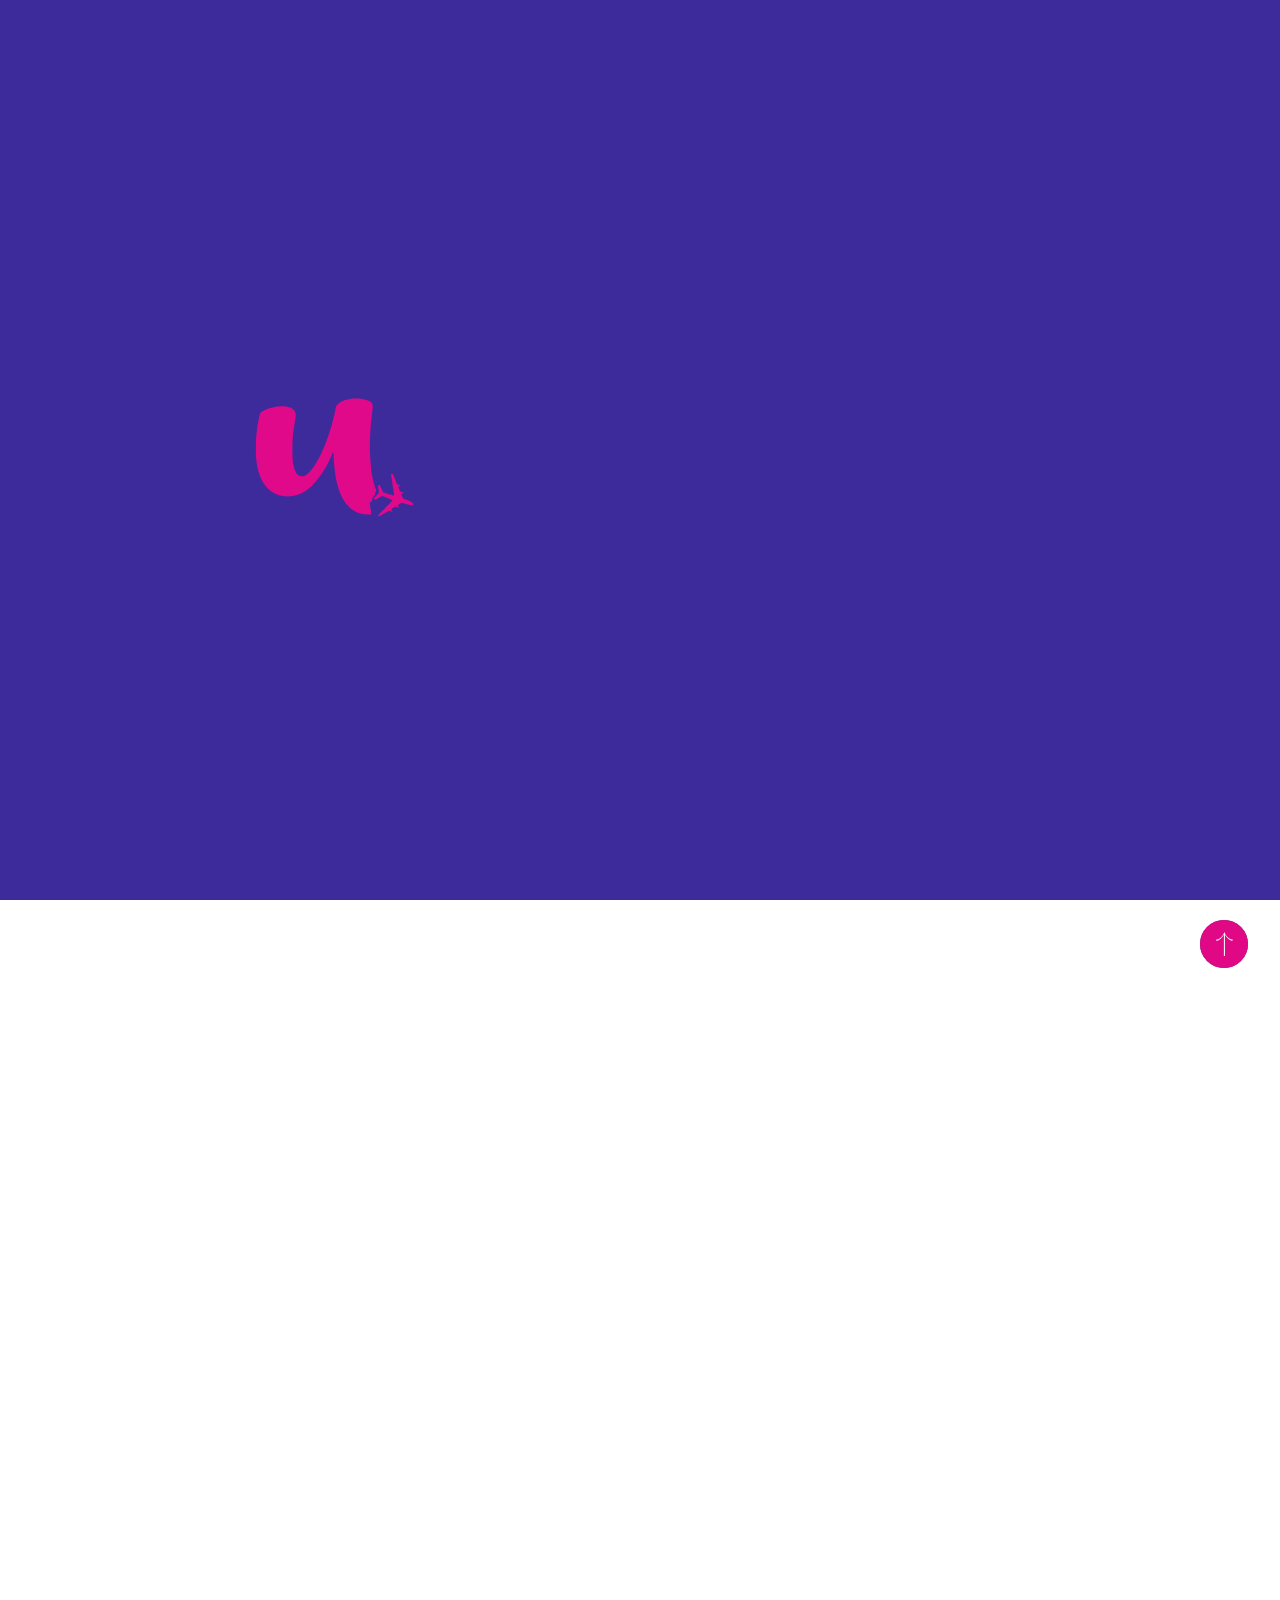
<file: index.html>
<!DOCTYPE html>
<html lang="en">

<head>
   <meta charset="utf-8">
   <meta name="viewport" content="width=device-width, initial-scale=1">
   <meta name="description" content="Wanderway Tours & Travels LLP ">

   <!-- Title & Favicon -->
   <title>Wanderway Tours & Travels LLP</title>
   <link rel="shortcut icon" href="assets/favicon-optimized.png" type="image/png">
  <script type="module" crossorigin src="assets/script.js"></script>
  <link rel="stylesheet" crossorigin href="assets/style.css">
  <link rel="stylesheet" href="assets/mobile-fixes.css">
  <link rel="stylesheet" href="assets/preloader.css">
  <script>try{if(sessionStorage.getItem("wanderway-preloader-seen"))document.documentElement.classList.add("wanderway-preloader-seen")}catch(e){}</script>
</head>

<body>


   <div id="wanderway-preloader" aria-label="Wanderway is loading">
<div id="loader">
<canvas id="ink" aria-hidden="true"></canvas>
<img id="inkmap" alt="" hidden src="[data-uri]">
<svg viewBox="0 50 700 175" role="img" aria-label="Wanderway">
  
  <path id="W" class="pink" style="visibility:hidden" d="M103.2 194.8C101.8 194.6 100.3 194.4 99.9 194.3C99.5 194.1 99.0 194.0 98.7 194.0C97.7 194.0 93.5 191.9 91.6 190.5C86.4 186.8 82.0 179.9 79.5 171.9C78.2 167.6 77.4 164.2 77.1 162.2C77.0 161.5 76.9 160.5 76.7 160.0C76.2 157.8 75.0 145.3 75.0 141.6C75.0 138.5 74.5 138.6 73.2 141.9C68.2 154.6 58.3 168.2 50.1 173.7C38.7 181.4 23.9 180.1 15.1 170.7C10.6 165.8 6.9 156.8 6.0 148.4C5.9 147.3 5.7 145.5 5.5 144.5C5.2 142.1 5.2 129.4 5.5 126.2C5.6 124.9 5.9 122.6 6.0 121.0C6.2 118.1 6.7 114.8 7.4 111.8C7.6 110.9 7.9 109.5 8.0 108.6C8.8 103.6 9.3 103.0 13.5 101.1C24.0 96.3 36.8 96.8 40.1 102.0C41.3 104.0 41.4 106.5 40.4 111.4C40.2 112.3 39.8 114.8 39.5 116.8C39.2 118.7 38.8 121.8 38.6 123.5C37.9 128.2 37.9 144.4 38.6 148.5C41.1 163.7 48.8 164.8 57.8 151.1C63.8 142.0 68.5 131.0 73.3 114.8C73.9 112.8 75.9 104.4 76.3 102.5C76.9 98.9 77.1 98.2 78.0 96.9C82.0 91.2 96.6 89.0 106.0 92.7C107.9 93.4 109.4 94.5 109.9 95.6C110.3 96.4 110.2 100.6 109.7 102.5C109.6 103.0 109.4 104.8 109.3 106.5C109.1 108.2 108.9 110.5 108.7 111.6C107.9 118.4 107.4 133.3 107.7 140.4C108.2 148.5 109.2 159.6 109.7 160.3C109.7 160.4 109.9 161.2 110.0 162.1C110.2 162.9 110.4 164.2 110.6 164.9C111.5 168.2 112.4 170.9 112.5 171.2C112.6 171.5 113.1 172.5 113.6 173.5C115.9 178.4 119.4 180.0 123.3 178.0C125.2 177.0 128.3 174.0 130.3 171.2C132.6 168.1 139.9 155.8 141.8 151.8C142.7 149.8 144.1 146.7 144.5 145.9C144.6 145.6 144.9 144.9 145.2 144.2C146.9 140.6 150.1 131.7 151.1 128.1C151.3 127.4 151.8 125.9 152.1 124.6C153.4 120.4 153.4 120.6 149.5 120.2C130.7 118.7 116.7 106.7 113.5 89.4C111.1 76.1 117.2 64.1 128.8 59.7C132.4 58.3 133.5 58.1 138.9 58.1C149.2 58.1 155.6 61.9 160.6 71.1C164.8 78.8 166.6 94.0 164.9 107.0C164.1 112.6 163.8 112.1 167.9 112.0C177.6 111.8 187.4 109.0 193.2 104.7C194.5 103.8 195.2 103.5 195.6 103.6C200.1 104.7 200.3 104.8 201.2 106.9C202.4 109.7 202.2 109.9 197.5 113.2C191.4 117.6 180.1 120.7 168.4 121.3C162.4 121.6 162.0 121.7 162.0 123.1C162.0 124.2 159.2 133.5 157.1 139.6C147.5 166.7 131.0 188.0 115.8 193.3C111.0 194.9 108.8 195.2 103.2 194.8ZM154.4 111.5C154.6 111.3 154.8 110.2 155.0 109.1C155.1 108.0 155.4 106.5 155.5 105.8C155.9 103.3 156.1 94.3 155.8 90.3C155.4 85.1 154.5 80.7 153.2 77.9C153.0 77.3 152.8 76.8 152.8 76.7C152.8 76.3 150.9 73.3 149.8 72.0C147.1 68.5 144.1 67.0 139.9 66.9C135.5 66.9 133.2 68.4 131.2 72.6C129.3 76.4 128.9 78.2 128.9 84.0C128.9 91.7 130.2 96.3 133.9 102.3C135.7 105.1 140.5 109.1 143.8 110.5C147.0 111.9 153.4 112.5 154.4 111.5Z"/>
  <path id="route" d="M-37.5 64.3L2.5 94.3L26.5 112.3L25.4 114.0L24.2 116.5L23.4 119.0L23.0 121.5L22.8 124.0L22.5 126.5L22.3 129.0L22.1 131.5L22.1 134.0L22.2 136.5L22.4 139.0L22.7 141.5L23.0 144.0L23.4 146.5L23.9 149.0L24.4 151.5L25.0 154.0L25.7 156.5L26.7 159.0L27.9 161.5L29.6 164.0L31.8 166.3L34.3 167.8L36.8 168.3L39.2 168.0L41.8 167.5L44.3 166.9L46.8 166.2L49.2 165.4L51.8 164.3L54.2 162.5L56.6 160.2L58.7 157.8L60.5 155.3L62.2 152.8L63.7 150.2L65.1 147.8L66.4 145.2L67.6 142.8L68.7 140.2L69.9 137.8L71.5 135.7L73.8 134.0L76.2 132.6L78.8 131.1L81.2 129.6L83.8 128.1L86.2 126.5L88.7 125.1L90.5 123.5L91.3 121.5L91.6 119.0L91.9 116.5L92.2 114.0L92.8 111.5L93.7 109.0L95.2 106.6L97.1 104.7L97.6 104.2L96.4 105.3L94.5 107.6L93.3 110.0L92.5 112.5L92.0 115.0L91.7 117.5L91.5 120.0L91.2 122.5L91.1 125.0L91.1 127.5L91.2 130.0L91.3 132.5L91.4 135.0L91.5 137.5L91.6 140.0L91.8 142.5L92.0 145.0L92.2 147.5L92.4 150.0L92.7 152.5L93.1 155.0L93.5 157.5L94.0 160.0L94.5 162.5L95.1 165.0L95.8 167.5L96.6 170.0L97.6 172.5L98.7 175.0L100.0 177.5L101.6 180.0L103.7 182.4L106.0 184.2L108.5 185.0L111.0 185.2L113.5 185.0L116.0 184.5L118.5 183.9L121.0 183.3L123.5 182.4L126.0 181.1L128.5 179.2L130.8 177.0L132.9 174.5L134.8 172.0L136.5 169.5L138.2 167.0L139.7 164.5L141.3 162.0L142.7 159.5L144.1 157.0L145.4 154.5L146.6 152.0L147.8 149.5L148.9 147.0L150.0 144.5L151.0 142.0L152.0 139.5L152.9 137.0L153.7 134.5L154.5 132.0L155.3 129.5L156.0 127.0L156.5 124.5L157.0 122.0L157.3 119.5L158.0 117.3L158.9 115.2L159.5 113.0L159.6 110.5L159.8 108.0L160.0 105.5L160.2 103.0L160.4 100.5L160.5 98.0L160.5 95.5L160.4 93.0L160.3 90.5L160.1 88.0L159.8 85.5L159.4 83.0L158.9 80.5L158.2 78.0L157.2 75.5L156.0 73.0L154.5 70.5L152.6 68.1L150.2 65.9L147.8 64.3L145.2 63.3L142.8 62.8L140.2 62.4L137.7 62.4L135.2 62.7L132.8 63.4L130.2 64.6L127.9 66.6L125.8 69.0L124.3 71.5L123.2 74.0L122.4 76.5L121.8 79.0L121.5 81.5L121.3 84.0L121.5 86.5L121.8 89.0L122.3 91.5L122.9 94.0L123.7 96.5L124.8 99.0L126.1 101.5L127.8 104.0L129.9 106.5L132.2 108.8L134.8 110.8L137.3 112.4L139.8 113.5L142.3 114.4L144.8 115.1L147.2 115.5L149.8 115.7L152.2 115.9L154.8 116.1L157.2 116.3L159.8 116.6L162.3 116.6L164.8 116.5L167.3 116.5L169.8 116.4L172.2 116.1L174.8 115.8L177.2 115.5L179.8 115.0L182.2 114.4L184.8 113.7L187.3 112.8L189.7 111.8L192.3 110.6L194.8 109.2L197.0 108.4L210.3 93.6" fill="none" stroke="none"/>
  <g id="plane" class="flying"><path class="pink" d="M219.6 112.3C219.6 112.1 219.1 111.0 218.6 109.7C218.1 108.4 217.6 107.0 217.4 106.6C217.2 106.2 216.8 105.1 216.4 104.1C216.0 103.2 215.6 102.2 215.5 101.9C215.1 101.0 214.1 98.5 213.5 96.8C213.2 95.9 212.8 95.1 212.6 95.1C212.1 94.9 205.3 101.4 205.2 102.1C205.2 102.4 205.4 104.0 205.7 105.6C206.1 108.5 206.1 108.5 205.5 109.1C205.2 109.5 204.8 109.8 204.6 109.8C204.2 109.8 204.2 109.7 203.1 106.9C201.9 103.7 201.6 103.3 200.4 103.0C199.9 102.8 198.7 102.5 197.9 102.2C197.1 102.0 196.1 101.7 195.8 101.7C194.9 101.6 194.8 100.9 195.5 100.2C196.0 99.7 196.3 99.7 199.4 99.8C202.0 99.8 202.8 99.8 203.1 99.5C203.6 99.1 208.3 93.6 209.0 92.7C209.6 91.8 209.3 91.7 203.4 90.1C202.7 90.0 199.9 89.2 197.2 88.4C194.6 87.7 192.0 87.0 191.6 86.9C190.6 86.7 190.5 86.1 191.2 85.4C191.6 85.0 192.0 85.0 195.6 85.1C201.6 85.4 201.1 85.5 202.4 84.2C203.7 82.7 204.6 83.0 203.7 84.5C203.2 85.3 203.7 85.5 206.1 85.5C208.3 85.6 208.3 85.6 209.4 84.4C210.6 83.1 211.1 82.9 210.9 83.9C210.6 85.8 210.4 85.6 212.8 85.7C215.0 85.8 215.0 85.8 217.5 83.4C221.7 79.4 223.8 78.4 224.0 80.1C224.0 80.4 223.8 81.0 223.6 81.4C223.3 81.8 222.8 82.6 222.4 83.2C222.0 83.8 220.8 85.3 219.8 86.4C218.4 88.1 218.0 88.7 218.1 89.1C218.2 89.4 218.3 90.3 218.4 91.1C218.6 92.7 218.9 93.0 219.9 92.4C221.3 91.4 221.4 92.5 220.0 93.9C218.9 95.0 218.8 95.3 219.3 98.0C219.7 99.7 220.0 100.0 220.8 99.4C221.2 99.0 222.0 99.0 222.0 99.4C222.0 99.6 221.5 100.2 221.0 100.8C219.8 102.0 219.9 101.5 220.6 108.1C221.0 111.0 221.0 111.8 220.8 112.1C220.4 112.5 219.9 112.6 219.6 112.3Z"/></g>
  <clipPath id="k0"><polygon id="p0" points="156.5,120.0 156.5,120.0 156.5,201.0 156.5,201.0"/></clipPath><path class="l" id="l0" clip-path="url(#k0)" d="M181.1 197.0C167.6 195.8 159.5 188.3 159.5 177.1C159.5 165.7 163.8 158.5 172.4 155.6C176.7 154.2 178.9 154.0 189.2 153.8C196.8 153.7 198.8 153.6 199.0 153.3C199.2 153.1 199.3 151.4 199.2 147.8C199.1 142.7 199.1 142.6 198.4 141.5C196.3 137.9 192.2 136.4 184.4 136.4C178.7 136.4 172.4 137.0 168.8 138.0C167.7 138.3 166.6 138.5 166.4 138.4C165.8 138.2 165.8 127.0 166.4 126.4C166.7 126.1 171.6 125.0 175.9 124.4C179.3 124.0 188.7 124.0 192.2 124.6C206.0 126.7 211.5 131.4 213.2 142.8C213.8 147.1 213.8 173.2 213.2 178.5C212.4 184.8 211.0 187.9 207.6 191.0C202.7 195.5 191.9 198.0 181.1 197.0ZM193.4 184.5C196.1 183.6 197.4 182.6 198.5 180.1C199.2 178.6 199.6 167.0 198.9 166.1C198.5 165.5 187.7 165.3 183.4 165.7C176.1 166.5 173.4 169.1 173.4 175.6C173.4 181.4 176.0 184.3 181.8 185.0C184.9 185.4 191.4 185.1 193.4 184.5Z"/><clipPath id="k1"><polygon id="p1" points="221.0,120.0 221.0,120.0 221.0,199.75 221.0,199.75"/></clipPath><path class="l" id="l1" clip-path="url(#k1)" d="M224.3 195.7C223.7 195.0 224.0 143.3 224.6 141.1C226.5 134.1 229.8 130.0 236.1 127.1C244.6 123.2 258.1 123.0 267.5 126.7C272.5 128.6 276.8 133.1 278.6 138.2C280.0 142.4 280.0 142.8 279.9 170.5L279.9 195.9L273.3 195.9C268.8 196.0 266.6 195.9 266.4 195.7C266.2 195.6 266.1 187.6 266.0 170.1C265.9 144.6 265.9 144.6 265.3 143.1C263.6 138.6 260.4 137.2 251.9 137.2C245.4 137.2 242.8 137.9 240.5 140.4C237.9 143.2 238.0 142.4 238.0 170.7C238.0 187.0 237.9 195.2 237.7 195.5C237.4 196.2 224.8 196.3 224.3 195.7Z"/><clipPath id="k2"><polygon id="p2" points="287.25,102.5 287.25,102.5 287.25,201.0 287.25,201.0"/></clipPath><path class="l" id="l2" clip-path="url(#k2)" d="M316.2 197.0C299.9 196.2 291.9 189.3 290.8 174.9C290.4 169.9 290.3 152.5 290.7 148.3C291.7 136.8 295.0 130.8 302.1 127.2C307.7 124.4 315.2 123.3 321.2 124.5C326.0 125.4 328.0 126.3 330.9 129.0C333.4 131.4 333.2 132.1 333.2 118.7C333.2 110.0 333.3 107.0 333.5 106.8C334.0 106.4 346.3 106.4 346.7 106.8C346.9 107.0 347.0 115.0 347.0 141.1C347.0 178.8 347.1 177.1 345.4 181.8C342.2 190.5 334.5 196.1 324.4 197.0C321.6 197.3 321.5 197.3 316.2 197.0ZM326.4 183.4C330.3 182.1 332.5 178.7 333.0 173.4C333.5 168.3 333.6 152.7 333.1 149.0C332.1 139.9 328.7 137.1 318.6 137.1C312.6 137.1 310.2 137.9 307.6 140.4C305.2 142.9 305.2 142.7 304.9 156.5C304.5 179.4 305.1 181.8 312.0 183.4C315.6 184.2 324.1 184.2 326.4 183.4Z"/><clipPath id="k3"><polygon id="p3" points="355.0,119.75 355.0,119.75 355.0,201.25 355.0,201.25"/></clipPath><path class="l" id="l3" clip-path="url(#k3)" d="M386.1 197.3C381.3 197.0 375.2 196.0 373.8 195.3C373.5 195.1 373.1 195.0 372.9 195.0C372.7 195.0 371.5 194.5 370.3 193.9C363.7 190.7 360.0 186.3 358.6 179.8C357.8 176.2 357.9 145.4 358.7 142.0C359.9 136.7 362.3 132.9 366.6 129.7C375.7 122.8 391.7 121.9 402.2 127.8C410.7 132.5 414.2 143.1 412.4 158.5C412.2 160.4 412.0 162.6 412.0 163.5C412.0 166.4 414.2 166.1 391.7 166.2L372.1 166.4L372.1 171.1C371.9 179.1 373.4 181.5 379.4 183.4C383.6 184.6 400.7 184.0 405.1 182.4C406.7 181.8 410.2 181.2 410.6 181.3C411.1 181.5 411.2 193.3 410.7 193.7C408.5 195.4 394.4 197.8 388.2 197.5C387.8 197.4 386.8 197.4 386.1 197.3ZM399.4 154.0C400.0 153.4 399.7 145.0 399.0 143.2C397.0 138.0 389.9 135.4 381.6 137.0C376.4 138.0 374.0 139.6 372.5 142.9C371.9 144.6 371.7 153.8 372.4 154.2C372.9 154.5 399.0 154.3 399.4 154.0Z"/><clipPath id="k4"><polygon id="p4" points="420.25,120.25 420.25,120.25 420.25,199.75 420.25,199.75"/></clipPath><path class="l" id="l4" clip-path="url(#k4)" d="M423.6 195.6C423.0 195.0 423.2 141.7 423.8 139.3C425.0 134.7 426.9 131.3 429.8 129.0C433.4 126.0 438.9 124.3 444.6 124.2C447.8 124.2 456.5 125.0 456.9 125.4C457.5 125.8 457.6 136.9 457.0 137.6C456.6 138.1 455.3 138.1 453.0 137.6C450.1 137.0 444.3 137.0 442.4 137.6C440.2 138.4 438.5 140.1 437.7 142.4C437.1 144.1 437.1 144.1 437.1 169.6C437.0 183.7 437.0 195.3 436.9 195.6C436.7 196.2 424.3 196.2 423.6 195.6Z"/><clipPath id="k5"><polygon id="p5" points="459.5,121.0 459.5,121.0 459.5,201.0 459.5,201.0"/></clipPath><path class="l" id="l5" clip-path="url(#k5)" d="M483.9 197.0C475.8 196.3 472.1 191.4 470.6 179.4C470.5 178.7 470.4 177.8 470.2 177.4C470.1 177.0 469.9 175.8 469.8 174.8C469.6 173.0 469.4 172.0 468.4 165.9C468.2 164.6 467.8 162.3 467.5 160.6C467.3 159.0 466.9 156.9 466.8 156.0C466.6 155.1 466.3 153.1 466.1 151.6C465.9 150.1 465.7 148.7 465.6 148.5C465.5 148.3 465.3 146.9 465.1 145.5C464.9 144.1 464.3 139.8 463.8 136.1C462.4 126.5 462.3 125.6 463.0 125.3C463.4 125.1 465.3 125.0 469.3 125.0C474.9 125.1 475.2 125.1 475.9 125.7C476.8 126.3 476.8 126.4 477.2 129.6C477.7 133.6 478.0 135.8 478.3 137.2C478.4 138.0 478.6 139.5 478.8 140.6C478.9 141.7 479.2 143.6 479.4 144.9C479.6 146.1 479.9 148.0 480.0 149.0C480.3 151.8 482.4 166.3 482.9 168.9C483.1 170.1 483.2 171.6 483.2 172.1C483.2 173.8 484.3 180.4 484.8 182.1C485.6 184.8 486.3 185.4 488.7 185.2C491.7 184.9 492.5 183.7 493.0 178.7C493.1 177.3 493.3 176.1 493.4 176.0C493.4 175.9 493.6 174.7 493.7 173.4C493.9 172.0 494.2 169.8 494.4 168.4C494.6 167.0 495.0 164.2 495.2 162.1C495.5 160.1 496.0 156.3 496.4 153.8C496.7 151.2 497.1 147.8 497.2 146.3C497.4 144.7 497.6 143.3 497.6 143.3C497.7 143.2 497.8 141.9 498.0 140.5C498.1 139.1 498.4 137.5 498.5 137.1C498.7 136.7 498.9 135.7 499.0 135.0C500.0 128.9 505.2 125.4 513.0 125.4C522.6 125.5 526.9 129.1 528.0 138.0C528.2 139.2 528.3 140.2 528.4 140.3C528.4 140.3 528.6 141.9 528.7 143.8C529.0 147.5 529.2 148.6 530.3 156.4C531.1 162.6 531.6 166.5 532.0 170.1C533.4 183.2 534.5 185.9 538.2 185.2C540.4 184.8 541.5 183.5 541.9 180.9C542.0 180.2 542.1 179.1 542.3 178.4C542.4 177.7 542.6 175.9 542.7 174.5C542.9 173.1 543.1 171.1 543.3 170.2C543.4 169.4 544.0 165.4 544.5 161.5C545.1 157.6 545.6 153.9 545.7 153.4C545.9 152.8 546.0 151.6 546.1 150.8C546.2 149.9 546.4 148.3 546.6 147.4C546.8 146.4 547.0 144.9 547.1 144.0C547.2 143.1 547.4 141.6 547.6 140.8C547.8 139.9 548.1 138.2 548.2 137.0C548.4 135.8 548.6 134.1 548.7 133.1C548.9 132.2 549.1 130.2 549.3 128.9C549.7 124.9 549.1 125.2 556.5 125.3C562.1 125.3 562.7 125.3 563.1 125.7C563.6 126.3 563.3 129.8 562.0 138.5C561.6 141.3 561.1 144.5 561.0 145.5C560.9 146.5 560.6 148.2 560.4 149.2C560.2 150.3 559.9 152.0 559.8 153.0C559.5 155.0 559.3 156.5 558.5 161.2C557.7 165.9 557.2 169.2 557.0 171.6C555.4 187.1 552.9 193.2 547.1 196.0C544.8 197.1 542.7 197.3 537.1 197.2C530.6 197.0 528.1 196.2 525.5 193.7C522.5 190.7 521.6 187.8 520.0 174.8C519.7 172.5 519.3 169.5 519.1 168.1C518.3 162.6 518.0 160.0 517.7 157.9C517.6 156.6 517.4 155.4 517.4 155.1C517.3 154.8 517.1 153.3 516.9 151.6C516.4 148.1 516.1 146.1 515.5 142.4C515.2 140.9 515.0 139.3 515.0 139.0C515.0 138.1 514.6 137.8 513.4 137.8C511.8 137.8 511.4 138.3 510.9 141.6C510.7 142.7 510.4 144.2 510.3 145.0C510.1 145.8 509.8 148.1 509.5 150.1C509.2 152.2 508.8 154.9 508.6 156.2C508.4 157.6 508.2 159.4 508.1 160.2C508.0 161.1 507.9 162.5 507.7 163.2C507.5 164.5 507.3 166.4 506.4 174.9C504.4 192.7 501.8 196.3 490.3 197.0C488.3 197.1 486.5 197.2 486.4 197.2C486.2 197.2 485.1 197.1 483.9 197.0Z"/><clipPath id="k6"><polygon id="p6" points="567.75,120.0 567.75,120.0 567.75,201.0 567.75,201.0"/></clipPath><path class="l" id="l6" clip-path="url(#k6)" d="M591.1 197.0C584.2 196.5 578.0 193.6 574.6 189.3C571.5 185.4 570.5 180.8 571.0 173.9C571.8 163.8 576.0 158.0 584.4 155.5C585.3 155.3 586.5 155.0 587.0 154.9C587.5 154.8 589.0 154.6 590.4 154.4C592.1 154.1 595.5 153.9 601.7 153.8L610.6 153.6L610.6 149.2C610.6 140.7 608.8 138.1 602.2 136.9C597.7 136.1 585.0 136.6 580.3 137.9C579.1 138.2 578.0 138.4 577.8 138.3C577.6 138.2 577.5 137.0 577.5 132.5C577.5 126.1 577.5 126.2 579.3 125.7C579.9 125.6 580.7 125.4 581.1 125.2C587.1 123.5 603.3 124.0 610.2 126.1C618.6 128.7 622.9 133.5 624.4 141.9C625.0 145.3 624.8 179.3 624.2 181.9C622.6 188.4 618.8 192.6 611.6 195.5C608.3 196.9 599.1 197.5 591.1 197.0ZM604.8 184.4C609.7 182.7 610.8 180.1 610.7 171.1L610.6 165.9L608.2 165.7C604.8 165.4 594.7 165.7 592.6 166.1C585.8 167.5 584.0 170.3 585.0 178.2C585.5 182.4 588.1 184.5 593.1 185.0C596.9 185.4 602.8 185.1 604.8 184.4Z"/><clipPath id="k7"><polygon id="p7" points="625.0,121.0 625.0,121.0 625.0,224.25 625.0,224.25"/></clipPath><path class="l" id="l7" clip-path="url(#k7)" d="M643.8 219.9C642.9 219.1 642.2 217.4 641.6 214.6C641.4 213.5 641.1 211.9 640.9 211.0C640.5 209.0 640.6 208.7 642.4 208.6C651.9 207.9 655.3 205.8 659.0 198.6C660.2 196.3 660.2 195.6 659.1 195.7C658.7 195.7 656.8 195.8 654.9 195.8C645.8 196.0 641.9 191.5 638.8 177.5C638.7 176.7 638.4 175.9 638.4 175.7C638.3 175.6 638.1 174.7 637.9 173.6C637.3 170.9 636.9 168.7 636.4 166.6C635.9 164.7 635.4 162.4 634.9 159.5C634.4 157.0 632.4 147.5 631.7 144.6C631.5 143.4 631.1 141.8 631.0 141.0C630.8 140.2 630.6 139.1 630.4 138.4C630.2 137.7 629.8 136.0 629.5 134.6C629.2 133.2 628.8 131.6 628.6 130.9C627.9 128.4 627.9 125.6 628.4 125.3C629.3 124.8 641.1 124.9 641.6 125.3C641.9 125.7 642.2 127.0 643.5 133.1C643.9 135.2 644.5 137.9 644.8 139.2C645.6 143.1 645.9 144.7 646.5 147.5C647.0 150.1 647.7 153.2 648.2 155.6C648.4 156.3 648.6 157.4 648.8 158.0C648.9 158.6 649.2 159.9 649.4 160.9C650.0 163.9 651.8 172.5 652.3 175.2C653.6 182.5 654.7 184.0 659.0 184.0C662.6 184.0 663.8 182.7 664.9 177.8C665.7 173.9 667.8 164.0 668.0 162.6C668.1 161.8 668.4 160.5 668.6 159.8C668.8 159.0 669.1 157.7 669.2 156.9C669.7 154.1 670.3 151.4 670.6 149.8C670.8 148.9 671.1 147.2 671.4 146.0C671.8 143.7 672.2 141.7 673.8 134.5C675.4 126.7 675.5 126.5 675.9 125.8C676.3 125.3 676.3 125.3 682.7 125.3C690.2 125.2 690.1 125.2 689.4 127.2C689.2 127.8 689.0 128.7 689.0 129.0C689.0 129.3 688.8 130.5 688.5 131.6C688.0 133.6 687.3 137.2 686.6 140.2C684.4 150.7 682.5 159.6 682.4 159.8C682.3 159.9 682.1 160.8 681.9 161.8C681.5 163.6 681.4 164.3 680.5 168.1C680.3 169.2 679.8 171.2 679.5 172.6C679.2 174.0 678.8 176.1 678.5 177.4C677.9 180.2 677.4 182.5 676.8 185.5C675.8 190.3 674.7 195.2 674.3 196.4C674.1 197.1 673.7 198.4 673.5 199.2C669.5 211.9 662.1 218.7 650.5 220.1C646.1 220.7 644.7 220.6 643.8 219.9Z"/>
</svg>
</div>

</div>

   <!-- ====== Header Area ====== -->
   <header class="header-area style-three">
      <div class="container-fluid">
         <nav class="navbar navbar-expand-xl">
            <!-- Navbar Brand -->
            <a class="navbar-brand" href="index.html">
               <img src="assets/logo-1.webp" alt="" decoding="async">
            </a>

            <!-- Navbar Toggler -->
            <button class="navbar-toggler" type="button" data-bs-toggle="collapse" data-bs-target="#touriaNav"
               aria-controls="touriaNav" aria-expanded="false" aria-label="Toggle navigation">
               <i class="ti ti-menu-deep"></i>
            </button>

            <!-- Navbar Nav -->
            <div class="collapse justify-content-xl-end navbar-collapse" id="touriaNav">
               <ul class="navbar-nav align-items-xl-center navbar-nav-scroll">
                  <li class="nav-item">
                     <a class="nav-link" href="index.html">Home</a>
                  </li>
                  <li class="nav-item">
                     <a class="nav-link" href="about-us.html">About Us</a>
                  </li>
                  <li class="nav-item">
                     <a class="nav-link" href="services.html">Services</a>
                  </li>
                  <li class="tourly-dd">
  <a href="#">Destinations <i class="ti ti-chevron-down"></i></a>
  <ul class="tourly-dd-menu">
    <li><a href="destination.html?place=bangkok">Thailand, Bangkok</a></li>
    <li><a href="destination.html?place=paris">Paris, France</a></li>
    <li><a href="destination.html?place=tokyo">Tokyo, Japan</a></li>
    <li><a href="destination.html?place=azerbaijan">Azerbaijan</a></li>
  </ul>
</li>
                  <li class="nav-item">
                     <a class="nav-link" href="contact.html">Contact Us</a>
                  </li>
               </ul>

               <!-- Header Navigation -->
               <div class="header-navigation d-flex flex-wrap align-items-center gap-3 mt-4 mt-xl-0">

                  <!-- Get A Quote -->
                  <a class="btn btn-primary" href="https://wa.me/919947540340">Get a Quote<i class="icon-arrow-right"></i></a>
               </div>
            </div>
         </nav>
      </div>
   </header>

   <!-- ====== Smooth Wrapper ====== -->
   <div id="smooth-wrapper">
      <div id="smooth-content">
         <!-- ====== Hero Section ====== -->
         <section class="hero-section bg-dark mb-5">
            <!-- Cloud Image -->

            <div class="cloud-img" style="background-image: url('assets/cloud-CVaFs_LA.webp')">
               <!-- Plane Image -->
                <div class="plane-img" data-speed="0.9">
                    <div class="container">
                        <img src="assets/flight.webp" alt="" decoding="async" fetchpriority="high">
                    </div>
                </div>
            </div>
            
            <!-- Social Icons -->
            <div class="social-icons d-none d-sm-flex">
               <a href="https://www.instagram.com/wanderway_vvm?utm_source=ig_web_button_share_sheet&amp;cplk=ZDNlZDc0MzIxNw==" aria-label="Wanderway on Instagram"><i class="ti ti-brand-instagram"></i></a>
               <a href="https://wa.me/919947540340" aria-label="Chat with Wanderway on WhatsApp"><i class="ti ti-brand-whatsapp"></i></a>
               <a href="https://www.facebook.com/share/p/1CUGpUJz66/" aria-label="Wanderway on Facebook"><i class="ti ti-brand-facebook"></i></a>
               <a href="tel:+919947540340" aria-label="Call Wanderway"><i class="ti ti-phone"></i></a>
            </div>

            <!-- Background Slider -->
            <div class="swiper background-swiper" id="backgroundSwiper">
               <div class="swiper-wrapper h-100">
                  <div class="swiper-slide h-100" style="background-image: url('assets/1-B8zVT-L4.jpg')">
                  </div>
                  <div class="swiper-slide h-100" style="background-image: url('assets/img/thailand-beach-1920x1000.jpg')">
                  </div>
                  <div class="swiper-slide h-100" style="background-image: url('assets/img/mecca-1920x1000.jpg')">
                  </div>
                  <div class="swiper-slide h-100" style="background-image: url('assets/img/japan-fuji-1920x1000.jpg')">
                  </div>
               </div>
            </div>

            <!-- Background Slider Navigation -->
            <div class="background-slider-nav d-none d-sm-flex">
               <div class="background-button-prev">
                  <i class="icon-arrow-left"></i>
               </div>
               <div class="background-button-next">
                  <i class="icon-arrow-right"></i>
               </div>
            </div>

            <div class="container">
               <div class="row">
                  <div class="col-12 col-sm-9 offset-sm-1 col-xl-10 offset-xl-1 offset-xxl-0">
                     <!-- Hero Content -->
                     <div class="hero-content home-one">
                        <h3 class="ff-montez heading-line" style="color: #e10886;" data-delay="0.3">
                           Experience Unmatched Delight With Us.</h3>
                        <h2 class="text-white mb-4 heading-line" data-delay="0.6">Every journey, beautifully planned</h2>
                        <p class="text-white heading-line" data-delay="0.7">With Wanderway, discover thoughtfully planned journeys, seamless travel arrangements, and attentive support at every step—so you can travel comfortably, confidently, and make the most of every moment.</p>

                     </div>
                  </div>
               </div>
               
            </div>
         </section>

         <!-- ====== About Company Section ====== -->
         <section class="about-company-section">
            <!-- Divider -->
            <div class="divider"></div>

            <div class="container">
               <div class="row g-5 align-items-center">
                  <!-- About Thumbnail -->
                  <div class="col-12 col-lg-6">
                     <div class="about-thumbnail">
                        <!-- Shape -->
                        <div class="shape fadeInUp" data-delay="0.2">
                           <img src="[data-uri]" alt="" decoding="async">
                        </div>

                        <!-- First Image -->
                        <div class="first-img fadeInUp" data-delay="0.4">
                           <img src="assets/img/travelers-mountain-lake-420x450.jpg" alt="Travelers overlooking a mountain lake" decoding="async">
                        </div>

                        <!-- Second Image -->
                        <div class="second-img fadeInUp" data-delay="0.6">
                           <img src="assets/img/paris-eiffel-couple-338x437.jpg" alt="Couple walking near the Eiffel Tower in Paris" decoding="async" loading="lazy">

                           <!-- Play Video -->
                           <a class="play-video-btn" href="https://www.instagram.com/wanderway_vvm/" target="_blank" rel="noopener noreferrer" aria-label="Visit Wanderway on Instagram">
                              <div class="icon">
                                 <i class="ti ti-brand-instagram"></i>
                              </div></a></div>

                        <!-- Third Image -->
                        <div class="third-img fadeInUp" data-delay="0.8">
                           <img src="assets/9-B2MwkIje.jpg" alt="" decoding="async" loading="lazy">
                        </div>
                     </div>
                  </div>

                  <!-- About Content -->
                  <div class="col-12 col-lg-6">
                     <div class="about-content ps-md-5">
                        <div class="section-heading">
                           <span class="sub-title">About Us</span>
                           <h2 class="mb-4">Travel with Confidence, Discover More</h2>
                           <p class="mb-4">Wanderway Tours & Travels makes every journey easier to plan and more rewarding to experience. From flights and stays to thoughtfully arranged holiday and pilgrimage packages, our team helps you travel with comfort, care, and confidence.</p>
                        </div>

                        <div class="d-flex flex-column gap-4 mb-5">
                           <!-- Single Item -->
                           <div class="about-card-sm d-flex align-items-center gap-3">
                              <div class="icon">
                                 <svg xmlns="http://www.w3.org/2000/svg" width="39" height="40" viewBox="0 0 39 40"
                                    fill="none">
                                    <path
                                       d="M37.8232 21.6972C37.8202 21.6941 37.8171 21.6912 37.8139 21.6881C37.2653 21.154 36.5345 20.8598 35.756 20.8598C35.3398 20.8598 34.786 20.945 34.1812 21.2663V8.40094C34.1812 7.15977 33.1719 6.14984 31.9312 6.14984H27.284V4.34766C27.284 1.95031 25.3339 0 22.937 0H10.7929C8.39719 0 6.44813 1.95039 6.44813 4.34766V6.14977H2.25C1.0093 6.14977 0 7.15977 0 8.40086V29.8501C0 31.0914 1.0093 32.1012 2.25 32.1012H9.22898C9.66406 32.1012 10.0168 31.7484 10.0168 31.3134C10.0168 30.8783 9.66406 30.5255 9.22898 30.5255H2.25C1.88453 30.5255 1.5757 30.2162 1.5757 29.8501V28.0167H24.8441L26.7138 29.081L25.2102 30.8806L22.1605 29.9986C21.8781 29.9172 21.5741 29.9992 21.3713 30.2118L21.0723 30.5255H15.6395C15.2044 30.5255 14.8516 30.8783 14.8516 31.3134C14.8516 31.7484 15.2044 32.1012 15.6395 32.1012H19.6762C19.638 32.2178 19.6263 32.3432 19.6455 32.4675C19.6829 32.7092 19.8304 32.9198 20.0447 33.0375L22.3895 34.3261C21.9613 35.1327 21.8938 36.1235 22.5583 36.8519C22.5615 36.8553 22.5645 36.8587 22.5677 36.8621C22.6054 36.9019 22.645 36.9409 22.6879 36.9802C22.7314 37.0285 22.7791 37.0757 22.832 37.1228C23.1832 37.4369 23.6255 37.6029 24.1109 37.6029C24.5617 37.6029 24.9915 37.4614 25.3558 37.2634L26.6701 39.5984C26.7902 39.8117 27.0026 39.9572 27.2448 39.992C27.2821 39.9973 27.3195 39.9999 27.3567 39.9999C27.5607 39.9999 27.7587 39.9205 27.907 39.7759L29.4818 38.2395C29.6919 38.0346 29.7705 37.7298 29.6859 37.4487L28.7703 34.4055L30.553 32.882L33.3937 37.7602C33.5162 37.9705 33.7294 38.1127 33.9709 38.1447C34.2124 38.1766 34.4552 38.0952 34.6284 37.9241L36.6103 35.9648C36.821 35.7566 36.897 35.4479 36.8073 35.1657L34.8716 29.0774L37.5255 26.3642C39.1235 24.7117 38.8849 22.7656 37.8232 21.6972ZM32.6055 8.40094V15.0268C32.6055 15.3993 32.303 15.7022 31.9312 15.7022H28.3612V7.72555H31.9312C32.303 7.72555 32.6055 8.02859 32.6055 8.40094ZM7.39563 7.72555H9.87898V15.7023H7.39563V7.72555ZM26.7855 7.72555V15.7023H24.3022V7.72555H26.7855ZM23.0737 6.14984H10.6562V4.34766C10.6562 4.27313 10.7189 4.21008 10.7929 4.21008H22.937C23.0111 4.21008 23.0737 4.27313 23.0737 4.34766V6.14984ZM5.84508 17.2779H11.4297V18.9697H5.84508V17.2779ZM11.4547 15.7022V7.72555H22.7264V15.7023L11.4547 15.7022ZM22.7516 17.2779H28.3362V18.9697H22.7516V17.2779ZM10.7929 1.57578H22.937C24.4651 1.57578 25.7083 2.81922 25.7083 4.34766V6.14977H24.6495V4.34766C24.6495 3.40297 23.8812 2.63438 22.937 2.63438H10.7929C9.84867 2.63438 9.08047 3.40297 9.08047 4.34766V6.14977H8.02383V4.34766C8.02375 2.81922 9.26602 1.57578 10.7929 1.57578ZM1.5757 8.40094C1.5757 8.02852 1.8782 7.72547 2.25 7.72547H5.81992V15.7022H2.25C1.8782 15.7022 1.5757 15.3992 1.5757 15.0268V8.40094ZM1.5757 26.4412V17.1746C1.78867 17.2417 2.01516 17.2779 2.25 17.2779H4.2693V19.7575C4.2693 20.1926 4.62203 20.5454 5.05711 20.5454H12.2174C12.6525 20.5454 13.0053 20.1926 13.0053 19.7575V17.2779H21.1758V19.7575C21.1758 20.1926 21.5285 20.5454 21.9637 20.5454H29.124C29.5591 20.5454 29.9118 20.1926 29.9118 19.7575V17.2779H31.9312C32.1659 17.2779 32.3924 17.2417 32.6055 17.1746V22.5816L30.4701 24.7187L24.3669 22.8475C24.0835 22.761 23.7757 22.8402 23.5697 23.053L21.6318 25.0565C21.4624 25.2316 21.3837 25.4749 21.4182 25.7159C21.4527 25.957 21.5967 26.1684 21.8084 26.289L22.076 26.4412H1.5757V26.4412ZM36.3958 25.2656L33.414 28.3141C33.2103 28.5223 33.1381 28.8261 33.2263 29.1037L35.1595 35.1833L34.2437 36.0885L31.4395 31.2732C31.322 31.0713 31.1209 30.9321 30.8905 30.893C30.6602 30.8542 30.4243 30.919 30.2469 31.0708L27.3558 33.5413C27.1184 33.7442 27.0233 34.0681 27.1132 34.3672L28.0394 37.4452L27.5402 37.932L26.2912 35.713C26.1751 35.5067 25.9724 35.3636 25.7393 35.3232C25.6945 35.3154 25.6495 35.3116 25.6046 35.3116C25.4165 35.3116 25.2327 35.3791 25.0884 35.5043L24.9889 35.5905C24.9761 35.6017 24.9636 35.6133 24.9515 35.6252C24.7158 35.8581 24.3623 36.0272 24.1109 36.0272C23.9873 36.0272 23.9262 35.9873 23.8812 35.9472C23.8648 35.9327 23.8592 35.9261 23.8592 35.9261C23.8325 35.8937 23.8033 35.8635 23.7718 35.8358C23.7514 35.8179 23.7336 35.8009 23.7184 35.7854C23.5101 35.5466 23.7645 34.9952 24.0337 34.7175C24.0459 34.7048 24.0577 34.6919 24.0691 34.6784L24.1553 34.5764C24.3082 34.396 24.372 34.1565 24.329 33.9239C24.286 33.6913 24.1409 33.4905 23.9336 33.3766L21.7009 32.1498L22.182 31.6452L25.2662 32.5373C25.5663 32.6239 25.8895 32.5252 26.0898 32.2855L28.5275 29.3677C28.6771 29.1886 28.7397 28.9523 28.6982 28.7225C28.6567 28.4929 28.5155 28.2933 28.3126 28.1777L25.4451 26.5457C25.4376 26.5413 25.4302 26.5369 25.4224 26.5327L23.4705 25.4219L24.3666 24.4955L30.4614 26.3641C30.7405 26.4497 31.0436 26.374 31.2496 26.1677L34.2593 23.1559C34.7359 22.6846 35.2534 22.4354 35.756 22.4354C36.1193 22.4354 36.4578 22.5694 36.7101 22.8124C37.2276 23.3383 37.3297 24.3 36.3958 25.2656Z"
                                       fill="#161920" />
                                 </svg>
                              </div>
                              <div>
                                 <h3 class="h4">Thoughtfully Planned Journeys</h3>
                                 <p class="mb-0">We tailor travel arrangements around your destination, preferences, and plans—so every trip feels right for you.</p>
                              </div>
                           </div>

                           <!-- Single Item -->
                           <div class="about-card-sm d-flex align-items-center gap-3">
                              <div class="icon">
                                 <svg xmlns="http://www.w3.org/2000/svg" width="40" height="40" viewBox="0 0 40 40"
                                    fill="none">
                                    <g clip-path="url(#clip0_1_307)">
                                       <path
                                          d="M34.0141 24.7731C32.894 24.5939 29.3924 24.0335 28.2812 23.8557V22.4741C31.1065 21.2412 32.9688 18.4309 32.9688 15.3126V12.1095H36.875C37.3064 12.1095 37.6562 11.7596 37.6562 11.3282V10.4329C37.6562 8.55719 36.1303 7.03125 34.2547 7.03125H32.9298C32.5366 3.08883 29.2005 0 25.1562 0C21.112 0 17.7759 3.08883 17.3827 7.03125H16.0578C14.1822 7.03125 12.6562 8.55719 12.6562 10.4328V11.3281C12.6562 11.7595 13.006 12.1094 13.4375 12.1094H17.3438V15.3125C17.3438 18.431 19.2062 21.2414 22.0312 22.4741V23.8557C20.8352 24.0471 17.502 24.5805 16.2984 24.7731C12.8551 25.3244 10.3125 28.2977 10.3125 31.793V39.2188C10.3125 39.6502 10.6623 40 11.0938 40H39.2188C39.6502 40 40 39.6502 40 39.2188V31.793C40 28.3058 37.4655 25.3256 34.0141 24.7731ZM25.1562 1.5625C28.3378 1.5625 30.9698 3.95266 31.3557 7.03125H18.9568C19.3427 3.95266 21.9747 1.5625 25.1562 1.5625ZM18.9062 15.3125V12.1094H21.7188C22.1502 12.1094 22.5001 11.7595 22.5001 11.3281C22.5001 10.8967 22.1502 10.5469 21.7188 10.5469C20.9135 10.5469 15.1696 10.5469 14.2188 10.5469V10.4328C14.2188 9.41875 15.0437 8.59375 16.0578 8.59375H34.2547C35.2687 8.59375 36.0938 9.41875 36.0938 10.4328V10.5469C35.3402 10.5469 29.5725 10.5469 28.7501 10.5469C28.3187 10.5469 27.9688 10.8967 27.9688 11.3281C27.9688 11.7595 28.3187 12.1094 28.7501 12.1094H31.4062V15.3125C31.4062 18.7278 28.6416 21.5625 25.1562 21.5625C21.6711 21.5625 18.9062 18.728 18.9062 15.3125ZM22.9359 25.2933C23.315 25.2327 23.5938 24.9057 23.5938 24.5219V22.9675C24.105 23.0713 24.6273 23.125 25.1562 23.125C25.6852 23.125 26.2076 23.0713 26.7188 22.9675V24.5219C26.7188 24.9057 26.9975 25.2327 27.3766 25.2933L29.9695 25.7082L25.1562 32.126L20.343 25.7082L22.9359 25.2933ZM26.7969 38.4375H23.5938V34.8438H26.7969V38.4375ZM11.875 31.793C11.875 29.0526 13.8392 26.7491 16.5453 26.3159L18.5992 25.9873L24.0695 33.2812H22.8125C22.3811 33.2812 22.0312 33.6311 22.0312 34.0625V38.4375H16.5625V34.0625C16.5625 33.6311 16.2127 33.2812 15.7812 33.2812C15.3498 33.2812 15 33.6311 15 34.0625V38.4375H11.875V31.793ZM38.4375 38.4375H35.3125V34.0625C35.3125 33.6311 34.9627 33.2812 34.5312 33.2812C34.0998 33.2812 33.75 33.6311 33.75 34.0625V38.4375H28.3594V34.0625C28.3594 33.6311 28.0095 33.2812 27.5781 33.2812H26.243L31.7133 25.9873L33.7671 26.3159C36.4733 26.7492 38.4375 29.0526 38.4375 31.793V38.4375Z"
                                          fill="#161920" />
                                       <path
                                          d="M27.8612 16.8753C28.0772 16.5018 27.9494 16.0239 27.5759 15.8079C27.2025 15.5919 26.7245 15.7197 26.5086 16.0932C26.2298 16.5754 25.7115 16.8749 25.156 16.8749C24.6004 16.8749 24.0822 16.5754 23.8034 16.0932C23.5876 15.7199 23.1098 15.5918 22.7361 15.8079C22.3626 16.0239 22.2347 16.5018 22.4508 16.8753C23.0078 17.8388 24.0444 18.4374 25.156 18.4374C26.2676 18.4374 27.3042 17.8388 27.8612 16.8753Z"
                                          fill="#161920" />
                                       <path
                                          d="M0.78125 38.4375C0.349766 38.4375 0 38.7873 0 39.2188C0 39.6502 0.349766 40 0.78125 40H5.46875C5.90023 40 6.25 39.6502 6.25 39.2188C6.25 38.7873 5.90023 38.4375 5.46875 38.4375H3.90625V25.6852L15.1339 21.1941C15.4305 21.0755 15.625 20.7882 15.625 20.4688C15.625 20.1493 15.4305 19.862 15.1339 19.7434L3.90625 15.2523V11.0938C3.90625 10.6623 3.55648 10.3125 3.125 10.3125C2.69352 10.3125 2.34375 10.6623 2.34375 11.0938V38.4375H0.78125ZM12.7402 20.4688L3.90625 24.0023V16.9352L12.7402 20.4688Z"
                                          fill="#161920" />
                                       <path
                                          d="M25.2344 12.1094C25.6658 12.1094 26.0156 11.7596 26.0156 11.3281C26.0156 10.8967 25.6658 10.5469 25.2344 10.5469C24.8029 10.5469 24.4531 10.8967 24.4531 11.3281C24.4531 11.7596 24.8029 12.1094 25.2344 12.1094Z"
                                          fill="#161920" />
                                    </g>
                                    <defs>
                                       <clipPath id="clip0_1_307">
                                          <rect width="40" height="40" fill="white" />
                                       </clipPath>
                                    </defs>
                                 </svg>
                              </div>
                              <div>
                                 <h3 class="h4">Personal Travel Support</h3>
                                 <p class="mb-0">Our team is here to help with bookings, documentation, and the details that make your journey smoother.</p>
                              </div>
                           </div>
                        </div>

                        <!-- Button -->
                        <a href="about-us.html" class="btn btn-primary">More About Us <i
                              class="icon-arrow-right"></i></a>
                     </div>
                  </div>
               </div>
            </div>

            <!-- Divider -->
            <div class="divider"></div>
         </section>

          <!-- ====== CTA Section ====== -->
            <section class="cta-section jarallax" style="background-image: url('assets/280-DE_zDNfF.jpg');">
                <div class="container">
                    <div class="row justify-content-center">
                        <div class="col-12 col-lg-8">
                            <div class="cta-content text-center">
                                <h2 class="mb-5 fadeInUp" data-delay="0.2">Ask Us About Our Latest Travel Offers
                                </h2>
                                <a href="#" class="btn btn-warning fadeInUp" data-delay="0.4">Chat on WhatsApp <i
                                        class="icon-arrow-right"></i></a>
                            </div>
                        </div>
                    </div>
                </div>
            </section>


            <!-- ====== Popular Package Section ====== -->
            <section class="popular-package-section bg-secondary bg-img"
                style="background-image: url('assets/shape11-B8gt75Bp.webp');">
                <!-- Divider -->
                <div class="divider"></div>

                <!-- Section Heading -->
                <div class="container">
                    <div class="row g-5 align-items-end">
                        <!-- Section Heading -->
                        <div class="col-12 col-sm-6">
                            <div class="section-heading">
                                <span class="sub-title">Travel Made Simple</span>
                                <h2 class="mb-0">Our Services for Every Journey</h2>
                            </div>
                        </div>

                        <!-- Button -->
                        <div class="col-12 col-sm-6">
                            <div class="text-sm-end">
                                <a href="services.html" class="btn btn-primary">View All Services <i class="icon-arrow-right"></i></a>
                            </div>
                        </div>
                    </div>
                </div>

                <!-- Divider -->
                <div class="divider-sm"></div>

                <div class="container">
                    <div class="swiper" id="popularPackageSwiper">
                        <div class="swiper-wrapper">
                            <!-- Slide Item -->
                            <div class="swiper-slide">
                                <div class="destination-box-items mt-0">
                                    <div class="destination-image">
                                        <img src="assets/img/service-img/flight-booking.jpg" alt="Airplane and flight ticket at sunset" decoding="async" loading="lazy">
                                    </div>
                                    <div class="destination-content">
                                        <h3><a href="services.html">Flight Booking</a></h3>
                                        <p class="destination-desc">Find the right flights for your plans with convenient options, smooth booking support, and help with the details along the way.</p>
                                    </div>
                                </div>
                            </div>

                            <!-- Slide Item -->
                            <div class="swiper-slide">
                                <div class="destination-box-items mt-0">
                                    <div class="destination-image">
                                        <img src="assets/img/service-img/holiday-packages.jpg" alt="Long-tail boats in a tropical lagoon" decoding="async" loading="lazy">
                                    </div>
                                    <div class="destination-content">
                                        <h3><a href="services.html">Holiday Packages</a></h3>
                                        <p class="destination-desc">Discover memorable getaways with carefully arranged travel, stays, and experiences tailored to your destination and preferences.</p>
                                    </div>
                                </div>
                            </div>

                            <!-- Slide Item -->
                            <div class="swiper-slide">
                                <div class="destination-box-items mt-0">
                                    <div class="destination-image">
                                        <img src="assets/img/service-img/hajj-umrah.jpg" alt="Kaaba surrounded by worshippers at night" decoding="async" loading="lazy">
                                    </div>
                                    <div class="destination-content">
                                        <h3><a href="services.html">Hajj &amp; Umrah</a></h3>
                                        <p class="destination-desc">Focus on your sacred journey with thoughtfully arranged pilgrimage packages, including travel, accommodation, transportation, and personal assistance.</p>
                                    </div>
                                </div>
                            </div>

                            <!-- Slide Item -->
                            <div class="swiper-slide">
                                <div class="destination-box-items mt-0">
                                    <div class="destination-image">
                                        <img src="assets/img/service-img/visa-assistance.jpg" alt="Visa application with passports and country flags" decoding="async" loading="lazy">
                                    </div>
                                    <div class="destination-content">
                                        <h3><a href="services.html">Visa Assistance</a></h3>
                                        <p class="destination-desc">Get guidance with visa requirements, application steps, and essential documents, so you can prepare for your international journey with greater confidence.</p>
                                    </div>
                                </div>
                            </div>

                            <!-- Slide Item -->
                            <div class="swiper-slide">
                                <div class="destination-box-items mt-0">
                                    <div class="destination-image">
                                        <img src="assets/img/service-img/hotel-booking.jpg" alt="Resort hotel with pool at sunset" decoding="async" loading="lazy">
                                    </div>
                                    <div class="destination-content">
                                        <h3><a href="services.html">Hotel Booking</a></h3>
                                        <p class="destination-desc">Find a comfortable hotel that matches your destination, preferences, and budget, with booking support to help make planning your stay easier.</p>
                                    </div>
                                </div>
                            </div>

                            <!-- Slide Item -->
                            <div class="swiper-slide">
                                <div class="destination-box-items mt-0">
                                    <div class="destination-image">
                                        <img src="assets/img/service-img/resort-booking.jpg" alt="Resort cabins on a hillside at sunset" decoding="async" loading="lazy">
                                    </div>
                                    <div class="destination-content">
                                        <h3><a href="services.html">Resort Booking</a></h3>
                                        <p class="destination-desc">Choose a relaxing resort suited to your travel style, preferred amenities, and budget, and enjoy a stay planned around your ideal getaway.</p>
                                    </div>
                                </div>
                            </div>

                            <!-- Slide Item -->
                            <div class="swiper-slide">
                                <div class="destination-box-items mt-0">
                                    <div class="destination-image">
                                        <img src="assets/img/service-img/train-bus-tickets.jpg" alt="Vande Bharat Express train at a station" decoding="async" loading="lazy">
                                    </div>
                                    <div class="destination-content">
                                        <h3><a href="services.html">Train &amp; Bus Tickets</a></h3>
                                        <p class="destination-desc">Plan your journey with convenient train and bus options that suit your route and schedule, with support to make ticket booking simpler.</p>
                                    </div>
                                </div>
                            </div>

                            <!-- Slide Item -->
                            <div class="swiper-slide">
                                <div class="destination-box-items mt-0">
                                    <div class="destination-image">
                                        <img src="assets/img/service-img/adventure-camps.jpg" alt="Adventure camp beside a mountain lake" decoding="async" loading="lazy">
                                    </div>
                                    <div class="destination-content">
                                        <h3><a href="services.html">Adventure Camps</a></h3>
                                        <p class="destination-desc">Enjoy an outdoor escape with scenic camp settings and engaging activities, creating a refreshing getaway filled with memorable moments.</p>
                                    </div>
                                </div>
                            </div>

                            <!-- Slide Item -->
                            <div class="swiper-slide">
                                <div class="destination-box-items mt-0">
                                    <div class="destination-image">
                                        <img src="assets/img/service-img/tour-packages.jpg" alt="Baku, Azerbaijan skyline at dusk" decoding="async" loading="lazy">
                                    </div>
                                    <div class="destination-content">
                                        <h3><a href="services.html">Tour Packages</a></h3>
                                        <p class="destination-desc">Explore new destinations with thoughtfully planned tour packages, bringing together travel arrangements and experiences suited to your interests.</p>
                                    </div>
                                </div>
                            </div>

                        </div>
                    </div>
                </div>

                <!-- Divider -->
                <div class="divider-sm"></div>

                <div class="container">
                    <div class="packages-swiper-nav">
                        <div class="line"></div>
                        <div class="packages-button-prev">
                            <i class="ti ti-chevron-left"></i>
                        </div>
                        <div class="packages-button-next">
                            <i class="ti ti-chevron-right"></i>
                        </div>
                        <div class="line"></div>
                    </div>
                </div>

                <!-- Divider -->
                <div class="divider"></div>
            </section>
         
                        <!-- ====== Choose Section ====== -->
            <section class="choose-section">
                <!-- Divider -->
                <div class="divider"></div>

                <div class="container">
                    <div class="row g-5 align-items-center">
                        <div class="col-12 col-md-6">
                            <!-- Section Heading -->
                            <div class="section-heading pe-xxl-5">
                                <span class="sub-title">Why Choose Us</span>
                                <h2 class="mb-4">Get The Best Travel Experience</h2>
                                <p class="mb-0">At Wanderway Tours &amp; Travels, we make planning your journey easier with thoughtful service, reliable arrangements, and support from the first booking to your return.</p>
                            </div>

                            <!-- Timeline Wrap -->
                            <div class="timeline-wrap mt-5 me-xxl-5 pe-xxl-5">
                                <!-- Timeline Item -->
                                <div class="timeline-item">
                                    <div class="timeline-icon">
                                        01
                                    </div>
                                    <div class="timeline-content">
                                        <h3 class="h4">Personalised Travel Planning</h3>
                                        <p class="mb-0">We help shape your trip around your destination, preferences, and budget.</p>
                                    </div>
                                </div>

                                <!-- Timeline Item -->
                                <div class="timeline-item">
                                    <div class="timeline-icon">
                                        02
                                    </div>
                                    <div class="timeline-content">
                                        <h3 class="h4">Complete Travel Services</h3>
                                        <p class="mb-0">Arrange flights, stays, tours, transport, and pilgrimage packages in one place.</p>
                                    </div>
                                </div>

                                <!-- Timeline Item -->
                                <div class="timeline-item">
                                    <div class="timeline-icon">
                                        03
                                    </div>
                                    <div class="timeline-content">
                                        <h3 class="h4">Reliable Assistance</h3>
                                        <p class="mb-0">Get helpful guidance with bookings, travel documents, and journey details.</p>
                                    </div>
                                </div>
                            </div>
                        </div>

                        <div class="col-12 col-md-6">
                            <img class="img-fluid" src="assets/our theme.webp" alt="" decoding="async" loading="lazy">
                        </div>
                    </div>
                </div>

                <!-- Divider -->
                <div class="divider"></div>
            </section>
            <!-- ====== Testimonial Section ====== -->
            <section class="testimonial-section bg-secondary bg-img" style="background-image: url('assets/shape36-D1N8Zyl0.webp'); background-color: #F9F9F9; display: none;">
                <!-- Divider -->
                <div class="divider"></div>
                
                <div class="container">
                    <div class="row g-5 align-items-end">
                        <div class="col-12 col-sm-6">
                            <div class="section-heading">
                                <span class="sub-title">Testimonial</span>
                                <h2 class="mb-0">What Our Clients Say</h2>
                            </div>
                        </div>

                        <div class="col-12 col-sm-6">
                            <div class="d-flex gap-3 justify-content-sm-end">
                                <button class="btn testimonial-six-prev"><i class="icon-arrow-left"></i></button>
                                <button class="btn testimonial-six-next"><i class="icon-arrow-right"></i></button>
                            </div>
                        </div>
                    </div>

                    <!-- Divider -->
                    <div class="divider-sm"></div>

                    <!-- Testimonial Swiper Two -->
                    <div class="swiper testimonial-swiper-two" id="testimonialSwiperSix">
                        <div class="swiper-wrapper">
                            <!-- Testimonial Card -->
                            <div class="swiper-slide">
                                <div class="testimonial-card-six">
                                    <div class="ratings">
                                        <i class="ti ti-star-filled"></i>
                                        <i class="ti ti-star-filled"></i>
                                        <i class="ti ti-star-filled"></i>
                                        <i class="ti ti-star-filled"></i>
                                        <i class="ti ti-star-filled"></i>
                                    </div>
                                    <p class="testimonial-text">“At Express Travel, we believe in the Expres
                                        transformative power of travel. As
                                        power of avid explorers oursel understand Express Travel, we believe in
                                        transformative power of travel. As avid explorers, understand the deuncover we
                                        understand.”</p>
                                    <div class="testimonial-info">
                                        <div>
                                            <h3 class="h3">Ralph Edwards</h3>
                                            <span>CEO, Tourly</span>
                                        </div>
                                        <div>
                                            <svg width="50" height="50" viewBox="0 0 50 50" fill="none"
                                                xmlns="http://www.w3.org/2000/svg">
                                                <path
                                                    d="M11.7188 7.59375C5.25566 7.59375 0 12.8509 0 19.3125C0 25.2119 4.38027 30.1071 10.0622 30.914C9.60732 34.2185 8.34561 37.3627 6.37432 40.0893C5.99092 40.6214 6.00527 41.3424 6.41436 41.8573C6.81572 42.3641 7.51318 42.5561 8.12529 42.2979C17.4265 38.4156 23.4375 29.3919 23.4375 19.3125C23.4375 12.8509 18.1818 7.59375 11.7188 7.59375ZM38.2812 7.59375C31.8182 7.59375 26.5625 12.8509 26.5625 19.3125C26.5625 25.2119 30.9428 30.1071 36.6247 30.914C36.1698 34.2185 34.9081 37.3627 32.9368 40.0893C32.5534 40.6214 32.5678 41.3424 32.9769 41.8573C33.3782 42.3641 34.0757 42.5561 34.6878 42.2979C43.989 38.4156 50 29.3919 50 19.3125C50 12.8509 44.7443 7.59375 38.2812 7.59375Z"
                                                    fill="#e10886" />
                                            </svg>
                                        </div>
                                    </div>
                                </div>
                            </div>

                            <!-- Testimonial Card -->
                            <div class="swiper-slide">
                                <div class="testimonial-card-six">
                                    <div class="ratings">
                                        <i class="ti ti-star-filled"></i>
                                        <i class="ti ti-star-filled"></i>
                                        <i class="ti ti-star-filled"></i>
                                        <i class="ti ti-star-filled"></i>
                                        <i class="ti ti-star-filled"></i>
                                    </div>
                                    <p class="testimonial-text">“At Express Travel, we believe in the Expres
                                        transformative power of travel. As
                                        power of avid explorers oursel understand Express Travel, we believe in
                                        transformative power of travel. As avid explorers, understand the deuncover we
                                        understand.”</p>
                                    <div class="testimonial-info">
                                        <div>
                                            <h3 class="h4">Moksed Khaled</h3>
                                            <span>Manager</span>
                                        </div>
                                        <div>
                                            <svg width="50" height="50" viewBox="0 0 50 50" fill="none"
                                                xmlns="http://www.w3.org/2000/svg">
                                                <path
                                                    d="M11.7188 7.59375C5.25566 7.59375 0 12.8509 0 19.3125C0 25.2119 4.38027 30.1071 10.0622 30.914C9.60732 34.2185 8.34561 37.3627 6.37432 40.0893C5.99092 40.6214 6.00527 41.3424 6.41436 41.8573C6.81572 42.3641 7.51318 42.5561 8.12529 42.2979C17.4265 38.4156 23.4375 29.3919 23.4375 19.3125C23.4375 12.8509 18.1818 7.59375 11.7188 7.59375ZM38.2812 7.59375C31.8182 7.59375 26.5625 12.8509 26.5625 19.3125C26.5625 25.2119 30.9428 30.1071 36.6247 30.914C36.1698 34.2185 34.9081 37.3627 32.9368 40.0893C32.5534 40.6214 32.5678 41.3424 32.9769 41.8573C33.3782 42.3641 34.0757 42.5561 34.6878 42.2979C43.989 38.4156 50 29.3919 50 19.3125C50 12.8509 44.7443 7.59375 38.2812 7.59375Z"
                                                    fill="#e10886" />
                                            </svg>
                                        </div>
                                    </div>
                                </div>
                            </div>

                            <!-- Testimonial Card -->
                            <div class="swiper-slide">
                                <div class="testimonial-card-six">
                                    <div class="ratings">
                                        <i class="ti ti-star-filled"></i>
                                        <i class="ti ti-star-filled"></i>
                                        <i class="ti ti-star-filled"></i>
                                        <i class="ti ti-star-filled"></i>
                                        <i class="ti ti-star-filled"></i>
                                    </div>
                                    <p class="testimonial-text">“At Express Travel, we believe in the Expres
                                        transformative power of travel. As
                                        power of avid explorers oursel understand Express Travel, we believe in
                                        transformative power of travel. As avid explorers, understand the deuncover we
                                        understand.”</p>
                                    <div class="testimonial-info">
                                        <div>
                                            <h3 class="h4">Mst Edwards</h3>
                                            <span>Project Drector</span>
                                        </div>
                                        <div>
                                            <svg width="50" height="50" viewBox="0 0 50 50" fill="none"
                                                xmlns="http://www.w3.org/2000/svg">
                                                <path
                                                    d="M11.7188 7.59375C5.25566 7.59375 0 12.8509 0 19.3125C0 25.2119 4.38027 30.1071 10.0622 30.914C9.60732 34.2185 8.34561 37.3627 6.37432 40.0893C5.99092 40.6214 6.00527 41.3424 6.41436 41.8573C6.81572 42.3641 7.51318 42.5561 8.12529 42.2979C17.4265 38.4156 23.4375 29.3919 23.4375 19.3125C23.4375 12.8509 18.1818 7.59375 11.7188 7.59375ZM38.2812 7.59375C31.8182 7.59375 26.5625 12.8509 26.5625 19.3125C26.5625 25.2119 30.9428 30.1071 36.6247 30.914C36.1698 34.2185 34.9081 37.3627 32.9368 40.0893C32.5534 40.6214 32.5678 41.3424 32.9769 41.8573C33.3782 42.3641 34.0757 42.5561 34.6878 42.2979C43.989 38.4156 50 29.3919 50 19.3125C50 12.8509 44.7443 7.59375 38.2812 7.59375Z"
                                                    fill="#e10886" />
                                            </svg>
                                        </div>
                                    </div>
                                </div>
                            </div>

                            <!-- Testimonial Card -->
                            <div class="swiper-slide">
                                <div class="testimonial-card-six">
                                    <div class="ratings">
                                        <i class="ti ti-star-filled"></i>
                                        <i class="ti ti-star-filled"></i>
                                        <i class="ti ti-star-filled"></i>
                                        <i class="ti ti-star-filled"></i>
                                        <i class="ti ti-star-filled"></i>
                                    </div>
                                    <p class="testimonial-text">“At Express Travel, we believe in the Expres
                                        transformative power of travel. As
                                        power of avid explorers oursel understand Express Travel, we believe in
                                        transformative power of travel. As avid explorers, understand the deuncover we
                                        understand.”</p>
                                    <div class="testimonial-info">
                                        <div>
                                            <h3 class="h4">Ralph Edwards</h3>
                                            <span>CEO, Tourly</span>
                                        </div>
                                        <div>
                                            <svg width="50" height="50" viewBox="0 0 50 50" fill="none"
                                                xmlns="http://www.w3.org/2000/svg">
                                                <path
                                                    d="M11.7188 7.59375C5.25566 7.59375 0 12.8509 0 19.3125C0 25.2119 4.38027 30.1071 10.0622 30.914C9.60732 34.2185 8.34561 37.3627 6.37432 40.0893C5.99092 40.6214 6.00527 41.3424 6.41436 41.8573C6.81572 42.3641 7.51318 42.5561 8.12529 42.2979C17.4265 38.4156 23.4375 29.3919 23.4375 19.3125C23.4375 12.8509 18.1818 7.59375 11.7188 7.59375ZM38.2812 7.59375C31.8182 7.59375 26.5625 12.8509 26.5625 19.3125C26.5625 25.2119 30.9428 30.1071 36.6247 30.914C36.1698 34.2185 34.9081 37.3627 32.9368 40.0893C32.5534 40.6214 32.5678 41.3424 32.9769 41.8573C33.3782 42.3641 34.0757 42.5561 34.6878 42.2979C43.989 38.4156 50 29.3919 50 19.3125C50 12.8509 44.7443 7.59375 38.2812 7.59375Z"
                                                    fill="#e10886" />
                                            </svg>
                                        </div>
                                    </div>
                                </div>
                            </div>

                            <!-- Testimonial Card -->
                            <div class="swiper-slide">
                                <div class="testimonial-card-six">
                                    <div class="ratings">
                                        <i class="ti ti-star-filled"></i>
                                        <i class="ti ti-star-filled"></i>
                                        <i class="ti ti-star-filled"></i>
                                        <i class="ti ti-star-filled"></i>
                                        <i class="ti ti-star-filled"></i>
                                    </div>
                                    <p class="testimonial-text">“At Express Travel, we believe in the Expres
                                        transformative power of travel. As
                                        power of avid explorers oursel understand Express Travel, we believe in
                                        transformative power of travel. As avid explorers, understand the deuncover we
                                        understand.”</p>
                                    <div class="testimonial-info">
                                        <div>
                                            <h3 class="h4">Moksed Khaled</h3>
                                            <span>Manager</span>
                                        </div>
                                        <div>
                                            <svg width="50" height="50" viewBox="0 0 50 50" fill="none"
                                                xmlns="http://www.w3.org/2000/svg">
                                                <path
                                                    d="M11.7188 7.59375C5.25566 7.59375 0 12.8509 0 19.3125C0 25.2119 4.38027 30.1071 10.0622 30.914C9.60732 34.2185 8.34561 37.3627 6.37432 40.0893C5.99092 40.6214 6.00527 41.3424 6.41436 41.8573C6.81572 42.3641 7.51318 42.5561 8.12529 42.2979C17.4265 38.4156 23.4375 29.3919 23.4375 19.3125C23.4375 12.8509 18.1818 7.59375 11.7188 7.59375ZM38.2812 7.59375C31.8182 7.59375 26.5625 12.8509 26.5625 19.3125C26.5625 25.2119 30.9428 30.1071 36.6247 30.914C36.1698 34.2185 34.9081 37.3627 32.9368 40.0893C32.5534 40.6214 32.5678 41.3424 32.9769 41.8573C33.3782 42.3641 34.0757 42.5561 34.6878 42.2979C43.989 38.4156 50 29.3919 50 19.3125C50 12.8509 44.7443 7.59375 38.2812 7.59375Z"
                                                    fill="#e10886" />
                                            </svg>
                                        </div>
                                    </div>
                                </div>
                            </div>

                            <!-- Testimonial Card -->
                            <div class="swiper-slide">
                                <div class="testimonial-card-six">
                                    <div class="ratings">
                                        <i class="ti ti-star-filled"></i>
                                        <i class="ti ti-star-filled"></i>
                                        <i class="ti ti-star-filled"></i>
                                        <i class="ti ti-star-filled"></i>
                                        <i class="ti ti-star-filled"></i>
                                    </div>
                                    <p class="testimonial-text">“At Express Travel, we believe in the Expres
                                        transformative power of travel. As
                                        power of avid explorers oursel understand Express Travel, we believe in
                                        transformative power of travel. As avid explorers, understand the deuncover we
                                        understand.”</p>
                                    <div class="testimonial-info">
                                        <div>
                                            <h3 class="h4">Mst Edwards</h3>
                                            <span>Project Drector</span>
                                        </div>
                                        <div>
                                            <svg width="50" height="50" viewBox="0 0 50 50" fill="none"
                                                xmlns="http://www.w3.org/2000/svg">
                                                <path
                                                    d="M11.7188 7.59375C5.25566 7.59375 0 12.8509 0 19.3125C0 25.2119 4.38027 30.1071 10.0622 30.914C9.60732 34.2185 8.34561 37.3627 6.37432 40.0893C5.99092 40.6214 6.00527 41.3424 6.41436 41.8573C6.81572 42.3641 7.51318 42.5561 8.12529 42.2979C17.4265 38.4156 23.4375 29.3919 23.4375 19.3125C23.4375 12.8509 18.1818 7.59375 11.7188 7.59375ZM38.2812 7.59375C31.8182 7.59375 26.5625 12.8509 26.5625 19.3125C26.5625 25.2119 30.9428 30.1071 36.6247 30.914C36.1698 34.2185 34.9081 37.3627 32.9368 40.0893C32.5534 40.6214 32.5678 41.3424 32.9769 41.8573C33.3782 42.3641 34.0757 42.5561 34.6878 42.2979C43.989 38.4156 50 29.3919 50 19.3125C50 12.8509 44.7443 7.59375 38.2812 7.59375Z"
                                                    fill="#e10886" />
                                            </svg>
                                        </div>
                                    </div>
                                </div>
                            </div>
                        </div>
                    </div>
                </div>

                <!-- Divider -->
                <div class="divider"></div>
            </section>

         <!-- ====== Footer Section ====== -->
         <footer class="footer-wrapper footer-five jarallax"
            style="background-image: url('assets/96-CnpFBau5.jpg');">
            <!-- Divider -->
            <div class="divider"></div>

            <div class="container">
               <div class="row g-5">
                  <!-- Footer Card -->
                  <div class="col-12 col-sm-6 col-xl-4">
                     <div class="footer-card pe-lg-5">
                        <a href="#" class="footer-logo mb-4">
                           <img src="assets/white_logo.webp" alt="Footer Logo" decoding="async" loading="lazy">
                        </a>
                        <p style="font-size: 16px;" class="mb-4 text-white">Wanderway Tours & Travels helps make every journey easier with thoughtfully planned holidays, reliable bookings, and personalized travel support.</p>
                        <!-- Social Nav -->
                        <div class="social-nav">
                           <a href="https://www.facebook.com/share/p/1CUGpUJz66/">
                              <i class="ti ti-brand-facebook"></i>
                           </a>
                           <a href="https://wa.me/919947540340">
                              <i class="ti ti-brand-whatsapp"></i>
                           </a>
                           <a href="tel:+919947540340">
                              <i class="ti ti-phone"></i>
                           </a>
                           <a href="https://www.instagram.com/wanderway_vvm?utm_source=ig_web_button_share_sheet&cplk=ZDNlZDc0MzIxNw==">
                              <i class="ti ti-brand-instagram"></i>
                           </a>
                        </div>
                     </div>
                  </div>

                  <!-- Footer Card -->
                  <div class="col-12 col-sm-6 col-xl">
                     <div class="footer-card">
                        <div class="mb-5 h5 card-title text-white">Quick Links</div>

                        <!-- Footer Nav -->
                        <ul class="footer-nav">
                           <li><a href="index.html">Home</a></li>
                           <li><a href="about-us.html">About Us</a></li>
                           <li><a href="services.html">Services</a></li>
                           <li><a href="contact.html">Contact Us</a></li>
                        </ul>
                     </div>
                  </div>

                  <!-- Footer Card -->
                  <div class="col-12 col-sm-6 col-xl">
                     <div class="footer-card">
                        <div class="mb-5 h5 card-title text-white">Destinations</div>

                        <!-- Footer Nav -->
                        <ul class="footer-nav">
                           <li><a href="destination.html?place=bangkok">Thailand, Bangkok</a></li>
                           <li><a href="destination.html?place=paris">Paris, France</a></li>
                           <li><a href="destination.html?place=tokyo">Tokyo, Japan</a></li>
                           <li><a href="destination.html?place=azerbaijan">Azerbaijan</a></li>
                        </ul>
                     </div>
                  </div>

                  <!-- Footer Card -->
                  <div class="col-12 col-sm-6 col-xl-3">
                     <div class="footer-card">
                        <div class="mb-5 h5 card-title text-white">Contact Us</div>

                        <div class="d-flex flex-column gap-4">
                           <!-- Contact Card -->
                           <div class="footer-contact-card">
                              <div class="icon">
                                 <i class="ti ti-map-pin"></i>
                              </div>
                              <p class="mb-0 text-white">Calicut Road, Valluvambram, Malappuram, 673642</p>
                           </div>

                           <!-- Contact Card -->
                           <div class="footer-contact-card">
                              <div class="icon">
                                 <i class="ti ti-mail"></i>
                              </div>
                              <p class="mb-0 text-white">wanderwayllp@gmail.com</p>
                           </div>

                           <!-- Contact Card -->
                           <div class="footer-contact-card">
                              <div class="icon">
                                 <i class="ti ti-phone"></i>
                              </div>
                              <p class="mb-0 text-white">+91 9947540340<br>+91 8111824002</p>
                           </div>
                        </div>
                     </div>
                  </div>
               </div>
            </div>

            <!-- Divider -->
            <div class="divider"></div>

            <!-- Copyright -->
            <div class="copyright-wrapper border-top">
               <div class="container">
                  <div class="row align-items-center">
                     <!-- Copyright -->
                     <div class="col-12 col-md-12">
                        <p class="mb-3 mb-md-0 copyright">Copyright © <span id="year"></span> <a href="#"> Wanderway Tours & Travels LLP</a>
                           All rights reserved. Made with ❤ by <a href="https://www.instagram.com/saninn.cp/#"> Indexo Tech</a></p>
                     </div>
                  </div>
               </div>
            </div>
         </footer>
      </div>
   </div>

   <!-- ====== Scroll To Top ====== -->
   <button id="scrollTopButton" class="tourly-scrolltop scrolltop-hide">
      <i class="icon-arrow-up"></i>
   </button>

   <!-- ====== Main JS ====== -->
   <script src="assets/preloader.js"></script>
</body>
</html>
</file>
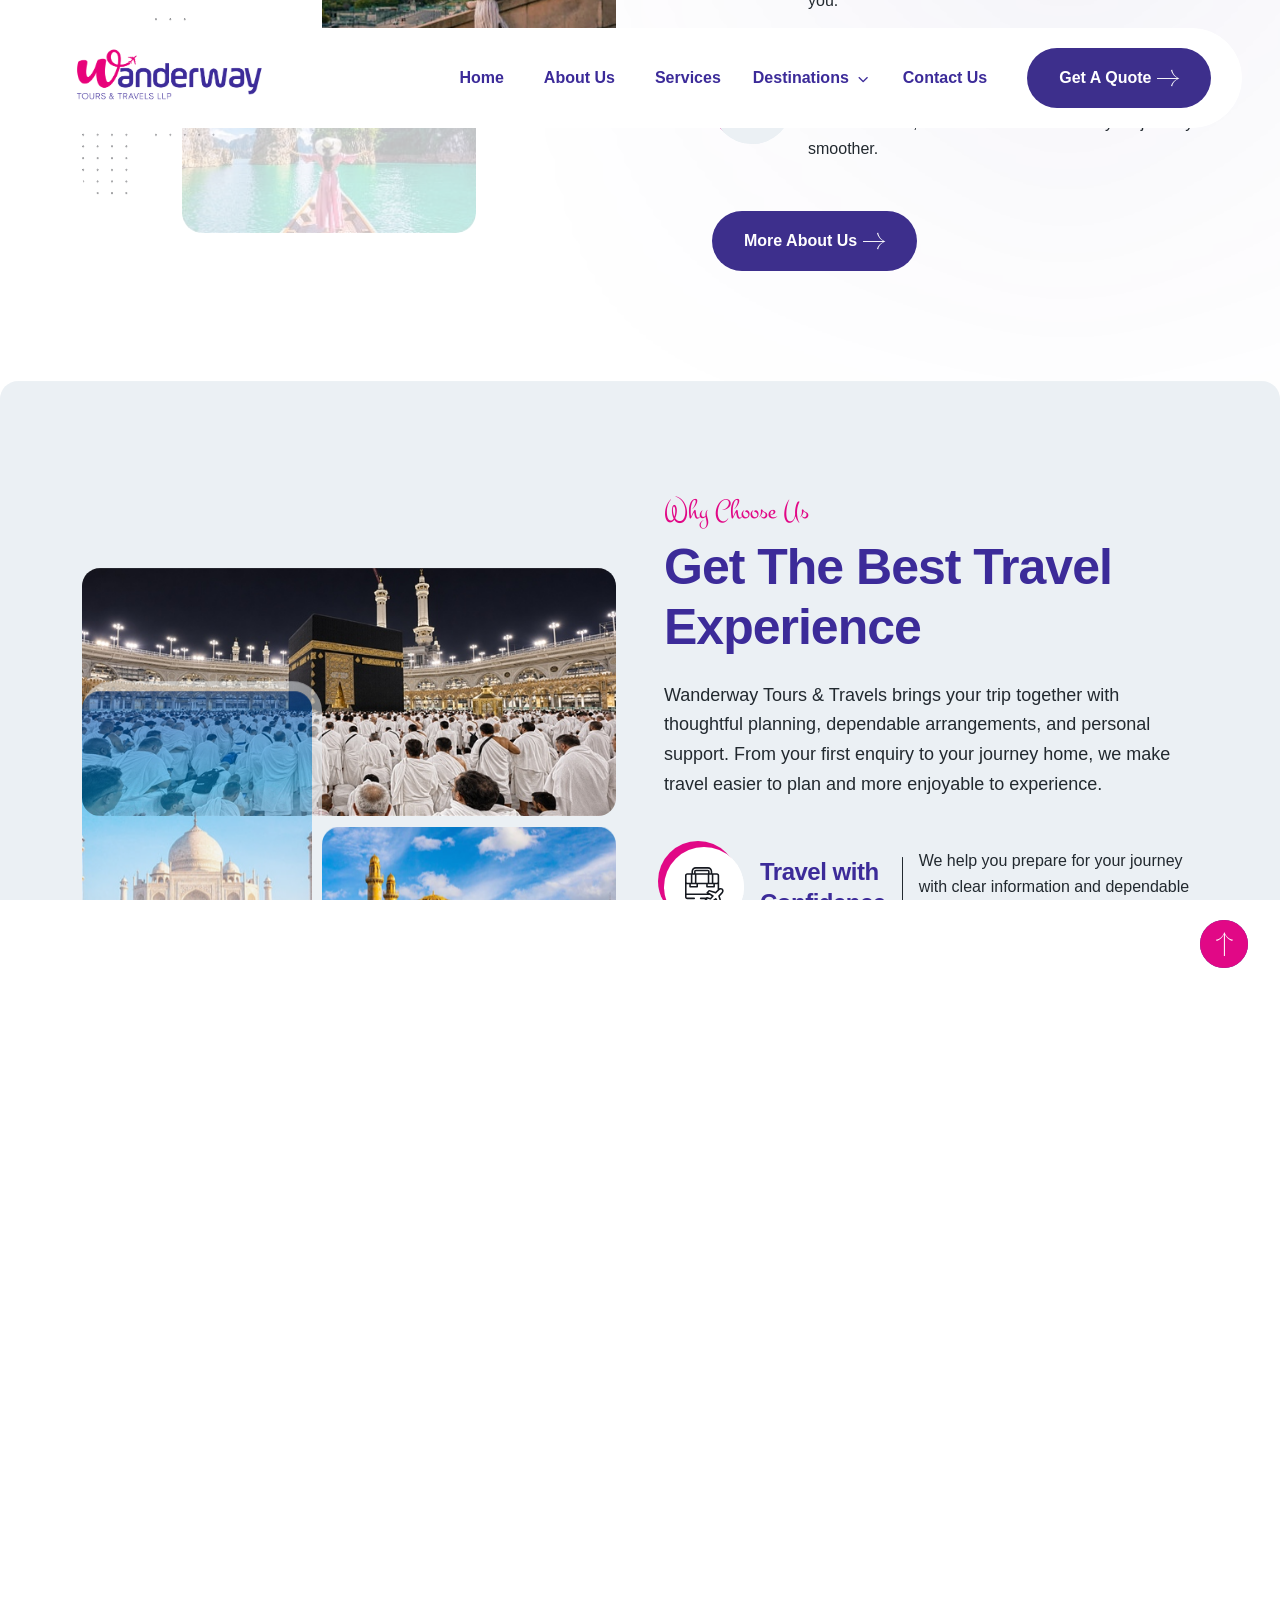
<file: about-us.html>
<!DOCTYPE html>
<html lang="en">

<head>
   <meta charset="utf-8">
   <meta name="viewport" content="width=device-width, initial-scale=1">
   <meta name="description" content="Wanderway Tours & Travels LLP">

   <!-- Title & Favicon -->
   <title>About Us</title>
   <link rel="shortcut icon" href="assets/favicon-optimized.png" type="image/png">
  <script type="module" crossorigin src="assets/script.js"></script>
  <link rel="stylesheet" crossorigin href="assets/style.css">
  <link rel="stylesheet" href="assets/mobile-fixes.css">
  <link rel="stylesheet" href="assets/about-team.css">
</head>

<body>

   <!-- ====== Right Side Offcanvas ====== -->
   <div class="offcanvas offcanvas-end right-side-tourly-offcanvas shadow-lg" tabindex="-1" id="sideMenuOffcanvas">
      <!-- Offcanvas Header -->
      <div class="offcanvas-header">
         <div>
            <img src="[data-uri]" alt="" decoding="async">
         </div>
         <button type="button" class="btn-close" data-bs-dismiss="offcanvas" aria-label="Close"></button>
      </div>

      <!-- Offcanvas Body -->
      <div class="offcanvas-body">
         <div class="container-fluid">
            <div class="d-flex flex-column gap-5 mb-5">
               <!-- Single Item -->
               <div class="about-card-sm d-flex align-items-center gap-3">
                  <div class="icon">
                     <i class="ti ti-shield-half"></i>
                  </div>
                  <div>
                     <h4>Safety First Always</h4>
                     <p class="mb-0">We believe in the power of travel As avid explorer.</p>
                  </div>
               </div>

               <!-- Single Item -->
               <div class="about-card-sm d-flex align-items-center gap-3">
                  <div class="icon">
                     <i class="ti ti-world-star"></i>
                  </div>
                  <div>
                     <h4>Experience the World</h4>
                     <p class="mb-0">We believe in the power of travel As avid explorer.</p>
                  </div>
               </div>

               <!-- Single Item -->
               <div class="about-card-sm d-flex align-items-center gap-3">
                  <div class="icon">
                     <i class="ti ti-capture"></i>
                  </div>
                  <div>
                     <h4>Excellence in Service</h4>
                     <p class="mb-0">We believe in the power of travel As avid explorer.</p>
                  </div>
               </div>

               <!-- Single Item -->
               <div class="about-card-sm d-flex align-items-center gap-3">
                  <div class="icon">
                     <i class="ti ti-user"></i>
                  </div>
                  <div>
                     <h4>Friendly Guider</h4>
                     <p class="mb-0">We believe in the power of travel As avid explorer.</p>
                  </div>
               </div>

               <a href="about-us.html" class="btn btn-primary">Book Now <i class="icon-arrow-right"></i></a>
            </div>
         </div>
      </div>
   </div>

   <!-- ====== Search Form Overlay ====== -->
   <div class="search-bg-overlay" id="searchOverlay"></div>

   <!-- ====== Search Form Popup ====== -->
   <div class="search-form-popup">
      <h2 class="mb-5 display-6 fw-bold text-white">How can I help you, Today?</h2>
      <button type="button" class="close-btn" id="searchClose" aria-label="Close">
         <i class="ti ti-x"></i>
      </button>
      <form class="search-form">
         <input type="search" class="form-control" placeholder="Search...">
         <button type="submit" class="btn btn-primary d-none"><i class="ti ti-search"></i></button>
      </form>
   </div>

   <!-- ====== Header Area ====== -->
   <header class="header-area style-three">
      <div class="container-fluid">
         <nav class="navbar navbar-expand-xl">
            <!-- Navbar Brand -->
            <a class="navbar-brand" href="index.html">
               <img src="assets/logo-1.webp" alt="" decoding="async">
            </a>

            <!-- Navbar Toggler -->
            <button class="navbar-toggler" type="button" data-bs-toggle="collapse" data-bs-target="#touriaNav"
               aria-controls="touriaNav" aria-expanded="false" aria-label="Toggle navigation">
               <i class="ti ti-menu-deep"></i>
            </button>

            <!-- Navbar Nav -->
            <div class="collapse justify-content-xl-end navbar-collapse" id="touriaNav">
               <ul class="navbar-nav align-items-xl-center navbar-nav-scroll">
                  <li class="nav-item">
                     <a class="nav-link" href="index.html">Home</a>
                  </li>
                  <li class="nav-item">
                     <a class="nav-link" href="about-us.html">About Us</a>
                  </li>
                  <li class="nav-item">
                     <a class="nav-link" href="services.html">Services</a>
                  </li>
                  <li class="tourly-dd">
                    <a href="#">Destinations <i class="ti ti-chevron-down"></i></a>
                    <ul class="tourly-dd-menu">
                      <li><a href="destination.html?place=bangkok">Thailand, Bangkok</a></li>
                      <li><a href="destination.html?place=paris">Paris, France</a></li>
                      <li><a href="destination.html?place=tokyo">Tokyo, Japan</a></li>
                      <li><a href="destination.html?place=azerbaijan">Azerbaijan</a></li>
                    </ul>
                  </li>
                  <li class="nav-item">
                     <a class="nav-link" href="contact.html">Contact Us</a>
                  </li>
               </ul>

               <!-- Header Navigation -->
               <div class="header-navigation d-flex flex-wrap align-items-center gap-3 mt-4 mt-xl-0">

                  <!-- Get A Quote -->
                  <a class="btn btn-primary" href="https://wa.me/919947540340">Get a Quote <i class="icon-arrow-right"></i></a>
               </div>
            </div>
         </nav>
      </div>
   </header>

   <!-- ====== Smooth Wrapper ====== -->
   <div id="smooth-wrapper">
      <div id="smooth-content">

         <!-- ====== Breadcrumb Section ====== -->
         <div class="breadcrumb-section bg-img jarallax" style="background-image: url('assets/97-4pYTyMSj.jpg');">
            <div class="container">
               <!-- Breadcrumb Content -->
               <div class="breadcrumb-content">
                  <div class="divider"></div>
                  <h1>About Us</h1>
                  <ul class="list-unstyled">
                     <li><a href="index.html">Home</a></li>
                     <li>About Us</li>
                  </ul>
               </div>
            </div>

            <!-- Divider -->
            <div class="divider"></div>
         </div>

         <!-- ====== About Company Section ====== -->
         <section class="about-company-section">
            <!-- Divider -->
            <div class="divider"></div>

            <div class="container">
               <div class="row g-5 align-items-center">
                  <!-- About Thumbnail -->
                  <div class="col-12 col-lg-6">
                     <div class="about-thumbnail">
                        <!-- Shape -->
                        <div class="shape fadeInUp" data-delay="0.2">
                           <img src="[data-uri]" alt="" decoding="async">
                        </div>

                        <!-- First Image -->
                        <div class="first-img fadeInUp" data-delay="0.4">
                           <img src="assets/img/travelers-mountain-lake-420x450.jpg" alt="Travelers overlooking a mountain lake" decoding="async">
                        </div>

                        <!-- Second Image -->
                        <div class="second-img fadeInUp" data-delay="0.6">
                           <img src="assets/img/paris-eiffel-couple-338x437.jpg" alt="Couple walking near the Eiffel Tower in Paris" decoding="async" loading="lazy">

                           <!-- Play Video -->
                           <a class="play-video-btn" href="https://www.instagram.com/wanderway_vvm/" target="_blank" rel="noopener noreferrer" aria-label="Visit Wanderway on Instagram">
                              <div class="icon">
                                 <i class="ti ti-brand-instagram"></i>
                              </div></a></div>

                        <!-- Third Image -->
                        <div class="third-img fadeInUp" data-delay="0.8">
                           <img src="assets/9-B2MwkIje.jpg" alt="" decoding="async" loading="lazy">
                        </div>
                     </div>
                  </div>

                  <!-- About Content -->
                  <div class="col-12 col-lg-6">
                     <div class="about-content ps-md-5">
                        <div class="section-heading">
                           <span class="sub-title">About Us</span>
                           <h2 class="mb-4">Travel with Confidence, Discover More</h2>
                           <p class="mb-4">Wanderway Tours & Travels makes every journey easier to plan and more rewarding to experience. From flights and stays to thoughtfully arranged holiday and pilgrimage packages, our team helps you travel with comfort, care, and confidence.</p>
                        </div>

                        <div class="d-flex flex-column gap-4 mb-5">
                           <!-- Single Item -->
                           <div class="about-card-sm d-flex align-items-center gap-3">
                              <div class="icon">
                                 <svg xmlns="http://www.w3.org/2000/svg" width="39" height="40" viewBox="0 0 39 40"
                                    fill="none">
                                    <path
                                       d="M37.8232 21.6972C37.8202 21.6941 37.8171 21.6912 37.8139 21.6881C37.2653 21.154 36.5345 20.8598 35.756 20.8598C35.3398 20.8598 34.786 20.945 34.1812 21.2663V8.40094C34.1812 7.15977 33.1719 6.14984 31.9312 6.14984H27.284V4.34766C27.284 1.95031 25.3339 0 22.937 0H10.7929C8.39719 0 6.44813 1.95039 6.44813 4.34766V6.14977H2.25C1.0093 6.14977 0 7.15977 0 8.40086V29.8501C0 31.0914 1.0093 32.1012 2.25 32.1012H9.22898C9.66406 32.1012 10.0168 31.7484 10.0168 31.3134C10.0168 30.8783 9.66406 30.5255 9.22898 30.5255H2.25C1.88453 30.5255 1.5757 30.2162 1.5757 29.8501V28.0167H24.8441L26.7138 29.081L25.2102 30.8806L22.1605 29.9986C21.8781 29.9172 21.5741 29.9992 21.3713 30.2118L21.0723 30.5255H15.6395C15.2044 30.5255 14.8516 30.8783 14.8516 31.3134C14.8516 31.7484 15.2044 32.1012 15.6395 32.1012H19.6762C19.638 32.2178 19.6263 32.3432 19.6455 32.4675C19.6829 32.7092 19.8304 32.9198 20.0447 33.0375L22.3895 34.3261C21.9613 35.1327 21.8938 36.1235 22.5583 36.8519C22.5615 36.8553 22.5645 36.8587 22.5677 36.8621C22.6054 36.9019 22.645 36.9409 22.6879 36.9802C22.7314 37.0285 22.7791 37.0757 22.832 37.1228C23.1832 37.4369 23.6255 37.6029 24.1109 37.6029C24.5617 37.6029 24.9915 37.4614 25.3558 37.2634L26.6701 39.5984C26.7902 39.8117 27.0026 39.9572 27.2448 39.992C27.2821 39.9973 27.3195 39.9999 27.3567 39.9999C27.5607 39.9999 27.7587 39.9205 27.907 39.7759L29.4818 38.2395C29.6919 38.0346 29.7705 37.7298 29.6859 37.4487L28.7703 34.4055L30.553 32.882L33.3937 37.7602C33.5162 37.9705 33.7294 38.1127 33.9709 38.1447C34.2124 38.1766 34.4552 38.0952 34.6284 37.9241L36.6103 35.9648C36.821 35.7566 36.897 35.4479 36.8073 35.1657L34.8716 29.0774L37.5255 26.3642C39.1235 24.7117 38.8849 22.7656 37.8232 21.6972ZM32.6055 8.40094V15.0268C32.6055 15.3993 32.303 15.7022 31.9312 15.7022H28.3612V7.72555H31.9312C32.303 7.72555 32.6055 8.02859 32.6055 8.40094ZM7.39563 7.72555H9.87898V15.7023H7.39563V7.72555ZM26.7855 7.72555V15.7023H24.3022V7.72555H26.7855ZM23.0737 6.14984H10.6562V4.34766C10.6562 4.27313 10.7189 4.21008 10.7929 4.21008H22.937C23.0111 4.21008 23.0737 4.27313 23.0737 4.34766V6.14984ZM5.84508 17.2779H11.4297V18.9697H5.84508V17.2779ZM11.4547 15.7022V7.72555H22.7264V15.7023L11.4547 15.7022ZM22.7516 17.2779H28.3362V18.9697H22.7516V17.2779ZM10.7929 1.57578H22.937C24.4651 1.57578 25.7083 2.81922 25.7083 4.34766V6.14977H24.6495V4.34766C24.6495 3.40297 23.8812 2.63438 22.937 2.63438H10.7929C9.84867 2.63438 9.08047 3.40297 9.08047 4.34766V6.14977H8.02383V4.34766C8.02375 2.81922 9.26602 1.57578 10.7929 1.57578ZM1.5757 8.40094C1.5757 8.02852 1.8782 7.72547 2.25 7.72547H5.81992V15.7022H2.25C1.8782 15.7022 1.5757 15.3992 1.5757 15.0268V8.40094ZM1.5757 26.4412V17.1746C1.78867 17.2417 2.01516 17.2779 2.25 17.2779H4.2693V19.7575C4.2693 20.1926 4.62203 20.5454 5.05711 20.5454H12.2174C12.6525 20.5454 13.0053 20.1926 13.0053 19.7575V17.2779H21.1758V19.7575C21.1758 20.1926 21.5285 20.5454 21.9637 20.5454H29.124C29.5591 20.5454 29.9118 20.1926 29.9118 19.7575V17.2779H31.9312C32.1659 17.2779 32.3924 17.2417 32.6055 17.1746V22.5816L30.4701 24.7187L24.3669 22.8475C24.0835 22.761 23.7757 22.8402 23.5697 23.053L21.6318 25.0565C21.4624 25.2316 21.3837 25.4749 21.4182 25.7159C21.4527 25.957 21.5967 26.1684 21.8084 26.289L22.076 26.4412H1.5757V26.4412ZM36.3958 25.2656L33.414 28.3141C33.2103 28.5223 33.1381 28.8261 33.2263 29.1037L35.1595 35.1833L34.2437 36.0885L31.4395 31.2732C31.322 31.0713 31.1209 30.9321 30.8905 30.893C30.6602 30.8542 30.4243 30.919 30.2469 31.0708L27.3558 33.5413C27.1184 33.7442 27.0233 34.0681 27.1132 34.3672L28.0394 37.4452L27.5402 37.932L26.2912 35.713C26.1751 35.5067 25.9724 35.3636 25.7393 35.3232C25.6945 35.3154 25.6495 35.3116 25.6046 35.3116C25.4165 35.3116 25.2327 35.3791 25.0884 35.5043L24.9889 35.5905C24.9761 35.6017 24.9636 35.6133 24.9515 35.6252C24.7158 35.8581 24.3623 36.0272 24.1109 36.0272C23.9873 36.0272 23.9262 35.9873 23.8812 35.9472C23.8648 35.9327 23.8592 35.9261 23.8592 35.9261C23.8325 35.8937 23.8033 35.8635 23.7718 35.8358C23.7514 35.8179 23.7336 35.8009 23.7184 35.7854C23.5101 35.5466 23.7645 34.9952 24.0337 34.7175C24.0459 34.7048 24.0577 34.6919 24.0691 34.6784L24.1553 34.5764C24.3082 34.396 24.372 34.1565 24.329 33.9239C24.286 33.6913 24.1409 33.4905 23.9336 33.3766L21.7009 32.1498L22.182 31.6452L25.2662 32.5373C25.5663 32.6239 25.8895 32.5252 26.0898 32.2855L28.5275 29.3677C28.6771 29.1886 28.7397 28.9523 28.6982 28.7225C28.6567 28.4929 28.5155 28.2933 28.3126 28.1777L25.4451 26.5457C25.4376 26.5413 25.4302 26.5369 25.4224 26.5327L23.4705 25.4219L24.3666 24.4955L30.4614 26.3641C30.7405 26.4497 31.0436 26.374 31.2496 26.1677L34.2593 23.1559C34.7359 22.6846 35.2534 22.4354 35.756 22.4354C36.1193 22.4354 36.4578 22.5694 36.7101 22.8124C37.2276 23.3383 37.3297 24.3 36.3958 25.2656Z"
                                       fill="#161920" />
                                 </svg>
                              </div>
                              <div>
                                 <h3 class="h4">Thoughtfully Planned Journeys</h3>
                                 <p class="mb-0">We tailor travel arrangements around your destination, preferences, and plans—so every trip feels right for you.</p>
                              </div>
                           </div>

                           <!-- Single Item -->
                           <div class="about-card-sm d-flex align-items-center gap-3">
                              <div class="icon">
                                 <svg xmlns="http://www.w3.org/2000/svg" width="40" height="40" viewBox="0 0 40 40"
                                    fill="none">
                                    <g clip-path="url(#clip0_1_307)">
                                       <path
                                          d="M34.0141 24.7731C32.894 24.5939 29.3924 24.0335 28.2812 23.8557V22.4741C31.1065 21.2412 32.9688 18.4309 32.9688 15.3126V12.1095H36.875C37.3064 12.1095 37.6562 11.7596 37.6562 11.3282V10.4329C37.6562 8.55719 36.1303 7.03125 34.2547 7.03125H32.9298C32.5366 3.08883 29.2005 0 25.1562 0C21.112 0 17.7759 3.08883 17.3827 7.03125H16.0578C14.1822 7.03125 12.6562 8.55719 12.6562 10.4328V11.3281C12.6562 11.7595 13.006 12.1094 13.4375 12.1094H17.3438V15.3125C17.3438 18.431 19.2062 21.2414 22.0312 22.4741V23.8557C20.8352 24.0471 17.502 24.5805 16.2984 24.7731C12.8551 25.3244 10.3125 28.2977 10.3125 31.793V39.2188C10.3125 39.6502 10.6623 40 11.0938 40H39.2188C39.6502 40 40 39.6502 40 39.2188V31.793C40 28.3058 37.4655 25.3256 34.0141 24.7731ZM25.1562 1.5625C28.3378 1.5625 30.9698 3.95266 31.3557 7.03125H18.9568C19.3427 3.95266 21.9747 1.5625 25.1562 1.5625ZM18.9062 15.3125V12.1094H21.7188C22.1502 12.1094 22.5001 11.7595 22.5001 11.3281C22.5001 10.8967 22.1502 10.5469 21.7188 10.5469C20.9135 10.5469 15.1696 10.5469 14.2188 10.5469V10.4328C14.2188 9.41875 15.0437 8.59375 16.0578 8.59375H34.2547C35.2687 8.59375 36.0938 9.41875 36.0938 10.4328V10.5469C35.3402 10.5469 29.5725 10.5469 28.7501 10.5469C28.3187 10.5469 27.9688 10.8967 27.9688 11.3281C27.9688 11.7595 28.3187 12.1094 28.7501 12.1094H31.4062V15.3125C31.4062 18.7278 28.6416 21.5625 25.1562 21.5625C21.6711 21.5625 18.9062 18.728 18.9062 15.3125ZM22.9359 25.2933C23.315 25.2327 23.5938 24.9057 23.5938 24.5219V22.9675C24.105 23.0713 24.6273 23.125 25.1562 23.125C25.6852 23.125 26.2076 23.0713 26.7188 22.9675V24.5219C26.7188 24.9057 26.9975 25.2327 27.3766 25.2933L29.9695 25.7082L25.1562 32.126L20.343 25.7082L22.9359 25.2933ZM26.7969 38.4375H23.5938V34.8438H26.7969V38.4375ZM11.875 31.793C11.875 29.0526 13.8392 26.7491 16.5453 26.3159L18.5992 25.9873L24.0695 33.2812H22.8125C22.3811 33.2812 22.0312 33.6311 22.0312 34.0625V38.4375H16.5625V34.0625C16.5625 33.6311 16.2127 33.2812 15.7812 33.2812C15.3498 33.2812 15 33.6311 15 34.0625V38.4375H11.875V31.793ZM38.4375 38.4375H35.3125V34.0625C35.3125 33.6311 34.9627 33.2812 34.5312 33.2812C34.0998 33.2812 33.75 33.6311 33.75 34.0625V38.4375H28.3594V34.0625C28.3594 33.6311 28.0095 33.2812 27.5781 33.2812H26.243L31.7133 25.9873L33.7671 26.3159C36.4733 26.7492 38.4375 29.0526 38.4375 31.793V38.4375Z"
                                          fill="#161920" />
                                       <path
                                          d="M27.8612 16.8753C28.0772 16.5018 27.9494 16.0239 27.5759 15.8079C27.2025 15.5919 26.7245 15.7197 26.5086 16.0932C26.2298 16.5754 25.7115 16.8749 25.156 16.8749C24.6004 16.8749 24.0822 16.5754 23.8034 16.0932C23.5876 15.7199 23.1098 15.5918 22.7361 15.8079C22.3626 16.0239 22.2347 16.5018 22.4508 16.8753C23.0078 17.8388 24.0444 18.4374 25.156 18.4374C26.2676 18.4374 27.3042 17.8388 27.8612 16.8753Z"
                                          fill="#161920" />
                                       <path
                                          d="M0.78125 38.4375C0.349766 38.4375 0 38.7873 0 39.2188C0 39.6502 0.349766 40 0.78125 40H5.46875C5.90023 40 6.25 39.6502 6.25 39.2188C6.25 38.7873 5.90023 38.4375 5.46875 38.4375H3.90625V25.6852L15.1339 21.1941C15.4305 21.0755 15.625 20.7882 15.625 20.4688C15.625 20.1493 15.4305 19.862 15.1339 19.7434L3.90625 15.2523V11.0938C3.90625 10.6623 3.55648 10.3125 3.125 10.3125C2.69352 10.3125 2.34375 10.6623 2.34375 11.0938V38.4375H0.78125ZM12.7402 20.4688L3.90625 24.0023V16.9352L12.7402 20.4688Z"
                                          fill="#161920" />
                                       <path
                                          d="M25.2344 12.1094C25.6658 12.1094 26.0156 11.7596 26.0156 11.3281C26.0156 10.8967 25.6658 10.5469 25.2344 10.5469C24.8029 10.5469 24.4531 10.8967 24.4531 11.3281C24.4531 11.7596 24.8029 12.1094 25.2344 12.1094Z"
                                          fill="#161920" />
                                    </g>
                                    <defs>
                                       <clipPath id="clip0_1_307">
                                          <rect width="40" height="40" fill="white" />
                                       </clipPath>
                                    </defs>
                                 </svg>
                              </div>
                              <div>
                                 <h3 class="h4">Personal Travel Support</h3>
                                 <p class="mb-0">Our team is here to help with bookings, documentation, and the details that make your journey smoother.</p>
                              </div>
                           </div>
                        </div>

                        <!-- Button -->
                        <a href="about-us.html" class="btn btn-primary">More About Us <i
                              class="icon-arrow-right"></i></a>
                     </div>
                  </div>
               </div>
            </div>

            <!-- Divider -->
            <div class="divider"></div>
         </section>

         
         <!-- ====== Why Choose Section ====== -->
         <section class="why-choose-section style-two bg-secondary">
            <!-- Divider -->
            <div class="divider"></div>

            <div class="container">
               <div class="row g-5 align-items-center">
                  <!-- Why Choose Thumbnail -->
                  <div class="col-12 col-lg-6">
                     <div class="why-choose-thumbnail">
                        <!-- First Image -->
                        <div class="first-img fadeInUp" data-delay="0.2">
                           <img src="assets/21-BGWjMU9L.jpg" alt="" decoding="async" loading="lazy">
                        </div>

                        <!-- Second Image -->
                        <div class="second-img fadeInUp" data-delay="0.4">
                           <img src="assets/20-BZ5j6YII.jpg" alt="" decoding="async" loading="lazy">
                        </div>

                        <!-- Third Image -->
                        <div class="third-img fadeInUp" data-delay="0.6">
                           <img src="assets/22-DjfmzUIk.jpg" alt="" decoding="async" loading="lazy">
                        </div>
                     </div>
                  </div>

                  <!-- Why Choose Content -->
                  <div class="col-12 col-lg-6">
                     <div class="why-choose-content ps-xxl-5">
                        <div class="section-heading">
                           <span class="sub-title">Why Choose Us</span>
                           <h2 class="mb-4">Get The Best Travel Experience</h2>
                           <p class="mb-5">Wanderway Tours &amp; Travels brings your trip together with thoughtful planning, dependable arrangements, and personal support. From your first enquiry to your journey home, we make travel easier to plan and more enjoyable to experience.</p>
                        </div>

                        <div class="d-flex flex-column gap-4 mb-5">
                           <!-- Single Item -->
                           <div class="about-card-sm d-flex align-items-center gap-2 gap-sm-3">
                              <div class="icon bg-white">
                                 <svg xmlns="http://www.w3.org/2000/svg" width="39" height="40" viewBox="0 0 39 40"
                                    fill="none">
                                    <path
                                       d="M37.8232 21.6972C37.8202 21.6941 37.8171 21.6912 37.8139 21.6881C37.2653 21.154 36.5345 20.8598 35.756 20.8598C35.3398 20.8598 34.786 20.945 34.1812 21.2663V8.40094C34.1812 7.15977 33.1719 6.14984 31.9312 6.14984H27.284V4.34766C27.284 1.95031 25.3339 0 22.937 0H10.7929C8.39719 0 6.44813 1.95039 6.44813 4.34766V6.14977H2.25C1.0093 6.14977 0 7.15977 0 8.40086V29.8501C0 31.0914 1.0093 32.1012 2.25 32.1012H9.22898C9.66406 32.1012 10.0168 31.7484 10.0168 31.3134C10.0168 30.8783 9.66406 30.5255 9.22898 30.5255H2.25C1.88453 30.5255 1.5757 30.2162 1.5757 29.8501V28.0167H24.8441L26.7138 29.081L25.2102 30.8806L22.1605 29.9986C21.8781 29.9172 21.5741 29.9992 21.3713 30.2118L21.0723 30.5255H15.6395C15.2044 30.5255 14.8516 30.8783 14.8516 31.3134C14.8516 31.7484 15.2044 32.1012 15.6395 32.1012H19.6762C19.638 32.2178 19.6263 32.3432 19.6455 32.4675C19.6829 32.7092 19.8304 32.9198 20.0447 33.0375L22.3895 34.3261C21.9613 35.1327 21.8938 36.1235 22.5583 36.8519C22.5615 36.8553 22.5645 36.8587 22.5677 36.8621C22.6054 36.9019 22.645 36.9409 22.6879 36.9802C22.7314 37.0285 22.7791 37.0757 22.832 37.1228C23.1832 37.4369 23.6255 37.6029 24.1109 37.6029C24.5617 37.6029 24.9915 37.4614 25.3558 37.2634L26.6701 39.5984C26.7902 39.8117 27.0026 39.9572 27.2448 39.992C27.2821 39.9973 27.3195 39.9999 27.3567 39.9999C27.5607 39.9999 27.7587 39.9205 27.907 39.7759L29.4818 38.2395C29.6919 38.0346 29.7705 37.7298 29.6859 37.4487L28.7703 34.4055L30.553 32.882L33.3937 37.7602C33.5162 37.9705 33.7294 38.1127 33.9709 38.1447C34.2124 38.1766 34.4552 38.0952 34.6284 37.9241L36.6103 35.9648C36.821 35.7566 36.897 35.4479 36.8073 35.1657L34.8716 29.0774L37.5255 26.3642C39.1235 24.7117 38.8849 22.7656 37.8232 21.6972ZM32.6055 8.40094V15.0268C32.6055 15.3993 32.303 15.7022 31.9312 15.7022H28.3612V7.72555H31.9312C32.303 7.72555 32.6055 8.02859 32.6055 8.40094ZM7.39563 7.72555H9.87898V15.7023H7.39563V7.72555ZM26.7855 7.72555V15.7023H24.3022V7.72555H26.7855ZM23.0737 6.14984H10.6562V4.34766C10.6562 4.27313 10.7189 4.21008 10.7929 4.21008H22.937C23.0111 4.21008 23.0737 4.27313 23.0737 4.34766V6.14984ZM5.84508 17.2779H11.4297V18.9697H5.84508V17.2779ZM11.4547 15.7022V7.72555H22.7264V15.7023L11.4547 15.7022ZM22.7516 17.2779H28.3362V18.9697H22.7516V17.2779ZM10.7929 1.57578H22.937C24.4651 1.57578 25.7083 2.81922 25.7083 4.34766V6.14977H24.6495V4.34766C24.6495 3.40297 23.8812 2.63438 22.937 2.63438H10.7929C9.84867 2.63438 9.08047 3.40297 9.08047 4.34766V6.14977H8.02383V4.34766C8.02375 2.81922 9.26602 1.57578 10.7929 1.57578ZM1.5757 8.40094C1.5757 8.02852 1.8782 7.72547 2.25 7.72547H5.81992V15.7022H2.25C1.8782 15.7022 1.5757 15.3992 1.5757 15.0268V8.40094ZM1.5757 26.4412V17.1746C1.78867 17.2417 2.01516 17.2779 2.25 17.2779H4.2693V19.7575C4.2693 20.1926 4.62203 20.5454 5.05711 20.5454H12.2174C12.6525 20.5454 13.0053 20.1926 13.0053 19.7575V17.2779H21.1758V19.7575C21.1758 20.1926 21.5285 20.5454 21.9637 20.5454H29.124C29.5591 20.5454 29.9118 20.1926 29.9118 19.7575V17.2779H31.9312C32.1659 17.2779 32.3924 17.2417 32.6055 17.1746V22.5816L30.4701 24.7187L24.3669 22.8475C24.0835 22.761 23.7757 22.8402 23.5697 23.053L21.6318 25.0565C21.4624 25.2316 21.3837 25.4749 21.4182 25.7159C21.4527 25.957 21.5967 26.1684 21.8084 26.289L22.076 26.4412H1.5757V26.4412ZM36.3958 25.2656L33.414 28.3141C33.2103 28.5223 33.1381 28.8261 33.2263 29.1037L35.1595 35.1833L34.2437 36.0885L31.4395 31.2732C31.322 31.0713 31.1209 30.9321 30.8905 30.893C30.6602 30.8542 30.4243 30.919 30.2469 31.0708L27.3558 33.5413C27.1184 33.7442 27.0233 34.0681 27.1132 34.3672L28.0394 37.4452L27.5402 37.932L26.2912 35.713C26.1751 35.5067 25.9724 35.3636 25.7393 35.3232C25.6945 35.3154 25.6495 35.3116 25.6046 35.3116C25.4165 35.3116 25.2327 35.3791 25.0884 35.5043L24.9889 35.5905C24.9761 35.6017 24.9636 35.6133 24.9515 35.6252C24.7158 35.8581 24.3623 36.0272 24.1109 36.0272C23.9873 36.0272 23.9262 35.9873 23.8812 35.9472C23.8648 35.9327 23.8592 35.9261 23.8592 35.9261C23.8325 35.8937 23.8033 35.8635 23.7718 35.8358C23.7514 35.8179 23.7336 35.8009 23.7184 35.7854C23.5101 35.5466 23.7645 34.9952 24.0337 34.7175C24.0459 34.7048 24.0577 34.6919 24.0691 34.6784L24.1553 34.5764C24.3082 34.396 24.372 34.1565 24.329 33.9239C24.286 33.6913 24.1409 33.4905 23.9336 33.3766L21.7009 32.1498L22.182 31.6452L25.2662 32.5373C25.5663 32.6239 25.8895 32.5252 26.0898 32.2855L28.5275 29.3677C28.6771 29.1886 28.7397 28.9523 28.6982 28.7225C28.6567 28.4929 28.5155 28.2933 28.3126 28.1777L25.4451 26.5457C25.4376 26.5413 25.4302 26.5369 25.4224 26.5327L23.4705 25.4219L24.3666 24.4955L30.4614 26.3641C30.7405 26.4497 31.0436 26.374 31.2496 26.1677L34.2593 23.1559C34.7359 22.6846 35.2534 22.4354 35.756 22.4354C36.1193 22.4354 36.4578 22.5694 36.7101 22.8124C37.2276 23.3383 37.3297 24.3 36.3958 25.2656Z"
                                       fill="#161920" />
                                 </svg>
                              </div>
                              <h3 class="mb-0 h4">Travel with Confidence</h3>
                              <div class="line"></div>
                              <p class="mb-0">We help you prepare for your journey with clear information and dependable support.</p>
                           </div>

                           <!-- Single Item -->
                           <div class="about-card-sm d-flex align-items-center gap-2 gap-sm-3">
                              <div class="icon bg-white">
                                 <svg xmlns="http://www.w3.org/2000/svg" width="40" height="40" viewBox=" 0 0 40 40"
                                    fill="none">
                                    <g clip-path="url(#clip0_1_3072)">
                                       <path
                                          d="M34.0141 24.7731C32.894 24.5939 29.3924 24.0335 28.2812 23.8557V22.4741C31.1065 21.2412 32.9688 18.4309 32.9688 15.3126V12.1095H36.875C37.3064 12.1095 37.6562 11.7596 37.6562 11.3282V10.4329C37.6562 8.55719 36.1303 7.03125 34.2547 7.03125H32.9298C32.5366 3.08883 29.2005 0 25.1562 0C21.112 0 17.7759 3.08883 17.3827 7.03125H16.0578C14.1822 7.03125 12.6562 8.55719 12.6562 10.4328V11.3281C12.6562 11.7595 13.006 12.1094 13.4375 12.1094H17.3438V15.3125C17.3438 18.431 19.2062 21.2414 22.0312 22.4741V23.8557C20.8352 24.0471 17.502 24.5805 16.2984 24.7731C12.8551 25.3244 10.3125 28.2977 10.3125 31.793V39.2188C10.3125 39.6502 10.6623 40 11.0938 40H39.2188C39.6502 40 40 39.6502 40 39.2188V31.793C40 28.3058 37.4655 25.3256 34.0141 24.7731ZM25.1562 1.5625C28.3378 1.5625 30.9698 3.95266 31.3557 7.03125H18.9568C19.3427 3.95266 21.9747 1.5625 25.1562 1.5625ZM18.9062 15.3125V12.1094H21.7188C22.1502 12.1094 22.5001 11.7595 22.5001 11.3281C22.5001 10.8967 22.1502 10.5469 21.7188 10.5469C20.9135 10.5469 15.1696 10.5469 14.2188 10.5469V10.4328C14.2188 9.41875 15.0437 8.59375 16.0578 8.59375H34.2547C35.2687 8.59375 36.0938 9.41875 36.0938 10.4328V10.5469C35.3402 10.5469 29.5725 10.5469 28.7501 10.5469C28.3187 10.5469 27.9688 10.8967 27.9688 11.3281C27.9688 11.7595 28.3187 12.1094 28.7501 12.1094H31.4062V15.3125C31.4062 18.7278 28.6416 21.5625 25.1562 21.5625C21.6711 21.5625 18.9062 18.728 18.9062 15.3125ZM22.9359 25.2933C23.315 25.2327 23.5938 24.9057 23.5938 24.5219V22.9675C24.105 23.0713 24.6273 23.125 25.1562 23.125C25.6852 23.125 26.2076 23.0713 26.7188 22.9675V24.5219C26.7188 24.9057 26.9975 25.2327 27.3766 25.2933L29.9695 25.7082L25.1562 32.126L20.343 25.7082L22.9359 25.2933ZM26.7969 38.4375H23.5938V34.8438H26.7969V38.4375ZM11.875 31.793C11.875 29.0526 13.8392 26.7491 16.5453 26.3159L18.5992 25.9873L24.0695 33.2812H22.8125C22.3811 33.2812 22.0312 33.6311 22.0312 34.0625V38.4375H16.5625V34.0625C16.5625 33.6311 16.2127 33.2812 15.7812 33.2812C15.3498 33.2812 15 33.6311 15 34.0625V38.4375H11.875V31.793ZM38.4375 38.4375H35.3125V34.0625C35.3125 33.6311 34.9627 33.2812 34.5312 33.2812C34.0998 33.2812 33.75 33.6311 33.75 34.0625V38.4375H28.3594V34.0625C28.3594 33.6311 28.0095 33.2812 27.5781 33.2812H26.243L31.7133 25.9873L33.7671 26.3159C36.4733 26.7492 38.4375 29.0526 38.4375 31.793V38.4375Z"
                                          fill="#161920" />
                                       <path
                                          d="M27.8612 16.8753C28.0772 16.5018 27.9494 16.0239 27.5759 15.8079C27.2025 15.5919 26.7245 15.7197 26.5086 16.0932C26.2298 16.5754 25.7115 16.8749 25.156 16.8749C24.6004 16.8749 24.0822 16.5754 23.8034 16.0932C23.5876 15.7199 23.1098 15.5918 22.7361 15.8079C22.3626 16.0239 22.2347 16.5018 22.4508 16.8753C23.0078 17.8388 24.0444 18.4374 25.156 18.4374C26.2676 18.4374 27.3042 17.8388 27.8612 16.8753Z"
                                          fill="#161920" />
                                       <path
                                          d="M0.78125 38.4375C0.349766 38.4375 0 38.7873 0 39.2188C0 39.6502 0.349766 40 0.78125 40H5.46875C5.90023 40 6.25 39.6502 6.25 39.2188C6.25 38.7873 5.90023 38.4375 5.46875 38.4375H3.90625V25.6852L15.1339 21.1941C15.4305 21.0755 15.625 20.7882 15.625 20.4688C15.625 20.1493 15.4305 19.862 15.1339 19.7434L3.90625 15.2523V11.0938C3.90625 10.6623 3.55648 10.3125 3.125 10.3125C2.69352 10.3125 2.34375 10.6623 2.34375 11.0938V38.4375H0.78125ZM12.7402 20.4688L3.90625 24.0023V16.9352L12.7402 20.4688Z"
                                          fill="#161920" />
                                       <path
                                          d="M25.2344 12.1094C25.6658 12.1094 26.0156 11.7596 26.0156 11.3281C26.0156 10.8967 25.6658 10.5469 25.2344 10.5469C24.8029 10.5469 24.4531 10.8967 24.4531 11.3281C24.4531 11.7596 24.8029 12.1094 25.2344 12.1094Z"
                                          fill="#161920" />
                                    </g>
                                    <defs>
                                       <clipPath id="clip0_1_3072">
                                          <rect width="40" height="40" fill="white" />
                                       </clipPath>
                                    </defs>
                                 </svg>
                              </div>
                              <h3 class="mb-0 h4">Personalised Travel Planning</h3>
                              <div class="line"></div>
                              <p class="mb-0">From holidays to pilgrimages, we help shape each trip around your plans and preferences.</p>
                           </div>
                        </div>

                        <!-- Button -->
                        <a href="about-us.html" class="btn btn-primary">Explore More <i
                              class="icon-arrow-right"></i></a>
                     </div>
                  </div>
               </div>
            </div>

            <!-- Divider -->
            <div class="divider"></div>
         </section>

         <!-- ====== Team Section ====== -->
         <section class="team-section">
            <!-- Divider -->
            <div class="divider"></div>

            <div class="container">
               <div class="row justify-content-center">
                  <div class="col-12 col-xl-6">
                     <div class="section-heading text-center">
                        <span class="sub-title">The People Behind Wanderway</span>
                        <h2 class="mb-0">Meet Our Management Team</h2>
                     </div>
                  </div>
               </div>
            </div>

            <div class="divider-sm"></div>

            <div class="container">
               <div class="row g-5">

                  <!-- Team Member -->
                  <div class="col-12 col-sm-6 col-lg-3">
                     <div class="team-card fadeInUp" data-delay="0.3">
                        <div class="team-thumb mb-4">
                           <img src="assets/team_1.webp" alt="" decoding="async" loading="lazy">
                        </div>
                        <!-- Team Content -->
                        <div class="text-center">
                           <a href="guider-details.html" class="h4 d-block">CP Shereef</a>
                           <span>Managing Director</span>
                        </div>
                     </div>
                  </div>

                  <!-- Team Member -->
                  <div class="col-12 col-sm-6 col-lg-3">
                     <div class="team-card fadeInUp" data-delay="0.5">
                        <div class="team-thumb mb-4">
                           <img src="assets/team2.webp" alt="" decoding="async" loading="lazy">
                           <!-- Team Social -->
                        </div>
                        <!-- Team Content -->
                        <div class="text-center">
                           <a href="guider-details.html" class="h4 d-block">Muhammad faisal KC</a>
                           <span>Director</span>
                        </div>
                     </div>
                  </div>

                  <!-- Team Member -->
                  <div class="col-12 col-sm-6 col-lg-3">
                     <div class="team-card fadeInUp" data-delay="0.7">
                        <div class="team-thumb mb-4">
                           <img src="assets/team3.webp" alt="" decoding="async" loading="lazy">
                           <!-- Team Social -->
                        </div>
                        <!-- Team Content -->
                        <div class="text-center">
                           <a href="guider-details.html" class="h4 d-block">Muhammad shafi P K</a>
                           <span>Director </span>
                        </div>
                     </div>
                  </div>

                  <!-- Team Member -->
                  <div class="col-12 col-sm-6 col-lg-3">
                     <div class="team-card fadeInUp" data-delay="0.9">
                        <div class="team-thumb mb-4">
                           <img src="assets/team4.webp" alt="" decoding="async" loading="lazy">
                           <!-- Team Social -->
                        </div>
                        <!-- Team Content -->
                        <div class="text-center">
                           <a href="guider-details.html" class="h4 d-block">M Muhammad Ashik</a>
                           <span>General Manager</span>
                        </div>
                     </div>
                  </div>

               </div>
            </div>

            <!-- Divider -->
            <div class="divider"></div>
         </section>

         
         <!-- ====== About Section ====== -->
         <section class="about-section-five bg-img"
            style="background-image: url('assets/shape36-D1N8Zyl0.webp'); background-color: #F9F9F9; margin-bottom: 5rem;">
            <div class="container">
               <div class="about-wrapper-five">
                  <div class="row align-items-center">
                     <div class="col-lg-6 fadeInUp" data-delay="0.3">
                        <div class="about-left-images">
                           <img src="assets/156-CeIL8Jen.jpg" alt="" decoding="async" loading="lazy">

                           <div class="about-left-images">
                              <img src="assets/wander_green_bg.webp" alt="" style="width: 250px;" decoding="async" loading="lazy">
                           </div>
                        </div>
                     </div>
                     <div class="col-lg-6 mt-4 mt-xl-0">
                        <div class="about-right-items">
                           <div class="section-heading">
                              <span class="sub-title fadeInUp">Our Subsidiary</span>
                              <h2 class="mb-0 fadeInUp" data-delay="0.2" style="color: #004630;">A New Way to Explore Together</h2>
                           </div>
                           <p class="about-text fadeInUp" data-delay="0.4">
                             wander.in is the youth travel subsidiary of Wanderway Tours & Travels, created for young explorers who want to discover more, meet new people, and make lasting memories. Join us for trekking trips, adventure camps, and group experiences made for your next great story.
                           </p>
                           <ul class="about-list ps-0 d-flex flex-column gap-3 list-unstyled mb-5 fadeInUp"
                              data-delay="0.6">
                              <li class="d-flex align-items-center gap-2">
                                 <div class="icon">
                                    <i class="ti ti-check" style="color: #004630;"></i>
                                 </div>
                                 <p class="mb-0 h6"style="color: #3b3737;">Trekking Adventures</p>
                              </li>
                              <li class="d-flex align-items-center gap-2">
                                 <div class="icon">
                                    <i class="ti ti-check" style="color: #004630;"></i>
                                 </div>
                                 <p class="mb-0 h6" style="color: #3b3737;">Camps & Outdoor Escapes</p>
                              </li>
                              <li class="d-flex align-items-center gap-2">
                                 <div class="icon">
                                    <i class="ti ti-check" style="color: #004630;"></i>
                                 </div>
                                 <p class="mb-0 h6" style="color: #3b3737;">Group Trips to Meet New People</p>
                              </li>
                           </ul>
                           <a href="about-us.html" class="btn btn-primary fadeInUp" data-delay="0.8" style="background-color:#004630 ;">Learn More <i
                                 class="icon-arrow-right"></i></a>
                        </div>
                     </div>
                  </div>
               </div>
               <div class="about-bottom-items mt-5 mt-xl-0">
                  <div class="row g-4 align-items-center">
                     <div class="col-xl-2 col-lg-3 col-md-6 col-sm-6 fadeInUp" data-delay="0.2">
                        <div class="counts">
                           <h3 class="counter" style="color: #004630;">1<span>+</span></h3>
                           <h4>Years of Travel Expertise</h4>
                        </div>
                     </div>
                     <div class="col-xl-2 col-lg-3 col-md-6 col-sm-6 fadeInUp" data-delay="0.4">
                        <div class="counts">
                           <h3 class="counter" style="color: #004630;">100<span>+</span></h3>
                           <h4>Happy Clients Served</h4>
                        </div>
                     </div>
                     <div class="col-xl-2 col-lg-3 col-md-6 col-sm-6 fadeInUp" data-delay="0.6">
                        <div class="counts">
                           <h3 class="counter" style="color: #004630;">50<span>+</span></h3>
                           <h4>Dedicated Client Support</h4>
                        </div>
                     </div>
                     <div class="col-xl-2 col-lg-3 col-md-6 col-sm-6 fadeInUp" data-delay="0.8">
                        <div class="counts border-right-none">
                           <h3 class="counter" style="color: #004630;">10<span>+</span></h3>
                           <h4>Camp Destinations</h4>
                        </div>
                     </div>
                     <div class="col-lg-4 fadeInUp" data-delay="0.9">
                        <div class="about-video-img">
                           <img src="assets/157-BPNcxW81.jpg" alt="" decoding="async" loading="lazy">
                           <div class="play-video-btn video-btn" data-video="https://youtu.be/zCSmY_WjvPs">
                              <div class="icon" style="background-color: #004630;">
                                 <i class="ti ti-brand-instagram"></i>
                              </div>
                           </div>
                        </div>
                     </div>
                  </div>
               </div>
            </div>
         </section>

         <!-- ====== Follow Instagram Section ====== -->
         <div class="follow-instagram-section mt-5">
            <!-- Follow Instagram Swiper -->
            <div class="swiper follow-instagram-swiper" id="followInstagramSwiper">
               <div class="swiper-wrapper align-items-center">

                  <!-- Follow Instagram Card -->
                  <div class="swiper-slide">
                     <div class="follow-instagram-card">
                        <img src="assets/88-Bh2wnHHI.jpg" alt="" decoding="async" loading="lazy">
                        <!-- Instagram Button -->
                        <a href="https://www.instagram.com/wanderway_vvm/" class="instagram-btn" target="_blank" rel="noopener noreferrer" aria-label="Follow Wanderway on Instagram">
                           <i class="ti ti-brand-instagram"></i>
                        </a>
                     </div>
                  </div>

                  <!-- Follow Instagram Card -->
                  <div class="swiper-slide">
                     <div class="follow-instagram-card">
                        <img src="assets/89-CVn7h7sl.jpg" alt="" decoding="async" loading="lazy">
                        <!-- Instagram Button -->
                        <a href="https://www.instagram.com/wanderway_vvm/" class="instagram-btn" target="_blank" rel="noopener noreferrer" aria-label="Follow Wanderway on Instagram">
                           <i class="ti ti-brand-instagram"></i>
                        </a>
                     </div>
                  </div>

                  <!-- Follow Instagram Card -->
                  <div class="swiper-slide">
                     <div class="follow-instagram-card">
                        <img src="assets/90-CJKL0MnS.jpg" alt="" decoding="async" loading="lazy">
                        <!-- Instagram Button -->
                        <a href="https://www.instagram.com/wanderway_vvm/" class="instagram-btn" target="_blank" rel="noopener noreferrer" aria-label="Follow Wanderway on Instagram">
                           <i class="ti ti-brand-instagram"></i>
                        </a>
                     </div>
                  </div>

                  <!-- Follow Instagram Card -->
                  <div class="swiper-slide">
                     <div class="follow-instagram-card">
                        <img src="assets/91-B7d705ps.jpg" alt="" decoding="async" loading="lazy">
                        <!-- Instagram Button -->
                        <a href="https://www.instagram.com/wanderway_vvm/" class="instagram-btn" target="_blank" rel="noopener noreferrer" aria-label="Follow Wanderway on Instagram">
                           <i class="ti ti-brand-instagram"></i>
                        </a>
                     </div>
                  </div>

                  <!-- Follow Instagram Card -->
                  <div class="swiper-slide">
                     <div class="follow-instagram-card">
                        <img src="assets/92-DViqll6C.jpg" alt="" decoding="async" loading="lazy">
                        <!-- Instagram Button -->
                        <a href="https://www.instagram.com/wanderway_vvm/" class="instagram-btn" target="_blank" rel="noopener noreferrer" aria-label="Follow Wanderway on Instagram">
                           <i class="ti ti-brand-instagram"></i>
                        </a>
                     </div>
                  </div>

                  <!-- Follow Instagram Card -->
                  <div class="swiper-slide">
                     <div class="follow-instagram-card">
                        <img src="assets/93-CL2Q-58x.jpg" alt="" decoding="async" loading="lazy">
                        <!-- Instagram Button -->
                        <a href="https://www.instagram.com/wanderway_vvm/" class="instagram-btn" target="_blank" rel="noopener noreferrer" aria-label="Follow Wanderway on Instagram">
                           <i class="ti ti-brand-instagram"></i>
                        </a>
                     </div>
                  </div>

                  <!-- Follow Instagram Card -->
                  <div class="swiper-slide">
                     <div class="follow-instagram-card">
                        <img src="assets/92-DViqll6C.jpg" alt="" decoding="async" loading="lazy">
                        <!-- Instagram Button -->
                        <a href="https://www.instagram.com/wanderway_vvm/" class="instagram-btn" target="_blank" rel="noopener noreferrer" aria-label="Follow Wanderway on Instagram">
                           <i class="ti ti-brand-instagram"></i>
                        </a>
                     </div>
                  </div>

                  <!-- Follow Instagram Card -->
                  <div class="swiper-slide">
                     <div class="follow-instagram-card">
                        <img src="assets/95-GtPzSAGf.jpg" alt="" decoding="async" loading="lazy">
                        <!-- Instagram Button -->
                        <a href="https://www.instagram.com/wanderway_vvm/" class="instagram-btn" target="_blank" rel="noopener noreferrer" aria-label="Follow Wanderway on Instagram">
                           <i class="ti ti-brand-instagram"></i>
                        </a>
                     </div>
                  </div>

                  <!-- Follow Instagram Card -->
                  <div class="swiper-slide">
                     <div class="follow-instagram-card">
                        <img src="assets/88-Bh2wnHHI.jpg" alt="" decoding="async" loading="lazy">
                        <!-- Instagram Button -->
                        <a href="https://www.instagram.com/wanderway_vvm/" class="instagram-btn" target="_blank" rel="noopener noreferrer" aria-label="Follow Wanderway on Instagram">
                           <i class="ti ti-brand-instagram"></i>
                        </a>
                     </div>
                  </div>

                  <!-- Follow Instagram Card -->
                  <div class="swiper-slide">
                     <div class="follow-instagram-card">
                        <img src="assets/89-CVn7h7sl.jpg" alt="" decoding="async" loading="lazy">
                        <!-- Instagram Button -->
                        <a href="https://www.instagram.com/wanderway_vvm/" class="instagram-btn" target="_blank" rel="noopener noreferrer" aria-label="Follow Wanderway on Instagram">
                           <i class="ti ti-brand-instagram"></i>
                        </a>
                     </div>
                  </div>

                  <!-- Follow Instagram Card -->
                  <div class="swiper-slide">
                     <div class="follow-instagram-card">
                        <img src="assets/90-CJKL0MnS.jpg" alt="" decoding="async" loading="lazy">
                        <!-- Instagram Button -->
                        <a href="https://www.instagram.com/wanderway_vvm/" class="instagram-btn" target="_blank" rel="noopener noreferrer" aria-label="Follow Wanderway on Instagram">
                           <i class="ti ti-brand-instagram"></i>
                        </a>
                     </div>
                  </div>

                  <!-- Follow Instagram Card -->
                  <div class="swiper-slide">
                     <div class="follow-instagram-card">
                        <img src="assets/91-B7d705ps.jpg" alt="" decoding="async" loading="lazy">
                        <!-- Instagram Button -->
                        <a href="https://www.instagram.com/wanderway_vvm/" class="instagram-btn" target="_blank" rel="noopener noreferrer" aria-label="Follow Wanderway on Instagram">
                           <i class="ti ti-brand-instagram"></i>
                        </a>
                     </div>
                  </div>

                  <!-- Follow Instagram Card -->
                  <div class="swiper-slide">
                     <div class="follow-instagram-card">
                        <img src="assets/92-DViqll6C.jpg" alt="" decoding="async" loading="lazy">
                        <!-- Instagram Button -->
                        <a href="https://www.instagram.com/wanderway_vvm/" class="instagram-btn" target="_blank" rel="noopener noreferrer" aria-label="Follow Wanderway on Instagram">
                           <i class="ti ti-brand-instagram"></i>
                        </a>
                     </div>
                  </div>

                  <!-- Follow Instagram Card -->
                  <div class="swiper-slide">
                     <div class="follow-instagram-card">
                        <img src="assets/93-CL2Q-58x.jpg" alt="" decoding="async" loading="lazy">
                        <!-- Instagram Button -->
                        <a href="https://www.instagram.com/wanderway_vvm/" class="instagram-btn" target="_blank" rel="noopener noreferrer" aria-label="Follow Wanderway on Instagram">
                           <i class="ti ti-brand-instagram"></i>
                        </a>
                     </div>
                  </div>

                  <!-- Follow Instagram Card -->
                  <div class="swiper-slide">
                     <div class="follow-instagram-card">
                        <img src="assets/92-DViqll6C.jpg" alt="" decoding="async" loading="lazy">
                        <!-- Instagram Button -->
                        <a href="https://www.instagram.com/wanderway_vvm/" class="instagram-btn" target="_blank" rel="noopener noreferrer" aria-label="Follow Wanderway on Instagram">
                           <i class="ti ti-brand-instagram"></i>
                        </a>
                     </div>
                  </div>

                  <!-- Follow Instagram Card -->
                  <div class="swiper-slide">
                     <div class="follow-instagram-card">
                        <img src="assets/95-GtPzSAGf.jpg" alt="" decoding="async" loading="lazy">
                        <!-- Instagram Button -->
                        <a href="https://www.instagram.com/wanderway_vvm/" class="instagram-btn" target="_blank" rel="noopener noreferrer" aria-label="Follow Wanderway on Instagram">
                           <i class="ti ti-brand-instagram"></i>
                        </a>
                     </div>
                  </div>

               </div>
            </div>

            <!-- Divider -->
            <div class="divider"></div>
         </div>

         <!-- ====== Footer Section ====== -->
         <footer class="footer-wrapper footer-five jarallax"
            style="background-image: url('assets/96-CnpFBau5.jpg');">
            <!-- Divider -->
            <div class="divider"></div>

            <div class="container">
               <div class="row g-5">
                  <!-- Footer Card -->
                  <div class="col-12 col-sm-6 col-xl-4">
                     <div class="footer-card pe-lg-5">
                        <a href="#" class="footer-logo mb-4">
                           <img src="assets/white_logo.webp" alt="Footer Logo" decoding="async" loading="lazy">
                        </a>
                        <p style="font-size: 16px;" class="mb-4 text-white">Wanderway Tours & Travels helps make every journey easier with thoughtfully planned holidays, reliable bookings, and personalized travel support.</p>
                        <!-- Social Nav -->
                        <div class="social-nav">
                           <a href="https://www.facebook.com/share/p/1CUGpUJz66/">
                              <i class="ti ti-brand-facebook"></i>
                           </a>
                           <a href="https://wa.me/919947540340">
                              <i class="ti ti-brand-whatsapp"></i>
                           </a>
                           <a href="tel:+919947540340">
                              <i class="ti ti-phone"></i>
                           </a>
                           <a href="https://www.instagram.com/wanderway_vvm?utm_source=ig_web_button_share_sheet&cplk=ZDNlZDc0MzIxNw==">
                              <i class="ti ti-brand-instagram"></i>
                           </a>
                        </div>
                     </div>
                  </div>

                  <!-- Footer Card -->
                  <div class="col-12 col-sm-6 col-xl">
                     <div class="footer-card">
                        <div class="mb-5 h5 card-title text-white">Quick Links</div>

                        <!-- Footer Nav -->
                        <ul class="footer-nav">
                           <li><a href="index.html">Home</a></li>
                           <li><a href="about-us.html">About Us</a></li>
                           <li><a href="services.html">Services</a></li>
                           <li><a href="contact.html">Contact Us</a></li>
                        </ul>
                     </div>
                  </div>

                  <!-- Footer Card -->
                  <div class="col-12 col-sm-6 col-xl">
                     <div class="footer-card">
                        <div class="mb-5 h5 card-title text-white">Destinations</div>

                        <!-- Footer Nav -->
                        <ul class="footer-nav">
                           <li><a href="destination.html?place=bangkok">Thailand, Bangkok</a></li>
                           <li><a href="destination.html?place=paris">Paris, France</a></li>
                           <li><a href="destination.html?place=tokyo">Tokyo, Japan</a></li>
                           <li><a href="destination.html?place=azerbaijan">Azerbaijan</a></li>
                        </ul>
                     </div>
                  </div>

                  <!-- Footer Card -->
                  <div class="col-12 col-sm-6 col-xl-3">
                     <div class="footer-card">
                        <div class="mb-5 h5 card-title text-white">Contact Us</div>

                        <div class="d-flex flex-column gap-4">
                           <!-- Contact Card -->
                           <div class="footer-contact-card">
                              <div class="icon">
                                 <i class="ti ti-map-pin"></i>
                              </div>
                              <p class="mb-0 text-white">Calicut Road, Valluvambram, Malappuram, 673642</p>
                           </div>

                           <!-- Contact Card -->
                           <div class="footer-contact-card">
                              <div class="icon">
                                 <i class="ti ti-mail"></i>
                              </div>
                              <p class="mb-0 text-white">wanderwayllp@gmail.com</p>
                           </div>

                           <!-- Contact Card -->
                           <div class="footer-contact-card">
                              <div class="icon">
                                 <i class="ti ti-phone"></i>
                              </div>
                              <p class="mb-0 text-white">+91 9947540340<br>+91 8111824002</p>
                           </div>
                        </div>
                     </div>
                  </div>
               </div>
            </div>

            <!-- Divider -->
            <div class="divider"></div>

            <!-- Copyright -->
            <div class="copyright-wrapper border-top">
               <div class="container">
                  <div class="row align-items-center">
                     <!-- Copyright -->
                     <div class="col-12 col-md-12">
                        <p class="mb-3 mb-md-0 copyright">Copyright © <span id="year"></span> <a href="#"> Wanderway Tours & Travels LLP</a>
                           All rights reserved. Made with ❤ by <a href="https://www.instagram.com/saninn.cp/#"> Indexo Tech</a></p>
                     </div>
                  </div>
               </div>
            </div>
         </footer>

      </div>
   </div>

   <!-- ====== Scroll To Top ====== -->
   <button id="scrollTopButton" class="tourly-scrolltop scrolltop-hide">
      <i class="icon-arrow-up"></i>
   </button>

   <!-- ====== Main JS ====== -->
</body>

</html>
</file>
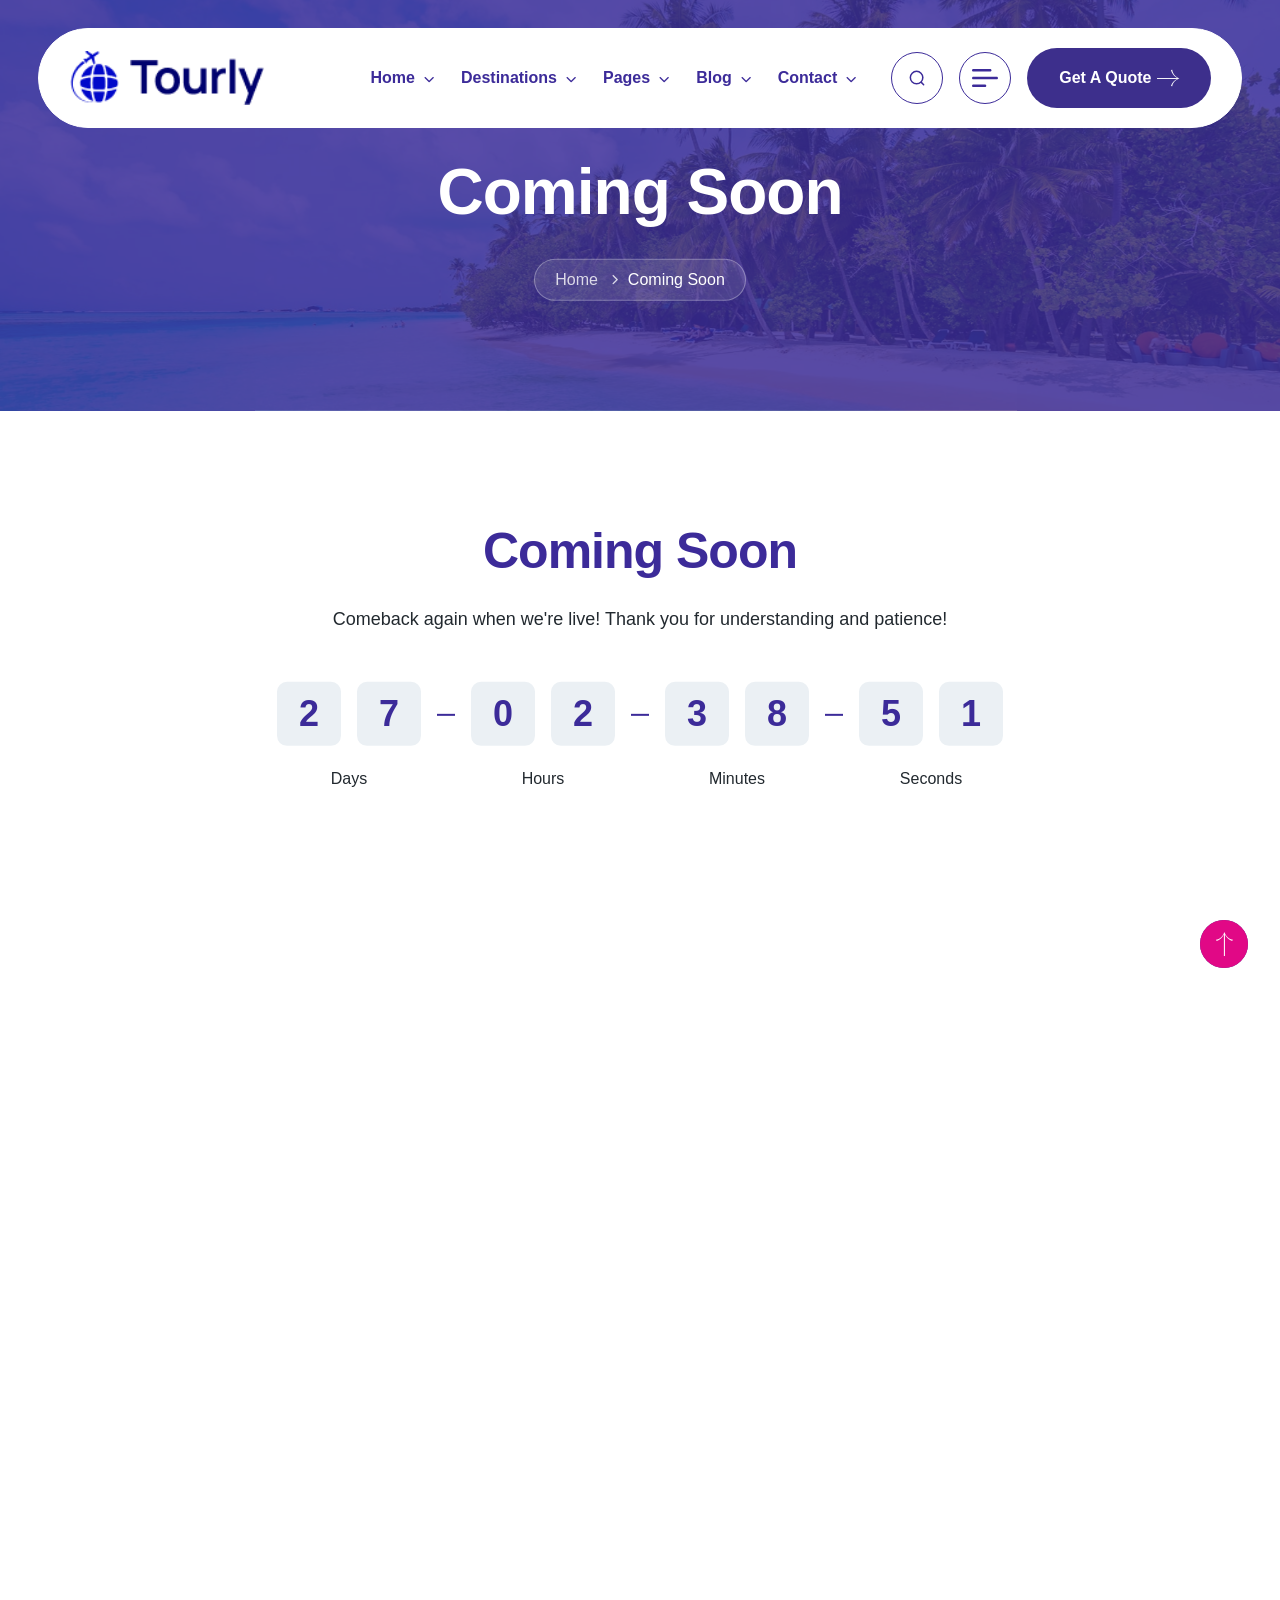
<file: coming-soon.html>
<!DOCTYPE html>
<html lang="en">
<head>
    <meta charset="utf-8">
    <meta name="viewport" content="width=device-width, initial-scale=1">
    <meta name="description" content="Wanderway Tours & Travels LLP">

    <!-- Title & Favicon -->
    <title>Coming Soon | Wanderway Tours & Travels LLP</title>
    <link rel="shortcut icon" href="assets/favicon-optimized.png" type="image/png">
  <script type="module" crossorigin src="assets/script.js"></script>
  <link rel="stylesheet" crossorigin href="assets/style.css">
  <link rel="stylesheet" href="assets/mobile-fixes.css">
</head>

<body>

    <!-- ====== Right Side Offcanvas ====== -->
    <div class="offcanvas offcanvas-end right-side-tourly-offcanvas shadow-lg" tabindex="-1" id="sideMenuOffcanvas">
        <!-- Offcanvas Header -->
        <div class="offcanvas-header">
            <div>
                <img src="[data-uri]" alt="" decoding="async">
            </div>
            <button type="button" class="btn-close" data-bs-dismiss="offcanvas" aria-label="Close"></button>
        </div>

        <!-- Offcanvas Body -->
        <div class="offcanvas-body">
            <div class="container-fluid">
                <div class="d-flex flex-column gap-5 mb-5">
                    <!-- Single Item -->
                    <div class="about-card-sm d-flex align-items-center gap-3">
                        <div class="icon">
                            <i class="ti ti-shield-half"></i>
                        </div>
                        <div>
                            <h4>Safety First Always</h4>
                            <p class="mb-0">We believe in the power of travel As avid explorer.</p>
                        </div>
                    </div>

                    <!-- Single Item -->
                    <div class="about-card-sm d-flex align-items-center gap-3">
                        <div class="icon">
                            <i class="ti ti-world-star"></i>
                        </div>
                        <div>
                            <h4>Experience the World</h4>
                            <p class="mb-0">We believe in the power of travel As avid explorer.</p>
                        </div>
                    </div>

                    <!-- Single Item -->
                    <div class="about-card-sm d-flex align-items-center gap-3">
                        <div class="icon">
                            <i class="ti ti-capture"></i>
                        </div>
                        <div>
                            <h4>Excellence in Service</h4>
                            <p class="mb-0">We believe in the power of travel As avid explorer.</p>
                        </div>
                    </div>

                    <!-- Single Item -->
                    <div class="about-card-sm d-flex align-items-center gap-3">
                        <div class="icon">
                            <i class="ti ti-user"></i>
                        </div>
                        <div>
                            <h4>Friendly Guider</h4>
                            <p class="mb-0">We believe in the power of travel As avid explorer.</p>
                        </div>
                    </div>

                    <a href="about-us.html" class="btn btn-primary">Book Now <i class="icon-arrow-right"></i></a>
                </div>
            </div>
        </div>
    </div>

    <!-- ====== Search Form Overlay ====== -->
    <div class="search-bg-overlay" id="searchOverlay"></div>

    <!-- ====== Search Form Popup ====== -->
    <div class="search-form-popup">
        <h2 class="mb-5 display-6 fw-bold text-white">How can I help you, Today?</h2>
        <button type="button" class="close-btn" id="searchClose" aria-label="Close">
            <i class="ti ti-x"></i>
        </button>
        <form class="search-form">
            <input type="search" class="form-control" placeholder="Search...">
            <button type="submit" class="btn btn-primary d-none"><i class="ti ti-search"></i></button>
        </form>
    </div>

    <!-- ====== Header Area ====== -->
    <header class="header-area style-three">
        <div class="container-fluid">
            <nav class="navbar navbar-expand-xl">
                <!-- Navbar Brand -->
                <a class="navbar-brand" href="index.html">
                    <img src="[data-uri]" alt="" decoding="async">
                </a>

                <!-- Navbar Toggler -->
                <button class="navbar-toggler" type="button" data-bs-toggle="collapse" data-bs-target="#touriaNav"
                    aria-controls="touriaNav" aria-expanded="false" aria-label="Toggle navigation">
                    <i class="ti ti-menu-deep"></i>
                </button>

                <!-- Navbar Nav -->
                <div class="collapse justify-content-xl-end navbar-collapse" id="touriaNav">
                    <ul class="navbar-nav align-items-xl-center navbar-nav-scroll">
                        <li class="tourly-dd">
                            <a href="#">Home <i class="ti ti-chevron-down"></i></a>
                            <ul class="tourly-dd-menu tourly-megamenu row g-0">
                                <li class="tourly-dd-item col-12 col-xl-6">
                                    <ul>
                                        <li><a href="index.html">Tour Booking</a></li>
                                        <li><a href="index-2.html">Air Booking</a></li>
                                        <li><a href="index-3.html">Hotel Booking</a></li>
                                        <li><a href="index-4.html">Family Tour</a></li>
                                        <li><a href="index-5.html">Couple Package</a></li>
                                        <li><a href="index-6.html">Student Travel</a></li>
                                        <li><a href="index-7.html">Group Tour</a></li>
                                        <li><a href="index-8.html">Air Ticket Booking</a></li>
                                        <li><a href="index-9.html">Education Tour</a></li>
                                    </ul>
                                </li>
                                <li class="tourly-dd-item col-12 col-xl-6">
                                    <ul>
                                        <li><a href="index-10.html">Cruise Trip</a></li>
                                        <li><a href="index-11.html">Holiday Package</a></li>
                                        <li><a href="index-12.html">Luxury Lifestyle</a></li>
                                        <li><a href="index-13.html">City Travel</a></li>
                                        <li><a href="index-14.html">Adventure Tour</a></li>
                                        <li><a href="index-15.html">Beach Holiday</a></li>
                                        <li><a href="index-16.html">Eco Tour</a></li>
                                        <li><a href="index-17.html">Yacht Tour</a></li>
                                        <li><a href="#">Coming Soon</a></li>
                                    </ul>
                                </li>
                            </ul>
                        </li>
                        <li class="tourly-dd">
  <a href="#">Destinations <i class="ti ti-chevron-down"></i></a>
  <ul class="tourly-dd-menu">
    <li><a href="destination.html?place=bangkok">Thailand, Bangkok</a></li>
    <li><a href="destination.html?place=paris">Paris, France</a></li>
    <li><a href="destination.html?place=tokyo">Tokyo, Japan</a></li>
    <li><a href="destination.html?place=azerbaijan">Azerbaijan</a></li>
  </ul>
</li>
                        <li class="tourly-dd">
                            <a href="#">Pages <i class="ti ti-chevron-down"></i></a>
                            <ul class="tourly-dd-menu tourly-megamenu megamenu-lg row g-0">
                                <li class="tourly-dd-item col-12 col-xl-4">
                                    <ul>
                                        <li><a href="about-us.html">About Us 1</a></li>
                                        <li><a href="about-us-two.html">About Us 2</a></li>
                                        <li><a href="about-us-three.html">About Us 3</a></li>
                                        <li><a href="tour-list.html">Tour List 1</a></li>
                                        <li><a href="tour-list-two.html">Tour List 2</a></li>
                                        <li><a href="tour-list-three.html">Tour List 3</a></li>
                                        <li><a href="tour-details.html">Tour Details 1</a></li>
                                        <li><a href="tour-details-two.html">Tour Details 2</a></li>
                                        <li><a href="hotel-list.html">Hotel List</a></li>
                                        <li><a href="hotel-details.html">Hotel Details</a></li>
                                        <li><a href="guider.html">Guider 1</a></li>
                                    </ul>
                                </li>
                                <li class="tourly-dd-item col-12 col-xl-4">
                                    <ul>
                                        <li><a href="guider-two.html">Guider 2</a></li>
                                        <li><a href="guider-details.html">Guider Details</a></li>
                                        <li><a href="gallery.html">Gallery 1</a></li>
                                        <li><a href="gallery-two.html">Gallery 2</a></li>
                                        <li><a href="login.html">Login</a></li>
                                        <li><a href="register.html">Register</a></li>
                                        <li><a href="coming-soon.html">Coming Soon</a></li>
                                        <li><a href="maintenance.html">Maintenance</a></li>
                                        <li><a href="faqs.html">FAQs</a></li>
                                        <li><a href="404.html">404</a></li>
                                        <li><a href="405.html">405</a></li>
                                    </ul>
                                </li>
                                <li class="tourly-dd-item col-12 col-xl-4">
                                    <ul>
                                        <li><a href="pricing-plan.html">Pricing Plan</a></li>
                                        <li><a href="privacy-policy.html">Privacy Policy</a></li>
                                        <li><a href="terms-conditions.html">Terms & Conditions</a></li>
                                        <li><a href="shop.html">Shop</a></li>
                                        <li><a href="shop-details.html">Shop Details</a></li>
                                        <li><a href="wishlist.html">Wishlist</a></li>
                                        <li><a href="cart.html">Cart</a></li>
                                        <li><a href="checkout.html">Checkout</a></li>
                                        <li><a href="testimonial.html">Testimonial 1</a></li>
                                        <li><a href="testimonial-two.html">Testimonial 2</a></li>
                                        <li><a href="testimonial-three.html">Testimonial 3</a></li>
                                    </ul>
                                </li>
                            </ul>
                        </li>
                        <li class="tourly-dd">
                            <a href="#">Blog <i class="ti ti-chevron-down"></i></a>
                            <ul class="tourly-dd-menu">
                                <li><a href="blog-list.html">Blog List</a></li>
                                <li><a href="blog-grid.html">Blog Grid</a></li>
                                <li><a href="blog-left-sidebar.html">Blog Left Sidebar</a></li>
                                <li><a href="blog-right-sidebar.html">Blog Right Sidebar</a></li>
                                <li><a href="blog-details.html">Blog Details</a></li>
                                <li><a href="blog-details-two.html">Blog Details Two</a></li>
                            </ul>
                        </li>
                        <li class="tourly-dd">
                            <a href="#">Contact <i class="ti ti-chevron-down"></i></a>
                            <ul class="tourly-dd-menu">
                                <li><a href="contact.html">Contact 1</a></li>
                                <li><a href="contact-two.html">Contact 2</a></li>
                            </ul>
                        </li>
                    </ul>

                    <!-- Header Navigation -->
                    <div class="header-navigation d-flex flex-wrap align-items-center gap-3 mt-4 mt-xl-0">
                        <!-- Search Button -->
                        <div class="header-search-btn" id="searchButton">
                            <button class="btn">
                                <svg xmlns="http://www.w3.org/2000/svg" width="16" height="16" viewBox="0 0 16 16"
                                    fill="none">
                                    <path
                                        d="M12.0774 12.0987L14.6441 14.6654M13.8333 7.58203C13.8333 9.23963 13.1748 10.8293 12.0027 12.0014C10.8306 13.1736 9.24085 13.832 7.58325 13.832C5.92565 13.832 4.33594 13.1736 3.16383 12.0014C1.99173 10.8293 1.33325 9.23963 1.33325 7.58203C1.33325 5.92443 1.99173 4.33472 3.16383 3.16261C4.33594 1.99051 5.92565 1.33203 7.58325 1.33203C9.24085 1.33203 10.8306 1.99051 12.0027 3.16261C13.1748 4.33472 13.8333 5.92443 13.8333 7.58203Z"
                                        stroke="#161920" stroke-width="1.5" stroke-linecap="round"
                                        stroke-linejoin="round" />
                                </svg>
                            </button>
                        </div>

                        <!-- Offcanvas Icon -->
                        <div class="offcanvas-icon" data-bs-toggle="offcanvas" data-bs-target="#sideMenuOffcanvas"
                            aria-controls="sideMenuOffcanvas">
                            <svg xmlns="http://www.w3.org/2000/svg" width="26" height="18" viewBox="0 0 26 18"
                                fill="none">
                                <path
                                    d="M19.5 1.28571C19.5 0.575658 18.9179 0 18.2 0H1.3C0.582056 0 0 0.575658 0 1.28571C0 1.99577 0.582056 2.57143 1.3 2.57143H18.2C18.9179 2.57143 19.5 1.99572 19.5 1.28571ZM1.3 7.71428H24.7C25.4179 7.71428 26 8.28999 26 9C26 9.71006 25.4179 10.2857 24.7 10.2857H1.3C0.582056 10.2857 0 9.71006 0 9C0 8.28999 0.582056 7.71428 1.3 7.71428ZM1.3 15.4286H13C13.7179 15.4286 14.3 16.0042 14.3 16.7143C14.3 17.4243 13.7179 18 13 18H1.3C0.582056 18 0 17.4243 0 16.7143C0 16.0042 0.582056 15.4286 1.3 15.4286Z"
                                    fill="#161920" />
                            </svg>
                        </div>

                        <!-- Get A Quote -->
                        <a class="btn btn-primary" href="https://wa.me/919947540340">Get a Quote <i class="icon-arrow-right"></i></a>
                    </div>
                </div>
            </nav>
        </div>
    </header>

    <!-- ====== Smooth Wrapper ====== -->
    <div id="smooth-wrapper">
        <div id="smooth-content">

            <!-- ====== Breadcrumb Section ====== -->
            <div class="breadcrumb-section bg-img jarallax"
                style="background-image: url('assets/97-4pYTyMSj.jpg');">
                <div class="container">
                    <!-- Breadcrumb Content -->
                    <div class="breadcrumb-content">
                        <div class="divider"></div>
                        <h1>Coming Soon</h1>
                        <ul class="list-unstyled">
                            <li><a href="index.html">Home</a></li>
                            <li>Coming Soon</li>
                        </ul>
                    </div>
                </div>

                <!-- Divider -->
                <div class="divider"></div>
            </div>

            <!-- ====== Login Section ====== -->
            <div class="login-section">
                <!-- Divider -->
                <div class="divider"></div>

                <div class="container">
                    <div class="row justify-content-center">
                        <div class="col-12 col-sm-9 col-md-8">
                            <div class="section-heading text-center">
                                <h2 class="mb-4">Coming Soon</h2>
                                <p class="mb-5">Comeback again when we're live! Thank you for understanding and
                                    patience!</p>
                                <!-- Countdown -->
                                <div class="coming-soon-clock" id="comingSoonClock" data-target="2026-12-31T23:59:59">
                                    <div class="coming-soon-item">
                                        <div class="days"></div>
                                        <p>Days</p>
                                    </div>
                                    <div class="line"></div>
                                    <div class="coming-soon-item">
                                        <div class="hours"></div>
                                        <p>Hours</p>
                                    </div>
                                    <div class="line"></div>
                                    <div class="coming-soon-item">
                                        <div class="minutes"></div>
                                        <p>Minutes</p>
                                    </div>
                                    <div class="line"></div>
                                    <div class="coming-soon-item">
                                        <div class="seconds"></div>
                                        <p>Seconds</p>
                                    </div>
                                </div>
                            </div>
                        </div>
                    </div>
                </div>

                <!-- Divider -->
                <div class="divider"></div>
            </div>

            <!-- ====== Footer Section ====== -->
            <footer class="footer-wrapper footer-five jarallax"
            style="background-image: url('assets/96-CnpFBau5.jpg');">
            <!-- Divider -->
            <div class="divider"></div>

            <div class="container">
               <div class="row g-5">
                  <!-- Footer Card -->
                  <div class="col-12 col-sm-6 col-xl-4">
                     <div class="footer-card pe-lg-5">
                        <a href="#" class="footer-logo mb-4">
                           <img src="assets/white_logo.webp" alt="Footer Logo" decoding="async" loading="lazy">
                        </a>
                        <p style="font-size: 16px;" class="mb-4 text-white">Wanderway Tours & Travels helps make every journey easier with thoughtfully planned holidays, reliable bookings, and personalized travel support.</p>
                        <!-- Social Nav -->
                        <div class="social-nav">
                           <a href="https://www.facebook.com/share/p/1CUGpUJz66/">
                              <i class="ti ti-brand-facebook"></i>
                           </a>
                           <a href="https://wa.me/919947540340">
                              <i class="ti ti-brand-whatsapp"></i>
                           </a>
                           <a href="tel:+919947540340">
                              <i class="ti ti-phone"></i>
                           </a>
                           <a href="https://www.instagram.com/wanderway_vvm?utm_source=ig_web_button_share_sheet&cplk=ZDNlZDc0MzIxNw==">
                              <i class="ti ti-brand-instagram"></i>
                           </a>
                        </div>
                     </div>
                  </div>

                  <!-- Footer Card -->
                  <div class="col-12 col-sm-6 col-xl">
                     <div class="footer-card">
                        <div class="mb-5 h5 card-title text-white">Quick Links</div>

                        <!-- Footer Nav -->
                        <ul class="footer-nav">
                           <li><a href="index.html">Home</a></li>
                           <li><a href="about-us.html">About Us</a></li>
                           <li><a href="services.html">Services</a></li>
                           <li><a href="contact.html">Contact Us</a></li>
                        </ul>
                     </div>
                  </div>

                  <!-- Footer Card -->
                  <div class="col-12 col-sm-6 col-xl">
                     <div class="footer-card">
                        <div class="mb-5 h5 card-title text-white">Destinations</div>

                        <!-- Footer Nav -->
                        <ul class="footer-nav">
                           <li><a href="destination.html?place=bangkok">Thailand, Bangkok</a></li>
                           <li><a href="destination.html?place=paris">Paris, France</a></li>
                           <li><a href="destination.html?place=tokyo">Tokyo, Japan</a></li>
                           <li><a href="destination.html?place=azerbaijan">Azerbaijan</a></li>
                        </ul>
                     </div>
                  </div>

                  <!-- Footer Card -->
                  <div class="col-12 col-sm-6 col-xl-3">
                     <div class="footer-card">
                        <div class="mb-5 h5 card-title text-white">Contact Us</div>

                        <div class="d-flex flex-column gap-4">
                           <!-- Contact Card -->
                           <div class="footer-contact-card">
                              <div class="icon">
                                 <i class="ti ti-map-pin"></i>
                              </div>
                              <p class="mb-0 text-white">Calicut Road, Valluvambram, Malappuram, 673642</p>
                           </div>

                           <!-- Contact Card -->
                           <div class="footer-contact-card">
                              <div class="icon">
                                 <i class="ti ti-mail"></i>
                              </div>
                              <p class="mb-0 text-white">wanderwayllp@gmail.com</p>
                           </div>

                           <!-- Contact Card -->
                           <div class="footer-contact-card">
                              <div class="icon">
                                 <i class="ti ti-phone"></i>
                              </div>
                              <p class="mb-0 text-white">+91 9947540340<br>+91 8111824002</p>
                           </div>
                        </div>
                     </div>
                  </div>
               </div>
            </div>

            <!-- Divider -->
            <div class="divider"></div>

            <!-- Copyright -->
            <div class="copyright-wrapper border-top">
               <div class="container">
                  <div class="row align-items-center">
                     <!-- Copyright -->
                     <div class="col-12 col-md-12">
                        <p class="mb-3 mb-md-0 copyright">Copyright © <span id="year"></span> <a href="#"> Wanderway Tours & Travels LLP</a>
                           All rights reserved. Made with ❤ by <a href="https://www.instagram.com/saninn.cp/#"> Indexo Tech</a></p>
                     </div>
                  </div>
               </div>
            </div>
         </footer>

        </div>
    </div>

    <!-- ====== Scroll To Top ====== -->
    <button id="scrollTopButton" class="tourly-scrolltop scrolltop-hide">
        <i class="icon-arrow-up"></i>
    </button>

    <!-- ====== Main JS ====== -->
</body>


<!-- Mirrored from tourly-sigma.vercel.app/coming-soon.html by HTTrack Website Copier/3.x [XR&CO'2014], Sun, 25 Oct 2026 06:27:49 GMT -->
</html>
</file>
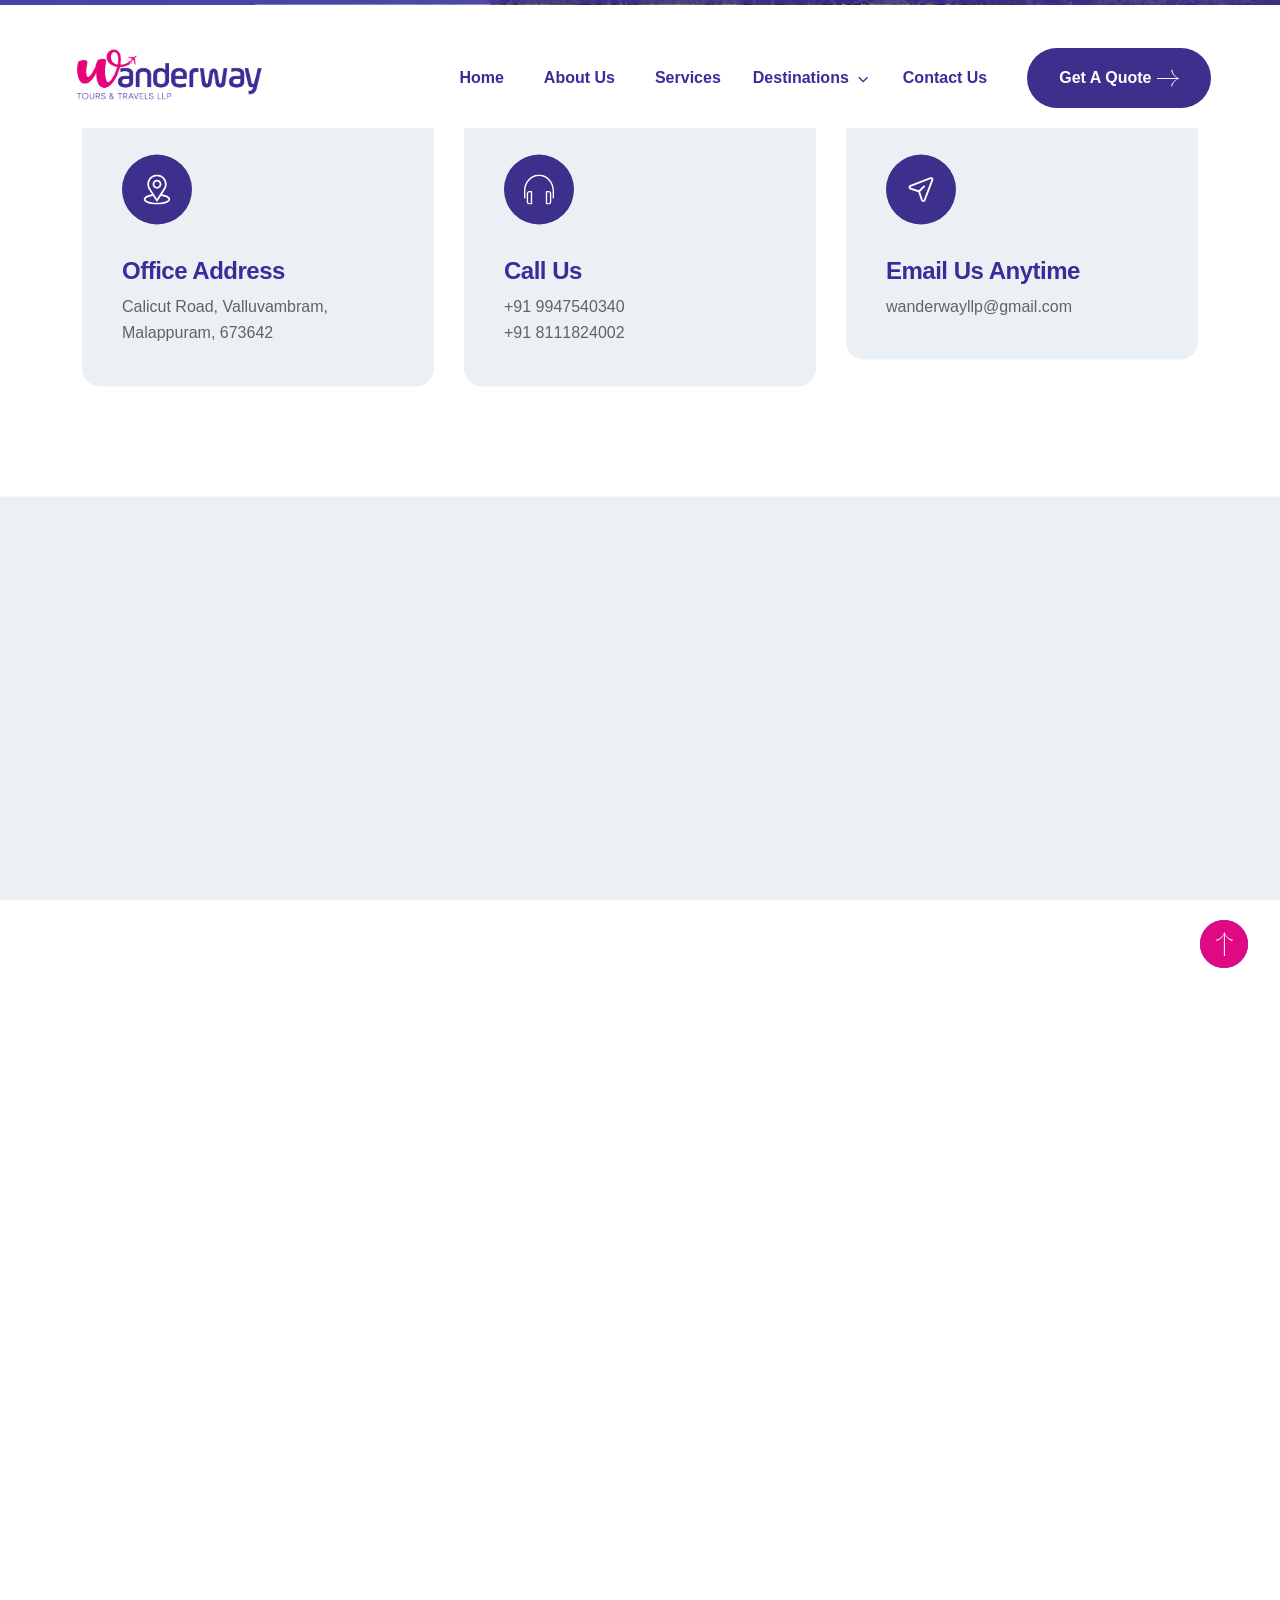
<file: contact.html>
<!DOCTYPE html>
<html lang="en">
<head>
   <meta charset="utf-8">
   <meta name="viewport" content="width=device-width, initial-scale=1">
   <meta name="description" content="Wanderway Tours & Travels LLP">

   <!-- Title & Favicon -->
   <title>Contact</title>
   <link rel="shortcut icon" href="assets/favicon-optimized.png" type="image/png">
  <script type="module" crossorigin src="assets/script.js"></script>
  <link rel="stylesheet" crossorigin href="assets/style.css">
  <link rel="stylesheet" href="assets/mobile-fixes.css">
</head>

<body>


   <!-- ====== Header Area ====== -->
   <header class="header-area style-three">
      <div class="container-fluid">
         <nav class="navbar navbar-expand-xl">
            <!-- Navbar Brand -->
            <a class="navbar-brand" href="index.html">
               <img src="assets/logo-1.webp" alt="" decoding="async">
            </a>

            <!-- Navbar Toggler -->
            <button class="navbar-toggler" type="button" data-bs-toggle="collapse" data-bs-target="#touriaNav"
               aria-controls="touriaNav" aria-expanded="false" aria-label="Toggle navigation">
               <i class="ti ti-menu-deep"></i>
            </button>

            <!-- Navbar Nav -->
            <div class="collapse justify-content-xl-end navbar-collapse" id="touriaNav">
               <ul class="navbar-nav align-items-xl-center navbar-nav-scroll">
                  <li class="nav-item">
                     <a class="nav-link" href="index.html">Home</a>
                  </li>
                  <li class="nav-item">
                     <a class="nav-link" href="about-us.html">About Us</a>
                  </li>
                  <li class="nav-item">
                     <a class="nav-link" href="services.html">Services</a>
                  </li>
                  <li class="tourly-dd">
  <a href="#">Destinations <i class="ti ti-chevron-down"></i></a>
  <ul class="tourly-dd-menu">
    <li><a href="destination.html?place=bangkok">Thailand, Bangkok</a></li>
    <li><a href="destination.html?place=paris">Paris, France</a></li>
    <li><a href="destination.html?place=tokyo">Tokyo, Japan</a></li>
    <li><a href="destination.html?place=azerbaijan">Azerbaijan</a></li>
  </ul>
</li>
                  <li class="nav-item">
                     <a class="nav-link" href="contact.html">Contact Us</a>
                  </li>
               </ul>

               <!-- Header Navigation -->
               <div class="header-navigation d-flex flex-wrap align-items-center gap-3 mt-4 mt-xl-0">

                  <!-- Get A Quote -->
                  <a class="btn btn-primary" href="https://wa.me/919947540340">Get a Quote <i class="icon-arrow-right"></i></a>
               </div>
            </div>
         </nav>
      </div>
   </header>
   <!-- ====== Smooth Wrapper ====== -->
   <div id="smooth-wrapper">
      <div id="smooth-content">

         <!-- ====== Breadcrumb Section ====== -->
         <div class="breadcrumb-section bg-img jarallax" style="background-image: url('assets/97-4pYTyMSj.jpg');">
            <div class="container">
               <!-- Breadcrumb Content -->
               <div class="breadcrumb-content">
                  <div class="divider"></div>
                  <h1>Contact Us</h1>
                  <ul class="list-unstyled">
                     <li><a href="index.html">Home</a></li>
                     <li>Contact Us</li>
                  </ul>
               </div>
            </div>

            <!-- Divider -->
            <div class="divider"></div>
         </div>

         <!-- Divider -->
         <div class="divider"></div>

         <!-- ====== Contact Page Section ====== -->
         <div class="container">
            <div class="row g-4">
               <!-- Contact Small Card -->
               <div class="col-12 col-md-6 col-lg-4">
                  <div class="contact-card-sm">
                     <div class="icon">
                        <svg xmlns="http://www.w3.org/2000/svg" width="30" height="30" viewBox="0 0 30 30" fill="none">
                           <path
                              d="M20.0084 19.8214C23.2007 14.812 22.7994 15.437 22.8914 15.3064C24.0537 13.6671 24.668 11.7376 24.668 9.72656C24.668 4.39336 20.3402 0 15 0C9.67723 0 5.33203 4.38469 5.33203 9.72656C5.33203 11.7363 5.95922 13.7163 7.15957 15.3777L9.99152 19.8214C6.96369 20.2867 1.81641 21.6734 1.81641 24.7266C1.81641 25.8396 2.54285 27.4257 6.00363 28.6617C8.42016 29.5247 11.6151 30 15 30C21.3296 30 28.1836 28.2145 28.1836 24.7266C28.1836 21.6728 23.0423 20.2877 20.0084 19.8214ZM8.62787 14.4108C8.6182 14.3957 8.60812 14.381 8.59758 14.3664C7.59873 12.9923 7.08984 11.3637 7.08984 9.72656C7.08984 5.33098 10.6293 1.75781 15 1.75781C19.3617 1.75781 22.9102 5.33256 22.9102 9.72656C22.9102 11.3664 22.4109 12.9397 21.4661 14.2776C21.3814 14.3893 21.8231 13.703 15 24.4095L8.62787 14.4108ZM15 28.2422C8.08629 28.2422 3.57422 26.21 3.57422 24.7266C3.57422 23.7295 5.89266 22.0901 11.0302 21.4511L14.2588 26.5173C14.4202 26.7705 14.6996 26.9238 14.9999 26.9238C15.3002 26.9238 15.5798 26.7705 15.7411 26.5173L18.9697 21.4511C24.1073 22.0901 26.4258 23.7295 26.4258 24.7266C26.4258 26.1974 21.9543 28.2422 15 28.2422Z"
                              fill="white" />
                           <path
                              d="M15 5.33203C12.5769 5.33203 10.6055 7.30342 10.6055 9.72656C10.6055 12.1497 12.5769 14.1211 15 14.1211C17.4231 14.1211 19.3945 12.1497 19.3945 9.72656C19.3945 7.30342 17.4231 5.33203 15 5.33203ZM15 12.3633C13.5461 12.3633 12.3633 11.1804 12.3633 9.72656C12.3633 8.27268 13.5461 7.08984 15 7.08984C16.4539 7.08984 17.6367 8.27268 17.6367 9.72656C17.6367 11.1804 16.4539 12.3633 15 12.3633Z"
                              fill="white" />
                        </svg>
                     </div>
                     <div>
                        <div class="h4">Office Address</div>
                        <p class="mb-0">Calicut Road, Valluvambram, Malappuram, 673642</p>
                     </div>
                  </div>
               </div>

               <!-- Contact Small Card -->
               <div class="col-12 col-md-6 col-lg-4">
                  <div class="contact-card-sm">
                     <div class="icon">
                        <svg xmlns="http://www.w3.org/2000/svg" width="30" height="30" viewBox="0 0 30 30" fill="none">
                           <g clip-path="url(#clip0_1_42367)">
                              <path
                                 d="M15 0C6.72898 0 0 7.34089 0 16.3636V23.1819C0 23.5587 0.304965 23.8637 0.68184 23.8637C1.05872 23.8637 1.36368 23.5587 1.36368 23.1819V16.3636C1.36368 8.09259 7.48074 1.36362 15 1.36362C22.5193 1.36362 28.6364 8.09259 28.6364 16.3636V23.1819C28.6364 23.5587 28.9413 23.8637 29.3182 23.8637C29.6951 23.8637 30.0001 23.5587 30.0001 23.1819V16.3636C30 7.34089 23.2711 0 15 0Z"
                                 fill="white" />
                              <path
                                 d="M7.49931 16.3633H5.45386C3.94975 16.3633 2.72656 17.5864 2.72656 19.0906V27.2724C2.72656 28.7765 3.94968 29.9997 5.45386 29.9997H7.49931C7.87619 29.9997 8.18115 29.6947 8.18115 29.3179V17.0451C8.18115 16.6682 7.87619 16.3633 7.49931 16.3633ZM6.81754 28.636H5.45386C4.70215 28.636 4.09024 28.0241 4.09024 27.2724V19.0906C4.09024 18.3389 4.70215 17.727 5.45386 17.727H6.81747L6.81754 28.636Z"
                                 fill="white" />
                              <path
                                 d="M24.5476 16.3633H22.5022C22.1253 16.3633 21.8203 16.6682 21.8203 17.0451V29.3179C21.8203 29.6947 22.1253 29.9997 22.5022 29.9997H24.5476C26.0517 29.9997 27.2749 28.7766 27.2749 27.2724V19.0906C27.2749 17.5864 26.0517 16.3633 24.5476 16.3633ZM25.9112 27.2724C25.9112 28.0241 25.2993 28.636 24.5476 28.636H23.184V17.7269H24.5476C25.2993 17.7269 25.9112 18.3388 25.9112 19.0905V27.2724Z"
                                 fill="white" />
                           </g>
                           <defs>
                              <clipPath id="clip0_1_42367">
                                 <rect width="30" height="30" fill="white" />
                              </clipPath>
                           </defs>
                        </svg>
                     </div>
                     <div>
                        <div class="h4">Call Us</div>
                        <p class="mb-0">+91 9947540340<br>+91 8111824002</p>
                     </div>
                  </div>
               </div>

               <!-- Contact Small Card -->
               <div class="col-12 col-md-6 col-lg-4">
                  <div class="contact-card-sm">
                     <div class="icon">
                        <svg xmlns="http://www.w3.org/2000/svg" width="30" height="30" viewBox="0 0 30 30" fill="none">
                           <path
                              d="M26.6882 3.31131C26.3667 2.99176 25.9609 2.77035 25.5182 2.67295C25.0754 2.57555 24.6141 2.6062 24.1882 2.76131L4.18821 10.4613C3.71824 10.6306 3.31281 10.9423 3.02843 11.353C2.74406 11.7637 2.59491 12.2529 2.60179 12.7523C2.60867 13.2518 2.77123 13.7367 3.06681 14.1394C3.36239 14.5421 3.77626 14.8425 4.25071 14.9988L12.3382 17.6863L15.0007 25.7488C15.154 26.221 15.4507 26.6337 15.8495 26.9295C16.2483 27.2252 16.7293 27.3893 17.2257 27.3988C17.7098 27.4029 18.1833 27.2574 18.5816 26.9822C18.9798 26.707 19.2834 26.3156 19.4507 25.8613L27.1507 5.86131C27.3305 5.43744 27.3825 4.97027 27.3003 4.51723C27.2182 4.0642 27.0054 3.64505 26.6882 3.31131ZM25.4382 5.19881L17.7382 25.1988C17.7048 25.303 17.6374 25.393 17.5467 25.4542C17.456 25.5154 17.3473 25.5443 17.2382 25.5363C17.1316 25.5314 17.029 25.494 16.9441 25.4292C16.8592 25.3645 16.7961 25.2754 16.7632 25.1738L14.1007 17.1863L18.7507 12.5863C18.8385 12.4985 18.9082 12.3942 18.9557 12.2795C19.0033 12.1647 19.0277 12.0418 19.0277 11.9176C19.0277 11.7934 19.0033 11.6704 18.9557 11.5556C18.9082 11.4409 18.8385 11.3366 18.7507 11.2488C18.6629 11.161 18.5586 11.0913 18.4439 11.0438C18.3291 10.9963 18.2062 10.9718 18.082 10.9718C17.9578 10.9718 17.8348 10.9963 17.72 11.0438C17.6053 11.0913 17.501 11.161 17.4132 11.2488L12.8257 15.8363L4.83821 13.1863C4.73666 13.1534 4.64756 13.0903 4.5828 13.0054C4.51803 12.9205 4.48067 12.818 4.47571 12.7113C4.46986 12.6026 4.49965 12.4949 4.56056 12.4047C4.62148 12.3144 4.71019 12.2465 4.81321 12.2113L24.8132 4.51131C24.9091 4.47688 25.0129 4.47042 25.1123 4.4927C25.2118 4.51498 25.3028 4.56507 25.3749 4.63713C25.447 4.70919 25.497 4.80026 25.5193 4.89971C25.5416 4.99916 25.5351 5.10289 25.5007 5.19881H25.4382Z"
                              fill="white" />
                        </svg>
                     </div>
                     <div>
                        <div class="h4">Email Us Anytime</div>
                        <p class="mb-0">wanderwayllp@gmail.com</p>
                     </div>
                  </div>
               </div>
            </div>
         </div>

         <!-- Divider -->
         <div class="divider"></div>

         <!-- ====== Contact Page Section ====== -->
         <div class="contact-page-section">
            <!-- Maps Section -->
            <div class="maps-section">
               <iframe
                  src="https://www.google.com/maps?q=11.1281667,76.0436111&z=15&output=embed"
                  loading="lazy"></iframe>
            </div>

            <div class="container position-relative">
               <!-- Contact Form -->
               <div class="contact-form-wrapper bg-secondary">
                  <!-- Section Heading -->
                  <div class="section-heading text-center">
                     <h2>Get In Touch</h2>
                     <p class="mb-0">Get in touch for personalized assistance. We're here to help and provide solutions
                        tailored to your requirements.</p>
                  </div>

                  <div class="divider-sm"></div>

                  <!-- Contact Form -->
                  <form action="https://formsubmit.co/wanderwayllp@gmail.com" method="POST" accept-charset="UTF-8">
                     <input type="hidden" name="_subject" value="New contact enquiry - Wanderway Tours &amp; Travels LLP">
                     <input type="hidden" name="_template" value="table">
                     <input type="text" name="_honey" tabindex="-1" autocomplete="off" style="display:none">
                     <div class="row g-4">
                        <div class="col-12 col-md-6">
                           <div class="form-group">
                              <input type="text" class="form-control" name="first_name" placeholder="First Name*" autocomplete="given-name" required>
                           </div>
                        </div>
                        <div class="col-12 col-md-6">
                           <div class="form-group">
                              <input type="text" class="form-control" name="last_name" placeholder="Last Name*" autocomplete="family-name" required>
                           </div>
                        </div>
                        <div class="col-12 col-md-6">
                           <div class="form-group">
                              <input type="tel" class="form-control" name="phone" placeholder="Phone*" autocomplete="tel" required>
                           </div>
                        </div>
                        <div class="col-12 col-md-6">
                           <div class="form-group">
                              <input type="email" class="form-control" name="email" placeholder="Email*" autocomplete="email" required>
                           </div>
                        </div>
                        <div class="col-12">
                           <div class="form-group">
                              <textarea class="form-control" name="message" placeholder="Write your message" rows="5" required></textarea>
                           </div>
                        </div>
                        <div class="col-12">
                           <button type="submit" class="btn btn-primary w-100 mt-3">Send Message <i
                                 class="icon-arrow-right"></i></button>
                        </div>
                     </div>
                  </form>
               </div>
            </div>

            <!-- Divider -->
            <div class="divider"></div>
         </div>

         <!-- ====== Footer Section ====== -->
         <footer class="footer-wrapper footer-five jarallax"
            style="background-image: url('assets/96-CnpFBau5.jpg');">
            <!-- Divider -->
            <div class="divider"></div>

            <div class="container">
               <div class="row g-5">
                  <!-- Footer Card -->
                  <div class="col-12 col-sm-6 col-xl-4">
                     <div class="footer-card pe-lg-5">
                        <a href="#" class="footer-logo mb-4">
                           <img src="assets/white_logo.webp" alt="Footer Logo" decoding="async" loading="lazy">
                        </a>
                        <p style="font-size: 16px;" class="mb-4 text-white">Wanderway Tours & Travels helps make every journey easier with thoughtfully planned holidays, reliable bookings, and personalized travel support.</p>
                        <!-- Social Nav -->
                        <div class="social-nav">
                           <a href="https://www.facebook.com/share/p/1CUGpUJz66/">
                              <i class="ti ti-brand-facebook"></i>
                           </a>
                           <a href="https://wa.me/919947540340">
                              <i class="ti ti-brand-whatsapp"></i>
                           </a>
                           <a href="tel:+919947540340">
                              <i class="ti ti-phone"></i>
                           </a>
                           <a href="https://www.instagram.com/wanderway_vvm?utm_source=ig_web_button_share_sheet&cplk=ZDNlZDc0MzIxNw==">
                              <i class="ti ti-brand-instagram"></i>
                           </a>
                        </div>
                     </div>
                  </div>

                  <!-- Footer Card -->
                  <div class="col-12 col-sm-6 col-xl">
                     <div class="footer-card">
                        <div class="mb-5 h5 card-title text-white">Quick Links</div>

                        <!-- Footer Nav -->
                        <ul class="footer-nav">
                           <li><a href="index.html">Home</a></li>
                           <li><a href="about-us.html">About Us</a></li>
                           <li><a href="services.html">Services</a></li>
                           <li><a href="contact.html">Contact Us</a></li>
                        </ul>
                     </div>
                  </div>

                  <!-- Footer Card -->
                  <div class="col-12 col-sm-6 col-xl">
                     <div class="footer-card">
                        <div class="mb-5 h5 card-title text-white">Destinations</div>

                        <!-- Footer Nav -->
                        <ul class="footer-nav">
                           <li><a href="destination.html?place=bangkok">Thailand, Bangkok</a></li>
                           <li><a href="destination.html?place=paris">Paris, France</a></li>
                           <li><a href="destination.html?place=tokyo">Tokyo, Japan</a></li>
                           <li><a href="destination.html?place=azerbaijan">Azerbaijan</a></li>
                        </ul>
                     </div>
                  </div>

                  <!-- Footer Card -->
                  <div class="col-12 col-sm-6 col-xl-3">
                     <div class="footer-card">
                        <div class="mb-5 h5 card-title text-white">Contact Us</div>

                        <div class="d-flex flex-column gap-4">
                           <!-- Contact Card -->
                           <div class="footer-contact-card">
                              <div class="icon">
                                 <i class="ti ti-map-pin"></i>
                              </div>
                              <p class="mb-0 text-white">Calicut Road, Valluvambram, Malappuram, 673642</p>
                           </div>

                           <!-- Contact Card -->
                           <div class="footer-contact-card">
                              <div class="icon">
                                 <i class="ti ti-mail"></i>
                              </div>
                              <p class="mb-0 text-white">wanderwayllp@gmail.com</p>
                           </div>

                           <!-- Contact Card -->
                           <div class="footer-contact-card">
                              <div class="icon">
                                 <i class="ti ti-phone"></i>
                              </div>
                              <p class="mb-0 text-white">+91 9947540340<br>+91 8111824002</p>
                           </div>
                        </div>
                     </div>
                  </div>
               </div>
            </div>

            <!-- Divider -->
            <div class="divider"></div>

            <!-- Copyright -->
            <div class="copyright-wrapper border-top">
               <div class="container">
                  <div class="row align-items-center">
                     <!-- Copyright -->
                     <div class="col-12 col-md-12">
                        <p class="mb-3 mb-md-0 copyright">Copyright © <span id="year"></span> <a href="#"> Wanderway Tours & Travels LLP</a>
                           All rights reserved. Made with ❤ by <a href="https://www.instagram.com/saninn.cp/#"> Indexo Tech</a></p>
                     </div>
                  </div>
               </div>
            </div>
         </footer>

      </div>
   </div>
   
   <!-- ====== Scroll To Top ====== -->
   <button id="scrollTopButton" class="tourly-scrolltop scrolltop-hide">
      <i class="icon-arrow-up"></i>
   </button>

   <!-- ====== Main JS ====== -->
</body>


<!-- Mirrored from tourly-sigma.vercel.app/contact.html by HTTrack Website Copier/3.x [XR&CO'2014], Sun, 25 Oct 2026 06:28:14 GMT -->
</html>
</file>
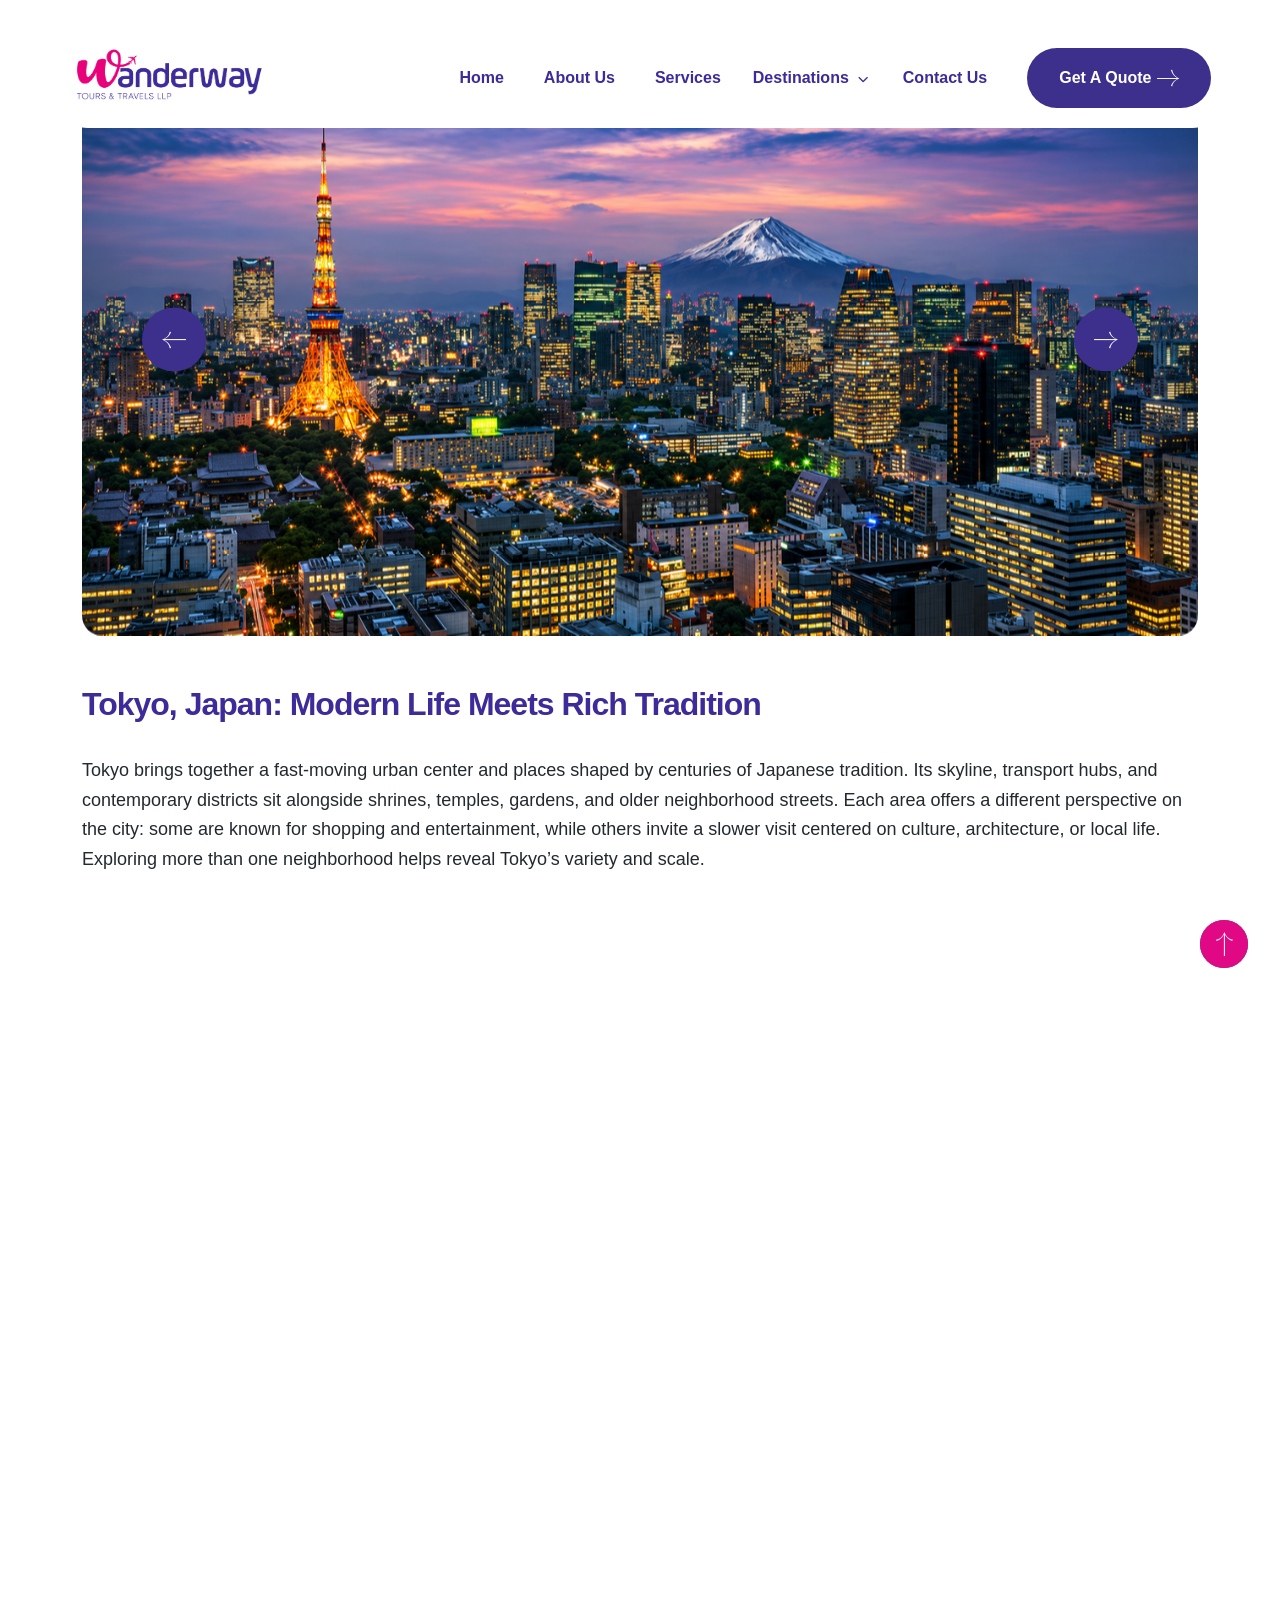
<file: destination.html>
<!DOCTYPE html>
<html lang="en">
<head>
   <meta charset="utf-8">
   <meta name="viewport" content="width=device-width, initial-scale=1">
   <meta name="description" content="Wanderway Tours & Travels LLP">

   <!-- Title & Favicon -->
   <title>Destination | Wanderway Tours & Travels LLP</title>
   <link rel="shortcut icon" href="assets/favicon-optimized.png" type="image/png">
  <script type="module" crossorigin src="assets/script.js"></script>
  <link rel="stylesheet" crossorigin href="assets/style.css">
  <link rel="stylesheet" href="assets/mobile-fixes.css">
  <script src="assets/destination-page.js" defer></script>
</head>

<body>


   <!-- ====== Header Area ====== -->
   <header class="header-area style-three">
      <div class="container-fluid">
         <nav class="navbar navbar-expand-xl">
            <!-- Navbar Brand -->
            <a class="navbar-brand" href="index.html">
               <img src="assets/logo-1.webp" alt="" decoding="async">
            </a>

            <!-- Navbar Toggler -->
            <button class="navbar-toggler" type="button" data-bs-toggle="collapse" data-bs-target="#touriaNav"
               aria-controls="touriaNav" aria-expanded="false" aria-label="Toggle navigation">
               <i class="ti ti-menu-deep"></i>
            </button>

            <!-- Navbar Nav -->
            <div class="collapse justify-content-xl-end navbar-collapse" id="touriaNav">
               <ul class="navbar-nav align-items-xl-center navbar-nav-scroll">
                  <li class="nav-item">
                     <a class="nav-link" href="index.html">Home</a>
                  </li>
                  <li class="nav-item">
                     <a class="nav-link" href="about-us.html">About Us</a>
                  </li>
                  <li class="nav-item">
                     <a class="nav-link" href="services.html">Services</a>
                  </li>
                  <li class="tourly-dd">
                    <a href="#">Destinations <i class="ti ti-chevron-down"></i></a>
                    <ul class="tourly-dd-menu">
                      <li><a href="destination.html?place=bangkok">Thailand, Bangkok</a></li>
                      <li><a href="destination.html?place=paris">Paris, France</a></li>
                      <li><a href="destination.html?place=tokyo">Tokyo, Japan</a></li>
                      <li><a href="destination.html?place=azerbaijan">Azerbaijan</a></li>
                    </ul>
                  </li>
                  <li class="nav-item">
                     <a class="nav-link" href="contact.html">Contact Us</a>
                  </li>
               </ul>

               <!-- Header Navigation -->
               <div class="header-navigation d-flex flex-wrap align-items-center gap-3 mt-4 mt-xl-0">

                  <!-- Get A Quote -->
                  <a class="btn btn-primary" href="https://wa.me/919947540340">Get a Quote <i class="icon-arrow-right"></i></a>
               </div>
            </div>
         </nav>
      </div>
   </header>

   <!-- ====== Smooth Wrapper ====== -->
   <div id="smooth-wrapper">
      <div id="smooth-content">

         <!-- ====== Breadcrumb Section ====== -->
         <div class="breadcrumb-section bg-img jarallax" style="background-image: url('assets/97-4pYTyMSj.jpg');">
            <div class="container">
               <!-- Breadcrumb Content -->
               <div class="breadcrumb-content">
                  <div class="divider"></div>
                  <h1 id="destinationPageTitle">Tokyo, Japan</h1>
                  <ul class="list-unstyled">
                     <li><a href="index.html">Home</a></li>
                     <li id="destinationBreadcrumbTitle">Tokyo, Japan</li>
                  </ul>
               </div>
            </div>

            <!-- Divider -->
            <div class="divider"></div>
         </div>

         <!-- ====== Destination Details Section ====== -->
         <div class="destination-details-section">
            <!-- Divider -->
            <div class="divider"></div>

            <div class="container">
               <!-- Destination Details Slider -->
               <div class="swiper destination-details-wrapper mb-5" id="destinationDetailsSwiper">
                  <div class="swiper-wrapper">
                     <div class="swiper-slide">
                        <img data-destination-hero src="assets/133-DHviH7NK.jpg" alt="Tokyo city view" decoding="async">
                     </div>
                     <div class="swiper-slide">
                        <img data-destination-hero src="assets/133-DHviH7NK.jpg" alt="Tokyo city view" decoding="async" loading="lazy">
                     </div>
                     <div class="swiper-slide">
                        <img data-destination-hero src="assets/133-DHviH7NK.jpg" alt="Tokyo city view" decoding="async" loading="lazy">
                     </div>
                  </div>

                  <!-- Destination Details Button -->
                  <button class="destination-details-button-prev">
                     <i class="icon-arrow-left"></i>
                  </button>
                  <button class="destination-details-button-next">
                     <i class="icon-arrow-right"></i>
                  </button>
               </div>

               <div class="row g-5">
                  <div class="col-12">
                     <!-- Destination Details Content -->
                     <div class="destination-details-content">
                        <h2 id="destinationOverviewTitle">Tokyo, Japan: Modern Life Meets Rich Tradition</h2>
                        <p class="mb-0" id="destinationOverviewParagraph1">Consectetur adipisicing elit sed do eiusmod tempor is incididunt ut labore et
                           dolore of magna aliqua. ut enim ad minim veniam made of owl the quis nostrud exercitation
                           ullamco laboris nisi ut aliquip ex ea dolor commodo consequat duis aute irure and dolor in
                           reprehenderit.Nullam semper quam mauris nec mollis felis aliquam eu ut non gravida mi nec
                           mollis felis aliquam eu ut phasellus.Beyond its fast-paced urban life, Tokyo is a city where
                           tradition and innovation exist side by side. In districts like Ginza, luxury shopping and
                           high-end dining meet timeless Japanese hospitality, while areas like Akihabara and Harajuku
                           showcase Japan's pop culture, gaming, and fashion subcultures. Tokyo also plays a central
                           role in Japan's economy.</p>
                        <p class="mb-0" id="destinationOverviewParagraph2">Nature and calm are never far away in Tokyo. Despite its modern skyline, the
                           city is dotted with peaceful parks and green spaces such as Ueno Park, Yoyogi Park, and the
                           Meiji Shrine forest. In spring, cherry blossoms (sakura) transform the city into a
                           breathtaking landscape of pink, drawing crowds for traditional hanami (flower-viewing)
                           picnics. Throughout the year, Tokyo hosts cultural festivals, sumo tournaments.</p>

                        <h2 id="destinationFeaturesTitle">What to Experience in Tokyo</h2>
                        <ul class="list-unstyled ps-0 destination-list" id="destinationFeaturesList">
                           <li><svg width="28" height="28" viewBox="0 0 28 28" fill="none"
                                 xmlns="http://www.w3.org/2000/svg">
                                 <path fill-rule="evenodd" clip-rule="evenodd"
                                    d="M14.8071 6.08946L14.2191 5.36212C14.0221 5.11843 13.6506 5.11843 13.4536 5.36212L12.8656 6.08946C12.5261 6.50942 12.0721 6.8218 11.5585 6.98868C11.0449 7.15556 10.4939 7.16975 9.97243 7.02954L9.06921 6.78673C8.76662 6.70535 8.46601 6.92372 8.44987 7.2367L8.40175 8.17071C8.37395 8.71 8.19019 9.22963 7.87277 9.66651C7.55536 10.1034 7.11795 10.4387 6.61363 10.6318L5.74022 10.9662C5.44759 11.0783 5.3328 11.4317 5.50364 11.6943L6.01371 12.4783C6.3082 12.9309 6.46496 13.4593 6.46496 13.9993C6.46496 14.5393 6.3082 15.0677 6.01371 15.5203L5.50364 16.3043C5.33274 16.5669 5.44759 16.9203 5.74022 17.0324L6.61363 17.3668C7.11795 17.5599 7.55536 17.8952 7.87277 18.3321C8.19019 18.769 8.37395 19.2886 8.40175 19.8279L8.44987 20.7619C8.46601 21.0749 8.76662 21.2932 9.06921 21.2119L9.97243 20.9691C10.4939 20.8288 11.0449 20.843 11.5585 21.0099C12.072 21.1768 12.5261 21.4891 12.8656 21.9091L13.4536 22.6365C13.6506 22.8802 14.0221 22.8802 14.2191 22.6365L14.8071 21.9091C15.1466 21.4891 15.6007 21.1768 16.1142 21.0099C16.6278 20.843 17.1788 20.8288 17.7003 20.9691L18.6035 21.2119C18.9061 21.2932 19.2067 21.0749 19.2228 20.7619L19.2709 19.8279C19.2987 19.2886 19.4825 18.769 19.7999 18.3321C20.1173 17.8952 20.5547 17.5599 21.0591 17.3668L21.9325 17.0324C22.2252 16.9203 22.34 16.5669 22.1691 16.3043L21.659 15.5203C21.3645 15.0677 21.2077 14.5393 21.2077 13.9993C21.2077 13.4593 21.3645 12.9309 21.659 12.4783L22.1691 11.6943C22.34 11.4317 22.2252 11.0783 21.9325 10.9662L21.0591 10.6318C20.5547 10.4387 20.1173 10.1034 19.7999 9.66651C19.4825 9.22963 19.2987 8.71 19.2709 8.17071L19.2228 7.2367C19.2067 6.92372 18.9061 6.70535 18.6035 6.78673L17.7003 7.02954C17.1788 7.16975 16.6278 7.15556 16.1142 6.98868C15.6006 6.8218 15.1466 6.50942 14.8071 6.08946ZM15.1122 4.64019C14.4556 3.82786 13.2171 3.82786 12.5605 4.64019L11.9725 5.36753C11.7728 5.61457 11.5057 5.79832 11.2036 5.89648C10.9015 5.99463 10.5773 6.00297 10.2706 5.92048L9.36742 5.67767C8.35871 5.40642 7.35673 6.13442 7.30297 7.17758L7.25484 8.11159C7.23849 8.42882 7.13039 8.73449 6.94367 8.99147C6.75695 9.24846 6.49964 9.44571 6.20298 9.55928L5.32957 9.89375C4.35405 10.2672 3.97135 11.4451 4.54098 12.3206L5.0511 13.1046C5.22434 13.3708 5.31656 13.6816 5.31656 13.9993C5.31656 14.317 5.22434 14.6278 5.0511 14.894L4.54103 15.678C3.97135 16.5535 4.35405 17.7314 5.32957 18.1049L6.20298 18.4393C6.49964 18.5529 6.75695 18.7501 6.94366 19.0071C7.13038 19.2641 7.23848 19.5698 7.25484 19.887L7.30297 20.821C7.35673 21.8642 8.35871 22.5922 9.36742 22.3209L10.2706 22.0781C10.5773 21.9956 10.9015 22.004 11.2036 22.1021C11.5057 22.2003 11.7728 22.384 11.9725 22.6311L12.5605 23.3584C13.2171 24.1707 14.4556 24.1707 15.1122 23.3584L15.7002 22.6311C15.8999 22.384 16.167 22.2003 16.4691 22.1021C16.7712 22.004 17.0953 21.9956 17.4021 22.0781L18.3053 22.3209C19.314 22.5922 20.316 21.8642 20.3697 20.821L20.4178 19.887C20.4342 19.5698 20.5423 19.2641 20.729 19.0071C20.9157 18.7501 21.1731 18.5529 21.4697 18.4393L22.3431 18.1049C23.3186 17.7314 23.7013 16.5535 23.1317 15.678L22.6216 14.894C22.4484 14.6278 22.3561 14.317 22.3561 13.9993C22.3561 13.6816 22.4484 13.3708 22.6216 13.1046L23.1317 12.3206C23.7013 11.4451 23.3186 10.2672 22.3431 9.89375L21.4697 9.55928C21.173 9.44571 20.9157 9.24846 20.729 8.99147C20.5423 8.73449 20.4342 8.42882 20.4178 8.11159L20.3697 7.17758C20.316 6.13442 19.314 5.40642 18.3053 5.67767L17.4021 5.92048C17.0953 6.00297 16.7712 5.99463 16.4691 5.89648C16.167 5.79832 15.8999 5.61457 15.7002 5.36753L15.1122 4.64019Z"
                                    fill="#0008CA" />
                                 <path fill-rule="evenodd" clip-rule="evenodd"
                                    d="M18.0188 11.0248C18.2412 11.2509 18.2381 11.6144 18.012 11.8368L13.634 16.1423C12.9691 16.7963 11.8971 16.7779 11.2549 16.1016L9.70079 14.4649C9.48242 14.2349 9.49182 13.8715 9.72179 13.653C9.95175 13.4347 10.3152 13.4441 10.5336 13.6741L12.0877 15.3108C12.2878 15.5214 12.6216 15.5272 12.8287 15.3235L17.2068 11.018C17.4328 10.7957 17.7964 10.7987 18.0188 11.0248Z"
                                    fill="#0008CA" />
                              </svg>Explaining historical, cultural, and natural significance of place</li>
                           <li><svg width="28" height="28" viewBox="0 0 28 28" fill="none"
                                 xmlns="http://www.w3.org/2000/svg">
                                 <path fill-rule="evenodd" clip-rule="evenodd"
                                    d="M14.8071 6.08946L14.2191 5.36212C14.0221 5.11843 13.6506 5.11843 13.4536 5.36212L12.8656 6.08946C12.5261 6.50942 12.0721 6.8218 11.5585 6.98868C11.0449 7.15556 10.4939 7.16975 9.97243 7.02954L9.06921 6.78673C8.76662 6.70535 8.46601 6.92372 8.44987 7.2367L8.40175 8.17071C8.37395 8.71 8.19019 9.22963 7.87277 9.66651C7.55536 10.1034 7.11795 10.4387 6.61363 10.6318L5.74022 10.9662C5.44759 11.0783 5.3328 11.4317 5.50364 11.6943L6.01371 12.4783C6.3082 12.9309 6.46496 13.4593 6.46496 13.9993C6.46496 14.5393 6.3082 15.0677 6.01371 15.5203L5.50364 16.3043C5.33274 16.5669 5.44759 16.9203 5.74022 17.0324L6.61363 17.3668C7.11795 17.5599 7.55536 17.8952 7.87277 18.3321C8.19019 18.769 8.37395 19.2886 8.40175 19.8279L8.44987 20.7619C8.46601 21.0749 8.76662 21.2932 9.06921 21.2119L9.97243 20.9691C10.4939 20.8288 11.0449 20.843 11.5585 21.0099C12.072 21.1768 12.5261 21.4891 12.8656 21.9091L13.4536 22.6365C13.6506 22.8802 14.0221 22.8802 14.2191 22.6365L14.8071 21.9091C15.1466 21.4891 15.6007 21.1768 16.1142 21.0099C16.6278 20.843 17.1788 20.8288 17.7003 20.9691L18.6035 21.2119C18.9061 21.2932 19.2067 21.0749 19.2228 20.7619L19.2709 19.8279C19.2987 19.2886 19.4825 18.769 19.7999 18.3321C20.1173 17.8952 20.5547 17.5599 21.0591 17.3668L21.9325 17.0324C22.2252 16.9203 22.34 16.5669 22.1691 16.3043L21.659 15.5203C21.3645 15.0677 21.2077 14.5393 21.2077 13.9993C21.2077 13.4593 21.3645 12.9309 21.659 12.4783L22.1691 11.6943C22.34 11.4317 22.2252 11.0783 21.9325 10.9662L21.0591 10.6318C20.5547 10.4387 20.1173 10.1034 19.7999 9.66651C19.4825 9.22963 19.2987 8.71 19.2709 8.17071L19.2228 7.2367C19.2067 6.92372 18.9061 6.70535 18.6035 6.78673L17.7003 7.02954C17.1788 7.16975 16.6278 7.15556 16.1142 6.98868C15.6006 6.8218 15.1466 6.50942 14.8071 6.08946ZM15.1122 4.64019C14.4556 3.82786 13.2171 3.82786 12.5605 4.64019L11.9725 5.36753C11.7728 5.61457 11.5057 5.79832 11.2036 5.89648C10.9015 5.99463 10.5773 6.00297 10.2706 5.92048L9.36742 5.67767C8.35871 5.40642 7.35673 6.13442 7.30297 7.17758L7.25484 8.11159C7.23849 8.42882 7.13039 8.73449 6.94367 8.99147C6.75695 9.24846 6.49964 9.44571 6.20298 9.55928L5.32957 9.89375C4.35405 10.2672 3.97135 11.4451 4.54098 12.3206L5.0511 13.1046C5.22434 13.3708 5.31656 13.6816 5.31656 13.9993C5.31656 14.317 5.22434 14.6278 5.0511 14.894L4.54103 15.678C3.97135 16.5535 4.35405 17.7314 5.32957 18.1049L6.20298 18.4393C6.49964 18.5529 6.75695 18.7501 6.94366 19.0071C7.13038 19.2641 7.23848 19.5698 7.25484 19.887L7.30297 20.821C7.35673 21.8642 8.35871 22.5922 9.36742 22.3209L10.2706 22.0781C10.5773 21.9956 10.9015 22.004 11.2036 22.1021C11.5057 22.2003 11.7728 22.384 11.9725 22.6311L12.5605 23.3584C13.2171 24.1707 14.4556 24.1707 15.1122 23.3584L15.7002 22.6311C15.8999 22.384 16.167 22.2003 16.4691 22.1021C16.7712 22.004 17.0953 21.9956 17.4021 22.0781L18.3053 22.3209C19.314 22.5922 20.316 21.8642 20.3697 20.821L20.4178 19.887C20.4342 19.5698 20.5423 19.2641 20.729 19.0071C20.9157 18.7501 21.1731 18.5529 21.4697 18.4393L22.3431 18.1049C23.3186 17.7314 23.7013 16.5535 23.1317 15.678L22.6216 14.894C22.4484 14.6278 22.3561 14.317 22.3561 13.9993C22.3561 13.6816 22.4484 13.3708 22.6216 13.1046L23.1317 12.3206C23.7013 11.4451 23.3186 10.2672 22.3431 9.89375L21.4697 9.55928C21.173 9.44571 20.9157 9.24846 20.729 8.99147C20.5423 8.73449 20.4342 8.42882 20.4178 8.11159L20.3697 7.17758C20.316 6.13442 19.314 5.40642 18.3053 5.67767L17.4021 5.92048C17.0953 6.00297 16.7712 5.99463 16.4691 5.89648C16.167 5.79832 15.8999 5.61457 15.7002 5.36753L15.1122 4.64019Z"
                                    fill="#0008CA" />
                                 <path fill-rule="evenodd" clip-rule="evenodd"
                                    d="M18.0188 11.0248C18.2412 11.2509 18.2381 11.6144 18.012 11.8368L13.634 16.1423C12.9691 16.7963 11.8971 16.7779 11.2549 16.1016L9.70079 14.4649C9.48242 14.2349 9.49182 13.8715 9.72179 13.653C9.95175 13.4347 10.3152 13.4441 10.5336 13.6741L12.0877 15.3108C12.2878 15.5214 12.6216 15.5272 12.8287 15.3235L17.2068 11.018C17.4328 10.7957 17.7964 10.7987 18.0188 11.0248Z"
                                    fill="#0008CA" />
                              </svg>Explaining historical, cultural, and natural significance of place</li>
                           <li><svg width="28" height="28" viewBox="0 0 28 28" fill="none"
                                 xmlns="http://www.w3.org/2000/svg">
                                 <path fill-rule="evenodd" clip-rule="evenodd"
                                    d="M14.8071 6.08946L14.2191 5.36212C14.0221 5.11843 13.6506 5.11843 13.4536 5.36212L12.8656 6.08946C12.5261 6.50942 12.0721 6.8218 11.5585 6.98868C11.0449 7.15556 10.4939 7.16975 9.97243 7.02954L9.06921 6.78673C8.76662 6.70535 8.46601 6.92372 8.44987 7.2367L8.40175 8.17071C8.37395 8.71 8.19019 9.22963 7.87277 9.66651C7.55536 10.1034 7.11795 10.4387 6.61363 10.6318L5.74022 10.9662C5.44759 11.0783 5.3328 11.4317 5.50364 11.6943L6.01371 12.4783C6.3082 12.9309 6.46496 13.4593 6.46496 13.9993C6.46496 14.5393 6.3082 15.0677 6.01371 15.5203L5.50364 16.3043C5.33274 16.5669 5.44759 16.9203 5.74022 17.0324L6.61363 17.3668C7.11795 17.5599 7.55536 17.8952 7.87277 18.3321C8.19019 18.769 8.37395 19.2886 8.40175 19.8279L8.44987 20.7619C8.46601 21.0749 8.76662 21.2932 9.06921 21.2119L9.97243 20.9691C10.4939 20.8288 11.0449 20.843 11.5585 21.0099C12.072 21.1768 12.5261 21.4891 12.8656 21.9091L13.4536 22.6365C13.6506 22.8802 14.0221 22.8802 14.2191 22.6365L14.8071 21.9091C15.1466 21.4891 15.6007 21.1768 16.1142 21.0099C16.6278 20.843 17.1788 20.8288 17.7003 20.9691L18.6035 21.2119C18.9061 21.2932 19.2067 21.0749 19.2228 20.7619L19.2709 19.8279C19.2987 19.2886 19.4825 18.769 19.7999 18.3321C20.1173 17.8952 20.5547 17.5599 21.0591 17.3668L21.9325 17.0324C22.2252 16.9203 22.34 16.5669 22.1691 16.3043L21.659 15.5203C21.3645 15.0677 21.2077 14.5393 21.2077 13.9993C21.2077 13.4593 21.3645 12.9309 21.659 12.4783L22.1691 11.6943C22.34 11.4317 22.2252 11.0783 21.9325 10.9662L21.0591 10.6318C20.5547 10.4387 20.1173 10.1034 19.7999 9.66651C19.4825 9.22963 19.2987 8.71 19.2709 8.17071L19.2228 7.2367C19.2067 6.92372 18.9061 6.70535 18.6035 6.78673L17.7003 7.02954C17.1788 7.16975 16.6278 7.15556 16.1142 6.98868C15.6006 6.8218 15.1466 6.50942 14.8071 6.08946ZM15.1122 4.64019C14.4556 3.82786 13.2171 3.82786 12.5605 4.64019L11.9725 5.36753C11.7728 5.61457 11.5057 5.79832 11.2036 5.89648C10.9015 5.99463 10.5773 6.00297 10.2706 5.92048L9.36742 5.67767C8.35871 5.40642 7.35673 6.13442 7.30297 7.17758L7.25484 8.11159C7.23849 8.42882 7.13039 8.73449 6.94367 8.99147C6.75695 9.24846 6.49964 9.44571 6.20298 9.55928L5.32957 9.89375C4.35405 10.2672 3.97135 11.4451 4.54098 12.3206L5.0511 13.1046C5.22434 13.3708 5.31656 13.6816 5.31656 13.9993C5.31656 14.317 5.22434 14.6278 5.0511 14.894L4.54103 15.678C3.97135 16.5535 4.35405 17.7314 5.32957 18.1049L6.20298 18.4393C6.49964 18.5529 6.75695 18.7501 6.94366 19.0071C7.13038 19.2641 7.23848 19.5698 7.25484 19.887L7.30297 20.821C7.35673 21.8642 8.35871 22.5922 9.36742 22.3209L10.2706 22.0781C10.5773 21.9956 10.9015 22.004 11.2036 22.1021C11.5057 22.2003 11.7728 22.384 11.9725 22.6311L12.5605 23.3584C13.2171 24.1707 14.4556 24.1707 15.1122 23.3584L15.7002 22.6311C15.8999 22.384 16.167 22.2003 16.4691 22.1021C16.7712 22.004 17.0953 21.9956 17.4021 22.0781L18.3053 22.3209C19.314 22.5922 20.316 21.8642 20.3697 20.821L20.4178 19.887C20.4342 19.5698 20.5423 19.2641 20.729 19.0071C20.9157 18.7501 21.1731 18.5529 21.4697 18.4393L22.3431 18.1049C23.3186 17.7314 23.7013 16.5535 23.1317 15.678L22.6216 14.894C22.4484 14.6278 22.3561 14.317 22.3561 13.9993C22.3561 13.6816 22.4484 13.3708 22.6216 13.1046L23.1317 12.3206C23.7013 11.4451 23.3186 10.2672 22.3431 9.89375L21.4697 9.55928C21.173 9.44571 20.9157 9.24846 20.729 8.99147C20.5423 8.73449 20.4342 8.42882 20.4178 8.11159L20.3697 7.17758C20.316 6.13442 19.314 5.40642 18.3053 5.67767L17.4021 5.92048C17.0953 6.00297 16.7712 5.99463 16.4691 5.89648C16.167 5.79832 15.8999 5.61457 15.7002 5.36753L15.1122 4.64019Z"
                                    fill="#0008CA" />
                                 <path fill-rule="evenodd" clip-rule="evenodd"
                                    d="M18.0188 11.0248C18.2412 11.2509 18.2381 11.6144 18.012 11.8368L13.634 16.1423C12.9691 16.7963 11.8971 16.7779 11.2549 16.1016L9.70079 14.4649C9.48242 14.2349 9.49182 13.8715 9.72179 13.653C9.95175 13.4347 10.3152 13.4441 10.5336 13.6741L12.0877 15.3108C12.2878 15.5214 12.6216 15.5272 12.8287 15.3235L17.2068 11.018C17.4328 10.7957 17.7964 10.7987 18.0188 11.0248Z"
                                    fill="#0008CA" />
                              </svg>Assisting with logistics like hotel check-ins, local transport, and dining</li>
                           <li><svg width="28" height="28" viewBox="0 0 28 28" fill="none"
                                 xmlns="http://www.w3.org/2000/svg">
                                 <path fill-rule="evenodd" clip-rule="evenodd"
                                    d="M14.8071 6.08946L14.2191 5.36212C14.0221 5.11843 13.6506 5.11843 13.4536 5.36212L12.8656 6.08946C12.5261 6.50942 12.0721 6.8218 11.5585 6.98868C11.0449 7.15556 10.4939 7.16975 9.97243 7.02954L9.06921 6.78673C8.76662 6.70535 8.46601 6.92372 8.44987 7.2367L8.40175 8.17071C8.37395 8.71 8.19019 9.22963 7.87277 9.66651C7.55536 10.1034 7.11795 10.4387 6.61363 10.6318L5.74022 10.9662C5.44759 11.0783 5.3328 11.4317 5.50364 11.6943L6.01371 12.4783C6.3082 12.9309 6.46496 13.4593 6.46496 13.9993C6.46496 14.5393 6.3082 15.0677 6.01371 15.5203L5.50364 16.3043C5.33274 16.5669 5.44759 16.9203 5.74022 17.0324L6.61363 17.3668C7.11795 17.5599 7.55536 17.8952 7.87277 18.3321C8.19019 18.769 8.37395 19.2886 8.40175 19.8279L8.44987 20.7619C8.46601 21.0749 8.76662 21.2932 9.06921 21.2119L9.97243 20.9691C10.4939 20.8288 11.0449 20.843 11.5585 21.0099C12.072 21.1768 12.5261 21.4891 12.8656 21.9091L13.4536 22.6365C13.6506 22.8802 14.0221 22.8802 14.2191 22.6365L14.8071 21.9091C15.1466 21.4891 15.6007 21.1768 16.1142 21.0099C16.6278 20.843 17.1788 20.8288 17.7003 20.9691L18.6035 21.2119C18.9061 21.2932 19.2067 21.0749 19.2228 20.7619L19.2709 19.8279C19.2987 19.2886 19.4825 18.769 19.7999 18.3321C20.1173 17.8952 20.5547 17.5599 21.0591 17.3668L21.9325 17.0324C22.2252 16.9203 22.34 16.5669 22.1691 16.3043L21.659 15.5203C21.3645 15.0677 21.2077 14.5393 21.2077 13.9993C21.2077 13.4593 21.3645 12.9309 21.659 12.4783L22.1691 11.6943C22.34 11.4317 22.2252 11.0783 21.9325 10.9662L21.0591 10.6318C20.5547 10.4387 20.1173 10.1034 19.7999 9.66651C19.4825 9.22963 19.2987 8.71 19.2709 8.17071L19.2228 7.2367C19.2067 6.92372 18.9061 6.70535 18.6035 6.78673L17.7003 7.02954C17.1788 7.16975 16.6278 7.15556 16.1142 6.98868C15.6006 6.8218 15.1466 6.50942 14.8071 6.08946ZM15.1122 4.64019C14.4556 3.82786 13.2171 3.82786 12.5605 4.64019L11.9725 5.36753C11.7728 5.61457 11.5057 5.79832 11.2036 5.89648C10.9015 5.99463 10.5773 6.00297 10.2706 5.92048L9.36742 5.67767C8.35871 5.40642 7.35673 6.13442 7.30297 7.17758L7.25484 8.11159C7.23849 8.42882 7.13039 8.73449 6.94367 8.99147C6.75695 9.24846 6.49964 9.44571 6.20298 9.55928L5.32957 9.89375C4.35405 10.2672 3.97135 11.4451 4.54098 12.3206L5.0511 13.1046C5.22434 13.3708 5.31656 13.6816 5.31656 13.9993C5.31656 14.317 5.22434 14.6278 5.0511 14.894L4.54103 15.678C3.97135 16.5535 4.35405 17.7314 5.32957 18.1049L6.20298 18.4393C6.49964 18.5529 6.75695 18.7501 6.94366 19.0071C7.13038 19.2641 7.23848 19.5698 7.25484 19.887L7.30297 20.821C7.35673 21.8642 8.35871 22.5922 9.36742 22.3209L10.2706 22.0781C10.5773 21.9956 10.9015 22.004 11.2036 22.1021C11.5057 22.2003 11.7728 22.384 11.9725 22.6311L12.5605 23.3584C13.2171 24.1707 14.4556 24.1707 15.1122 23.3584L15.7002 22.6311C15.8999 22.384 16.167 22.2003 16.4691 22.1021C16.7712 22.004 17.0953 21.9956 17.4021 22.0781L18.3053 22.3209C19.314 22.5922 20.316 21.8642 20.3697 20.821L20.4178 19.887C20.4342 19.5698 20.5423 19.2641 20.729 19.0071C20.9157 18.7501 21.1731 18.5529 21.4697 18.4393L22.3431 18.1049C23.3186 17.7314 23.7013 16.5535 23.1317 15.678L22.6216 14.894C22.4484 14.6278 22.3561 14.317 22.3561 13.9993C22.3561 13.6816 22.4484 13.3708 22.6216 13.1046L23.1317 12.3206C23.7013 11.4451 23.3186 10.2672 22.3431 9.89375L21.4697 9.55928C21.173 9.44571 20.9157 9.24846 20.729 8.99147C20.5423 8.73449 20.4342 8.42882 20.4178 8.11159L20.3697 7.17758C20.316 6.13442 19.314 5.40642 18.3053 5.67767L17.4021 5.92048C17.0953 6.00297 16.7712 5.99463 16.4691 5.89648C16.167 5.79832 15.8999 5.61457 15.7002 5.36753L15.1122 4.64019Z"
                                    fill="#0008CA" />
                                 <path fill-rule="evenodd" clip-rule="evenodd"
                                    d="M18.0188 11.0248C18.2412 11.2509 18.2381 11.6144 18.012 11.8368L13.634 16.1423C12.9691 16.7963 11.8971 16.7779 11.2549 16.1016L9.70079 14.4649C9.48242 14.2349 9.49182 13.8715 9.72179 13.653C9.95175 13.4347 10.3152 13.4441 10.5336 13.6741L12.0877 15.3108C12.2878 15.5214 12.6216 15.5272 12.8287 15.3235L17.2068 11.018C17.4328 10.7957 17.7964 10.7987 18.0188 11.0248Z"
                                    fill="#0008CA" />
                              </svg>Assisting with logistics like hotel check-ins, local transport, and dining</li>
                           <li><svg width="28" height="28" viewBox="0 0 28 28" fill="none"
                                 xmlns="http://www.w3.org/2000/svg">
                                 <path fill-rule="evenodd" clip-rule="evenodd"
                                    d="M14.8071 6.08946L14.2191 5.36212C14.0221 5.11843 13.6506 5.11843 13.4536 5.36212L12.8656 6.08946C12.5261 6.50942 12.0721 6.8218 11.5585 6.98868C11.0449 7.15556 10.4939 7.16975 9.97243 7.02954L9.06921 6.78673C8.76662 6.70535 8.46601 6.92372 8.44987 7.2367L8.40175 8.17071C8.37395 8.71 8.19019 9.22963 7.87277 9.66651C7.55536 10.1034 7.11795 10.4387 6.61363 10.6318L5.74022 10.9662C5.44759 11.0783 5.3328 11.4317 5.50364 11.6943L6.01371 12.4783C6.3082 12.9309 6.46496 13.4593 6.46496 13.9993C6.46496 14.5393 6.3082 15.0677 6.01371 15.5203L5.50364 16.3043C5.33274 16.5669 5.44759 16.9203 5.74022 17.0324L6.61363 17.3668C7.11795 17.5599 7.55536 17.8952 7.87277 18.3321C8.19019 18.769 8.37395 19.2886 8.40175 19.8279L8.44987 20.7619C8.46601 21.0749 8.76662 21.2932 9.06921 21.2119L9.97243 20.9691C10.4939 20.8288 11.0449 20.843 11.5585 21.0099C12.072 21.1768 12.5261 21.4891 12.8656 21.9091L13.4536 22.6365C13.6506 22.8802 14.0221 22.8802 14.2191 22.6365L14.8071 21.9091C15.1466 21.4891 15.6007 21.1768 16.1142 21.0099C16.6278 20.843 17.1788 20.8288 17.7003 20.9691L18.6035 21.2119C18.9061 21.2932 19.2067 21.0749 19.2228 20.7619L19.2709 19.8279C19.2987 19.2886 19.4825 18.769 19.7999 18.3321C20.1173 17.8952 20.5547 17.5599 21.0591 17.3668L21.9325 17.0324C22.2252 16.9203 22.34 16.5669 22.1691 16.3043L21.659 15.5203C21.3645 15.0677 21.2077 14.5393 21.2077 13.9993C21.2077 13.4593 21.3645 12.9309 21.659 12.4783L22.1691 11.6943C22.34 11.4317 22.2252 11.0783 21.9325 10.9662L21.0591 10.6318C20.5547 10.4387 20.1173 10.1034 19.7999 9.66651C19.4825 9.22963 19.2987 8.71 19.2709 8.17071L19.2228 7.2367C19.2067 6.92372 18.9061 6.70535 18.6035 6.78673L17.7003 7.02954C17.1788 7.16975 16.6278 7.15556 16.1142 6.98868C15.6006 6.8218 15.1466 6.50942 14.8071 6.08946ZM15.1122 4.64019C14.4556 3.82786 13.2171 3.82786 12.5605 4.64019L11.9725 5.36753C11.7728 5.61457 11.5057 5.79832 11.2036 5.89648C10.9015 5.99463 10.5773 6.00297 10.2706 5.92048L9.36742 5.67767C8.35871 5.40642 7.35673 6.13442 7.30297 7.17758L7.25484 8.11159C7.23849 8.42882 7.13039 8.73449 6.94367 8.99147C6.75695 9.24846 6.49964 9.44571 6.20298 9.55928L5.32957 9.89375C4.35405 10.2672 3.97135 11.4451 4.54098 12.3206L5.0511 13.1046C5.22434 13.3708 5.31656 13.6816 5.31656 13.9993C5.31656 14.317 5.22434 14.6278 5.0511 14.894L4.54103 15.678C3.97135 16.5535 4.35405 17.7314 5.32957 18.1049L6.20298 18.4393C6.49964 18.5529 6.75695 18.7501 6.94366 19.0071C7.13038 19.2641 7.23848 19.5698 7.25484 19.887L7.30297 20.821C7.35673 21.8642 8.35871 22.5922 9.36742 22.3209L10.2706 22.0781C10.5773 21.9956 10.9015 22.004 11.2036 22.1021C11.5057 22.2003 11.7728 22.384 11.9725 22.6311L12.5605 23.3584C13.2171 24.1707 14.4556 24.1707 15.1122 23.3584L15.7002 22.6311C15.8999 22.384 16.167 22.2003 16.4691 22.1021C16.7712 22.004 17.0953 21.9956 17.4021 22.0781L18.3053 22.3209C19.314 22.5922 20.316 21.8642 20.3697 20.821L20.4178 19.887C20.4342 19.5698 20.5423 19.2641 20.729 19.0071C20.9157 18.7501 21.1731 18.5529 21.4697 18.4393L22.3431 18.1049C23.3186 17.7314 23.7013 16.5535 23.1317 15.678L22.6216 14.894C22.4484 14.6278 22.3561 14.317 22.3561 13.9993C22.3561 13.6816 22.4484 13.3708 22.6216 13.1046L23.1317 12.3206C23.7013 11.4451 23.3186 10.2672 22.3431 9.89375L21.4697 9.55928C21.173 9.44571 20.9157 9.24846 20.729 8.99147C20.5423 8.73449 20.4342 8.42882 20.4178 8.11159L20.3697 7.17758C20.316 6.13442 19.314 5.40642 18.3053 5.67767L17.4021 5.92048C17.0953 6.00297 16.7712 5.99463 16.4691 5.89648C16.167 5.79832 15.8999 5.61457 15.7002 5.36753L15.1122 4.64019Z"
                                    fill="#0008CA" />
                                 <path fill-rule="evenodd" clip-rule="evenodd"
                                    d="M18.0188 11.0248C18.2412 11.2509 18.2381 11.6144 18.012 11.8368L13.634 16.1423C12.9691 16.7963 11.8971 16.7779 11.2549 16.1016L9.70079 14.4649C9.48242 14.2349 9.49182 13.8715 9.72179 13.653C9.95175 13.4347 10.3152 13.4441 10.5336 13.6741L12.0877 15.3108C12.2878 15.5214 12.6216 15.5272 12.8287 15.3235L17.2068 11.018C17.4328 10.7957 17.7964 10.7987 18.0188 11.0248Z"
                                    fill="#0008CA" />
                              </svg>Offering safety tips and local etiquette guidance</li>
                           <li><svg width="28" height="28" viewBox="0 0 28 28" fill="none"
                                 xmlns="http://www.w3.org/2000/svg">
                                 <path fill-rule="evenodd" clip-rule="evenodd"
                                    d="M14.8071 6.08946L14.2191 5.36212C14.0221 5.11843 13.6506 5.11843 13.4536 5.36212L12.8656 6.08946C12.5261 6.50942 12.0721 6.8218 11.5585 6.98868C11.0449 7.15556 10.4939 7.16975 9.97243 7.02954L9.06921 6.78673C8.76662 6.70535 8.46601 6.92372 8.44987 7.2367L8.40175 8.17071C8.37395 8.71 8.19019 9.22963 7.87277 9.66651C7.55536 10.1034 7.11795 10.4387 6.61363 10.6318L5.74022 10.9662C5.44759 11.0783 5.3328 11.4317 5.50364 11.6943L6.01371 12.4783C6.3082 12.9309 6.46496 13.4593 6.46496 13.9993C6.46496 14.5393 6.3082 15.0677 6.01371 15.5203L5.50364 16.3043C5.33274 16.5669 5.44759 16.9203 5.74022 17.0324L6.61363 17.3668C7.11795 17.5599 7.55536 17.8952 7.87277 18.3321C8.19019 18.769 8.37395 19.2886 8.40175 19.8279L8.44987 20.7619C8.46601 21.0749 8.76662 21.2932 9.06921 21.2119L9.97243 20.9691C10.4939 20.8288 11.0449 20.843 11.5585 21.0099C12.072 21.1768 12.5261 21.4891 12.8656 21.9091L13.4536 22.6365C13.6506 22.8802 14.0221 22.8802 14.2191 22.6365L14.8071 21.9091C15.1466 21.4891 15.6007 21.1768 16.1142 21.0099C16.6278 20.843 17.1788 20.8288 17.7003 20.9691L18.6035 21.2119C18.9061 21.2932 19.2067 21.0749 19.2228 20.7619L19.2709 19.8279C19.2987 19.2886 19.4825 18.769 19.7999 18.3321C20.1173 17.8952 20.5547 17.5599 21.0591 17.3668L21.9325 17.0324C22.2252 16.9203 22.34 16.5669 22.1691 16.3043L21.659 15.5203C21.3645 15.0677 21.2077 14.5393 21.2077 13.9993C21.2077 13.4593 21.3645 12.9309 21.659 12.4783L22.1691 11.6943C22.34 11.4317 22.2252 11.0783 21.9325 10.9662L21.0591 10.6318C20.5547 10.4387 20.1173 10.1034 19.7999 9.66651C19.4825 9.22963 19.2987 8.71 19.2709 8.17071L19.2228 7.2367C19.2067 6.92372 18.9061 6.70535 18.6035 6.78673L17.7003 7.02954C17.1788 7.16975 16.6278 7.15556 16.1142 6.98868C15.6006 6.8218 15.1466 6.50942 14.8071 6.08946ZM15.1122 4.64019C14.4556 3.82786 13.2171 3.82786 12.5605 4.64019L11.9725 5.36753C11.7728 5.61457 11.5057 5.79832 11.2036 5.89648C10.9015 5.99463 10.5773 6.00297 10.2706 5.92048L9.36742 5.67767C8.35871 5.40642 7.35673 6.13442 7.30297 7.17758L7.25484 8.11159C7.23849 8.42882 7.13039 8.73449 6.94367 8.99147C6.75695 9.24846 6.49964 9.44571 6.20298 9.55928L5.32957 9.89375C4.35405 10.2672 3.97135 11.4451 4.54098 12.3206L5.0511 13.1046C5.22434 13.3708 5.31656 13.6816 5.31656 13.9993C5.31656 14.317 5.22434 14.6278 5.0511 14.894L4.54103 15.678C3.97135 16.5535 4.35405 17.7314 5.32957 18.1049L6.20298 18.4393C6.49964 18.5529 6.75695 18.7501 6.94366 19.0071C7.13038 19.2641 7.23848 19.5698 7.25484 19.887L7.30297 20.821C7.35673 21.8642 8.35871 22.5922 9.36742 22.3209L10.2706 22.0781C10.5773 21.9956 10.9015 22.004 11.2036 22.1021C11.5057 22.2003 11.7728 22.384 11.9725 22.6311L12.5605 23.3584C13.2171 24.1707 14.4556 24.1707 15.1122 23.3584L15.7002 22.6311C15.8999 22.384 16.167 22.2003 16.4691 22.1021C16.7712 22.004 17.0953 21.9956 17.4021 22.0781L18.3053 22.3209C19.314 22.5922 20.316 21.8642 20.3697 20.821L20.4178 19.887C20.4342 19.5698 20.5423 19.2641 20.729 19.0071C20.9157 18.7501 21.1731 18.5529 21.4697 18.4393L22.3431 18.1049C23.3186 17.7314 23.7013 16.5535 23.1317 15.678L22.6216 14.894C22.4484 14.6278 22.3561 14.317 22.3561 13.9993C22.3561 13.6816 22.4484 13.3708 22.6216 13.1046L23.1317 12.3206C23.7013 11.4451 23.3186 10.2672 22.3431 9.89375L21.4697 9.55928C21.173 9.44571 20.9157 9.24846 20.729 8.99147C20.5423 8.73449 20.4342 8.42882 20.4178 8.11159L20.3697 7.17758C20.316 6.13442 19.314 5.40642 18.3053 5.67767L17.4021 5.92048C17.0953 6.00297 16.7712 5.99463 16.4691 5.89648C16.167 5.79832 15.8999 5.61457 15.7002 5.36753L15.1122 4.64019Z"
                                    fill="#0008CA" />
                                 <path fill-rule="evenodd" clip-rule="evenodd"
                                    d="M18.0188 11.0248C18.2412 11.2509 18.2381 11.6144 18.012 11.8368L13.634 16.1423C12.9691 16.7963 11.8971 16.7779 11.2549 16.1016L9.70079 14.4649C9.48242 14.2349 9.49182 13.8715 9.72179 13.653C9.95175 13.4347 10.3152 13.4441 10.5336 13.6741L12.0877 15.3108C12.2878 15.5214 12.6216 15.5272 12.8287 15.3235L17.2068 11.018C17.4328 10.7957 17.7964 10.7987 18.0188 11.0248Z"
                                    fill="#0008CA" />
                              </svg>Offering safety tips and local etiquette guidance</li>
                           <li><svg width="28" height="28" viewBox="0 0 28 28" fill="none"
                                 xmlns="http://www.w3.org/2000/svg">
                                 <path fill-rule="evenodd" clip-rule="evenodd"
                                    d="M14.8071 6.08946L14.2191 5.36212C14.0221 5.11843 13.6506 5.11843 13.4536 5.36212L12.8656 6.08946C12.5261 6.50942 12.0721 6.8218 11.5585 6.98868C11.0449 7.15556 10.4939 7.16975 9.97243 7.02954L9.06921 6.78673C8.76662 6.70535 8.46601 6.92372 8.44987 7.2367L8.40175 8.17071C8.37395 8.71 8.19019 9.22963 7.87277 9.66651C7.55536 10.1034 7.11795 10.4387 6.61363 10.6318L5.74022 10.9662C5.44759 11.0783 5.3328 11.4317 5.50364 11.6943L6.01371 12.4783C6.3082 12.9309 6.46496 13.4593 6.46496 13.9993C6.46496 14.5393 6.3082 15.0677 6.01371 15.5203L5.50364 16.3043C5.33274 16.5669 5.44759 16.9203 5.74022 17.0324L6.61363 17.3668C7.11795 17.5599 7.55536 17.8952 7.87277 18.3321C8.19019 18.769 8.37395 19.2886 8.40175 19.8279L8.44987 20.7619C8.46601 21.0749 8.76662 21.2932 9.06921 21.2119L9.97243 20.9691C10.4939 20.8288 11.0449 20.843 11.5585 21.0099C12.072 21.1768 12.5261 21.4891 12.8656 21.9091L13.4536 22.6365C13.6506 22.8802 14.0221 22.8802 14.2191 22.6365L14.8071 21.9091C15.1466 21.4891 15.6007 21.1768 16.1142 21.0099C16.6278 20.843 17.1788 20.8288 17.7003 20.9691L18.6035 21.2119C18.9061 21.2932 19.2067 21.0749 19.2228 20.7619L19.2709 19.8279C19.2987 19.2886 19.4825 18.769 19.7999 18.3321C20.1173 17.8952 20.5547 17.5599 21.0591 17.3668L21.9325 17.0324C22.2252 16.9203 22.34 16.5669 22.1691 16.3043L21.659 15.5203C21.3645 15.0677 21.2077 14.5393 21.2077 13.9993C21.2077 13.4593 21.3645 12.9309 21.659 12.4783L22.1691 11.6943C22.34 11.4317 22.2252 11.0783 21.9325 10.9662L21.0591 10.6318C20.5547 10.4387 20.1173 10.1034 19.7999 9.66651C19.4825 9.22963 19.2987 8.71 19.2709 8.17071L19.2228 7.2367C19.2067 6.92372 18.9061 6.70535 18.6035 6.78673L17.7003 7.02954C17.1788 7.16975 16.6278 7.15556 16.1142 6.98868C15.6006 6.8218 15.1466 6.50942 14.8071 6.08946ZM15.1122 4.64019C14.4556 3.82786 13.2171 3.82786 12.5605 4.64019L11.9725 5.36753C11.7728 5.61457 11.5057 5.79832 11.2036 5.89648C10.9015 5.99463 10.5773 6.00297 10.2706 5.92048L9.36742 5.67767C8.35871 5.40642 7.35673 6.13442 7.30297 7.17758L7.25484 8.11159C7.23849 8.42882 7.13039 8.73449 6.94367 8.99147C6.75695 9.24846 6.49964 9.44571 6.20298 9.55928L5.32957 9.89375C4.35405 10.2672 3.97135 11.4451 4.54098 12.3206L5.0511 13.1046C5.22434 13.3708 5.31656 13.6816 5.31656 13.9993C5.31656 14.317 5.22434 14.6278 5.0511 14.894L4.54103 15.678C3.97135 16.5535 4.35405 17.7314 5.32957 18.1049L6.20298 18.4393C6.49964 18.5529 6.75695 18.7501 6.94366 19.0071C7.13038 19.2641 7.23848 19.5698 7.25484 19.887L7.30297 20.821C7.35673 21.8642 8.35871 22.5922 9.36742 22.3209L10.2706 22.0781C10.5773 21.9956 10.9015 22.004 11.2036 22.1021C11.5057 22.2003 11.7728 22.384 11.9725 22.6311L12.5605 23.3584C13.2171 24.1707 14.4556 24.1707 15.1122 23.3584L15.7002 22.6311C15.8999 22.384 16.167 22.2003 16.4691 22.1021C16.7712 22.004 17.0953 21.9956 17.4021 22.0781L18.3053 22.3209C19.314 22.5922 20.316 21.8642 20.3697 20.821L20.4178 19.887C20.4342 19.5698 20.5423 19.2641 20.729 19.0071C20.9157 18.7501 21.1731 18.5529 21.4697 18.4393L22.3431 18.1049C23.3186 17.7314 23.7013 16.5535 23.1317 15.678L22.6216 14.894C22.4484 14.6278 22.3561 14.317 22.3561 13.9993C22.3561 13.6816 22.4484 13.3708 22.6216 13.1046L23.1317 12.3206C23.7013 11.4451 23.3186 10.2672 22.3431 9.89375L21.4697 9.55928C21.173 9.44571 20.9157 9.24846 20.729 8.99147C20.5423 8.73449 20.4342 8.42882 20.4178 8.11159L20.3697 7.17758C20.316 6.13442 19.314 5.40642 18.3053 5.67767L17.4021 5.92048C17.0953 6.00297 16.7712 5.99463 16.4691 5.89648C16.167 5.79832 15.8999 5.61457 15.7002 5.36753L15.1122 4.64019Z"
                                    fill="#0008CA" />
                                 <path fill-rule="evenodd" clip-rule="evenodd"
                                    d="M18.0188 11.0248C18.2412 11.2509 18.2381 11.6144 18.012 11.8368L13.634 16.1423C12.9691 16.7963 11.8971 16.7779 11.2549 16.1016L9.70079 14.4649C9.48242 14.2349 9.49182 13.8715 9.72179 13.653C9.95175 13.4347 10.3152 13.4441 10.5336 13.6741L12.0877 15.3108C12.2878 15.5214 12.6216 15.5272 12.8287 15.3235L17.2068 11.018C17.4328 10.7957 17.7964 10.7987 18.0188 11.0248Z"
                                    fill="#0008CA" />
                              </svg>Customizing itineraries based on traveler interests</li>
                           <li><svg width="28" height="28" viewBox="0 0 28 28" fill="none"
                                 xmlns="http://www.w3.org/2000/svg">
                                 <path fill-rule="evenodd" clip-rule="evenodd"
                                    d="M14.8071 6.08946L14.2191 5.36212C14.0221 5.11843 13.6506 5.11843 13.4536 5.36212L12.8656 6.08946C12.5261 6.50942 12.0721 6.8218 11.5585 6.98868C11.0449 7.15556 10.4939 7.16975 9.97243 7.02954L9.06921 6.78673C8.76662 6.70535 8.46601 6.92372 8.44987 7.2367L8.40175 8.17071C8.37395 8.71 8.19019 9.22963 7.87277 9.66651C7.55536 10.1034 7.11795 10.4387 6.61363 10.6318L5.74022 10.9662C5.44759 11.0783 5.3328 11.4317 5.50364 11.6943L6.01371 12.4783C6.3082 12.9309 6.46496 13.4593 6.46496 13.9993C6.46496 14.5393 6.3082 15.0677 6.01371 15.5203L5.50364 16.3043C5.33274 16.5669 5.44759 16.9203 5.74022 17.0324L6.61363 17.3668C7.11795 17.5599 7.55536 17.8952 7.87277 18.3321C8.19019 18.769 8.37395 19.2886 8.40175 19.8279L8.44987 20.7619C8.46601 21.0749 8.76662 21.2932 9.06921 21.2119L9.97243 20.9691C10.4939 20.8288 11.0449 20.843 11.5585 21.0099C12.072 21.1768 12.5261 21.4891 12.8656 21.9091L13.4536 22.6365C13.6506 22.8802 14.0221 22.8802 14.2191 22.6365L14.8071 21.9091C15.1466 21.4891 15.6007 21.1768 16.1142 21.0099C16.6278 20.843 17.1788 20.8288 17.7003 20.9691L18.6035 21.2119C18.9061 21.2932 19.2067 21.0749 19.2228 20.7619L19.2709 19.8279C19.2987 19.2886 19.4825 18.769 19.7999 18.3321C20.1173 17.8952 20.5547 17.5599 21.0591 17.3668L21.9325 17.0324C22.2252 16.9203 22.34 16.5669 22.1691 16.3043L21.659 15.5203C21.3645 15.0677 21.2077 14.5393 21.2077 13.9993C21.2077 13.4593 21.3645 12.9309 21.659 12.4783L22.1691 11.6943C22.34 11.4317 22.2252 11.0783 21.9325 10.9662L21.0591 10.6318C20.5547 10.4387 20.1173 10.1034 19.7999 9.66651C19.4825 9.22963 19.2987 8.71 19.2709 8.17071L19.2228 7.2367C19.2067 6.92372 18.9061 6.70535 18.6035 6.78673L17.7003 7.02954C17.1788 7.16975 16.6278 7.15556 16.1142 6.98868C15.6006 6.8218 15.1466 6.50942 14.8071 6.08946ZM15.1122 4.64019C14.4556 3.82786 13.2171 3.82786 12.5605 4.64019L11.9725 5.36753C11.7728 5.61457 11.5057 5.79832 11.2036 5.89648C10.9015 5.99463 10.5773 6.00297 10.2706 5.92048L9.36742 5.67767C8.35871 5.40642 7.35673 6.13442 7.30297 7.17758L7.25484 8.11159C7.23849 8.42882 7.13039 8.73449 6.94367 8.99147C6.75695 9.24846 6.49964 9.44571 6.20298 9.55928L5.32957 9.89375C4.35405 10.2672 3.97135 11.4451 4.54098 12.3206L5.0511 13.1046C5.22434 13.3708 5.31656 13.6816 5.31656 13.9993C5.31656 14.317 5.22434 14.6278 5.0511 14.894L4.54103 15.678C3.97135 16.5535 4.35405 17.7314 5.32957 18.1049L6.20298 18.4393C6.49964 18.5529 6.75695 18.7501 6.94366 19.0071C7.13038 19.2641 7.23848 19.5698 7.25484 19.887L7.30297 20.821C7.35673 21.8642 8.35871 22.5922 9.36742 22.3209L10.2706 22.0781C10.5773 21.9956 10.9015 22.004 11.2036 22.1021C11.5057 22.2003 11.7728 22.384 11.9725 22.6311L12.5605 23.3584C13.2171 24.1707 14.4556 24.1707 15.1122 23.3584L15.7002 22.6311C15.8999 22.384 16.167 22.2003 16.4691 22.1021C16.7712 22.004 17.0953 21.9956 17.4021 22.0781L18.3053 22.3209C19.314 22.5922 20.316 21.8642 20.3697 20.821L20.4178 19.887C20.4342 19.5698 20.5423 19.2641 20.729 19.0071C20.9157 18.7501 21.1731 18.5529 21.4697 18.4393L22.3431 18.1049C23.3186 17.7314 23.7013 16.5535 23.1317 15.678L22.6216 14.894C22.4484 14.6278 22.3561 14.317 22.3561 13.9993C22.3561 13.6816 22.4484 13.3708 22.6216 13.1046L23.1317 12.3206C23.7013 11.4451 23.3186 10.2672 22.3431 9.89375L21.4697 9.55928C21.173 9.44571 20.9157 9.24846 20.729 8.99147C20.5423 8.73449 20.4342 8.42882 20.4178 8.11159L20.3697 7.17758C20.316 6.13442 19.314 5.40642 18.3053 5.67767L17.4021 5.92048C17.0953 6.00297 16.7712 5.99463 16.4691 5.89648C16.167 5.79832 15.8999 5.61457 15.7002 5.36753L15.1122 4.64019Z"
                                    fill="#0008CA" />
                                 <path fill-rule="evenodd" clip-rule="evenodd"
                                    d="M18.0188 11.0248C18.2412 11.2509 18.2381 11.6144 18.012 11.8368L13.634 16.1423C12.9691 16.7963 11.8971 16.7779 11.2549 16.1016L9.70079 14.4649C9.48242 14.2349 9.49182 13.8715 9.72179 13.653C9.95175 13.4347 10.3152 13.4441 10.5336 13.6741L12.0877 15.3108C12.2878 15.5214 12.6216 15.5272 12.8287 15.3235L17.2068 11.018C17.4328 10.7957 17.7964 10.7987 18.0188 11.0248Z"
                                    fill="#0008CA" />
                              </svg>Customizing itineraries based on traveler interests</li>
                        </ul>

                        <div class="row g-4">
                           <div class="col-12 col-lg-6">
                              <img data-destination-support src="assets/134-B8Vh5KJ5.jpg" alt="Tokyo travel experience" decoding="async" loading="lazy">
                           </div>
                           <div class="col-12 col-lg-6">
                              <img data-destination-support src="assets/135-ncfknVa5.jpg" alt="Tokyo sightseeing experience" decoding="async" loading="lazy">
                           </div>
                        </div>
                     </div>


                     <div class="divider-sm"></div>

                  </div>
               </div>
            </div>

            <!-- Divider -->
            <div class="divider"></div>
         </div>

         <!-- ====== Footer Section ====== -->
         <footer class="footer-wrapper footer-five jarallax"
            style="background-image: url('assets/96-CnpFBau5.jpg');">
            <!-- Divider -->
            <div class="divider"></div>

            <div class="container">
               <div class="row g-5">
                  <!-- Footer Card -->
                  <div class="col-12 col-sm-6 col-xl-4">
                     <div class="footer-card pe-lg-5">
                        <a href="#" class="footer-logo mb-4">
                           <img src="assets/white_logo.webp" alt="Footer Logo" decoding="async" loading="lazy">
                        </a>
                        <p style="font-size: 16px;" class="mb-4 text-white">Wanderway Tours & Travels helps make every journey easier with thoughtfully planned holidays, reliable bookings, and personalized travel support.</p>
                        <!-- Social Nav -->
                        <div class="social-nav">
                           <a href="https://www.facebook.com/share/p/1CUGpUJz66/">
                              <i class="ti ti-brand-facebook"></i>
                           </a>
                           <a href="https://wa.me/919947540340">
                              <i class="ti ti-brand-whatsapp"></i>
                           </a>
                           <a href="tel:+919947540340">
                              <i class="ti ti-phone"></i>
                           </a>
                           <a href="https://www.instagram.com/wanderway_vvm?utm_source=ig_web_button_share_sheet&cplk=ZDNlZDc0MzIxNw==">
                              <i class="ti ti-brand-instagram"></i>
                           </a>
                        </div>
                     </div>
                  </div>

                  <!-- Footer Card -->
                  <div class="col-12 col-sm-6 col-xl">
                     <div class="footer-card">
                        <div class="mb-5 h5 card-title text-white">Quick Links</div>

                        <!-- Footer Nav -->
                        <ul class="footer-nav">
                           <li><a href="index.html">Home</a></li>
                           <li><a href="about-us.html">About Us</a></li>
                           <li><a href="services.html">Services</a></li>
                           <li><a href="contact.html">Contact Us</a></li>
                        </ul>
                     </div>
                  </div>

                  <!-- Footer Card -->
                  <div class="col-12 col-sm-6 col-xl">
                     <div class="footer-card">
                        <div class="mb-5 h5 card-title text-white">Destinations</div>

                        <!-- Footer Nav -->
                        <ul class="footer-nav">
                           <li><a href="destination.html?place=bangkok">Thailand, Bangkok</a></li>
                           <li><a href="destination.html?place=paris">Paris, France</a></li>
                           <li><a href="destination.html?place=tokyo">Tokyo, Japan</a></li>
                           <li><a href="destination.html?place=azerbaijan">Azerbaijan</a></li>
                        </ul>
                     </div>
                  </div>

                  <!-- Footer Card -->
                  <div class="col-12 col-sm-6 col-xl-3">
                     <div class="footer-card">
                        <div class="mb-5 h5 card-title text-white">Contact Us</div>

                        <div class="d-flex flex-column gap-4">
                           <!-- Contact Card -->
                           <div class="footer-contact-card">
                              <div class="icon">
                                 <i class="ti ti-map-pin"></i>
                              </div>
                              <p class="mb-0 text-white">Calicut Road, Valluvambram, Malappuram, 673642</p>
                           </div>

                           <!-- Contact Card -->
                           <div class="footer-contact-card">
                              <div class="icon">
                                 <i class="ti ti-mail"></i>
                              </div>
                              <p class="mb-0 text-white">wanderwayllp@gmail.com</p>
                           </div>

                           <!-- Contact Card -->
                           <div class="footer-contact-card">
                              <div class="icon">
                                 <i class="ti ti-phone"></i>
                              </div>
                              <p class="mb-0 text-white">+91 9947540340<br>+91 8111824002</p>
                           </div>
                        </div>
                     </div>
                  </div>
               </div>
            </div>

            <!-- Divider -->
            <div class="divider"></div>

            <!-- Copyright -->
            <div class="copyright-wrapper border-top">
               <div class="container">
                  <div class="row align-items-center">
                     <!-- Copyright -->
                     <div class="col-12 col-md-12">
                        <p class="mb-3 mb-md-0 copyright">Copyright © <span id="year"></span> <a href="#"> Wanderway Tours & Travels LLP</a>
                           All rights reserved. Made with ❤ by <a href="https://www.instagram.com/saninn.cp/#"> Indexo Tech</a></p>
                     </div>
                  </div>
               </div>
            </div>
         </footer>

      </div>
   </div>

   <!-- ====== Scroll To Top ====== -->
   <button id="scrollTopButton" class="tourly-scrolltop scrolltop-hide">
      <i class="icon-arrow-up"></i>
   </button>

   <!-- ====== Main JS ====== -->
</body>


<!-- Mirrored from tourly-sigma.vercel.app/destination.html by HTTrack Website Copier/3.x [XR&CO'2014], Sun, 25 Oct 2026 06:27:23 GMT -->
</html>
</file>
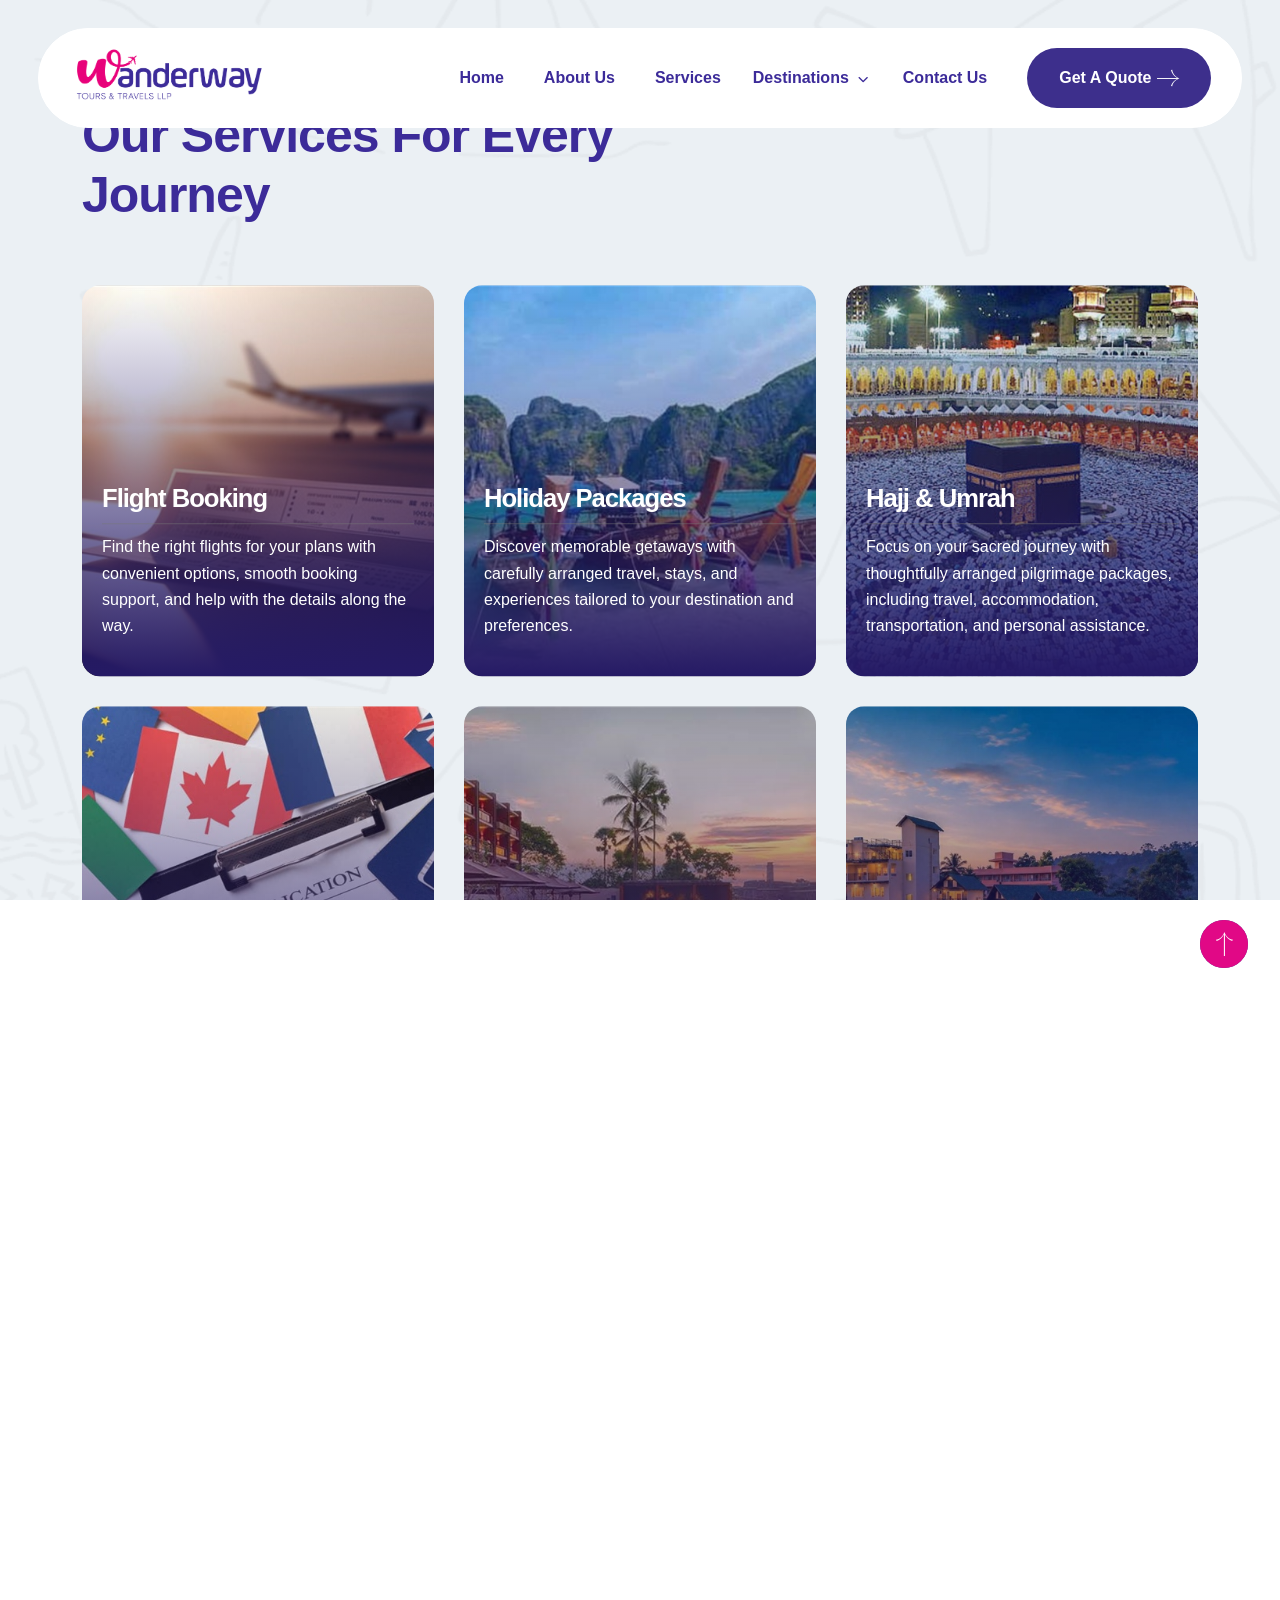
<file: services.html>
<!DOCTYPE html>
<html lang="en">

<head>
   <meta charset="utf-8">
   <meta name="viewport" content="width=device-width, initial-scale=1">
   <meta name="description" content="Wanderway Tours & Travels LLP">

   <!-- Title & Favicon -->
   <title>Our Services | Wanderway Tours &amp; Travels LLP</title>
   <link rel="shortcut icon" href="assets/favicon-optimized.png" type="image/png">
  <script type="module" crossorigin src="assets/script.js"></script>
  <link rel="stylesheet" crossorigin href="assets/style.css">
  <link rel="stylesheet" href="assets/mobile-fixes.css">
</head>

<body>

   <!-- ====== Right Side Offcanvas ====== -->

   <!-- ====== Search Form Overlay ====== -->
   <div class="search-bg-overlay" id="searchOverlay"></div>

   <!-- ====== Search Form Popup ====== -->
   <div class="search-form-popup">
      <h2 class="mb-5 display-6 fw-bold text-white">How can I help you, Today?</h2>
      <button type="button" class="close-btn" id="searchClose" aria-label="Close">
         <i class="ti ti-x"></i>
      </button>
      <form class="search-form">
         <input type="search" class="form-control" placeholder="Search...">
         <button type="submit" class="btn btn-primary d-none"><i class="ti ti-search"></i></button>
      </form>
   </div>

   <!-- ====== Header Area ====== -->
   <header class="header-area style-three">
      <div class="container-fluid">
         <nav class="navbar navbar-expand-xl">
            <!-- Navbar Brand -->
            <a class="navbar-brand" href="index.html">
               <img src="assets/logo-1.webp" alt="" decoding="async">
            </a>

            <!-- Navbar Toggler -->
            <button class="navbar-toggler" type="button" data-bs-toggle="collapse" data-bs-target="#touriaNav"
               aria-controls="touriaNav" aria-expanded="false" aria-label="Toggle navigation">
               <i class="ti ti-menu-deep"></i>
            </button>

            <!-- Navbar Nav -->
            <div class="collapse justify-content-xl-end navbar-collapse" id="touriaNav">
               <ul class="navbar-nav align-items-xl-center navbar-nav-scroll">
                  <li class="nav-item">
                     <a class="nav-link" href="index.html">Home</a>
                  </li>
                  <li class="nav-item">
                     <a class="nav-link" href="about-us.html">About Us</a>
                  </li>
                  <li class="nav-item">
                     <a class="nav-link" href="services.html">Services</a>
                  </li>
                  <li class="tourly-dd">
                    <a href="#">Destinations <i class="ti ti-chevron-down"></i></a>
                    <ul class="tourly-dd-menu">
                      <li><a href="destination.html?place=bangkok">Thailand, Bangkok</a></li>
                      <li><a href="destination.html?place=paris">Paris, France</a></li>
                      <li><a href="destination.html?place=tokyo">Tokyo, Japan</a></li>
                      <li><a href="destination.html?place=azerbaijan">Azerbaijan</a></li>
                    </ul>
                  </li>
                  <li class="nav-item">
                     <a class="nav-link" href="contact.html">Contact Us</a>
                  </li>
               </ul>

               <!-- Header Navigation -->
               <div class="header-navigation d-flex flex-wrap align-items-center gap-3 mt-4 mt-xl-0">

                  <!-- Get A Quote -->
                  <a class="btn btn-primary" href="https://wa.me/919947540340">Get a Quote <i class="icon-arrow-right"></i></a>
               </div>
            </div>
         </nav>
      </div>
   </header>

   
   <!-- ====== Smooth Wrapper ====== -->
   <div id="smooth-wrapper">
      <div id="smooth-content">

         <!-- ====== Breadcrumb Section ====== -->
         <div class="breadcrumb-section bg-img jarallax" style="background-image: url('assets/97-4pYTyMSj.jpg');">
            <div class="container">
               <!-- Breadcrumb Content -->
               <div class="breadcrumb-content">
                  <div class="divider"></div>
                  <h1>Our Services</h1>
                  <ul class="list-unstyled">
                     <li><a href="index.html">Home</a></li>
                     <li>Services</li>
                  </ul>
               </div>
            </div>

            <!-- Divider -->
            <div class="divider"></div>
         </div>

         <!-- ====== Popular Package Section ====== -->
            <section class="popular-package-section bg-secondary bg-img"
                style="background-image: url('assets/shape11-B8gt75Bp.webp');">
                <!-- Divider -->
                <div class="divider"></div>

                <!-- Section Heading -->
                <div class="container">
                    <div class="row g-5 align-items-end">
                        <!-- Section Heading -->
                        <div class="col-12 col-sm-6">
                            <div class="section-heading">
                                <span class="sub-title">Travel Made Simple</span>
                                <h2 class="mb-0">Our Services for Every Journey</h2>
                            </div>
                        </div>
                    </div>
                </div>

                <!-- Divider -->
                <div class="divider-sm"></div>

                <div class="container">
                    <div class="row g-4">
                            <!-- Slide Item -->
                            <div class="col-12 col-sm-6 col-lg-4">
                                <div class="destination-box-items mt-0">
                                    <div class="destination-image">
                                        <img src="assets/img/service-img/flight-booking.jpg" alt="Airplane and flight ticket at sunset" decoding="async">
                                    </div>
                                    <div class="destination-content">
                                        <h3><a href="services.html">Flight Booking</a></h3>
                                        <p class="destination-desc">Find the right flights for your plans with convenient options, smooth booking support, and help with the details along the way.</p>
                                    </div>
                                </div>
                            </div>

                            <!-- Slide Item -->
                            <div class="col-12 col-sm-6 col-lg-4">
                                <div class="destination-box-items mt-0">
                                    <div class="destination-image">
                                        <img src="assets/img/service-img/holiday-packages.jpg" alt="Long-tail boats in a tropical lagoon" decoding="async" loading="lazy">
                                    </div>
                                    <div class="destination-content">
                                        <h3><a href="services.html">Holiday Packages</a></h3>
                                        <p class="destination-desc">Discover memorable getaways with carefully arranged travel, stays, and experiences tailored to your destination and preferences.</p>
                                    </div>
                                </div>
                            </div>

                            <!-- Slide Item -->
                            <div class="col-12 col-sm-6 col-lg-4">
                                <div class="destination-box-items mt-0">
                                    <div class="destination-image">
                                        <img src="assets/img/service-img/hajj-umrah.jpg" alt="Kaaba surrounded by worshippers at night" decoding="async" loading="lazy">
                                    </div>
                                    <div class="destination-content">
                                        <h3><a href="services.html">Hajj &amp; Umrah</a></h3>
                                        <p class="destination-desc">Focus on your sacred journey with thoughtfully arranged pilgrimage packages, including travel, accommodation, transportation, and personal assistance.</p>
                                    </div>
                                </div>
                            </div>

                            <!-- Slide Item -->
                            <div class="col-12 col-sm-6 col-lg-4">
                                <div class="destination-box-items mt-0">
                                    <div class="destination-image">
                                        <img src="assets/img/service-img/visa-assistance.jpg" alt="Visa application with passports and country flags" decoding="async" loading="lazy">
                                    </div>
                                    <div class="destination-content">
                                        <h3><a href="services.html">Visa Assistance</a></h3>
                                        <p class="destination-desc">Get guidance with visa requirements, application steps, and essential documents, so you can prepare for your international journey with greater confidence.</p>
                                    </div>
                                </div>
                            </div>

                            <!-- Slide Item -->
                            <div class="col-12 col-sm-6 col-lg-4">
                                <div class="destination-box-items mt-0">
                                    <div class="destination-image">
                                        <img src="assets/img/service-img/hotel-booking.jpg" alt="Resort hotel with pool at sunset" decoding="async" loading="lazy">
                                    </div>
                                    <div class="destination-content">
                                        <h3><a href="services.html">Hotel Booking</a></h3>
                                        <p class="destination-desc">Find a comfortable hotel that matches your destination, preferences, and budget, with booking support to help make planning your stay easier.</p>
                                    </div>
                                </div>
                            </div>

                            <!-- Slide Item -->
                            <div class="col-12 col-sm-6 col-lg-4">
                                <div class="destination-box-items mt-0">
                                    <div class="destination-image">
                                        <img src="assets/img/service-img/resort-booking.jpg" alt="Resort cabins on a hillside at sunset" decoding="async" loading="lazy">
                                    </div>
                                    <div class="destination-content">
                                        <h3><a href="services.html">Resort Booking</a></h3>
                                        <p class="destination-desc">Choose a relaxing resort suited to your travel style, preferred amenities, and budget, and enjoy a stay planned around your ideal getaway.</p>
                                    </div>
                                </div>
                            </div>

                            <!-- Slide Item -->
                            <div class="col-12 col-sm-6 col-lg-4">
                                <div class="destination-box-items mt-0">
                                    <div class="destination-image">
                                        <img src="assets/img/service-img/train-bus-tickets.jpg" alt="Vande Bharat Express train at a station" decoding="async" loading="lazy">
                                    </div>
                                    <div class="destination-content">
                                        <h3><a href="services.html">Train &amp; Bus Tickets</a></h3>
                                        <p class="destination-desc">Plan your journey with convenient train and bus options that suit your route and schedule, with support to make ticket booking simpler.</p>
                                    </div>
                                </div>
                            </div>

                            <!-- Slide Item -->
                            <div class="col-12 col-sm-6 col-lg-4">
                                <div class="destination-box-items mt-0">
                                    <div class="destination-image">
                                        <img src="assets/img/service-img/adventure-camps.jpg" alt="Adventure camp beside a mountain lake" decoding="async" loading="lazy">
                                    </div>
                                    <div class="destination-content">
                                        <h3><a href="services.html">Adventure Camps</a></h3>
                                        <p class="destination-desc">Enjoy an outdoor escape with scenic camp settings and engaging activities, creating a refreshing getaway filled with memorable moments.</p>
                                    </div>
                                </div>
                            </div>

                            <!-- Slide Item -->
                            <div class="col-12 col-sm-6 col-lg-4">
                                <div class="destination-box-items mt-0">
                                    <div class="destination-image">
                                        <img src="assets/img/service-img/tour-packages.jpg" alt="Baku, Azerbaijan skyline at dusk" decoding="async" loading="lazy">
                                    </div>
                                    <div class="destination-content">
                                        <h3><a href="services.html">Tour Packages</a></h3>
                                        <p class="destination-desc">Explore new destinations with thoughtfully planned tour packages, bringing together travel arrangements and experiences suited to your interests.</p>
                                    </div>
                                </div>
                            </div>

                        </div>
                    </div>

<!-- Divider -->
                <div class="divider"></div>
            </section>


         <!-- ====== Footer Section ====== -->
         <footer class="footer-wrapper footer-five jarallax"
            style="background-image: url('assets/96-CnpFBau5.jpg');">
            <!-- Divider -->
            <div class="divider"></div>

            <div class="container">
               <div class="row g-5">
                  <!-- Footer Card -->
                  <div class="col-12 col-sm-6 col-xl-4">
                     <div class="footer-card pe-lg-5">
                        <a href="#" class="footer-logo mb-4">
                           <img src="assets/white_logo.webp" alt="Footer Logo" decoding="async" loading="lazy">
                        </a>
                        <p style="font-size: 16px;" class="mb-4 text-white">Wanderway Tours & Travels helps make every journey easier with thoughtfully planned holidays, reliable bookings, and personalized travel support.</p>
                        <!-- Social Nav -->
                        <div class="social-nav">
                           <a href="https://www.facebook.com/share/p/1CUGpUJz66/">
                              <i class="ti ti-brand-facebook"></i>
                           </a>
                           <a href="https://wa.me/919947540340">
                              <i class="ti ti-brand-whatsapp"></i>
                           </a>
                           <a href="tel:+919947540340">
                              <i class="ti ti-phone"></i>
                           </a>
                           <a href="https://www.instagram.com/wanderway_vvm?utm_source=ig_web_button_share_sheet&cplk=ZDNlZDc0MzIxNw==">
                              <i class="ti ti-brand-instagram"></i>
                           </a>
                        </div>
                     </div>
                  </div>

                  <!-- Footer Card -->
                  <div class="col-12 col-sm-6 col-xl">
                     <div class="footer-card">
                        <div class="mb-5 h5 card-title text-white">Quick Links</div>

                        <!-- Footer Nav -->
                        <ul class="footer-nav">
                           <li><a href="index.html">Home</a></li>
                           <li><a href="about-us.html">About Us</a></li>
                           <li><a href="services.html">Services</a></li>
                           <li><a href="contact.html">Contact Us</a></li>
                        </ul>
                     </div>
                  </div>

                  <!-- Footer Card -->
                  <div class="col-12 col-sm-6 col-xl">
                     <div class="footer-card">
                        <div class="mb-5 h5 card-title text-white">Destinations</div>

                        <!-- Footer Nav -->
                        <ul class="footer-nav">
                           <li><a href="destination.html?place=bangkok">Thailand, Bangkok</a></li>
                           <li><a href="destination.html?place=paris">Paris, France</a></li>
                           <li><a href="destination.html?place=tokyo">Tokyo, Japan</a></li>
                           <li><a href="destination.html?place=azerbaijan">Azerbaijan</a></li>
                        </ul>
                     </div>
                  </div>

                  <!-- Footer Card -->
                  <div class="col-12 col-sm-6 col-xl-3">
                     <div class="footer-card">
                        <div class="mb-5 h5 card-title text-white">Contact Us</div>

                        <div class="d-flex flex-column gap-4">
                           <!-- Contact Card -->
                           <div class="footer-contact-card">
                              <div class="icon">
                                 <i class="ti ti-map-pin"></i>
                              </div>
                              <p class="mb-0 text-white">Calicut Road, Valluvambram, Malappuram, 673642</p>
                           </div>

                           <!-- Contact Card -->
                           <div class="footer-contact-card">
                              <div class="icon">
                                 <i class="ti ti-mail"></i>
                              </div>
                              <p class="mb-0 text-white">wanderwayllp@gmail.com</p>
                           </div>

                           <!-- Contact Card -->
                           <div class="footer-contact-card">
                              <div class="icon">
                                 <i class="ti ti-phone"></i>
                              </div>
                              <p class="mb-0 text-white">+91 9947540340<br>+91 8111824002</p>
                           </div>
                        </div>
                     </div>
                  </div>
               </div>
            </div>

            <!-- Divider -->
            <div class="divider"></div>

            <!-- Copyright -->
            <div class="copyright-wrapper border-top">
               <div class="container">
                  <div class="row align-items-center">
                     <!-- Copyright -->
                     <div class="col-12 col-md-12">
                        <p class="mb-3 mb-md-0 copyright">Copyright © <span id="year"></span> <a href="#"> Wanderway Tours & Travels LLP</a>
                           All rights reserved. Made with ❤ by <a href="https://www.instagram.com/saninn.cp/#"> Indexo Tech</a></p>
                     </div>
                  </div>
               </div>
            </div>
         </footer>

      </div>
   </div>

   <!-- ====== Scroll To Top ====== -->
   <button id="scrollTopButton" class="tourly-scrolltop scrolltop-hide">
      <i class="icon-arrow-up"></i>
   </button>

   <!-- ====== Main JS ====== -->
</body>

</html>
</file>
<file: assets/style.css>
@charset "UTF-8";
@import "https://fonts.googleapis.com/css2?family=Montez&amp;family=Sora:wght@100..800&amp;display=swap"; /*!
* Tabler Icons 3.34.0 by tabler - https://tabler.io
* License - https://github.com/tabler/tabler-icons/blob/master/LICENSE
*/
@font-face {
  font-family: tabler-icons;
  font-style: normal;
  font-weight: 400;
  src:
    url(tabler-icons-P9EZA0U-8aff.woff2?v3.34.0) format("woff2"),
    url(tabler-icons-CjtRj09Zd41d.woff?) format("woff"),
    url(tabler-icons-CcKWk9Q78aff.ttf?v3.34.0) format("truetype");
}
.ti {
  font-family: tabler-icons !important;
  speak: none;
  font-style: normal;
  font-weight: 400;
  font-variant: normal;
  text-transform: none;
  line-height: 1;
  -webkit-font-smoothing: antialiased;
  -moz-osx-font-smoothing: grayscale;
}
.ti-brand-facebook:before {
  content: "";
}
.ti-brand-instagram:before {
  content: "";
}
.ti-brand-linkedin:before {
  content: "";
}
.ti-brand-whatsapp:before {
  content: "";
}
.ti-brand-x:before {
  content: "ﰏ";
}
.ti-capture:before {
  content: "";
}
.ti-check:before {
  content: "";
}
.ti-chevron-down:before {
  content: "";
}
.ti-chevron-left:before {
  content: "";
}
.ti-chevron-right:before {
  content: "";
}
.ti-cookie:before {
  content: "ﶱ";
}
.ti-mail:before {
  content: "";
}
.ti-map-pin:before {
  content: "";
}
.ti-menu-deep:before {
  content: "﫻";
}
.ti-phone:before {
  content: "";
}
.ti-search:before {
  content: "";
}
.ti-shield-half:before {
  content: "";
}
.ti-star-filled:before {
  content: "";
}
.ti-user:before {
  content: "";
}
.ti-world-star:before {
  content: "里";
}
.ti-x:before {
  content: "";
}
@font-face {
  font-family: Glyphter;
  src: url([data-uri]);
  src:
    url([data-uri])
      format("embedded-opentype"),
    url([data-uri])
      format("woff"),
    url([data-uri])
      format("truetype"),
    url(./Glyphter-fsjuEAUV.svg#Glyphter) format("svg");
  font-weight: 400;
  font-style: normal;
}
[class*="icon-"] {
  line-height: 0.6 !important;
}
[class*="icon-"]:before {
  display: inline-block;
  font-family: Glyphter;
  font-style: normal;
  font-weight: 400;
  line-height: 1;
  -webkit-font-smoothing: antialiased;
  -moz-osx-font-smoothing: grayscale;
}
.icon-arrow-up:before {
  content: "A";
}
.icon-arrow-left:before {
  content: "C";
}
.icon-arrow-right:before {
  content: "D";
} /*!
* Bootstrap  v5.3.8 (https://getbootstrap.com/)
* Copyright 2011-2025 The Bootstrap Authors
* Licensed under MIT (https://github.com/twbs/bootstrap/blob/main/LICENSE)
*/
:root,
[data-bs-theme="light"] {
  --bs-blue: #0d6efd;
  --bs-indigo: #6610f2;
  --bs-purple: #6f42c1;
  --bs-pink: #d63384;
  --bs-red: #dc3545;
  --bs-orange: #fd7e14;
  --bs-yellow: #ffc107;
  --bs-green: #198754;
  --bs-teal: #20c997;
  --bs-cyan: #0dcaf0;
  --bs-black: #000;
  --bs-white: #fff;
  --bs-gray: #6c757d;
  --bs-gray-dark: #343a40;
  --bs-gray-100: #f8f9fa;
  --bs-gray-200: #e9ecef;
  --bs-gray-300: #dee2e6;
  --bs-gray-400: #ced4da;
  --bs-gray-500: #adb5bd;
  --bs-gray-600: #6c757d;
  --bs-gray-700: #495057;
  --bs-gray-800: #343a40;
  --bs-gray-900: #212529;
  --bs-primary: #0d6efd;
  --bs-secondary: #6c757d;
  --bs-success: #198754;
  --bs-info: #0dcaf0;
  --bs-warning:  #e10886;
  --bs-danger: #dc3545;
  --bs-light: #f8f9fa;
  --bs-dark: #212529;
  --bs-primary-rgb: 13, 110, 253;
  --bs-secondary-rgb: 108, 117, 125;
  --bs-success-rgb: 25, 135, 84;
  --bs-info-rgb: 13, 202, 240;
  --bs-warning-rgb: 255, 193, 7;
  --bs-danger-rgb: 220, 53, 69;
  --bs-light-rgb: 248, 249, 250;
  --bs-dark-rgb: 33, 37, 41;
  --bs-primary-text-emphasis: #052c65;
  --bs-secondary-text-emphasis: #2b2f32;
  --bs-success-text-emphasis: #0a3622;
  --bs-info-text-emphasis: #055160;
  --bs-warning-text-emphasis: #664d03;
  --bs-danger-text-emphasis: #58151c;
  --bs-light-text-emphasis: #495057;
  --bs-dark-text-emphasis: #495057;
  --bs-primary-bg-subtle: #cfe2ff;
  --bs-secondary-bg-subtle: #e2e3e5;
  --bs-success-bg-subtle: #d1e7dd;
  --bs-info-bg-subtle: #cff4fc;
  --bs-warning-bg-subtle: #fff3cd;
  --bs-danger-bg-subtle: #f8d7da;
  --bs-light-bg-subtle: #fcfcfd;
  --bs-dark-bg-subtle: #ced4da;
  --bs-primary-border-subtle: #9ec5fe;
  --bs-secondary-border-subtle: #c4c8cb;
  --bs-success-border-subtle: #a3cfbb;
  --bs-info-border-subtle: #9eeaf9;
  --bs-warning-border-subtle: #ffe69c;
  --bs-danger-border-subtle: #f1aeb5;
  --bs-light-border-subtle: #e9ecef;
  --bs-dark-border-subtle: #adb5bd;
  --bs-white-rgb: 255, 255, 255;
  --bs-black-rgb: 0, 0, 0;
  --bs-font-sans-serif:
    system-ui, -apple-system, "Segoe UI", Roboto, "Helvetica Neue", "Noto Sans",
    "Liberation Sans", Arial, sans-serif, "Apple Color Emoji", "Segoe UI Emoji",
    "Segoe UI Symbol", "Noto Color Emoji";
  --bs-font-monospace:
    SFMono-Regular, Menlo, Monaco, Consolas, "Liberation Mono", "Courier New",
    monospace;
  --bs-gradient: linear-gradient(
    180deg,
    rgba(255, 255, 255, 0.15),
    rgba(255, 255, 255, 0)
  );
  --bs-body-font-family: var(--bs-font-sans-serif);
  --bs-body-font-size: 1rem;
  --bs-body-font-weight: 400;
  --bs-body-line-height: 1.5;
  --bs-body-color: #212529;
  --bs-body-color-rgb: 33, 37, 41;
  --bs-body-bg: #fff;
  --bs-body-bg-rgb: 255, 255, 255;
  --bs-emphasis-color: #000;
  --bs-emphasis-color-rgb: 0, 0, 0;
  --bs-secondary-color: rgba(33, 37, 41, 0.75);
  --bs-secondary-color-rgb: 33, 37, 41;
  --bs-secondary-bg: #e9ecef;
  --bs-secondary-bg-rgb: 233, 236, 239;
  --bs-tertiary-color: rgba(33, 37, 41, 0.5);
  --bs-tertiary-color-rgb: 33, 37, 41;
  --bs-tertiary-bg: #f8f9fa;
  --bs-tertiary-bg-rgb: 248, 249, 250;
  --bs-heading-color: inherit;
  --bs-link-color: #0d6efd;
  --bs-link-color-rgb: 13, 110, 253;
  --bs-link-decoration: underline;
  --bs-link-hover-color: #0a58ca;
  --bs-link-hover-color-rgb: 10, 88, 202;
  --bs-code-color: #d63384;
  --bs-highlight-color: #212529;
  --bs-highlight-bg: #fff3cd;
  --bs-border-width: 1px;
  --bs-border-style: solid;
  --bs-border-color: #dee2e6;
  --bs-border-color-translucent: rgba(0, 0, 0, 0.175);
  --bs-border-radius: 0.375rem;
  --bs-border-radius-sm: 0.25rem;
  --bs-border-radius-lg: 0.5rem;
  --bs-border-radius-xl: 1rem;
  --bs-border-radius-xxl: 2rem;
  --bs-border-radius-2xl: var(--bs-border-radius-xxl);
  --bs-border-radius-pill: 50rem;
  --bs-box-shadow: 0 0.5rem 1rem rgba(0, 0, 0, 0.15);
  --bs-box-shadow-sm: 0 0.125rem 0.25rem rgba(0, 0, 0, 0.075);
  --bs-box-shadow-lg: 0 1rem 3rem rgba(0, 0, 0, 0.175);
  --bs-box-shadow-inset: inset 0 1px 2px rgba(0, 0, 0, 0.075);
  --bs-focus-ring-width: 0.25rem;
  --bs-focus-ring-opacity: 0.25;
  --bs-focus-ring-color: rgba(13, 110, 253, 0.25);
  --bs-form-valid-color: #198754;
  --bs-form-valid-border-color: #198754;
  --bs-form-invalid-color: #dc3545;
  --bs-form-invalid-border-color: #dc3545;
}
[data-bs-theme="dark"] {
  color-scheme: dark;
  --bs-body-color: #dee2e6;
  --bs-body-color-rgb: 222, 226, 230;
  --bs-body-bg: #212529;
  --bs-body-bg-rgb: 33, 37, 41;
  --bs-emphasis-color: #fff;
  --bs-emphasis-color-rgb: 255, 255, 255;
  --bs-secondary-color: rgba(222, 226, 230, 0.75);
  --bs-secondary-color-rgb: 222, 226, 230;
  --bs-secondary-bg: #343a40;
  --bs-secondary-bg-rgb: 52, 58, 64;
  --bs-tertiary-color: rgba(222, 226, 230, 0.5);
  --bs-tertiary-color-rgb: 222, 226, 230;
  --bs-tertiary-bg: #2b3035;
  --bs-tertiary-bg-rgb: 43, 48, 53;
  --bs-primary-text-emphasis: #6ea8fe;
  --bs-secondary-text-emphasis: #a7acb1;
  --bs-success-text-emphasis: #75b798;
  --bs-info-text-emphasis: #6edff6;
  --bs-warning-text-emphasis: #ffda6a;
  --bs-danger-text-emphasis: #ea868f;
  --bs-light-text-emphasis: #f8f9fa;
  --bs-dark-text-emphasis: #dee2e6;
  --bs-primary-bg-subtle: #031633;
  --bs-secondary-bg-subtle: #161719;
  --bs-success-bg-subtle: #051b11;
  --bs-info-bg-subtle: #032830;
  --bs-warning-bg-subtle: #332701;
  --bs-danger-bg-subtle: #2c0b0e;
  --bs-light-bg-subtle: #343a40;
  --bs-dark-bg-subtle: #1a1d20;
  --bs-primary-border-subtle: #084298;
  --bs-secondary-border-subtle: #41464b;
  --bs-success-border-subtle: #0f5132;
  --bs-info-border-subtle: #087990;
  --bs-warning-border-subtle: #997404;
  --bs-danger-border-subtle: #842029;
  --bs-light-border-subtle: #495057;
  --bs-dark-border-subtle: #343a40;
  --bs-heading-color: inherit;
  --bs-link-color: #6ea8fe;
  --bs-link-hover-color: #8bb9fe;
  --bs-link-color-rgb: 110, 168, 254;
  --bs-link-hover-color-rgb: 139, 185, 254;
  --bs-code-color: #e685b5;
  --bs-highlight-color: #dee2e6;
  --bs-highlight-bg: #664d03;
  --bs-border-color: #495057;
  --bs-border-color-translucent: rgba(255, 255, 255, 0.15);
  --bs-form-valid-color: #75b798;
  --bs-form-valid-border-color: #75b798;
  --bs-form-invalid-color: #ea868f;
  --bs-form-invalid-border-color: #ea868f;
}
*,
:after,
:before {
  box-sizing: border-box;
}
@media (prefers-reduced-motion: no-preference) {
  :root {
    scroll-behavior: smooth;
  }
}
body {
  margin: 0;
  font-family: var(--bs-body-font-family);
  font-size: var(--bs-body-font-size);
  font-weight: var(--bs-body-font-weight);
  line-height: var(--bs-body-line-height);
  color: var(--bs-body-color);
  text-align: var(--bs-body-text-align);
  background-color: var(--bs-body-bg);
  -webkit-text-size-adjust: 100%;
  -webkit-tap-highlight-color: transparent;
}
hr {
  margin: 1rem 0;
  color: inherit;
  border: 0;
  border-top: var(--bs-border-width) solid;
  opacity: 0.25;
}
.h1,
.h2,
.h3,
.h4,
.h5,
.h6,
h1,
h2,
h3,
h4,
h5,
h6 {
  margin-top: 0;
  margin-bottom: 0.5rem;
  font-weight: 500;
  line-height: 1.2;
  color: var(--bs-heading-color);
}
.h1,
h1 {
  font-size: calc(1.375rem + 1.5vw);
}
@media (min-width: 1200px) {
  .h1,
  h1 {
    font-size: 2.5rem;
  }
}
.h2,
h2 {
  font-size: calc(1.325rem + 0.9vw);
}
@media (min-width: 1200px) {
  .h2,
  h2 {
    font-size: 2rem;
  }
}
.h3,
h3 {
  font-size: calc(1.3rem + 0.6vw);
}
@media (min-width: 1200px) {
  .h3,
  h3 {
    font-size: 1.75rem;
  }
}
.h4,
h4 {
  font-size: calc(1.275rem + 0.3vw);
}
@media (min-width: 1200px) {
  .h4,
  h4 {
    font-size: 1.5rem;
  }
}
.h5,
h5 {
  font-size: 1.25rem;
}
.h6,
h6 {
  font-size: 1rem;
}
p {
  margin-top: 0;
  margin-bottom: 1rem;
}
abbr[title] {
  -webkit-text-decoration: underline dotted;
  text-decoration: underline dotted;
  cursor: help;
  -webkit-text-decoration-skip-ink: none;
  text-decoration-skip-ink: none;
}
address {
  margin-bottom: 1rem;
  font-style: normal;
  line-height: inherit;
}
ol,
ul {
  padding-left: 2rem;
}
dl,
ol,
ul {
  margin-top: 0;
  margin-bottom: 1rem;
}
ol ol,
ol ul,
ul ol,
ul ul {
  margin-bottom: 0;
}
dt {
  font-weight: 700;
}
dd {
  margin-bottom: 0.5rem;
  margin-left: 0;
}
blockquote {
  margin: 0 0 1rem;
}
b,
strong {
  font-weight: bolder;
}
.small,
small {
  font-size: 0.875em;
}
mark {
  padding: 0.1875em;
  color: var(--bs-highlight-color);
  background-color: var(--bs-highlight-bg);
}
sub,
sup {
  position: relative;
  font-size: 0.75em;
  line-height: 0;
  vertical-align: baseline;
}
sub {
  bottom: -0.25em;
}
sup {
  top: -0.5em;
}
a {
  color: rgba(var(--bs-link-color-rgb), var(--bs-link-opacity, 1));
  text-decoration: underline;
}
a:hover {
  --bs-link-color-rgb: var(--bs-link-hover-color-rgb);
}
a:not([href]):not([class]),
a:not([href]):not([class]):hover {
  color: inherit;
  text-decoration: none;
}
code,
kbd,
pre,
samp {
  font-family: var(--bs-font-monospace);
  font-size: 1em;
}
pre {
  display: block;
  margin-top: 0;
  margin-bottom: 1rem;
  overflow: auto;
  font-size: 0.875em;
}
pre code {
  font-size: inherit;
  color: inherit;
  word-break: normal;
}
code {
  font-size: 0.875em;
  color: var(--bs-code-color);
  word-wrap: break-word;
}
a > code {
  color: inherit;
}
kbd {
  padding: 0.1875rem 0.375rem;
  font-size: 0.875em;
  color: var(--bs-body-bg);
  background-color: var(--bs-body-color);
  border-radius: 0.25rem;
}
kbd kbd {
  padding: 0;
  font-size: 1em;
}
figure {
  margin: 0 0 1rem;
}
img,
svg {
  vertical-align: middle;
}
table {
  caption-side: bottom;
  border-collapse: collapse;
}
caption {
  padding-top: 0.5rem;
  padding-bottom: 0.5rem;
  color: var(--bs-secondary-color);
  text-align: left;
}
th {
  text-align: inherit;
  text-align: -webkit-match-parent;
}
tbody,
td,
tfoot,
th,
thead,
tr {
  border-color: inherit;
  border-style: solid;
  border-width: 0;
}
label {
  display: inline-block;
}
button {
  border-radius: 0;
}
button:focus:not(:focus-visible) {
  outline: 0;
}
button,
input,
optgroup,
select,
textarea {
  margin: 0;
  font-family: inherit;
  font-size: inherit;
  line-height: inherit;
}
button,
select {
  text-transform: none;
}
[role="button"] {
  cursor: pointer;
}
select {
  word-wrap: normal;
}
select:disabled {
  opacity: 1;
}
[list]:not([type="date"]):not([type="datetime-local"]):not([type="month"]):not(
    [type="week"]
  ):not([type="time"])::-webkit-calendar-picker-indicator {
  display: none !important;
}
[type="button"],
[type="reset"],
[type="submit"],
button {
  -webkit-appearance: button;
}
[type="button"]:not(:disabled),
[type="reset"]:not(:disabled),
[type="submit"]:not(:disabled),
button:not(:disabled) {
  cursor: pointer;
}
::-moz-focus-inner {
  padding: 0;
  border-style: none;
}
textarea {
  resize: vertical;
}
fieldset {
  min-width: 0;
  padding: 0;
  margin: 0;
  border: 0;
}
legend {
  float: left;
  width: 100%;
  padding: 0;
  margin-bottom: 0.5rem;
  line-height: inherit;
  font-size: calc(1.275rem + 0.3vw);
}
@media (min-width: 1200px) {
  legend {
    font-size: 1.5rem;
  }
}
legend + * {
  clear: left;
}
::-webkit-datetime-edit-day-field,
::-webkit-datetime-edit-fields-wrapper,
::-webkit-datetime-edit-hour-field,
::-webkit-datetime-edit-minute,
::-webkit-datetime-edit-month-field,
::-webkit-datetime-edit-text,
::-webkit-datetime-edit-year-field {
  padding: 0;
}
::-webkit-inner-spin-button {
  height: auto;
}
[type="search"] {
  -webkit-appearance: textfield;
  outline-offset: -2px;
}
[type="search"]::-webkit-search-cancel-button {
  cursor: pointer;
  filter: grayscale(1);
}
::-webkit-search-decoration {
  -webkit-appearance: none;
}
::-webkit-color-swatch-wrapper {
  padding: 0;
}
::file-selector-button {
  font: inherit;
  -webkit-appearance: button;
}
output {
  display: inline-block;
}
iframe {
  border: 0;
}
summary {
  display: list-item;
  cursor: pointer;
}
progress {
  vertical-align: baseline;
}
[hidden] {
  display: none !important;
}
@media (min-width: 1200px) {
}
@media (min-width: 1200px) {
}
@media (min-width: 1200px) {
}
@media (min-width: 1200px) {
}
@media (min-width: 1200px) {
}
.display-6 {
  font-weight: 300;
  line-height: 1.2;
  font-size: calc(1.375rem + 1.5vw);
}
@media (min-width: 1200px) {
  .display-6 {
    font-size: 2.5rem;
  }
}
.list-unstyled{
  padding-left: 0;
  list-style: none;
}
.img-fluid {
  max-width: 100%;
  height: auto;
}
.container,
.container-fluid{
  --bs-gutter-x: 1.5rem;
  --bs-gutter-y: 0;
  width: 100%;
  padding-right: calc(var(--bs-gutter-x) * 0.5);
  padding-left: calc(var(--bs-gutter-x) * 0.5);
  margin-right: auto;
  margin-left: auto;
}
@media (min-width: 576px) {
  .container{
    max-width: 540px;
  }
}
@media (min-width: 768px) {
  .container{
    max-width: 720px;
  }
}
@media (min-width: 992px) {
  .container{
    max-width: 960px;
  }
}
@media (min-width: 1200px) {
  .container{
    max-width: 1140px;
  }
}
@media (min-width: 1400px) {
  .container{
    max-width: 1320px;
  }
}
:root {
  --bs-breakpoint-xs: 0;
  --bs-breakpoint-sm: 576px;
  --bs-breakpoint-md: 768px;
  --bs-breakpoint-lg: 992px;
  --bs-breakpoint-xl: 1200px;
  --bs-breakpoint-xxl: 1400px;
}
.row {
  --bs-gutter-x: 1.5rem;
  --bs-gutter-y: 0;
  display: flex;
  flex-wrap: wrap;
  margin-top: calc(-1 * var(--bs-gutter-y));
  margin-right: calc(-0.5 * var(--bs-gutter-x));
  margin-left: calc(-0.5 * var(--bs-gutter-x));
}
.row > * {
  flex-shrink: 0;
  width: 100%;
  max-width: 100%;
  padding-right: calc(var(--bs-gutter-x) * 0.5);
  padding-left: calc(var(--bs-gutter-x) * 0.5);
  margin-top: var(--bs-gutter-y);
}
.col {
  flex: 1 0 0;
}
.col-12 {
  flex: 0 0 auto;
  width: 100%;
}
.g-0{
  --bs-gutter-x: 0;
}
.g-0{
  --bs-gutter-y: 0;
}
.g-1{
  --bs-gutter-x: 0.25rem;
}
.g-1{
  --bs-gutter-y: 0.25rem;
}
.g-4{
  --bs-gutter-x: 1.5rem;
}
.g-4{
  --bs-gutter-y: 1.5rem;
}
.g-5{
  --bs-gutter-x: 3rem;
}
.g-5{
  --bs-gutter-y: 3rem;
}
@media (min-width: 576px) {
  .col-sm-6 {
    flex: 0 0 auto;
    width: 50%;
  }
  .col-sm-9 {
    flex: 0 0 auto;
    width: 75%;
  }
  .col-sm-10 {
    flex: 0 0 auto;
    width: 83.33333333%;
  }
  .offset-sm-1 {
    margin-left: 8.33333333%;
  }
}
@media (min-width: 768px) {
  .col-md-6 {
    flex: 0 0 auto;
    width: 50%;
  }
  .col-md-8 {
    flex: 0 0 auto;
    width: 66.66666667%;
  }
  .col-md-12 {
    flex: 0 0 auto;
    width: 100%;
  }
}
@media (min-width: 992px) {
  .col-lg {
    flex: 1 0 0;
  }
  .col-lg-3 {
    flex: 0 0 auto;
    width: 25%;
  }
  .col-lg-4 {
    flex: 0 0 auto;
    width: 33.33333333%;
  }
  .col-lg-6 {
    flex: 0 0 auto;
    width: 50%;
  }
  .col-lg-8 {
    flex: 0 0 auto;
    width: 66.66666667%;
  }
}
@media (min-width: 1200px) {
  .col-xl {
    flex: 1 0 0;
  }
  .col-xl-2 {
    flex: 0 0 auto;
    width: 16.66666667%;
  }
  .col-xl-3 {
    flex: 0 0 auto;
    width: 25%;
  }
  .col-xl-4 {
    flex: 0 0 auto;
    width: 33.33333333%;
  }
  .col-xl-6 {
    flex: 0 0 auto;
    width: 50%;
  }
  .col-xl-10 {
    flex: 0 0 auto;
    width: 83.33333333%;
  }
  .offset-xl-1 {
    margin-left: 8.33333333%;
  }
}
@media (min-width: 1400px) {
  .offset-xxl-0 {
    margin-left: 0;
  }
}
.table {
  --bs-table-color-type: initial;
  --bs-table-bg-type: initial;
  --bs-table-color-state: initial;
  --bs-table-bg-state: initial;
  --bs-table-color: var(--bs-emphasis-color);
  --bs-table-bg: var(--bs-body-bg);
  --bs-table-border-color: var(--bs-border-color);
  --bs-table-accent-bg: transparent;
  --bs-table-striped-color: var(--bs-emphasis-color);
  --bs-table-striped-bg: rgba(var(--bs-emphasis-color-rgb), 0.05);
  --bs-table-active-color: var(--bs-emphasis-color);
  --bs-table-active-bg: rgba(var(--bs-emphasis-color-rgb), 0.1);
  --bs-table-hover-color: var(--bs-emphasis-color);
  --bs-table-hover-bg: rgba(var(--bs-emphasis-color-rgb), 0.075);
  width: 100%;
  margin-bottom: 1rem;
  vertical-align: top;
  border-color: var(--bs-table-border-color);
}
.table > :not(caption) > * > * {
  padding: 0.5rem;
  color: var(
    --bs-table-color-state,
    var(--bs-table-color-type, var(--bs-table-color))
  );
  background-color: var(--bs-table-bg);
  border-bottom-width: var(--bs-border-width);
  box-shadow: inset 0 0 0 9999px
    var(--bs-table-bg-state, var(--bs-table-bg-type, var(--bs-table-accent-bg)));
}
.table > tbody {
  vertical-align: inherit;
}
.table > thead {
  vertical-align: bottom;
}
@media (max-width: 575.98px) {
}
@media (max-width: 767.98px) {
}
@media (max-width: 991.98px) {
}
@media (max-width: 1199.98px) {
}
@media (max-width: 1399.98px) {
}
.form-control {
  display: block;
  width: 100%;
  padding: 0.375rem 0.75rem;
  font-size: 1rem;
  font-weight: 400;
  line-height: 1.5;
  color: var(--bs-body-color);
  -webkit-appearance: none;
  -moz-appearance: none;
  appearance: none;
  background-color: var(--bs-body-bg);
  background-clip: padding-box;
  border: var(--bs-border-width) solid var(--bs-border-color);
  border-radius: var(--bs-border-radius);
  transition:
    border-color 0.15s ease-in-out,
    box-shadow 0.15s ease-in-out;
}
@media (prefers-reduced-motion: reduce) {
  .form-control {
    transition: none;
  }
}
.form-control[type="file"] {
  overflow: hidden;
}
.form-control[type="file"]:not(:disabled):not([readonly]) {
  cursor: pointer;
}
.form-control:focus {
  color: var(--bs-body-color);
  background-color: var(--bs-body-bg);
  border-color: #86b7fe;
  outline: 0;
  box-shadow: 0 0 0 0.25rem #0d6efd40;
}
.form-control::-webkit-date-and-time-value {
  min-width: 85px;
  height: 1.5em;
  margin: 0;
}
.form-control::-webkit-datetime-edit {
  display: block;
  padding: 0;
}
.form-control::-moz-placeholder {
  color: var(--bs-secondary-color);
  opacity: 1;
}
.form-control::placeholder {
  color: var(--bs-secondary-color);
  opacity: 1;
}
.form-control:disabled {
  background-color: var(--bs-secondary-bg);
  opacity: 1;
}
.form-control::file-selector-button {
  padding: 0.375rem 0.75rem;
  margin: -0.375rem -0.75rem;
  margin-inline-end: 0.75rem;
  color: var(--bs-body-color);
  background-color: var(--bs-tertiary-bg);
  pointer-events: none;
  border-color: inherit;
  border-style: solid;
  border-width: 0;
  border-inline-end-width: var(--bs-border-width);
  border-radius: 0;
  transition:
    color 0.15s ease-in-out,
    background-color 0.15s ease-in-out,
    border-color 0.15s ease-in-out,
    box-shadow 0.15s ease-in-out;
}
@media (prefers-reduced-motion: reduce) {
  .form-control::file-selector-button {
    transition: none;
  }
}
.form-control:hover:not(:disabled):not([readonly])::file-selector-button {
  background-color: var(--bs-secondary-bg);
}
textarea.form-control {
  min-height: calc(1.5em + 0.75rem + calc(var(--bs-border-width) * 2));
}
textarea.form-control-sm {
  min-height: calc(1.5em + 0.5rem + calc(var(--bs-border-width) * 2));
}
textarea.form-control-lg {
  min-height: calc(1.5em + 1rem + calc(var(--bs-border-width) * 2));
}
@media (prefers-reduced-motion: reduce) {
}
@media (prefers-reduced-motion: reduce) {
}
@media (prefers-reduced-motion: reduce) {
}
@media (prefers-reduced-motion: reduce) {
}
@media (prefers-reduced-motion: reduce) {
}
.form-control.is-valid{
  border-color: var(--bs-form-valid-border-color);
  padding-right: calc(1.5em + 0.75rem);
  background-image: url("data:image/svg+xml,%3csvg xmlns='http://www.w3.org/2000/svg' viewBox='0 0 8 8'%3e%3cpath fill='%23198754' d='M2.3 6.73.6 4.53c-.4-1.04.46-1.4 1.1-.8l1.1 1.4 3.4-3.8c.6-.63 1.6-.27 1.2.7l-4 4.6c-.43.5-.8.4-1.1.1'/%3e%3c/svg%3e");
  background-repeat: no-repeat;
  background-position: right calc(0.375em + 0.1875rem) center;
  background-size: calc(0.75em + 0.375rem) calc(0.75em + 0.375rem);
}
.form-control.is-valid:focus{
  border-color: var(--bs-form-valid-border-color);
  box-shadow: 0 0 0 0.25rem rgba(var(--bs-success-rgb), 0.25);
}
textarea.form-control.is-valid {
  padding-right: calc(1.5em + 0.75rem);
  background-position: top calc(0.375em + 0.1875rem) right
    calc(0.375em + 0.1875rem);
}
.form-control.is-invalid{
  border-color: var(--bs-form-invalid-border-color);
  padding-right: calc(1.5em + 0.75rem);
  background-image: url("data:image/svg+xml,%3csvg xmlns='http://www.w3.org/2000/svg' viewBox='0 0 12 12' width='12' height='12' fill='none' stroke='%23dc3545'%3e%3ccircle cx='6' cy='6' r='4.5'/%3e%3cpath stroke-linejoin='round' d='M5.8 3.6h.4L6 6.5z'/%3e%3ccircle cx='6' cy='8.2' r='.6' fill='%23dc3545' stroke='none'/%3e%3c/svg%3e");
  background-repeat: no-repeat;
  background-position: right calc(0.375em + 0.1875rem) center;
  background-size: calc(0.75em + 0.375rem) calc(0.75em + 0.375rem);
}
.form-control.is-invalid:focus{
  border-color: var(--bs-form-invalid-border-color);
  box-shadow: 0 0 0 0.25rem rgba(var(--bs-danger-rgb), 0.25);
}
textarea.form-control.is-invalid {
  padding-right: calc(1.5em + 0.75rem);
  background-position: top calc(0.375em + 0.1875rem) right
    calc(0.375em + 0.1875rem);
}
.btn {
  --bs-btn-padding-x: 0.75rem;
  --bs-btn-padding-y: 0.375rem;
  --bs-btn-font-family: ;
  --bs-btn-font-size: 1rem;
  --bs-btn-font-weight: 400;
  --bs-btn-line-height: 1.5;
  --bs-btn-color: var(--bs-body-color);
  --bs-btn-bg: transparent;
  --bs-btn-border-width: var(--bs-border-width);
  --bs-btn-border-color: transparent;
  --bs-btn-border-radius: var(--bs-border-radius);
  --bs-btn-hover-border-color: transparent;
  --bs-btn-box-shadow:
    inset 0 1px 0 rgba(255, 255, 255, 0.15), 0 1px 1px rgba(0, 0, 0, 0.075);
  --bs-btn-disabled-opacity: 0.65;
  --bs-btn-focus-box-shadow: 0 0 0 0.25rem
    rgba(var(--bs-btn-focus-shadow-rgb), 0.5);
  display: inline-block;
  padding: var(--bs-btn-padding-y) var(--bs-btn-padding-x);
  font-family: var(--bs-btn-font-family);
  font-size: var(--bs-btn-font-size);
  font-weight: var(--bs-btn-font-weight);
  line-height: var(--bs-btn-line-height);
  color: var(--bs-btn-color);
  text-align: center;
  text-decoration: none;
  vertical-align: middle;
  cursor: pointer;
  -webkit-user-select: none;
  -moz-user-select: none;
  user-select: none;
  border: var(--bs-btn-border-width) solid var(--bs-btn-border-color);
  border-radius: var(--bs-btn-border-radius);
  background-color: var(--bs-btn-bg);
  transition:
    color 0.15s ease-in-out,
    background-color 0.15s ease-in-out,
    border-color 0.15s ease-in-out,
    box-shadow 0.15s ease-in-out;
}
@media (prefers-reduced-motion: reduce) {
  .btn {
    transition: none;
  }
}
.btn:hover {
  color: var(--bs-btn-hover-color);
  background-color: var(--bs-btn-hover-bg);
  border-color: var(--bs-btn-hover-border-color);
}
.btn:focus-visible {
  color: var(--bs-btn-hover-color);
  background-color: var(--bs-btn-hover-bg);
  border-color: var(--bs-btn-hover-border-color);
  outline: 0;
  box-shadow: var(--bs-btn-focus-box-shadow);
}
.btn.active,
.btn.show,
.btn:first-child:active,
:not(.btn-check) + .btn:active {
  color: var(--bs-btn-active-color);
  background-color: var(--bs-btn-active-bg);
  border-color: var(--bs-btn-active-border-color);
}
.btn.active:focus-visible,
.btn.show:focus-visible,
.btn:first-child:active:focus-visible,
:not(.btn-check) + .btn:active:focus-visible {
  box-shadow: var(--bs-btn-focus-box-shadow);
}
.btn.disabled,
.btn:disabled,
fieldset:disabled .btn {
  color: var(--bs-btn-disabled-color);
  pointer-events: none;
  background-color: var(--bs-btn-disabled-bg);
  border-color: var(--bs-btn-disabled-border-color);
  opacity: var(--bs-btn-disabled-opacity);
}
.btn-primary {
  --bs-btn-color: #fff;
  --bs-btn-bg: #0d6efd;
  --bs-btn-border-color: #0d6efd;
  --bs-btn-hover-color: #fff;
  --bs-btn-hover-bg: #0b5ed7;
  --bs-btn-hover-border-color: #0a58ca;
  --bs-btn-focus-shadow-rgb: 49, 132, 253;
  --bs-btn-active-color: #fff;
  --bs-btn-active-bg: #0a58ca;
  --bs-btn-active-border-color: #0a53be;
  --bs-btn-active-shadow: inset 0 3px 5px rgba(0, 0, 0, 0.125);
  --bs-btn-disabled-color: #fff;
  --bs-btn-disabled-bg: #0d6efd;
  --bs-btn-disabled-border-color: #0d6efd;
}
.btn-warning {
  --bs-btn-color: #000;
  --bs-btn-bg: #ffc107;
  --bs-btn-border-color: #ffc107;
  --bs-btn-hover-color: #000;
  --bs-btn-hover-bg: #ffca2c;
  --bs-btn-hover-border-color: #ffc720;
  --bs-btn-focus-shadow-rgb: 217, 164, 6;
  --bs-btn-active-color: #000;
  --bs-btn-active-bg: #ffcd39;
  --bs-btn-active-border-color: #ffc720;
  --bs-btn-active-shadow: inset 0 3px 5px rgba(0, 0, 0, 0.125);
  --bs-btn-disabled-color: #000;
  --bs-btn-disabled-bg: #ffc107;
  --bs-btn-disabled-border-color: #ffc107;
}
.btn-dark {
  --bs-btn-color: #fff;
  --bs-btn-bg: #212529;
  --bs-btn-border-color: #212529;
  --bs-btn-hover-color: #fff;
  --bs-btn-hover-bg: #424649;
  --bs-btn-hover-border-color: #373b3e;
  --bs-btn-focus-shadow-rgb: 66, 70, 73;
  --bs-btn-active-color: #fff;
  --bs-btn-active-bg: #4d5154;
  --bs-btn-active-border-color: #373b3e;
  --bs-btn-active-shadow: inset 0 3px 5px rgba(0, 0, 0, 0.125);
  --bs-btn-disabled-color: #fff;
  --bs-btn-disabled-bg: #212529;
  --bs-btn-disabled-border-color: #212529;
}
.btn-sm {
  --bs-btn-padding-y: 0.25rem;
  --bs-btn-padding-x: 0.5rem;
  --bs-btn-font-size: 0.875rem;
  --bs-btn-border-radius: var(--bs-border-radius-sm);
}
.fade {
  transition: opacity 0.15s linear;
}
@media (prefers-reduced-motion: reduce) {
  .fade {
    transition: none;
  }
}
.fade:not(.show) {
  opacity: 0;
}
.collapse:not(.show) {
  display: none;
}
@media (prefers-reduced-motion: reduce) {
}
@media (prefers-reduced-motion: reduce) {
}
.dropdown{
  position: relative;
}
.dropdown-toggle {
  white-space: nowrap;
}
.dropdown-toggle:after {
  display: inline-block;
  margin-left: 0.255em;
  vertical-align: 0.255em;
  content: "";
  border-top: 0.3em solid;
  border-right: 0.3em solid transparent;
  border-bottom: 0;
  border-left: 0.3em solid transparent;
}
.dropdown-toggle:empty:after {
  margin-left: 0;
}
.dropdown-menu {
  --bs-dropdown-zindex: 1000;
  --bs-dropdown-min-width: 10rem;
  --bs-dropdown-padding-x: 0;
  --bs-dropdown-padding-y: 0.5rem;
  --bs-dropdown-spacer: 0.125rem;
  --bs-dropdown-font-size: 1rem;
  --bs-dropdown-color: var(--bs-body-color);
  --bs-dropdown-bg: var(--bs-body-bg);
  --bs-dropdown-border-color: var(--bs-border-color-translucent);
  --bs-dropdown-border-radius: var(--bs-border-radius);
  --bs-dropdown-border-width: var(--bs-border-width);
  --bs-dropdown-inner-border-radius: calc(
    var(--bs-border-radius) - var(--bs-border-width)
  );
  --bs-dropdown-divider-bg: var(--bs-border-color-translucent);
  --bs-dropdown-divider-margin-y: 0.5rem;
  --bs-dropdown-box-shadow: var(--bs-box-shadow);
  --bs-dropdown-link-color: var(--bs-body-color);
  --bs-dropdown-link-hover-color: var(--bs-body-color);
  --bs-dropdown-link-hover-bg: var(--bs-tertiary-bg);
  --bs-dropdown-link-active-color: #fff;
  --bs-dropdown-link-active-bg: #0d6efd;
  --bs-dropdown-link-disabled-color: var(--bs-tertiary-color);
  --bs-dropdown-item-padding-x: 1rem;
  --bs-dropdown-item-padding-y: 0.25rem;
  --bs-dropdown-header-color: #6c757d;
  --bs-dropdown-header-padding-x: 1rem;
  --bs-dropdown-header-padding-y: 0.5rem;
  position: absolute;
  z-index: var(--bs-dropdown-zindex);
  display: none;
  min-width: var(--bs-dropdown-min-width);
  padding: var(--bs-dropdown-padding-y) var(--bs-dropdown-padding-x);
  margin: 0;
  font-size: var(--bs-dropdown-font-size);
  color: var(--bs-dropdown-color);
  text-align: left;
  list-style: none;
  background-color: var(--bs-dropdown-bg);
  background-clip: padding-box;
  border: var(--bs-dropdown-border-width) solid var(--bs-dropdown-border-color);
  border-radius: var(--bs-dropdown-border-radius);
}
.dropdown-menu[data-bs-popper] {
  top: 100%;
  left: 0;
  margin-top: var(--bs-dropdown-spacer);
}
@media (min-width: 576px) {
}
@media (min-width: 768px) {
}
@media (min-width: 992px) {
}
@media (min-width: 1200px) {
}
@media (min-width: 1400px) {
}
.dropdown-item {
  display: block;
  width: 100%;
  padding: var(--bs-dropdown-item-padding-y) var(--bs-dropdown-item-padding-x);
  clear: both;
  font-weight: 400;
  color: var(--bs-dropdown-link-color);
  text-align: inherit;
  text-decoration: none;
  white-space: nowrap;
  background-color: transparent;
  border: 0;
  border-radius: var(--bs-dropdown-item-border-radius, 0);
}
.dropdown-item:focus,
.dropdown-item:hover {
  color: var(--bs-dropdown-link-hover-color);
  background-color: var(--bs-dropdown-link-hover-bg);
}
.dropdown-item.active,
.dropdown-item:active {
  color: var(--bs-dropdown-link-active-color);
  text-decoration: none;
  background-color: var(--bs-dropdown-link-active-bg);
}
.dropdown-item.disabled,
.dropdown-item:disabled {
  color: var(--bs-dropdown-link-disabled-color);
  pointer-events: none;
  background-color: transparent;
}
.dropdown-menu.show {
  display: block;
}
.nav {
  --bs-nav-link-padding-x: 1rem;
  --bs-nav-link-padding-y: 0.5rem;
  --bs-nav-link-font-weight: ;
  --bs-nav-link-color: var(--bs-link-color);
  --bs-nav-link-hover-color: var(--bs-link-hover-color);
  --bs-nav-link-disabled-color: var(--bs-secondary-color);
  display: flex;
  flex-wrap: wrap;
  padding-left: 0;
  margin-bottom: 0;
  list-style: none;
}
.nav-link {
  display: block;
  padding: var(--bs-nav-link-padding-y) var(--bs-nav-link-padding-x);
  font-size: var(--bs-nav-link-font-size);
  font-weight: var(--bs-nav-link-font-weight);
  color: var(--bs-nav-link-color);
  text-decoration: none;
  background: 0 0;
  border: 0;
  transition:
    color 0.15s ease-in-out,
    background-color 0.15s ease-in-out,
    border-color 0.15s ease-in-out;
}
@media (prefers-reduced-motion: reduce) {
  .nav-link {
    transition: none;
  }
}
.nav-link:focus,
.nav-link:hover {
  color: var(--bs-nav-link-hover-color);
}
.nav-link:focus-visible {
  outline: 0;
  box-shadow: 0 0 0 0.25rem #0d6efd40;
}
.nav-link.disabled,
.nav-link:disabled {
  color: var(--bs-nav-link-disabled-color);
  pointer-events: none;
  cursor: default;
}
.navbar {
  --bs-navbar-padding-x: 0;
  --bs-navbar-padding-y: 0.5rem;
  --bs-navbar-color: rgba(var(--bs-emphasis-color-rgb), 0.65);
  --bs-navbar-hover-color: rgba(var(--bs-emphasis-color-rgb), 0.8);
  --bs-navbar-disabled-color: rgba(var(--bs-emphasis-color-rgb), 0.3);
  --bs-navbar-active-color: rgba(var(--bs-emphasis-color-rgb), 1);
  --bs-navbar-brand-padding-y: 0.3125rem;
  --bs-navbar-brand-margin-end: 1rem;
  --bs-navbar-brand-font-size: 1.25rem;
  --bs-navbar-brand-color: rgba(var(--bs-emphasis-color-rgb), 1);
  --bs-navbar-brand-hover-color: rgba(var(--bs-emphasis-color-rgb), 1);
  --bs-navbar-nav-link-padding-x: 0.5rem;
  --bs-navbar-toggler-padding-y: 0.25rem;
  --bs-navbar-toggler-padding-x: 0.75rem;
  --bs-navbar-toggler-font-size: 1.25rem;
  --bs-navbar-toggler-icon-bg: url("data:image/svg+xml,%3csvg xmlns='http://www.w3.org/2000/svg' viewBox='0 0 30 30'%3e%3cpath stroke='rgba%2833, 37, 41, 0.75%29' stroke-linecap='round' stroke-miterlimit='10' stroke-width='2' d='M4 7h22M4 15h22M4 23h22'/%3e%3c/svg%3e");
  --bs-navbar-toggler-border-color: rgba(var(--bs-emphasis-color-rgb), 0.15);
  --bs-navbar-toggler-border-radius: var(--bs-border-radius);
  --bs-navbar-toggler-focus-width: 0.25rem;
  --bs-navbar-toggler-transition: box-shadow 0.15s ease-in-out;
  position: relative;
  display: flex;
  flex-wrap: wrap;
  align-items: center;
  justify-content: space-between;
  padding: var(--bs-navbar-padding-y) var(--bs-navbar-padding-x);
}
.navbar > .container,
.navbar > .container-fluid{
  display: flex;
  flex-wrap: inherit;
  align-items: center;
  justify-content: space-between;
}
.navbar-brand {
  padding-top: var(--bs-navbar-brand-padding-y);
  padding-bottom: var(--bs-navbar-brand-padding-y);
  margin-right: var(--bs-navbar-brand-margin-end);
  font-size: var(--bs-navbar-brand-font-size);
  color: var(--bs-navbar-brand-color);
  text-decoration: none;
  white-space: nowrap;
}
.navbar-brand:focus,
.navbar-brand:hover {
  color: var(--bs-navbar-brand-hover-color);
}
.navbar-nav {
  --bs-nav-link-padding-x: 0;
  --bs-nav-link-padding-y: 0.5rem;
  --bs-nav-link-font-weight: ;
  --bs-nav-link-color: var(--bs-navbar-color);
  --bs-nav-link-hover-color: var(--bs-navbar-hover-color);
  --bs-nav-link-disabled-color: var(--bs-navbar-disabled-color);
  display: flex;
  flex-direction: column;
  padding-left: 0;
  margin-bottom: 0;
  list-style: none;
}
.navbar-nav .nav-link.active,
.navbar-nav .nav-link.show {
  color: var(--bs-navbar-active-color);
}
.navbar-nav .dropdown-menu {
  position: static;
}
.navbar-collapse {
  flex-grow: 1;
  flex-basis: 100%;
  align-items: center;
}
.navbar-toggler {
  padding: var(--bs-navbar-toggler-padding-y) var(--bs-navbar-toggler-padding-x);
  font-size: var(--bs-navbar-toggler-font-size);
  line-height: 1;
  color: var(--bs-navbar-color);
  background-color: transparent;
  border: var(--bs-border-width) solid var(--bs-navbar-toggler-border-color);
  border-radius: var(--bs-navbar-toggler-border-radius);
  transition: var(--bs-navbar-toggler-transition);
}
@media (prefers-reduced-motion: reduce) {
  .navbar-toggler {
    transition: none;
  }
}
.navbar-toggler:hover {
  text-decoration: none;
}
.navbar-toggler:focus {
  text-decoration: none;
  outline: 0;
  box-shadow: 0 0 0 var(--bs-navbar-toggler-focus-width);
}
.navbar-nav-scroll {
  max-height: var(--bs-scroll-height, 75vh);
  overflow-y: auto;
}
@media (min-width: 576px) {
}
@media (min-width: 768px) {
}
@media (min-width: 992px) {
}
@media (min-width: 1200px) {
  .navbar-expand-xl {
    flex-wrap: nowrap;
    justify-content: flex-start;
  }
  .navbar-expand-xl .navbar-nav {
    flex-direction: row;
  }
  .navbar-expand-xl .navbar-nav .dropdown-menu {
    position: absolute;
  }
  .navbar-expand-xl .navbar-nav .nav-link {
    padding-right: var(--bs-navbar-nav-link-padding-x);
    padding-left: var(--bs-navbar-nav-link-padding-x);
  }
  .navbar-expand-xl .navbar-nav-scroll {
    overflow: visible;
  }
  .navbar-expand-xl .navbar-collapse {
    display: flex !important;
    flex-basis: auto;
  }
  .navbar-expand-xl .navbar-toggler {
    display: none;
  }
  .navbar-expand-xl .offcanvas {
    position: static;
    z-index: auto;
    flex-grow: 1;
    width: auto !important;
    height: auto !important;
    visibility: visible !important;
    background-color: transparent !important;
    border: 0 !important;
    transform: none !important;
    transition: none;
  }
  .navbar-expand-xl .offcanvas .offcanvas-header {
    display: none;
  }
  .navbar-expand-xl .offcanvas .offcanvas-body {
    display: flex;
    flex-grow: 0;
    padding: 0;
    overflow-y: visible;
  }
}
@media (min-width: 1400px) {
}
.navbar[data-bs-theme="dark"] {
  --bs-navbar-color: rgba(255, 255, 255, 0.55);
  --bs-navbar-hover-color: rgba(255, 255, 255, 0.75);
  --bs-navbar-disabled-color: rgba(255, 255, 255, 0.25);
  --bs-navbar-active-color: #fff;
  --bs-navbar-brand-color: #fff;
  --bs-navbar-brand-hover-color: #fff;
  --bs-navbar-toggler-border-color: rgba(255, 255, 255, 0.1);
  --bs-navbar-toggler-icon-bg: url("data:image/svg+xml,%3csvg xmlns='http://www.w3.org/2000/svg' viewBox='0 0 30 30'%3e%3cpath stroke='rgba%28255, 255, 255, 0.55%29' stroke-linecap='round' stroke-miterlimit='10' stroke-width='2' d='M4 7h22M4 15h22M4 23h22'/%3e%3c/svg%3e");
}
.card-title {
  margin-bottom: var(--bs-card-title-spacer-y);
  color: var(--bs-card-title-color);
}
@media (min-width: 576px) {
}
@media (prefers-reduced-motion: reduce) {
}
@media (prefers-reduced-motion: reduce) {
}
.pagination {
  --bs-pagination-padding-x: 0.75rem;
  --bs-pagination-padding-y: 0.375rem;
  --bs-pagination-font-size: 1rem;
  --bs-pagination-color: var(--bs-link-color);
  --bs-pagination-bg: var(--bs-body-bg);
  --bs-pagination-border-width: var(--bs-border-width);
  --bs-pagination-border-color: var(--bs-border-color);
  --bs-pagination-border-radius: var(--bs-border-radius);
  --bs-pagination-hover-color: var(--bs-link-hover-color);
  --bs-pagination-hover-bg: var(--bs-tertiary-bg);
  --bs-pagination-hover-border-color: var(--bs-border-color);
  --bs-pagination-focus-color: var(--bs-link-hover-color);
  --bs-pagination-focus-bg: var(--bs-secondary-bg);
  --bs-pagination-focus-box-shadow: 0 0 0 0.25rem rgba(13, 110, 253, 0.25);
  --bs-pagination-active-color: #fff;
  --bs-pagination-active-bg: #0d6efd;
  --bs-pagination-active-border-color: #0d6efd;
  --bs-pagination-disabled-color: var(--bs-secondary-color);
  --bs-pagination-disabled-bg: var(--bs-secondary-bg);
  --bs-pagination-disabled-border-color: var(--bs-border-color);
  display: flex;
  padding-left: 0;
  list-style: none;
}
@media (prefers-reduced-motion: reduce) {
}
.alert {
  --bs-alert-bg: transparent;
  --bs-alert-padding-x: 1rem;
  --bs-alert-padding-y: 1rem;
  --bs-alert-margin-bottom: 1rem;
  --bs-alert-color: inherit;
  --bs-alert-border-color: transparent;
  --bs-alert-border: var(--bs-border-width) solid var(--bs-alert-border-color);
  --bs-alert-border-radius: var(--bs-border-radius);
  --bs-alert-link-color: inherit;
  position: relative;
  padding: var(--bs-alert-padding-y) var(--bs-alert-padding-x);
  margin-bottom: var(--bs-alert-margin-bottom);
  color: var(--bs-alert-color);
  background-color: var(--bs-alert-bg);
  border: var(--bs-alert-border);
  border-radius: var(--bs-alert-border-radius);
}
@keyframes progress-bar-stripes {
  0% {
    background-position-x: var(--bs-progress-height);
  }
}
.progress{
  --bs-progress-height: 1rem;
  --bs-progress-font-size: 0.75rem;
  --bs-progress-bg: var(--bs-secondary-bg);
  --bs-progress-border-radius: var(--bs-border-radius);
  --bs-progress-box-shadow: var(--bs-box-shadow-inset);
  --bs-progress-bar-color: #fff;
  --bs-progress-bar-bg: #0d6efd;
  --bs-progress-bar-transition: width 0.6s ease;
  display: flex;
  height: var(--bs-progress-height);
  overflow: hidden;
  font-size: var(--bs-progress-font-size);
  background-color: var(--bs-progress-bg);
  border-radius: var(--bs-progress-border-radius);
}
@media (prefers-reduced-motion: reduce) {
}
@media (prefers-reduced-motion: reduce) {
}
.list-group {
  --bs-list-group-color: var(--bs-body-color);
  --bs-list-group-bg: var(--bs-body-bg);
  --bs-list-group-border-color: var(--bs-border-color);
  --bs-list-group-border-width: var(--bs-border-width);
  --bs-list-group-border-radius: var(--bs-border-radius);
  --bs-list-group-item-padding-x: 1rem;
  --bs-list-group-item-padding-y: 0.5rem;
  --bs-list-group-action-color: var(--bs-secondary-color);
  --bs-list-group-action-hover-color: var(--bs-emphasis-color);
  --bs-list-group-action-hover-bg: var(--bs-tertiary-bg);
  --bs-list-group-action-active-color: var(--bs-body-color);
  --bs-list-group-action-active-bg: var(--bs-secondary-bg);
  --bs-list-group-disabled-color: var(--bs-secondary-color);
  --bs-list-group-disabled-bg: var(--bs-body-bg);
  --bs-list-group-active-color: #fff;
  --bs-list-group-active-bg: #0d6efd;
  --bs-list-group-active-border-color: #0d6efd;
  display: flex;
  flex-direction: column;
  padding-left: 0;
  margin-bottom: 0;
  border-radius: var(--bs-list-group-border-radius);
}
.list-group-item {
  position: relative;
  display: block;
  padding: var(--bs-list-group-item-padding-y)
    var(--bs-list-group-item-padding-x);
  color: var(--bs-list-group-color);
  text-decoration: none;
  background-color: var(--bs-list-group-bg);
  border: var(--bs-list-group-border-width) solid
    var(--bs-list-group-border-color);
}
.list-group-item:first-child {
  border-top-left-radius: inherit;
  border-top-right-radius: inherit;
}
.list-group-item:last-child {
  border-bottom-right-radius: inherit;
  border-bottom-left-radius: inherit;
}
.list-group-item.disabled,
.list-group-item:disabled {
  color: var(--bs-list-group-disabled-color);
  pointer-events: none;
  background-color: var(--bs-list-group-disabled-bg);
}
.list-group-item.active {
  z-index: 2;
  color: var(--bs-list-group-active-color);
  background-color: var(--bs-list-group-active-bg);
  border-color: var(--bs-list-group-active-border-color);
}
.list-group-item + .list-group-item {
  border-top-width: 0;
}
.list-group-item + .list-group-item.active {
  margin-top: calc(-1 * var(--bs-list-group-border-width));
  border-top-width: var(--bs-list-group-border-width);
}
@media (min-width: 576px) {
}
@media (min-width: 768px) {
}
@media (min-width: 992px) {
}
@media (min-width: 1200px) {
}
@media (min-width: 1400px) {
}
.btn-close {
  --bs-btn-close-color: #000;
  --bs-btn-close-bg: url("data:image/svg+xml,%3csvg xmlns='http://www.w3.org/2000/svg' viewBox='0 0 16 16' fill='%23000'%3e%3cpath d='M.293.293a1 1 0 0 1 1.414 0L8 6.586 14.293.293a1 1 0 1 1 1.414 1.414L9.414 8l6.293 6.293a1 1 0 0 1-1.414 1.414L8 9.414l-6.293 6.293a1 1 0 0 1-1.414-1.414L6.586 8 .293 1.707a1 1 0 0 1 0-1.414'/%3e%3c/svg%3e");
  --bs-btn-close-opacity: 0.5;
  --bs-btn-close-hover-opacity: 0.75;
  --bs-btn-close-focus-shadow: 0 0 0 0.25rem rgba(13, 110, 253, 0.25);
  --bs-btn-close-focus-opacity: 1;
  --bs-btn-close-disabled-opacity: 0.25;
  box-sizing: content-box;
  width: 1em;
  height: 1em;
  padding: 0.25em;
  color: var(--bs-btn-close-color);
  background: transparent var(--bs-btn-close-bg) center/1em auto no-repeat;
  filter: var(--bs-btn-close-filter);
  border: 0;
  border-radius: 0.375rem;
  opacity: var(--bs-btn-close-opacity);
}
.btn-close:hover {
  color: var(--bs-btn-close-color);
  text-decoration: none;
  opacity: var(--bs-btn-close-hover-opacity);
}
.btn-close:focus {
  outline: 0;
  box-shadow: var(--bs-btn-close-focus-shadow);
  opacity: var(--bs-btn-close-focus-opacity);
}
.btn-close.disabled,
.btn-close:disabled {
  pointer-events: none;
  -webkit-user-select: none;
  -moz-user-select: none;
  user-select: none;
  opacity: var(--bs-btn-close-disabled-opacity);
}
:root,
[data-bs-theme="light"] {
  --bs-btn-close-filter: ;
}
[data-bs-theme="dark"] {
  --bs-btn-close-filter: invert(1) grayscale(100%) brightness(200%);
}
.toast {
  --bs-toast-zindex: 1090;
  --bs-toast-padding-x: 0.75rem;
  --bs-toast-padding-y: 0.5rem;
  --bs-toast-spacing: 1.5rem;
  --bs-toast-max-width: 350px;
  --bs-toast-font-size: 0.875rem;
  --bs-toast-color: ;
  --bs-toast-bg: rgba(var(--bs-body-bg-rgb), 0.85);
  --bs-toast-border-width: var(--bs-border-width);
  --bs-toast-border-color: var(--bs-border-color-translucent);
  --bs-toast-border-radius: var(--bs-border-radius);
  --bs-toast-box-shadow: var(--bs-box-shadow);
  --bs-toast-header-color: var(--bs-secondary-color);
  --bs-toast-header-bg: rgba(var(--bs-body-bg-rgb), 0.85);
  --bs-toast-header-border-color: var(--bs-border-color-translucent);
  width: var(--bs-toast-max-width);
  max-width: 100%;
  font-size: var(--bs-toast-font-size);
  color: var(--bs-toast-color);
  pointer-events: auto;
  background-color: var(--bs-toast-bg);
  background-clip: padding-box;
  border: var(--bs-toast-border-width) solid var(--bs-toast-border-color);
  box-shadow: var(--bs-toast-box-shadow);
  border-radius: var(--bs-toast-border-radius);
}
.toast.showing {
  opacity: 0;
}
.toast:not(.show) {
  display: none;
}
.modal {
  --bs-modal-zindex: 1055;
  --bs-modal-width: 500px;
  --bs-modal-padding: 1rem;
  --bs-modal-margin: 0.5rem;
  --bs-modal-color: var(--bs-body-color);
  --bs-modal-bg: var(--bs-body-bg);
  --bs-modal-border-color: var(--bs-border-color-translucent);
  --bs-modal-border-width: var(--bs-border-width);
  --bs-modal-border-radius: var(--bs-border-radius-lg);
  --bs-modal-box-shadow: var(--bs-box-shadow-sm);
  --bs-modal-inner-border-radius: calc(
    var(--bs-border-radius-lg) - (var(--bs-border-width))
  );
  --bs-modal-header-padding-x: 1rem;
  --bs-modal-header-padding-y: 1rem;
  --bs-modal-header-padding: 1rem 1rem;
  --bs-modal-header-border-color: var(--bs-border-color);
  --bs-modal-header-border-width: var(--bs-border-width);
  --bs-modal-title-line-height: 1.5;
  --bs-modal-footer-gap: 0.5rem;
  --bs-modal-footer-bg: ;
  --bs-modal-footer-border-color: var(--bs-border-color);
  --bs-modal-footer-border-width: var(--bs-border-width);
  position: fixed;
  top: 0;
  left: 0;
  z-index: var(--bs-modal-zindex);
  display: none;
  width: 100%;
  height: 100%;
  overflow-x: hidden;
  overflow-y: auto;
  outline: 0;
}
.modal-dialog {
  position: relative;
  width: auto;
  margin: var(--bs-modal-margin);
  pointer-events: none;
}
.modal.fade .modal-dialog {
  transform: translateY(-50px);
  transition: transform 0.3s ease-out;
}
@media (prefers-reduced-motion: reduce) {
  .modal.fade .modal-dialog {
    transition: none;
  }
}
.modal.show .modal-dialog {
  transform: none;
}
.modal.modal-static .modal-dialog {
  transform: scale(1.02);
}
.modal-backdrop {
  --bs-backdrop-zindex: 1050;
  --bs-backdrop-bg: #000;
  --bs-backdrop-opacity: 0.5;
  position: fixed;
  top: 0;
  left: 0;
  z-index: var(--bs-backdrop-zindex);
  width: 100vw;
  height: 100vh;
  background-color: var(--bs-backdrop-bg);
}
.modal-backdrop.fade {
  opacity: 0;
}
.modal-backdrop.show {
  opacity: var(--bs-backdrop-opacity);
}
.modal-body {
  position: relative;
  flex: 1 1 auto;
  padding: var(--bs-modal-padding);
}
@media (min-width: 576px) {
  .modal {
    --bs-modal-margin: 1.75rem;
    --bs-modal-box-shadow: var(--bs-box-shadow);
  }
  .modal-dialog {
    max-width: var(--bs-modal-width);
    margin-right: auto;
    margin-left: auto;
  }
}
@media (min-width: 992px) {
}
@media (min-width: 1200px) {
}
@media (max-width: 575.98px) {
}
@media (max-width: 767.98px) {
}
@media (max-width: 991.98px) {
}
@media (max-width: 1199.98px) {
}
@media (max-width: 1399.98px) {
}
.tooltip {
  --bs-tooltip-zindex: 1080;
  --bs-tooltip-max-width: 200px;
  --bs-tooltip-padding-x: 0.5rem;
  --bs-tooltip-padding-y: 0.25rem;
  --bs-tooltip-margin: ;
  --bs-tooltip-font-size: 0.875rem;
  --bs-tooltip-color: var(--bs-body-bg);
  --bs-tooltip-bg: var(--bs-emphasis-color);
  --bs-tooltip-border-radius: var(--bs-border-radius);
  --bs-tooltip-opacity: 0.9;
  --bs-tooltip-arrow-width: 0.8rem;
  --bs-tooltip-arrow-height: 0.4rem;
  z-index: var(--bs-tooltip-zindex);
  display: block;
  margin: var(--bs-tooltip-margin);
  font-family: var(--bs-font-sans-serif);
  font-style: normal;
  font-weight: 400;
  line-height: 1.5;
  text-align: left;
  text-align: start;
  text-decoration: none;
  text-shadow: none;
  text-transform: none;
  letter-spacing: normal;
  word-break: normal;
  white-space: normal;
  word-spacing: normal;
  line-break: auto;
  font-size: var(--bs-tooltip-font-size);
  word-wrap: break-word;
  opacity: 0;
}
.tooltip.show {
  opacity: var(--bs-tooltip-opacity);
}
.tooltip .tooltip-arrow {
  display: block;
  width: var(--bs-tooltip-arrow-width);
  height: var(--bs-tooltip-arrow-height);
}
.tooltip .tooltip-arrow:before {
  position: absolute;
  content: "";
  border-color: transparent;
  border-style: solid;
}
.tooltip-inner {
  max-width: var(--bs-tooltip-max-width);
  padding: var(--bs-tooltip-padding-y) var(--bs-tooltip-padding-x);
  color: var(--bs-tooltip-color);
  text-align: center;
  background-color: var(--bs-tooltip-bg);
  border-radius: var(--bs-tooltip-border-radius);
}
.popover {
  --bs-popover-zindex: 1070;
  --bs-popover-max-width: 276px;
  --bs-popover-font-size: 0.875rem;
  --bs-popover-bg: var(--bs-body-bg);
  --bs-popover-border-width: var(--bs-border-width);
  --bs-popover-border-color: var(--bs-border-color-translucent);
  --bs-popover-border-radius: var(--bs-border-radius-lg);
  --bs-popover-inner-border-radius: calc(
    var(--bs-border-radius-lg) - var(--bs-border-width)
  );
  --bs-popover-box-shadow: var(--bs-box-shadow);
  --bs-popover-header-padding-x: 1rem;
  --bs-popover-header-padding-y: 0.5rem;
  --bs-popover-header-font-size: 1rem;
  --bs-popover-header-color: inherit;
  --bs-popover-header-bg: var(--bs-secondary-bg);
  --bs-popover-body-padding-x: 1rem;
  --bs-popover-body-padding-y: 1rem;
  --bs-popover-body-color: var(--bs-body-color);
  --bs-popover-arrow-width: 1rem;
  --bs-popover-arrow-height: 0.5rem;
  --bs-popover-arrow-border: var(--bs-popover-border-color);
  z-index: var(--bs-popover-zindex);
  display: block;
  max-width: var(--bs-popover-max-width);
  font-family: var(--bs-font-sans-serif);
  font-style: normal;
  font-weight: 400;
  line-height: 1.5;
  text-align: left;
  text-align: start;
  text-decoration: none;
  text-shadow: none;
  text-transform: none;
  letter-spacing: normal;
  word-break: normal;
  white-space: normal;
  word-spacing: normal;
  line-break: auto;
  font-size: var(--bs-popover-font-size);
  word-wrap: break-word;
  background-color: var(--bs-popover-bg);
  background-clip: padding-box;
  border: var(--bs-popover-border-width) solid var(--bs-popover-border-color);
  border-radius: var(--bs-popover-border-radius);
}
.popover .popover-arrow {
  display: block;
  width: var(--bs-popover-arrow-width);
  height: var(--bs-popover-arrow-height);
}
.popover .popover-arrow:after,
.popover .popover-arrow:before {
  position: absolute;
  display: block;
  content: "";
  border-color: transparent;
  border-style: solid;
  border-width: 0;
}
.popover-header {
  padding: var(--bs-popover-header-padding-y) var(--bs-popover-header-padding-x);
  margin-bottom: 0;
  font-size: var(--bs-popover-header-font-size);
  color: var(--bs-popover-header-color);
  background-color: var(--bs-popover-header-bg);
  border-bottom: var(--bs-popover-border-width) solid
    var(--bs-popover-border-color);
  border-top-left-radius: var(--bs-popover-inner-border-radius);
  border-top-right-radius: var(--bs-popover-inner-border-radius);
}
.popover-header:empty {
  display: none;
}
.popover-body {
  padding: var(--bs-popover-body-padding-y) var(--bs-popover-body-padding-x);
  color: var(--bs-popover-body-color);
}
.carousel {
  position: relative;
}
.carousel.pointer-event {
  touch-action: pan-y;
}
.carousel-item {
  position: relative;
  display: none;
  float: left;
  width: 100%;
  margin-right: -100%;
  backface-visibility: hidden;
  transition: transform 0.6s ease-in-out;
}
@media (prefers-reduced-motion: reduce) {
  .carousel-item {
    transition: none;
  }
}
.carousel-item-next,
.carousel-item-prev,
.carousel-item.active {
  display: block;
}
.active.carousel-item-end,
.carousel-item-next:not(.carousel-item-start) {
  transform: translate(100%);
}
.active.carousel-item-start,
.carousel-item-prev:not(.carousel-item-end) {
  transform: translate(-100%);
}
@media (prefers-reduced-motion: reduce) {
}
@media (prefers-reduced-motion: reduce) {
}
.carousel-indicators {
  position: absolute;
  right: 0;
  bottom: 0;
  left: 0;
  z-index: 2;
  display: flex;
  justify-content: center;
  padding: 0;
  margin-right: 15%;
  margin-bottom: 1rem;
  margin-left: 15%;
}
.carousel-indicators [data-bs-target] {
  box-sizing: content-box;
  flex: 0 1 auto;
  width: 30px;
  height: 3px;
  padding: 0;
  margin-right: 3px;
  margin-left: 3px;
  text-indent: -999px;
  cursor: pointer;
  background-color: var(--bs-carousel-indicator-active-bg);
  background-clip: padding-box;
  border: 0;
  border-top: 10px solid transparent;
  border-bottom: 10px solid transparent;
  opacity: 0.5;
  transition: opacity 0.6s ease;
}
@media (prefers-reduced-motion: reduce) {
  .carousel-indicators [data-bs-target] {
    transition: none;
  }
}
.carousel-indicators .active {
  opacity: 1;
}
:root,
[data-bs-theme="light"] {
  --bs-carousel-indicator-active-bg: #fff;
  --bs-carousel-caption-color: #fff;
  --bs-carousel-control-icon-filter: ;
}
[data-bs-theme="dark"] {
  --bs-carousel-indicator-active-bg: #000;
  --bs-carousel-caption-color: #000;
  --bs-carousel-control-icon-filter: invert(1) grayscale(100);
}
.spinner-grow {
  display: inline-block;
  flex-shrink: 0;
  width: var(--bs-spinner-width);
  height: var(--bs-spinner-height);
  vertical-align: var(--bs-spinner-vertical-align);
  border-radius: 50%;
  animation: var(--bs-spinner-animation-speed) linear infinite
    var(--bs-spinner-animation-name);
}
@keyframes spinner-border {
  to {
    transform: rotate(360deg);
  }
}
@keyframes spinner-grow {
  0% {
    transform: scale(0);
  }
  50% {
    opacity: 1;
    transform: none;
  }
}
.spinner-grow {
  --bs-spinner-width: 2rem;
  --bs-spinner-height: 2rem;
  --bs-spinner-vertical-align: -0.125em;
  --bs-spinner-animation-speed: 0.75s;
  --bs-spinner-animation-name: spinner-grow;
  background-color: currentcolor;
  opacity: 0;
}
@media (prefers-reduced-motion: reduce) {
  .spinner-grow {
    --bs-spinner-animation-speed: 1.5s;
  }
}
.offcanvas{
  --bs-offcanvas-zindex: 1045;
  --bs-offcanvas-width: 400px;
  --bs-offcanvas-height: 30vh;
  --bs-offcanvas-padding-x: 1rem;
  --bs-offcanvas-padding-y: 1rem;
  --bs-offcanvas-color: var(--bs-body-color);
  --bs-offcanvas-bg: var(--bs-body-bg);
  --bs-offcanvas-border-width: var(--bs-border-width);
  --bs-offcanvas-border-color: var(--bs-border-color-translucent);
  --bs-offcanvas-box-shadow: var(--bs-box-shadow-sm);
  --bs-offcanvas-transition: transform 0.3s ease-in-out;
  --bs-offcanvas-title-line-height: 1.5;
}
@media (max-width: 575.98px) {
}
@media (max-width: 575.98px) and (prefers-reduced-motion: reduce) {
}
@media (max-width: 575.98px) {
}
@media (min-width: 576px) {
}
@media (max-width: 767.98px) {
}
@media (max-width: 767.98px) and (prefers-reduced-motion: reduce) {
}
@media (max-width: 767.98px) {
}
@media (min-width: 768px) {
}
@media (max-width: 991.98px) {
}
@media (max-width: 991.98px) and (prefers-reduced-motion: reduce) {
}
@media (max-width: 991.98px) {
}
@media (min-width: 992px) {
}
@media (max-width: 1199.98px) {
}
@media (max-width: 1199.98px) and (prefers-reduced-motion: reduce) {
}
@media (max-width: 1199.98px) {
}
@media (min-width: 1200px) {
}
@media (max-width: 1399.98px) {
}
@media (max-width: 1399.98px) and (prefers-reduced-motion: reduce) {
}
@media (max-width: 1399.98px) {
}
@media (min-width: 1400px) {
}
.offcanvas {
  position: fixed;
  bottom: 0;
  z-index: var(--bs-offcanvas-zindex);
  display: flex;
  flex-direction: column;
  max-width: 100%;
  color: var(--bs-offcanvas-color);
  visibility: hidden;
  background-color: var(--bs-offcanvas-bg);
  background-clip: padding-box;
  outline: 0;
  transition: var(--bs-offcanvas-transition);
}
@media (prefers-reduced-motion: reduce) {
  .offcanvas {
    transition: none;
  }
}
.offcanvas.offcanvas-start {
  top: 0;
  left: 0;
  width: var(--bs-offcanvas-width);
  border-right: var(--bs-offcanvas-border-width) solid
    var(--bs-offcanvas-border-color);
  transform: translate(-100%);
}
.offcanvas.offcanvas-end {
  top: 0;
  right: 0;
  width: var(--bs-offcanvas-width);
  border-left: var(--bs-offcanvas-border-width) solid
    var(--bs-offcanvas-border-color);
  transform: translate(100%);
}
.offcanvas.offcanvas-top {
  top: 0;
  right: 0;
  left: 0;
  height: var(--bs-offcanvas-height);
  max-height: 100%;
  border-bottom: var(--bs-offcanvas-border-width) solid
    var(--bs-offcanvas-border-color);
  transform: translateY(-100%);
}
.offcanvas.offcanvas-bottom {
  right: 0;
  left: 0;
  height: var(--bs-offcanvas-height);
  max-height: 100%;
  border-top: var(--bs-offcanvas-border-width) solid
    var(--bs-offcanvas-border-color);
  transform: translateY(100%);
}
.offcanvas.show:not(.hiding),
.offcanvas.showing {
  transform: none;
}
.offcanvas.hiding,
.offcanvas.show,
.offcanvas.showing {
  visibility: visible;
}
.offcanvas-header {
  display: flex;
  align-items: center;
  padding: var(--bs-offcanvas-padding-y) var(--bs-offcanvas-padding-x);
}
.offcanvas-header .btn-close {
  padding: calc(var(--bs-offcanvas-padding-y) * 0.5)
    calc(var(--bs-offcanvas-padding-x) * 0.5);
  margin-top: calc(-0.5 * var(--bs-offcanvas-padding-y));
  margin-right: calc(-0.5 * var(--bs-offcanvas-padding-x));
  margin-bottom: calc(-0.5 * var(--bs-offcanvas-padding-y));
  margin-left: auto;
}
.offcanvas-body {
  flex-grow: 1;
  padding: var(--bs-offcanvas-padding-y) var(--bs-offcanvas-padding-x);
  overflow-y: auto;
}
.placeholder {
  display: inline-block;
  min-height: 1em;
  vertical-align: middle;
  cursor: wait;
  background-color: currentcolor;
  opacity: 0.5;
}
.placeholder.btn:before {
  display: inline-block;
  content: "";
}
@keyframes placeholder-glow {
  50% {
    opacity: 0.2;
  }
}
@keyframes placeholder-wave {
  to {
    -webkit-mask-position: -200% 0%;
    mask-position: -200% 0%;
  }
}
@media (prefers-reduced-motion: reduce) {
}
.ratio {
  position: relative;
  width: 100%;
}
.ratio:before {
  display: block;
  padding-top: var(--bs-aspect-ratio);
  content: "";
}
.ratio > * {
  position: absolute;
  top: 0;
  left: 0;
  width: 100%;
  height: 100%;
}
.fixed-top {
  position: fixed;
  top: 0;
  right: 0;
  left: 0;
  z-index: 1030;
}
.fixed-bottom {
  position: fixed;
  right: 0;
  bottom: 0;
  left: 0;
  z-index: 1030;
}
.sticky-top {
  position: sticky;
  top: 0;
  z-index: 1020;
}
@media (min-width: 576px) {
}
@media (min-width: 768px) {
}
@media (min-width: 992px) {
}
@media (min-width: 1200px) {
}
@media (min-width: 1400px) {
}
.visually-hidden{
  width: 1px !important;
  height: 1px !important;
  padding: 0 !important;
  margin: -1px !important;
  overflow: hidden !important;
  clip: rect(0, 0, 0, 0) !important;
  white-space: nowrap !important;
  border: 0 !important;
}
.visually-hidden:not(caption) {
  position: absolute !important;
}
.visually-hidden *{
  overflow: hidden !important;
}
.vr {
  display: inline-block;
  align-self: stretch;
  width: var(--bs-border-width);
  min-height: 1em;
  background-color: currentcolor;
  opacity: 0.25;
}
.d-block {
  display: block !important;
}
.d-flex {
  display: flex !important;
}
.d-none {
  display: none !important;
}
.shadow {
  box-shadow: var(--bs-box-shadow) !important;
}
.shadow-lg {
  box-shadow: var(--bs-box-shadow-lg) !important;
}
.position-relative {
  position: relative !important;
}
.border {
  border: var(--bs-border-width) var(--bs-border-style) var(--bs-border-color) !important;
}
.border-top {
  border-top: var(--bs-border-width) var(--bs-border-style)
    var(--bs-border-color) !important;
}
.w-100 {
  width: 100% !important;
}
.h-100 {
  height: 100% !important;
}
.flex-column {
  flex-direction: column !important;
}
.flex-wrap {
  flex-wrap: wrap !important;
}
.justify-content-center {
  justify-content: center !important;
}
.align-items-end {
  align-items: flex-end !important;
}
.align-items-center {
  align-items: center !important;
}
.mt-0 {
  margin-top: 0 !important;
}
.mt-3 {
  margin-top: 1rem !important;
}
.mt-4 {
  margin-top: 1.5rem !important;
}
.mt-5 {
  margin-top: 3rem !important;
}
.mb-0 {
  margin-bottom: 0 !important;
}
.mb-3 {
  margin-bottom: 1rem !important;
}
.mb-4 {
  margin-bottom: 1.5rem !important;
}
.mb-5 {
  margin-bottom: 3rem !important;
}
.ps-0 {
  padding-left: 0 !important;
}
.gap-2 {
  gap: 0.5rem !important;
}
.gap-3 {
  gap: 1rem !important;
}
.gap-4 {
  gap: 1.5rem !important;
}
.gap-5 {
  gap: 3rem !important;
}
.fw-bold {
  font-weight: 700 !important;
}
.text-center {
  text-align: center !important;
}
.text-white {
  --bs-text-opacity: 1;
  color: rgba(var(--bs-white-rgb), var(--bs-text-opacity)) !important;
}
.bg-primary {
  --bs-bg-opacity: 1;
  background-color: rgba(
    var(--bs-primary-rgb),
    var(--bs-bg-opacity)
  ) !important;
}
.bg-secondary {
  --bs-bg-opacity: 1;
  background-color: rgba(
    var(--bs-secondary-rgb),
    var(--bs-bg-opacity)
  ) !important;
}
.bg-dark {
  --bs-bg-opacity: 1;
  background-color: rgba(var(--bs-dark-rgb), var(--bs-bg-opacity)) !important;
}
.bg-white {
  --bs-bg-opacity: 1;
  background-color: rgba(var(--bs-white-rgb), var(--bs-bg-opacity)) !important;
}
.visible {
  visibility: visible !important;
}
@media (min-width: 576px) {
  .d-sm-flex {
    display: flex !important;
  }
  .justify-content-sm-end {
    justify-content: flex-end !important;
  }
  .gap-sm-3 {
    gap: 1rem !important;
  }
  .text-sm-end {
    text-align: right !important;
  }
}
@media (min-width: 768px) {
  .d-md-block {
    display: block !important;
  }
  .mb-md-0 {
    margin-bottom: 0 !important;
  }
  .px-md-5 {
    padding-right: 3rem !important;
    padding-left: 3rem !important;
  }
  .ps-md-5 {
    padding-left: 3rem !important;
  }
}
@media (min-width: 992px) {
  .d-lg-block {
    display: block !important;
  }
  .pe-lg-5 {
    padding-right: 3rem !important;
  }
}
@media (min-width: 1200px) {
  .justify-content-xl-end {
    justify-content: flex-end !important;
  }
  .align-items-xl-center {
    align-items: center !important;
  }
  .mt-xl-0 {
    margin-top: 0 !important;
  }
}
@media (min-width: 1400px) {
  .me-xxl-5 {
    margin-right: 3rem !important;
  }
  .pe-xxl-5 {
    padding-right: 3rem !important;
  }
  .ps-xxl-5 {
    padding-left: 3rem !important;
  }
}
@media (min-width: 1200px) {
}
@media print {
}
@font-face {
  font-family: swiper-icons;
  src: url(data:application/font-woff;charset=utf-8;base64,\ [base64]//wADZ2x5ZgAAAywAAADMAAAD2MHtryVoZWFkAAABbAAAADAAAAA2E2+eoWhoZWEAAAGcAAAAHwAAACQC9gDzaG10eAAAAigAAAAZAAAArgJkABFsb2NhAAAC0AAAAFoAAABaFQAUGG1heHAAAAG8AAAAHwAAACAAcABAbmFtZQAAA/gAAAE5AAACXvFdBwlwb3N0AAAFNAAAAGIAAACE5s74hXjaY2BkYGAAYpf5Hu/j+W2+MnAzMYDAzaX6QjD6/4//Bxj5GA8AuRwMYGkAPywL13jaY2BkYGA88P8Agx4j+/8fQDYfA1AEBWgDAIB2BOoAeNpjYGRgYNBh4GdgYgABEMnIABJzYNADCQAACWgAsQB42mNgYfzCOIGBlYGB0YcxjYGBwR1Kf2WQZGhhYGBiYGVmgAFGBiQQkOaawtDAoMBQxXjg/wEGPcYDDA4wNUA2CCgwsAAAO4EL6gAAeNpj2M0gyAACqxgGNWBkZ2D4/wMA+xkDdgAAAHjaY2BgYGaAYBkGRgYQiAHyGMF8FgYHIM3DwMHABGQrMOgyWDLEM1T9/w8UBfEMgLzE////P/5//f/V/xv+r4eaAAeMbAxwIUYmIMHEgKYAYjUcsDAwsLKxc3BycfPw8jEQA/[base64]/uznmfPFBNODM2K7MTQ45YEAZqGP81AmGGcF3iPqOop0r1SPTaTbVkfUe4HXj97wYE+yNwWYxwWu4v1ugWHgo3S1XdZEVqWM7ET0cfnLGxWfkgR42o2PvWrDMBSFj/IHLaF0zKjRgdiVMwScNRAoWUoH78Y2icB/yIY09An6AH2Bdu/UB+yxopYshQiEvnvu0dURgDt8QeC8PDw7Fpji3fEA4z/PEJ6YOB5hKh4dj3EvXhxPqH/SKUY3rJ7srZ4FZnh1PMAtPhwP6fl2PMJMPDgeQ4rY8YT6Gzao0eAEA409DuggmTnFnOcSCiEiLMgxCiTI6Cq5DZUd3Qmp10vO0LaLTd2cjN4fOumlc7lUYbSQcZFkutRG7g6JKZKy0RmdLY680CDnEJ+UMkpFFe1RN7nxdVpXrC4aTtnaurOnYercZg2YVmLN/d/gczfEimrE/fs/bOuq29Zmn8tloORaXgZgGa78yO9/cnXm2BpaGvq25Dv9S4E9+5SIc9PqupJKhYFSSl47+Qcr1mYNAAAAeNptw0cKwkAAAMDZJA8Q7OUJvkLsPfZ6zFVERPy8qHh2YER+3i/BP83vIBLLySsoKimrqKqpa2hp6+jq6RsYGhmbmJqZSy0sraxtbO3sHRydnEMU4uR6yx7JJXveP7WrDycAAAAAAAH//wACeNpjYGRgYOABYhkgZgJCZgZNBkYGLQZtIJsFLMYAAAw3ALgAeNolizEKgDAQBCchRbC2sFER0YD6qVQiBCv/H9ezGI6Z5XBAw8CBK/m5iQQVauVbXLnOrMZv2oLdKFa8Pjuru2hJzGabmOSLzNMzvutpB3N42mNgZGBg4GKQYzBhYMxJLMlj4GBgAYow/P/PAJJhLM6sSoWKfWCAAwDAjgbRAAB42mNgYGBkAIIbCZo5IPrmUn0hGA0AO8EFTQAA);
  font-weight: 400;
  font-style: normal;
}
:root {
  --swiper-theme-color: #007aff;
}
:host {
  position: relative;
  display: block;
  margin-left: auto;
  margin-right: auto;
  z-index: 1;
}
.swiper {
  margin-left: auto;
  margin-right: auto;
  position: relative;
  overflow: hidden;
  list-style: none;
  padding: 0;
  z-index: 1;
  display: block;
}
.swiper-wrapper {
  position: relative;
  width: 100%;
  height: 100%;
  z-index: 1;
  display: flex;
  transition-property: transform;
  transition-timing-function: var(
    --swiper-wrapper-transition-timing-function,
    initial
  );
  box-sizing: content-box;
}
.swiper-wrapper {
  transform: translateZ(0);
}
.swiper-slide {
  flex-shrink: 0;
  width: 100%;
  height: 100%;
  position: relative;
  transition-property: transform;
  display: block;
}
.swiper-lazy-preloader {
  width: 42px;
  height: 42px;
  position: absolute;
  left: 50%;
  top: 50%;
  margin-left: -21px;
  margin-top: -21px;
  z-index: 10;
  transform-origin: 50%;
  box-sizing: border-box;
  border: 4px solid var(--swiper-preloader-color, var(--swiper-theme-color));
  border-radius: 50%;
  border-top-color: transparent;
}
.swiper:not(.swiper-watch-progress) .swiper-lazy-preloader{
  animation: swiper-preloader-spin 1s infinite linear;
}
@keyframes swiper-preloader-spin {
  0% {
    transform: rotate(0);
  }
  to {
    transform: rotate(360deg);
  }
}
.flatpickr-calendar {
  background: transparent;
  opacity: 0;
  display: none;
  text-align: center;
  visibility: hidden;
  padding: 0;
  -webkit-animation: none;
  animation: none;
  direction: ltr;
  border: 0;
  font-size: 14px;
  line-height: 24px;
  border-radius: 5px;
  position: absolute;
  width: 307.875px;
  -webkit-box-sizing: border-box;
  box-sizing: border-box;
  -ms-touch-action: manipulation;
  touch-action: manipulation;
  background: #fff;
  -webkit-box-shadow:
    1px 0 0 #e6e6e6,
    -1px 0 0 #e6e6e6,
    0 1px 0 #e6e6e6,
    0 -1px 0 #e6e6e6,
    0 3px 13px rgba(0, 0, 0, 0.08);
  box-shadow:
    1px 0 #e6e6e6,
    -1px 0 #e6e6e6,
    0 1px #e6e6e6,
    0 -1px #e6e6e6,
    0 3px 13px #00000014;
}
.flatpickr-calendar.open,
.flatpickr-calendar.inline {
  opacity: 1;
  max-height: 640px;
  visibility: visible;
}
.flatpickr-calendar.open {
  display: inline-block;
  z-index: 99999;
}
.flatpickr-calendar.animate.open {
  -webkit-animation: fpFadeInDown 0.3s cubic-bezier(0.23, 1, 0.32, 1);
  animation: fpFadeInDown 0.3s cubic-bezier(0.23, 1, 0.32, 1);
}
.flatpickr-calendar.inline {
  display: block;
  position: relative;
  top: 2px;
}
.flatpickr-calendar.static {
  position: absolute;
  top: calc(100% + 2px);
}
.flatpickr-calendar.static.open {
  z-index: 999;
  display: block;
}
.flatpickr-calendar.multiMonth
  .flatpickr-days
  .dayContainer:nth-child(n + 1)
  .flatpickr-day.inRange:nth-child(7n + 7) {
  -webkit-box-shadow: none !important;
  box-shadow: none !important;
}
.flatpickr-calendar.multiMonth
  .flatpickr-days
  .dayContainer:nth-child(n + 2)
  .flatpickr-day.inRange:nth-child(7n + 1) {
  -webkit-box-shadow:
    -2px 0 0 #e6e6e6,
    5px 0 0 #e6e6e6;
  box-shadow:
    -2px 0 #e6e6e6,
    5px 0 #e6e6e6;
}
.flatpickr-calendar:before,
.flatpickr-calendar:after {
  position: absolute;
  display: block;
  pointer-events: none;
  border: solid transparent;
  content: "";
  height: 0;
  width: 0;
  left: 22px;
}
.flatpickr-calendar.rightMost:before,
.flatpickr-calendar.arrowRight:before,
.flatpickr-calendar.rightMost:after,
.flatpickr-calendar.arrowRight:after {
  left: auto;
  right: 22px;
}
.flatpickr-calendar.arrowCenter:before,
.flatpickr-calendar.arrowCenter:after {
  left: 50%;
  right: 50%;
}
.flatpickr-calendar:before {
  border-width: 5px;
  margin: 0 -5px;
}
.flatpickr-calendar:after {
  border-width: 4px;
  margin: 0 -4px;
}
.flatpickr-calendar.arrowTop:before,
.flatpickr-calendar.arrowTop:after {
  bottom: 100%;
}
.flatpickr-calendar.arrowTop:before {
  border-bottom-color: #e6e6e6;
}
.flatpickr-calendar.arrowTop:after {
  border-bottom-color: #fff;
}
.flatpickr-calendar.arrowBottom:before,
.flatpickr-calendar.arrowBottom:after {
  top: 100%;
}
.flatpickr-calendar.arrowBottom:before {
  border-top-color: #e6e6e6;
}
.flatpickr-calendar.arrowBottom:after {
  border-top-color: #fff;
}
.flatpickr-calendar:focus {
  outline: 0;
}
.flatpickr-wrapper {
  position: relative;
  display: inline-block;
}
span.flatpickr-weekday {
  cursor: default;
  font-size: 90%;
  background: transparent;
  color: #0000008a;
  line-height: 1;
  margin: 0;
  text-align: center;
  display: block;
  -webkit-box-flex: 1;
  -webkit-flex: 1;
  -ms-flex: 1;
  flex: 1;
  font-weight: bolder;
}
.dayContainer{
  padding: 1px 0 0;
}
.flatpickr-days {
  position: relative;
  overflow: hidden;
  display: -webkit-box;
  display: -webkit-flex;
  display: -ms-flexbox;
  display: flex;
  -webkit-box-align: start;
  -webkit-align-items: flex-start;
  -ms-flex-align: start;
  align-items: flex-start;
  width: 307.875px;
}
.flatpickr-days:focus {
  outline: 0;
}
.dayContainer {
  padding: 0;
  outline: 0;
  text-align: left;
  width: 307.875px;
  min-width: 307.875px;
  max-width: 307.875px;
  -webkit-box-sizing: border-box;
  box-sizing: border-box;
  display: inline-block;
  display: -ms-flexbox;
  display: -webkit-box;
  display: -webkit-flex;
  display: flex;
  -webkit-flex-wrap: wrap;
  flex-wrap: wrap;
  -ms-flex-wrap: wrap;
  -ms-flex-pack: justify;
  -webkit-justify-content: space-around;
  justify-content: space-around;
  -webkit-transform: translate3d(0, 0, 0);
  transform: translateZ(0);
  opacity: 1;
}
.dayContainer + .dayContainer {
  -webkit-box-shadow: -1px 0 0 #e6e6e6;
  box-shadow: -1px 0 #e6e6e6;
}
.flatpickr-day {
  background: none;
  border: 1px solid transparent;
  border-radius: 150px;
  -webkit-box-sizing: border-box;
  box-sizing: border-box;
  color: #393939;
  cursor: pointer;
  font-weight: 400;
  width: 14.2857143%;
  -webkit-flex-basis: 14.2857143%;
  -ms-flex-preferred-size: 14.2857143%;
  flex-basis: 14.2857143%;
  max-width: 39px;
  height: 39px;
  line-height: 39px;
  margin: 0;
  display: inline-block;
  position: relative;
  -webkit-box-pack: center;
  -webkit-justify-content: center;
  -ms-flex-pack: center;
  justify-content: center;
  text-align: center;
}
.flatpickr-day.inRange,
.flatpickr-day.prevMonthDay.inRange,
.flatpickr-day.nextMonthDay.inRange,
.flatpickr-day.today.inRange,
.flatpickr-day.prevMonthDay.today.inRange,
.flatpickr-day.nextMonthDay.today.inRange,
.flatpickr-day:hover,
.flatpickr-day.prevMonthDay:hover,
.flatpickr-day.nextMonthDay:hover,
.flatpickr-day:focus,
.flatpickr-day.prevMonthDay:focus,
.flatpickr-day.nextMonthDay:focus {
  cursor: pointer;
  outline: 0;
  background: #e6e6e6;
  border-color: #e6e6e6;
}
.flatpickr-day.today {
  border-color: #959ea9;
}
.flatpickr-day.today:hover,
.flatpickr-day.today:focus {
  border-color: #959ea9;
  background: #959ea9;
  color: #fff;
}
.flatpickr-day.selected,
.flatpickr-day.startRange,
.flatpickr-day.endRange,
.flatpickr-day.selected.inRange,
.flatpickr-day.startRange.inRange,
.flatpickr-day.endRange.inRange,
.flatpickr-day.selected:focus,
.flatpickr-day.startRange:focus,
.flatpickr-day.endRange:focus,
.flatpickr-day.selected:hover,
.flatpickr-day.startRange:hover,
.flatpickr-day.endRange:hover,
.flatpickr-day.selected.prevMonthDay,
.flatpickr-day.startRange.prevMonthDay,
.flatpickr-day.endRange.prevMonthDay,
.flatpickr-day.selected.nextMonthDay,
.flatpickr-day.startRange.nextMonthDay,
.flatpickr-day.endRange.nextMonthDay {
  background: #569ff7;
  -webkit-box-shadow: none;
  box-shadow: none;
  color: #fff;
  border-color: #569ff7;
}
.flatpickr-day.selected.startRange,
.flatpickr-day.startRange.startRange,
.flatpickr-day.endRange.startRange {
  border-radius: 50px 0 0 50px;
}
.flatpickr-day.selected.endRange,
.flatpickr-day.startRange.endRange,
.flatpickr-day.endRange.endRange {
  border-radius: 0 50px 50px 0;
}
.flatpickr-day.selected.startRange + .endRange:not(:nth-child(7n + 1)),
.flatpickr-day.startRange.startRange + .endRange:not(:nth-child(7n + 1)),
.flatpickr-day.endRange.startRange + .endRange:not(:nth-child(7n + 1)) {
  -webkit-box-shadow: -10px 0 0 #569ff7;
  box-shadow: -10px 0 #569ff7;
}
.flatpickr-day.selected.startRange.endRange,
.flatpickr-day.startRange.startRange.endRange,
.flatpickr-day.endRange.startRange.endRange {
  border-radius: 50px;
}
.flatpickr-day.inRange {
  border-radius: 0;
  -webkit-box-shadow:
    -5px 0 0 #e6e6e6,
    5px 0 0 #e6e6e6;
  box-shadow:
    -5px 0 #e6e6e6,
    5px 0 #e6e6e6;
}
.flatpickr-day.flatpickr-disabled,
.flatpickr-day.flatpickr-disabled:hover,
.flatpickr-day.prevMonthDay,
.flatpickr-day.nextMonthDay,
.flatpickr-day.notAllowed,
.flatpickr-day.notAllowed.prevMonthDay,
.flatpickr-day.notAllowed.nextMonthDay {
  color: #3939394d;
  background: transparent;
  border-color: transparent;
  cursor: default;
}
.flatpickr-day.flatpickr-disabled,
.flatpickr-day.flatpickr-disabled:hover {
  cursor: not-allowed;
  color: #3939391a;
}
.flatpickr-day.week.selected {
  border-radius: 0;
  -webkit-box-shadow:
    -5px 0 0 #569ff7,
    5px 0 0 #569ff7;
  box-shadow:
    -5px 0 #569ff7,
    5px 0 #569ff7;
}
.flatpickr-day.hidden {
  visibility: hidden;
}
.rangeMode .flatpickr-day {
  margin-top: 1px;
}
.flatpickr-innerContainer {
  display: block;
  display: -webkit-box;
  display: -webkit-flex;
  display: -ms-flexbox;
  display: flex;
  -webkit-box-sizing: border-box;
  box-sizing: border-box;
  overflow: hidden;
}
.flatpickr-rContainer {
  display: inline-block;
  padding: 0;
  -webkit-box-sizing: border-box;
  box-sizing: border-box;
}
.flatpickr-input[readonly] {
  cursor: pointer;
}
@-webkit-keyframes fpFadeInDown {
  0% {
    opacity: 0;
    -webkit-transform: translate3d(0, -20px, 0);
    transform: translate3d(0, -20px, 0);
  }
  to {
    opacity: 1;
    -webkit-transform: translate3d(0, 0, 0);
    transform: translateZ(0);
  }
}
@keyframes fpFadeInDown {
  0% {
    opacity: 0;
    -webkit-transform: translate3d(0, -20px, 0);
    transform: translate3d(0, -20px, 0);
  }
  to {
    opacity: 1;
    -webkit-transform: translate3d(0, 0, 0);
    transform: translateZ(0);
  }
}
.vbox-overlay {
  --vbox-tools-color: #fff;
  --vbox-title-background: #101010;
  --vbox-title-width: "auto";
  --vbox-title-radius: 0;
  --vbox-share-background: #101010;
  --vbox-share-width: "auto";
  --vbox-share-radius: 0;
  --vbox-padding: 0;
  --vbox-max-width: 100%;
}
.vbox-overlay *,
.vbox-overlay :after,
.vbox-overlay :before {
  -webkit-backface-visibility: hidden;
  box-sizing: border-box;
}
.vbox-overlay * {
  backface-visibility: visible;
}
.vbox-overlay {
  display: flex;
  flex-direction: column;
  justify-content: center;
  align-items: center;
  position: fixed;
  left: 0;
  top: 0;
  bottom: 0;
  right: 0;
  z-index: 999999;
}
.vbox-share,
.vbox-title {
  line-height: 1;
  position: fixed;
  z-index: 98;
  text-align: center;
  margin: 0 auto;
  color: var(--vbox-tools-color);
}
.vbox-title {
  font-size: 12px;
  background-color: var(--vbox-title-background);
  width: var(--vbox-title-width);
  border-radius: var(--vbox-title-radius);
  padding: 12px 54px;
  white-space: nowrap;
  overflow: hidden;
  text-overflow: ellipsis;
  display: block;
}
.vbox-share {
  font-size: 24px;
  padding: 0 0.35em;
  background-color: var(--vbox-share-background);
  width: var(--vbox-share-width);
  border-radius: var(--vbox-share-radius);
}
button.vbox-link-btn,
button.vbox-link-btn:active,
button.vbox-link-btn:focus,
button.vbox-link-btn:hover {
  border: none !important;
  background: 0 0 !important;
  box-shadow: none !important;
  color: inherit !important;
  padding: 6px 12px;
  outline: 0;
  display: inline-block;
  cursor: pointer;
}
.vbox-share a {
  color: inherit !important;
  padding: 6px 12px;
  display: inline-block;
}
.vbox-share svg {
  z-index: 10;
  vertical-align: middle;
}
.vbox-close {
  cursor: pointer;
  position: fixed;
  top: 0;
  right: 0;
  z-index: 99;
  padding: 6px 15px;
  color: #000;
  color: var(--vbox-tools-color);
  border: 0;
  font-size: 24px;
  display: flex;
  align-items: center;
  opacity: 0.8;
  transition: opacity 0.2s;
}
.vbox-close:hover {
  opacity: 1;
}
.vbox-left-corner {
  cursor: pointer;
  position: fixed;
  left: 0;
  top: 0;
  overflow: hidden;
  line-height: 1;
  font-size: 12px;
  z-index: 99;
  display: flex;
  align-items: center;
  color: var(--vbox-tools-color);
}
.vbox-num {
  display: inline-block;
  padding: 12px 15px;
}
.vbox-next,
.vbox-prev {
  position: fixed;
  top: 50%;
  margin-top: -15px;
  overflow: hidden;
  cursor: pointer;
  display: block;
  width: 45px;
  height: 45px;
  z-index: 99;
  opacity: 0.8;
  transition: opacity 0.2s;
}
.vbox-next:hover,
.vbox-prev:hover {
  opacity: 1;
}
.vbox-next span,
.vbox-prev span {
  position: relative;
  width: 20px;
  height: 20px;
  border: 2px solid transparent;
  border-top-color: var(--vbox-tools-color);
  border-right-color: var(--vbox-tools-color);
  text-indent: -100px;
  position: absolute;
  top: 8px;
  display: block;
}
.vbox-prev {
  left: 15px;
}
.vbox-next {
  right: 15px;
}
.vbox-prev span {
  left: 10px;
  transform: rotate(-135deg);
}
.vbox-next span {
  transform: rotate(45deg);
  right: 10px;
}
.vbox-container {
  position: absolute;
  left: 0;
  right: 0;
  top: 0;
  bottom: 0;
  overflow-x: hidden;
  overflow-y: scroll;
  overflow-scrolling: touch;
  -webkit-overflow-scrolling: touch;
  z-index: 20;
  max-height: 100%;
  padding: 30px 0;
}
.vbox-content {
  opacity: 0;
  text-align: center;
  width: 100%;
  position: relative;
  overflow: hidden;
  padding: 0 4%;
  display: flex;
  align-items: center;
  justify-content: center;
  min-height: 100%;
}
.vbox-container img {
  max-width: 100%;
  height: auto;
}
.vbox-child {
  box-shadow:
    0 0 12px #00000030,
    0 6px 6px #0000003b;
  max-width: var(--vbox-max-width);
  text-align: initial;
  padding: var(--vbox-padding);
}
.vbox-child img {
  -webkit-user-select: none;
  -moz-user-select: none;
  -o-user-select: none;
  user-select: none;
  display: block;
}
.vbox-inline,
.venoratio {
  position: relative;
  width: 100%;
  margin: 0 auto;
}
.venoratio:before {
  display: block;
  padding-top: var(--vb-aspect-ratio);
  content: "";
}
.venoratio > * {
  position: absolute;
  top: 0;
  left: 0;
  width: 100%;
  height: 100%;
  padding: var(--vbox-padding);
}
.vbox-grab .vbox-child img {
  cursor: grab;
}
.vbox-child > iframe {
  border: none !important;
}
.vbox-content.swipe-left {
  margin-left: -200px !important;
}
.vbox-content.swipe-right {
  margin-left: 200px !important;
}
.vbox-preloader {
  transform: translateZ(0);
}
.vbox-preloader .vbox-preloader-inner {
  opacity: 1;
  transition: opacity 0.2s;
}
.vbox-hidden {
  display: none;
}
.vbox-preloader.vbox-hidden .vbox-preloader-inner {
  opacity: 0;
}
.vbox-backdrop {
  position: absolute;
  left: 0;
  top: 0;
  width: 100%;
  height: 100%;
  transform: translateZ(-1px);
  z-index: 0;
}
.vbox-overlay {
  --sk-size: 40px;
  --sk-color: #333;
}
.sk-center {
  margin: auto;
}
.sk-plane {
  width: var(--sk-size);
  height: var(--sk-size);
  background-color: var(--sk-color);
  animation: sk-plane 1.2s infinite ease-in-out;
}
@keyframes sk-plane {
  0% {
    transform: perspective(120px) rotateX(0) rotateY(0);
  }
  50% {
    transform: perspective(120px) rotateX(-180.1deg) rotateY(0);
  }
  to {
    transform: perspective(120px) rotateX(-180deg) rotateY(-179.9deg);
  }
}
.sk-chase {
  width: var(--sk-size);
  height: var(--sk-size);
  position: relative;
  animation: sk-chase 2.5s infinite linear both;
}
.sk-chase-dot {
  width: 100%;
  height: 100%;
  position: absolute;
  left: 0;
  top: 0;
  animation: sk-chase-dot 2s infinite ease-in-out both;
}
.sk-chase-dot:before {
  content: "";
  display: block;
  width: 25%;
  height: 25%;
  background-color: var(--sk-color);
  border-radius: 100%;
  animation: sk-chase-dot-before 2s infinite ease-in-out both;
}
.sk-chase-dot:nth-child(1) {
  animation-delay: -1.1s;
}
.sk-chase-dot:nth-child(2) {
  animation-delay: -1s;
}
.sk-chase-dot:nth-child(3) {
  animation-delay: -0.9s;
}
.sk-chase-dot:nth-child(4) {
  animation-delay: -0.8s;
}
.sk-chase-dot:nth-child(5) {
  animation-delay: -0.7s;
}
.sk-chase-dot:nth-child(6) {
  animation-delay: -0.6s;
}
.sk-chase-dot:nth-child(1):before {
  animation-delay: -1.1s;
}
.sk-chase-dot:nth-child(2):before {
  animation-delay: -1s;
}
.sk-chase-dot:nth-child(3):before {
  animation-delay: -0.9s;
}
.sk-chase-dot:nth-child(4):before {
  animation-delay: -0.8s;
}
.sk-chase-dot:nth-child(5):before {
  animation-delay: -0.7s;
}
.sk-chase-dot:nth-child(6):before {
  animation-delay: -0.6s;
}
@keyframes sk-chase {
  to {
    transform: rotate(360deg);
  }
}
@keyframes sk-chase-dot {
  to,
  80% {
    transform: rotate(360deg);
  }
}
@keyframes sk-chase-dot-before {
  50% {
    transform: scale(0.4);
  }
  0%,
  to {
    transform: scale(1);
  }
}
.sk-bounce {
  width: var(--sk-size);
  height: var(--sk-size);
  position: relative;
}
.sk-bounce-dot {
  width: 100%;
  height: 100%;
  border-radius: 50%;
  background-color: var(--sk-color);
  opacity: 0.6;
  position: absolute;
  top: 0;
  left: 0;
  animation: sk-bounce 2s infinite cubic-bezier(0.455, 0.03, 0.515, 0.955);
}
.sk-bounce-dot:nth-child(2) {
  animation-delay: -1s;
}
@keyframes sk-bounce {
  0%,
  to {
    transform: scale(0);
  }
  45%,
  55% {
    transform: scale(1);
  }
}
@keyframes sk-wave {
  0%,
  to,
  40% {
    transform: scaleY(0.4);
  }
  20% {
    transform: scaleY(1);
  }
}
@keyframes sk-pulse {
  0% {
    transform: scale(0);
  }
  to {
    transform: scale(1);
    opacity: 0;
  }
}
.sk-flow {
  width: calc(var(--sk-size) * 1.3);
  height: calc(var(--sk-size) * 1.3);
  display: flex;
  justify-content: space-between;
}
.sk-flow-dot {
  width: 25%;
  height: 25%;
  background-color: var(--sk-color);
  border-radius: 50%;
  animation: sk-flow 1.4s cubic-bezier(0.455, 0.03, 0.515, 0.955) 0s infinite
    both;
}
.sk-flow-dot:nth-child(1) {
  animation-delay: -0.3s;
}
.sk-flow-dot:nth-child(2) {
  animation-delay: -0.15s;
}
@keyframes sk-flow {
  0%,
  to,
  80% {
    transform: scale(0.3);
  }
  40% {
    transform: scale(1);
  }
}
@keyframes sk-swing {
  to {
    transform: rotate(360deg);
  }
}
@keyframes sk-swing-dot {
  0%,
  to {
    transform: scale(0.2);
  }
  50% {
    transform: scale(1);
  }
}
.sk-circle {
  width: var(--sk-size);
  height: var(--sk-size);
  position: relative;
}
.sk-circle-dot {
  width: 100%;
  height: 100%;
  position: absolute;
  left: 0;
  top: 0;
}
.sk-circle-dot:before {
  content: "";
  display: block;
  width: 15%;
  height: 15%;
  background-color: var(--sk-color);
  border-radius: 100%;
  animation: sk-circle 1.2s infinite ease-in-out both;
}
.sk-circle-dot:nth-child(1) {
  transform: rotate(30deg);
}
.sk-circle-dot:nth-child(2) {
  transform: rotate(60deg);
}
.sk-circle-dot:nth-child(3) {
  transform: rotate(90deg);
}
.sk-circle-dot:nth-child(4) {
  transform: rotate(120deg);
}
.sk-circle-dot:nth-child(5) {
  transform: rotate(150deg);
}
.sk-circle-dot:nth-child(6) {
  transform: rotate(180deg);
}
.sk-circle-dot:nth-child(7) {
  transform: rotate(210deg);
}
.sk-circle-dot:nth-child(8) {
  transform: rotate(240deg);
}
.sk-circle-dot:nth-child(9) {
  transform: rotate(270deg);
}
.sk-circle-dot:nth-child(10) {
  transform: rotate(300deg);
}
.sk-circle-dot:nth-child(11) {
  transform: rotate(330deg);
}
.sk-circle-dot:nth-child(1):before {
  animation-delay: -1.1s;
}
.sk-circle-dot:nth-child(2):before {
  animation-delay: -1s;
}
.sk-circle-dot:nth-child(3):before {
  animation-delay: -0.9s;
}
.sk-circle-dot:nth-child(4):before {
  animation-delay: -0.8s;
}
.sk-circle-dot:nth-child(5):before {
  animation-delay: -0.7s;
}
.sk-circle-dot:nth-child(6):before {
  animation-delay: -0.6s;
}
.sk-circle-dot:nth-child(7):before {
  animation-delay: -0.5s;
}
.sk-circle-dot:nth-child(8):before {
  animation-delay: -0.4s;
}
.sk-circle-dot:nth-child(9):before {
  animation-delay: -0.3s;
}
.sk-circle-dot:nth-child(10):before {
  animation-delay: -0.2s;
}
.sk-circle-dot:nth-child(11):before {
  animation-delay: -0.1s;
}
@keyframes sk-circle {
  0%,
  to,
  80% {
    transform: scale(0);
  }
  40% {
    transform: scale(1);
  }
}
.sk-circle-fade {
  width: var(--sk-size);
  height: var(--sk-size);
  position: relative;
}
.sk-circle-fade-dot {
  width: 100%;
  height: 100%;
  position: absolute;
  left: 0;
  top: 0;
}
.sk-circle-fade-dot:before {
  content: "";
  display: block;
  width: 15%;
  height: 15%;
  background-color: var(--sk-color);
  border-radius: 100%;
  animation: sk-circle-fade 1.2s infinite ease-in-out both;
}
.sk-circle-fade-dot:nth-child(1) {
  transform: rotate(30deg);
}
.sk-circle-fade-dot:nth-child(2) {
  transform: rotate(60deg);
}
.sk-circle-fade-dot:nth-child(3) {
  transform: rotate(90deg);
}
.sk-circle-fade-dot:nth-child(4) {
  transform: rotate(120deg);
}
.sk-circle-fade-dot:nth-child(5) {
  transform: rotate(150deg);
}
.sk-circle-fade-dot:nth-child(6) {
  transform: rotate(180deg);
}
.sk-circle-fade-dot:nth-child(7) {
  transform: rotate(210deg);
}
.sk-circle-fade-dot:nth-child(8) {
  transform: rotate(240deg);
}
.sk-circle-fade-dot:nth-child(9) {
  transform: rotate(270deg);
}
.sk-circle-fade-dot:nth-child(10) {
  transform: rotate(300deg);
}
.sk-circle-fade-dot:nth-child(11) {
  transform: rotate(330deg);
}
.sk-circle-fade-dot:nth-child(1):before {
  animation-delay: -1.1s;
}
.sk-circle-fade-dot:nth-child(2):before {
  animation-delay: -1s;
}
.sk-circle-fade-dot:nth-child(3):before {
  animation-delay: -0.9s;
}
.sk-circle-fade-dot:nth-child(4):before {
  animation-delay: -0.8s;
}
.sk-circle-fade-dot:nth-child(5):before {
  animation-delay: -0.7s;
}
.sk-circle-fade-dot:nth-child(6):before {
  animation-delay: -0.6s;
}
.sk-circle-fade-dot:nth-child(7):before {
  animation-delay: -0.5s;
}
.sk-circle-fade-dot:nth-child(8):before {
  animation-delay: -0.4s;
}
.sk-circle-fade-dot:nth-child(9):before {
  animation-delay: -0.3s;
}
.sk-circle-fade-dot:nth-child(10):before {
  animation-delay: -0.2s;
}
.sk-circle-fade-dot:nth-child(11):before {
  animation-delay: -0.1s;
}
@keyframes sk-circle-fade {
  0%,
  to,
  39% {
    opacity: 0;
    transform: scale(0.6);
  }
  40% {
    opacity: 1;
    transform: scale(1);
  }
}
.sk-grid {
  width: var(--sk-size);
  height: var(--sk-size);
}
.sk-grid-cube {
  width: 33.33%;
  height: 33.33%;
  background-color: var(--sk-color);
  float: left;
  animation: sk-grid 1.3s infinite ease-in-out;
}
.sk-grid-cube:nth-child(1) {
  animation-delay: 0.2s;
}
.sk-grid-cube:nth-child(2) {
  animation-delay: 0.3s;
}
.sk-grid-cube:nth-child(3) {
  animation-delay: 0.4s;
}
.sk-grid-cube:nth-child(4) {
  animation-delay: 0.1s;
}
.sk-grid-cube:nth-child(5) {
  animation-delay: 0.2s;
}
.sk-grid-cube:nth-child(6) {
  animation-delay: 0.3s;
}
.sk-grid-cube:nth-child(7) {
  animation-delay: 0s;
}
.sk-grid-cube:nth-child(8) {
  animation-delay: 0.1s;
}
.sk-grid-cube:nth-child(9) {
  animation-delay: 0.2s;
}
@keyframes sk-grid {
  0%,
  to,
  70% {
    transform: scaleZ(1);
  }
  35% {
    transform: scale3D(0, 0, 1);
  }
}
.sk-fold {
  width: var(--sk-size);
  height: var(--sk-size);
  position: relative;
  transform: rotate(45deg);
}
.sk-fold-cube {
  float: left;
  width: 50%;
  height: 50%;
  position: relative;
  transform: scale(1.1);
}
.sk-fold-cube:before {
  content: "";
  position: absolute;
  top: 0;
  left: 0;
  width: 100%;
  height: 100%;
  background-color: var(--sk-color);
  animation: sk-fold 2.4s infinite linear both;
  transform-origin: 100% 100%;
}
.sk-fold-cube:nth-child(2) {
  transform: scale(1.1) rotate(90deg);
}
.sk-fold-cube:nth-child(4) {
  transform: scale(1.1) rotate(180deg);
}
.sk-fold-cube:nth-child(3) {
  transform: scale(1.1) rotate(270deg);
}
.sk-fold-cube:nth-child(2):before {
  animation-delay: 0.3s;
}
.sk-fold-cube:nth-child(4):before {
  animation-delay: 0.6s;
}
.sk-fold-cube:nth-child(3):before {
  animation-delay: 0.9s;
}
@keyframes sk-fold {
  0%,
  10% {
    transform: perspective(140px) rotateX(-180deg);
    opacity: 0;
  }
  25%,
  75% {
    transform: perspective(140px) rotateX(0);
    opacity: 1;
  }
  to,
  90% {
    transform: perspective(140px) rotateY(180deg);
    opacity: 0;
  }
}
@keyframes sk-wander {
  0% {
    transform: rotate(0);
  }
  25% {
    transform: translate(var(--sk-wander-distance)) rotate(-90deg) scale(0.6);
  }
  50% {
    transform: translate(var(--sk-wander-distance))
      translateY(var(--sk-wander-distance)) rotate(-179deg);
  }
  50.1% {
    transform: translate(var(--sk-wander-distance))
      translateY(var(--sk-wander-distance)) rotate(-180deg);
  }
  75% {
    transform: translate(0) translateY(var(--sk-wander-distance))
      rotate(-270deg) scale(0.6);
  }
  to {
    transform: rotate(-360deg);
  }
}
:root {
  --transition: all 0.35s ease;
  --font-primary: "Sora", sans-serif;
  --font-montez: "Montez", cursive;
  --font-tabler: "tabler-icons";
  --primary: #3d2f8c;
  --primary-hover: #e10886;
  --primary-100: rgba(0, 8, 202, 0.1);
  --secondary: #ebf0f4;
  --heading: #3c2b99;
  --text: #22292f;
  --text-hover: #585b6f;
  --text-two: #535b5f;
  --border: rgba(118, 118, 118, 0.3);
  --bg: #22292f;
  --gray: #e7e5e4;
  --white: #ffffff;
  --white-200: rgba(255, 255, 255, 0.2);
  --white-300: rgba(255, 255, 255, 0.3);
  --white-500: rgba(255, 255, 255, 0.5);
  --success: #3cb371;
  --success-hover: #e10886;
  --warning: #f7921f;
  --warning-hover: #cb7717;
  --info: #02a5ce;
  --info-hover: #113d48;
  --danger: #dc3545;
  --danger-hover: #bb1828;
}
* {
  margin: 0;
  padding: 0;
}
body,
html {
  color: var(--text);
  padding: 0 !important;
  font-family: var(--font-primary);
}
.ff-montez {
  font-family: var(--font-montez) !important;
}
h1,
.h1,
h2,
.h2,
h3,
.h3,
h4,
.h4,
h5,
.h5,
h6,
.h6 {
  color: var(--heading);
  font-weight: 600;
  line-height: 1.3;
}
h1,
.h1,
h2,
.h2,
h3,
.h3 {
  letter-spacing: -1px;
}
h4,
.h4,
h5,
.h5,
h6,
.h6 {
  letter-spacing: -0.5px;
}
p {
  font-size: 16px;
  line-height: 1.65;
  color: var(--text);
}
a,
a:hover,
a:focus {
  transition: var(--transition);
  text-decoration: none;
  outline: 0 solid transparent;
  color: var(--heading);
}
ul,
ol {
  margin-bottom: 0;
}
ul li,
ol li {
  line-height: 1.7;
}
.border,
.border-top{
  border-color: #2626294d !important;
}
img {
  max-width: 100%;
  height: auto;
}
input:required,
textarea:required,
input:invalid,
textarea:invalid {
  box-shadow: none !important;
}
.bg-img {
  background-size: cover;
  background-position: center center;
  background-repeat: no-repeat;
}
.container{
  max-width: 320px;
}
@media (min-width: 400px) {
  .container{
    max-width: 360px;
  }
}
@media (min-width: 480px) {
  .container{
    max-width: 420px;
  }
}
@media (min-width: 576px) {
  .container{
    max-width: 540px;
  }
}
@media (min-width: 768px) {
  .container{
    max-width: 720px;
  }
}
@media (min-width: 992px) {
  .container{
    max-width: 960px;
  }
}
@media (min-width: 1200px) {
  .container{
    max-width: 1140px;
  }
}
@media (min-width: 1400px) {
  .container{
    max-width: 1320px;
  }
}
.g-4{
  --bs-gutter-y: 30px;
}
.g-4{
  --bs-gutter-x: 30px;
}
.gap-4 {
  gap: 30px !important;
}
.shadow {
  box-shadow: 0 0.5rem 1rem #2f5bea26 !important;
}
.shadow-lg {
  box-shadow: 0 1rem 3rem #2f5bea2d !important;
}
.btn {
  display: inline-flex;
  align-items: center;
  justify-content: center;
  font-size: 14px;
  padding: 12px 24px;
  gap: 6px;
  border-radius: 5rem;
  border: 0;
  font-weight: 600;
  position: relative;
  height: 48px;
  min-width: auto;
  text-transform: capitalize;
  overflow: hidden;
  transition: var(--transition);
}
@media only screen and (min-width: 1200px) {
  .btn {
    height: 60px;
    padding: 16px 32px;
    font-size: 16px;
  }
}
.btn i {
  font-size: 140%;
  transition: var(--transition);
}
.btn:active,
.btn:hover,
.btn:focus {
  box-shadow: none;
  gap: 12px;
}
.btn-primary {
  background-color: var(--primary);
  color: var(--white);
}
.btn-primary:active,
.btn-primary:hover,
.btn-primary:focus {
  background-color: var(--primary-hover);
  color: var(--white);
}
.btn-warning {
  background-color: #e10886;
  color: white;
}
.btn-warning:active,
.btn-warning:hover,
.btn-warning:focus {
  background-color: #3d2f8c;
  color: white;
}
.btn-dark {
  background-color: var(--heading);
  color: var(--white) !important;
}
.btn-dark:active,
.btn-dark:hover,
.btn-dark:focus {
  background-color: var(--white);
  color: var(--heading) !important;
}
.btn-sm {
  padding: 0.375rem 1.25rem;
  font-size: 12px;
  height: 40px;
  min-width: 100px;
}
.bg-primary {
  background-color: var(--primary) !important;
}
.bg-secondary {
  background-color: var(--secondary) !important;
}
.bg-dark {
  background-color: var(--heading) !important;
}
.tourly-scrolltop {
  position: fixed;
  bottom: 2rem;
  right: 2rem;
  transition: var(--transition);
  z-index: 9999;
  width: 2.5rem;
  height: 2.5rem;
  font-size: 1.5rem;
  display: flex;
  align-items: center;
  justify-content: center;
  border-radius: 0.25rem;
  box-shadow: none;
  background-color: var(--primary);
  color: var(--white);
  cursor: pointer;
  transform: translateY(100px);
  border-radius: 50%;
  border: 0 !important;
}
.tourly-scrolltop span {
  font-size: 1.75rem;
}
.tourly-scrolltop.scrolltop-show {
  transform: translateY(0);
}
.tourly-scrolltop.scrolltop-hide {
  transform: translateY(100px);
}
@media only screen and (min-width: 992px) {
  .tourly-scrolltop {
    width: 3rem;
    height: 3rem;
    bottom: 2rem;
    right: 2rem;
  }
}
.tourly-scrolltop:before {
  content: "";
  position: absolute;
  top: 0;
  left: 0;
  right: 0;
  bottom: 0;
  border-radius: 50%;
  background: conic-gradient(
    var(--primary) var(--scroll-progress),
    var(--primary-hover) 0
  );
  z-index: -1;
}
.divider {
  width: 100%;
  display: block;
  height: 60px;
}
@media only screen and (min-width: 576px) {
  .divider {
    height: 70px;
  }
}
@media only screen and (min-width: 768px) {
  .divider {
    height: 85px;
  }
}
@media only screen and (min-width: 992px) {
  .divider {
    height: 100px;
  }
}
@media only screen and (min-width: 1200px) {
  .divider {
    height: 110px;
  }
}
@media only screen and (min-width: 1400px) {
  .divider {
    height: 124px;
  }
}
.divider-sm {
  width: 100%;
  display: block;
  height: 50px;
}
@media only screen and (min-width: 768px) {
  .divider-sm {
    height: 60px;
  }
}
.section-heading .sub-title {
  font-size: 24px;
  margin-bottom: 0.25rem;
  text-transform: capitalize;
  font-family: var(--font-montez) !important;
  display: inline-block;
  color: #e10886;
}
@media only screen and (min-width: 1200px) {
  .section-heading .sub-title {
    font-size: 28px;
  }
}
@media only screen and (min-width: 1400px) {
  .section-heading .sub-title {
    font-size: 32px;
  }
}
.section-heading h2 {
  font-size: clamp(30px, 4vw, 50px);
  line-height: 1.2;
  text-transform: capitalize;
  color: var(--heading);
}
@media only screen and (min-width: 1200px) {
  .section-heading p {
    font-size: 18px;
  }
}
.rotatingImage {
  transition: transform 0.15s linear;
}
.search-bg-overlay {
  position: fixed;
  width: 100%;
  height: 100%;
  background-color: var(--heading);
  opacity: 0;
  top: 0;
  left: 0;
  z-index: 100000;
  visibility: hidden;
  transition: var(--transition);
}
.search-bg-overlay.open {
  opacity: 0.9;
  visibility: visible;
}
.search-form-popup {
  position: fixed;
  z-index: 100000;
  padding: 40px 32px;
  background-color: transparent;
  left: 50%;
  top: 50%;
  min-width: 280px;
  border-radius: 8px;
  opacity: 0;
  visibility: hidden;
  transition: var(--transition);
  transform: scale(0.9) translate(-50%, -50%);
  text-align: center;
}
@media only screen and (min-width: 480px) {
  .search-form-popup {
    min-width: 360px;
  }
}
@media only screen and (min-width: 768px) {
  .search-form-popup {
    min-width: 500px;
  }
}
@media only screen and (min-width: 992px) {
  .search-form-popup {
    min-width: 600px;
  }
}
.search-form-popup .close-btn {
  position: absolute;
  top: -1rem;
  right: -1rem;
  z-index: 1000;
  width: 40px;
  height: 40px;
  border-radius: 50%;
  border: 0;
  font-size: 1.5rem;
  display: flex;
  align-items: center;
  justify-content: center;
  background-color: #ffffff1a;
  color: var(--white);
  transition: var(--transition);
}
.search-form-popup .close-btn:hover,
.search-form-popup .close-btn:focus {
  background-color: var(--white);
  color: var(--heading);
}
@media only screen and (min-width: 768px) {
  .search-form-popup .close-btn {
    width: 50px;
    height: 50px;
    top: -2rem;
    right: -2rem;
  }
}
.search-form-popup form {
  display: flex;
  gap: 30px;
}
.search-form-popup form .form-control {
  width: 100%;
  height: 48px;
  border-radius: 0;
  border-top: 0;
  border-left: 0;
  border-right: 0;
  border-bottom: 1px solid var(--white);
  background-color: transparent;
  color: var(--white);
  font-size: 16px;
  padding: 17px 24px;
  font-weight: 600;
  text-align: center;
}
@media only screen and (min-width: 1200px) {
  .search-form-popup form .form-control {
    font-size: 18px;
    height: 64px;
  }
}
.search-form-popup form .form-control::-moz-placeholder {
  color: var(--white);
  opacity: 0.7;
}
.search-form-popup form .form-control::placeholder {
  color: var(--white);
  opacity: 0.7;
}
.search-form-popup form .form-control:focus {
  box-shadow: none;
}
.search-form-popup form .btn {
  border-radius: 8px;
  height: 48px;
}
@media only screen and (min-width: 1200px) {
  .search-form-popup form .btn {
    height: 64px;
  }
}
.search-form-popup.open {
  opacity: 1;
  visibility: visible;
  transform: scale(1) translate(-50%, -50%);
}
.vbox-container {
  overflow-x: hidden;
  overflow-y: hidden;
}
.vbox-container .vbox-child,
.vbox-container .vbox-child img {
  border-radius: 18px;
}
.vbox-close {
  top: 1rem;
  right: 1rem;
}
.tourly-filter-grid-sizer {
  margin: 0 auto;
  width: calc(100% + 30px);
  left: -15px;
}
.grid-sizer,
.item-grid-sizer.small {
  width: 100%;
}
@media only screen and (min-width: 576px) {
  .grid-sizer,
  .item-grid-sizer.small {
    width: 50%;
  }
}
@media only screen and (min-width: 992px) {
  .grid-sizer,
  .item-grid-sizer.small {
    width: 25%;
  }
}
.item-grid-sizer.medium {
  width: 100%;
}
@media only screen and (min-width: 992px) {
  .item-grid-sizer.medium {
    width: 50%;
  }
}
.item-grid-sizer.wide {
  width: 100%;
}
@media only screen and (min-width: 992px) {
  .item-grid-sizer.wide {
    width: 75%;
  }
}
.coming-soon-clock {
  display: flex;
  justify-content: center;
  gap: 0.25rem;
}
@media only screen and (min-width: 576px) {
  .coming-soon-clock {
    gap: 0.5rem;
  }
}
@media only screen and (min-width: 992px) {
  .coming-soon-clock {
    gap: 1rem;
  }
}
.coming-soon-clock .line {
  margin-top: 12px;
  width: 10px;
  height: 2px;
  flex: 0 0 10px;
  flex-shrink: 0;
  background-color: var(--heading);
}
@media only screen and (min-width: 576px) {
  .coming-soon-clock .line {
    width: 12px;
    flex: 0 0 12px;
    margin-top: 16px;
  }
}
@media only screen and (min-width: 768px) {
  .coming-soon-clock .line {
    margin-top: 21px;
  }
}
@media only screen and (min-width: 992px) {
  .coming-soon-clock .line {
    width: 18px;
    flex: 0 0 18px;
    margin-top: 32px;
  }
}
.coming-soon-item div {
  display: flex;
  align-items: center;
  gap: 5px;
  margin-bottom: 20px;
}
@media only screen and (min-width: 576px) {
  .coming-soon-item div {
    gap: 10px;
  }
}
@media only screen and (min-width: 768px) {
  .coming-soon-item div {
    gap: 1rem;
  }
}
.coming-soon-item div span {
  background-color: var(--secondary);
  width: 24px;
  height: 24px;
  flex-shrink: 0;
  font-size: 16px;
  color: var(--heading);
  border-radius: 10px;
  display: flex;
  align-items: center;
  justify-content: center;
  font-weight: 600;
}
@media only screen and (min-width: 576px) {
  .coming-soon-item div span {
    width: 32px;
    height: 32px;
    font-size: 16px;
  }
}
@media only screen and (min-width: 768px) {
  .coming-soon-item div span {
    width: 44px;
    height: 44px;
    font-size: 24px;
  }
}
@media only screen and (min-width: 992px) {
  .coming-soon-item div span {
    width: 64px;
    height: 64px;
    font-size: 36px;
  }
}
.coming-soon-item p {
  font-size: 14px;
}
@media only screen and (min-width: 768px) {
  .coming-soon-item p {
    font-size: 16px;
  }
}
@media only screen and (min-width: 1400px) {
  .coming-soon-item p {
    font-size: 18px;
  }
}
#preloader {
  position: fixed;
  width: 100%;
  height: 100%;
  z-index: 9999999;
  top: 0;
  left: 0;
  background-color: var(--white);
  display: flex;
  align-items: center;
  justify-content: center;
  overflow: hidden;
}
.jarallax {
  position: relative;
  z-index: 0;
}
.jarallax > .jarallax-img,
picture.jarallax-img img {
  position: absolute;
  -o-object-fit: cover;
  object-fit: cover;
  top: 0;
  left: 0;
  width: 100%;
  height: 100%;
  z-index: -1;
}
.offcanvas-icon {
  width: 42px;
  height: 42px;
  display: flex;
  align-items: center;
  justify-content: center;
  padding: 0;
  border-radius: 50%;
  border: 1px solid var(--heading);
  transition: var(--transition);
  flex-shrink: 0;
  cursor: pointer;
}
@media only screen and (min-width: 1200px) {
  .offcanvas-icon {
    width: 52px;
    height: 52px;
  }
}
.offcanvas-icon svg path {
  fill: var(--heading);
  transition: var(--transition);
}
.offcanvas-icon:hover,
.offcanvas-icon:focus {
  border-color: var(--primary);
}
.offcanvas-icon:hover svg path,
.offcanvas-icon:focus svg path {
  fill: var(--primary);
}
.header-search-btn .btn {
  width: 42px;
  height: 42px;
  display: flex;
  align-items: center;
  justify-content: center;
  flex-shrink: 0;
  padding: 0;
  border-radius: 50%;
  border: 1px solid var(--heading);
  transition: var(--transition);
}
@media only screen and (min-width: 1200px) {
  .header-search-btn .btn {
    width: 52px;
    height: 52px;
  }
}
.header-search-btn .btn svg path {
  stroke: var(--heading);
  transition: var(--transition);
}
.header-search-btn .btn:hover,
.header-search-btn .btn:focus {
  border-color: var(--primary);
}
.header-search-btn .btn:hover svg path,
.header-search-btn .btn:focus svg path {
  stroke: var(--primary);
}
@media only screen and (min-width: 1200px) {
  .header-navigation {
    margin-left: 2rem;
  }
}
@media only screen and (min-width: 1400px) {
  .header-navigation {
    margin-left: 4rem;
  }
}
.right-side-tourly-offcanvas {
  width: 320px !important;
  background-color: var(--white);
}
@media only screen and (min-width: 576px) {
  .right-side-tourly-offcanvas {
    width: 450px !important;
  }
}
@media only screen and (min-width: 1200px) {
  .right-side-tourly-offcanvas {
    width: 500px !important;
  }
}
.right-side-tourly-offcanvas .offcanvas-header {
  height: 110px;
  justify-content: space-between;
  padding-left: 20px;
  padding-right: 20px;
  background-color: var(--secondary);
}
@media only screen and (min-width: 576px) {
  .right-side-tourly-offcanvas .offcanvas-header {
    padding-left: 40px;
    padding-right: 40px;
  }
}
.right-side-tourly-offcanvas .offcanvas-header .btn-close {
  width: 40px;
  height: 40px;
  padding: 0;
  margin: 0;
  display: flex;
  align-items: center;
  justify-content: center;
  border-radius: 6px;
  transition: var(--transition);
  border: 1px solid var(--border);
}
.right-side-tourly-offcanvas .offcanvas-body {
  padding: 40px 20px;
  scrollbar-width: thin;
}
@media only screen and (min-width: 576px) {
  .right-side-tourly-offcanvas .offcanvas-body {
    padding: 60px 40px;
  }
}
.header-area {
  background-color: transparent;
  transition: var(--transition);
  position: fixed;
  width: 100%;
  top: 0;
  left: 0;
  z-index: 1000;
}
@media only screen and (min-width: 1200px) {
  .header-area {
    box-shadow: none;
  }
}
.header-area.mobile-menu-open {
  background-color: var(--white);
}
.header-area .navbar-toggler {
  padding: 0;
  width: 2.5rem;
  height: 2.5rem;
  font-size: 1.5rem;
  color: var(--heading);
  border: 1px solid var(--border);
  transition: var(--transition);
}
.header-area .navbar-toggler:focus {
  box-shadow: none;
}
.header-area .navbar {
  padding-top: 0.75rem;
  padding-bottom: 0.75rem;
  transition: var(--transition);
}
@media only screen and (min-width: 1200px) {
  .header-area .navbar {
    height: 100px;
    padding-top: 0;
    padding-bottom: 0;
  }
}
.header-area .navbar .navbar-brand {
  margin-right: 2rem;
  line-height: 1 !important;
}
.header-area .navbar-nav {
  margin-top: 0.5rem;
  margin-bottom: 0.5rem;
}
@media only screen and (min-width: 1200px) {
  .header-area .navbar-nav {
    margin-top: 0;
    margin-bottom: 0;
    gap: 24px;
  }
}
@media only screen and (min-width: 1400px) {
  .header-area .navbar-nav {
    gap: 42px;
  }
}
.header-area .navbar-nav li > a {
  display: inline-block;
  color: var(--heading);
  font-weight: 600;
  font-size: 1rem;
  text-transform: capitalize;
  padding-top: 0.5rem;
  padding-bottom: 0.5rem;
  transition: var(--transition);
  display: flex;
  align-items: center;
  gap: 6px;
}
.header-area .navbar-nav li > a i {
  margin-top: 3px;
}
@media only screen and (min-width: 1200px) {
  .header-area .navbar-nav li > a {
    padding-top: 1.5rem;
    padding-bottom: 1.5rem;
  }
}
.header-area .navbar-nav li > a:hover,
.header-area .navbar-nav li > a:focus {
  color: var(--primary);
}
.header-area .navbar-nav li .tourly-dd-menu {
  list-style: none;
  background-color: transparent;
  position: relative;
  z-index: 100;
  top: 100%;
  width: 100%;
  border: 0;
  border-radius: 0.5rem;
  display: none;
  padding-left: 0;
}
@media only screen and (min-width: 1200px) {
  .header-area .navbar-nav li .tourly-dd-menu {
    padding: 1rem 0;
    transition: var(--transition);
    position: absolute;
    top: calc(100% + 8px);
    width: 15rem;
    background-color: var(--white);
    border: 1px solid var(--secondary);
    visibility: hidden;
    opacity: 0;
    display: block;
    left: -1rem;
  }
}
.header-area .navbar-nav li .tourly-dd-menu.tourly-megamenu {
  width: 100%;
  display: flex;
}
@media only screen and (min-width: 1200px) {
  .header-area .navbar-nav li .tourly-dd-menu.tourly-megamenu {
    width: 30rem;
  }
}
@media only screen and (min-width: 1200px) {
  .header-area .navbar-nav li .tourly-dd-menu.tourly-megamenu .tourly-dd-item {
    border-right: 1px solid var(--border);
  }
  .header-area
    .navbar-nav
    li
    .tourly-dd-menu.tourly-megamenu
    .tourly-dd-item:last-child {
    border-right: 0;
  }
}
.header-area .navbar-nav li .tourly-dd-menu.tourly-megamenu ul {
  list-style: none;
  padding-left: 0;
}
.header-area .navbar-nav li .tourly-dd-menu.tourly-megamenu.megamenu-lg {
  width: 100%;
}
@media only screen and (min-width: 1200px) {
  .header-area .navbar-nav li .tourly-dd-menu.tourly-megamenu.megamenu-lg {
    width: 40rem;
  }
}
.header-area .navbar-nav li .tourly-dd-menu li > a {
  transition: var(--transition);
  position: relative;
  font-size: 15px;
  padding: 0.25rem 1rem;
  color: var(--heading);
  text-transform: capitalize;
  align-items: center;
  justify-content: space-between;
}
@media only screen and (min-width: 1200px) {
  .header-area .navbar-nav li .tourly-dd-menu li > a {
    padding: 0.25rem 1.5rem;
  }
}
.header-area .navbar-nav li .tourly-dd-menu li > a:hover,
.header-area .navbar-nav li .tourly-dd-menu li > a:focus {
  background-color: transparent;
  color: var(--primary);
  padding-left: 1.5rem;
}
@media only screen and (min-width: 1200px) {
  .header-area .navbar-nav li .tourly-dd-menu li > a:hover,
  .header-area .navbar-nav li .tourly-dd-menu li > a:focus {
    color: var(--primary);
    padding-left: 2rem;
  }
}
.header-area .navbar-nav li.tourly-dd {
  position: relative;
  z-index: 1;
}
.header-area .navbar-nav li.tourly-dd .dropdown-toggler {
  position: absolute;
  width: 100%;
  height: 36px;
  z-index: 100;
  background-color: transparent;
  color: var(--primary);
  top: 2px;
  cursor: pointer;
  left: 0;
  display: flex;
  align-items: center;
  justify-content: flex-end;
  font-size: 14px;
}
@media only screen and (min-width: 1200px) {
  .header-area .navbar-nav li.tourly-dd .dropdown-toggler {
    display: none;
  }
}
.header-area .navbar-nav li.tourly-dd > a {
  position: relative;
}
.header-area .navbar-nav li.tourly-dd:hover > a,
.header-area .navbar-nav li.tourly-dd:focus > a {
  color: var(--primary);
}
@media only screen and (min-width: 1200px) {
  .header-area .navbar-nav li.tourly-dd:hover .tourly-dd-menu,
  .header-area .navbar-nav li.tourly-dd:focus .tourly-dd-menu {
    visibility: visible;
    opacity: 1;
    top: 100%;
  }
}
.header-area .navbar-nav li.tourly-dd .tourly-dd .dropdown-toggler {
  right: 1rem;
}
.header-area .navbar-nav li.tourly-dd .tourly-dd > a {
  position: relative;
  width: 100%;
}
.header-area .navbar-nav li.tourly-dd .tourly-dd .tourly-dd-menu {
  display: none;
  padding-left: 1rem;
}
@media only screen and (min-width: 1200px) {
  .header-area .navbar-nav li.tourly-dd .tourly-dd .tourly-dd-menu {
    margin-left: 0.25rem;
    top: -8px;
    left: 100%;
    visibility: hidden;
    opacity: 0;
    display: block;
    padding-left: 0;
  }
}
@media only screen and (min-width: 1200px) {
  .header-area .navbar-nav li.tourly-dd .tourly-dd:hover .tourly-dd-menu,
  .header-area .navbar-nav li.tourly-dd .tourly-dd:focus .tourly-dd-menu {
    visibility: visible;
    opacity: 1;
  }
}
.header-area.sticky-on {
  background-color: var(--white);
  box-shadow: 0 30px 42px #2127251a;
}
@media only screen and (min-width: 1200px) {
  .header-area.sticky-on .navbar {
    height: 85px;
  }
}
.header-area.style-two {
  background-color: var(--white);
}
.header-area.style-two .navbar {
  background-color: var(--white);
  transition: var(--transition);
}
@media only screen and (min-width: 1200px) {
  .header-area.style-two .navbar {
    height: 100px;
  }
}
@media only screen and (min-width: 992px) {
  .header-area.style-two .navbar .navbar-brand {
    margin-right: 50px;
  }
}
@media only screen and (min-width: 1200px) {
  .header-area.style-two .navbar .navbar-brand {
    margin-right: 90px;
  }
}
@media only screen and (min-width: 1400px) {
  .header-area.style-two .navbar .navbar-brand {
    margin-right: 120px;
  }
}
.header-area.style-two .navbar-toggler {
  color: var(--heading);
}
.header-area.style-two .social-nav a {
  color: var(--heading);
  font-size: 16px;
  transform: all 0.35s;
  display: flex;
  align-items: center;
  gap: 4px;
}
.header-area.style-two .social-nav a i {
  font-size: 18px;
}
.header-area.style-two .social-nav a:hover,
.header-area.style-two .social-nav a:focus {
  color: var(--primary);
}
.header-area.style-two .social-nav.style-two a {
  border: 1.258px solid var(--text-two);
  width: 30px;
  height: 30px;
  border-radius: 50%;
  display: flex;
  align-items: center;
  justify-content: center;
  font-size: 14px;
  color: var(--text-two);
  transition: var(--transition);
}
.header-area.style-two .social-nav.style-two a:hover,
.header-area.style-two .social-nav.style-two a:focus {
  color: var(--white);
  background-color: var(--primary);
  border-color: var(--primary);
}
.header-area.style-two .social-nav.bg-dark a {
  color: var(--white);
  border-color: var(--white);
}
.header-area.style-two .social-nav.bg-dark a:hover,
.header-area.style-two .social-nav.bg-dark a:focus {
  color: var(--white);
  background-color: var(--primary);
  border-color: var(--primary);
}
.header-area.style-two .offcanvas-icon {
  border: 1px solid var(--heading);
}
.header-area.style-two .offcanvas-icon svg path {
  fill: var(--heading);
}
.header-area.style-two .offcanvas-icon:hover,
.header-area.style-two .offcanvas-icon:focus {
  border-color: var(--primary);
}
.header-area.style-two .offcanvas-icon:hover svg path,
.header-area.style-two .offcanvas-icon:focus svg path {
  fill: var(--primary);
}
.header-area.style-two .header-search-btn .btn {
  border: 1px solid var(--heading);
}
.header-area.style-two .header-search-btn .btn svg path {
  stroke: var(--heading);
}
.header-area.style-two .header-search-btn .btn:hover,
.header-area.style-two .header-search-btn .btn:focus {
  border-color: var(--primary);
}
.header-area.style-two .header-search-btn .btn:hover svg path,
.header-area.style-two .header-search-btn .btn:focus svg path {
  stroke: var(--primary);
}
.header-area.style-two.sticky-on {
  background-color: var(--white);
}
@media only screen and (min-width: 1200px) {
  .header-area.style-two.sticky-on .navbar {
    height: 80px;
  }
}
.header-area.style-three {
  top: 28px;
  box-shadow: none;
  padding-left: 2%;
  padding-right: 2%;
}
.header-area.style-three:after {
  display: none;
}
.header-area.style-three.mobile-menu-open {
  background-color: transparent;
}
.header-area.style-three .navbar {
  background-color: var(--white);
  padding-left: 1rem;
  padding-right: 1rem;
  border-radius: 1rem;
  border: 1px solid var(--white);
}
@media only screen and (min-width: 1200px) {
  .header-area.style-three .navbar {
    height: 100px;
    padding-left: 30px;
    padding-right: 30px;
    border-radius: 5rem;
  }
}
.header-area.style-three .navbar-nav li > a {
  color: var(--heading);
}
.header-area.style-three .navbar-nav li > a:hover,
.header-area.style-three .navbar-nav li > a:focus {
  color: var(--primary);
}
.header-area.style-three .navbar-nav li .tourly-dd-menu {
  background-color: transparent;
}
@media only screen and (min-width: 1200px) {
  .header-area.style-three .navbar-nav li .tourly-dd-menu {
    background-color: var(--white);
  }
}
.header-area.style-three .navbar-nav li .tourly-dd-menu li > a {
  color: var(--heading);
}
.header-area.style-three .navbar-nav li .tourly-dd-menu li > a:hover,
.header-area.style-three .navbar-nav li .tourly-dd-menu li > a:focus {
  background-color: transparent;
  color: var(--primary);
}
.header-area.style-three .navbar-nav li.tourly-dd:hover > a,
.header-area.style-three .navbar-nav li.tourly-dd:focus > a {
  color: var(--primary);
}
.header-area.style-three .navbar-nav li.tourly-dd .dropdown-toggler {
  background-color: transparent;
  color: var(--primary);
}
.header-area.style-three.sticky-on {
  box-shadow: none;
  background-color: transparent;
}
.header-area.style-three.sticky-on .navbar {
  background-color: var(--white);
  box-shadow: 0 30px 42px #2127251a;
  border: 1px solid rgba(247, 247, 247, 0.1);
}
@media only screen and (min-width: 1200px) {
  .header-area.style-three.sticky-on .navbar {
    height: 80px;
  }
}
.header-area.style-four .navbar {
  position: relative;
  z-index: 1;
  padding-left: 2%;
  padding-right: 2%;
}
@media only screen and (min-width: 1200px) {
}
.header-area.style-four .navbar-nav li > a {
  color: var(--heading);
}
.header-area.style-four .navbar-nav li > a:hover,
.header-area.style-four .navbar-nav li > a:focus {
  color: var(--primary);
}
.header-area.style-four .navbar-nav li .tourly-dd-menu {
  background-color: transparent;
}
@media only screen and (min-width: 1200px) {
  .header-area.style-four .navbar-nav li .tourly-dd-menu {
    background-color: var(--secondary);
    border: 0;
  }
}
.header-area.style-four .navbar-nav li .tourly-dd-menu li > a {
  color: var(--heading);
}
.header-area.style-four .navbar-nav li .tourly-dd-menu li > a:hover,
.header-area.style-four .navbar-nav li .tourly-dd-menu li > a:focus {
  background-color: transparent;
  color: var(--primary);
}
.header-area.style-four .navbar-nav li.tourly-dd:hover > a,
.header-area.style-four .navbar-nav li.tourly-dd:focus > a {
  color: var(--primary);
}
.header-area.style-four .navbar-nav li.tourly-dd .dropdown-toggler {
  background-color: transparent;
  color: var(--primary);
}
.header-area.style-four .offcanvas-icon {
  border: 1px solid rgba(20, 20, 20, 0.2);
  background-color: var(--secondary);
}
.header-area.style-four .offcanvas-icon svg path {
  fill: var(--primary-hover);
}
.header-area.style-four .offcanvas-icon:hover,
.header-area.style-four .offcanvas-icon:focus {
  border-color: var(--primary);
}
.header-area.style-four .offcanvas-icon:hover svg path,
.header-area.style-four .offcanvas-icon:focus svg path {
  fill: var(--primary);
}
.header-area.style-four .header-search-btn .btn {
  border: 1px solid rgba(20, 20, 20, 0.2);
  background-color: var(--secondary);
}
.header-area.style-four .header-search-btn .btn svg path {
  stroke: var(--primary-hover);
}
.header-area.style-four .header-search-btn .btn:hover,
.header-area.style-four .header-search-btn .btn:focus {
  border-color: var(--primary);
}
.header-area.style-four .header-search-btn .btn:hover svg path,
.header-area.style-four .header-search-btn .btn:focus svg path {
  stroke: var(--primary);
}
@media only screen and (min-width: 1200px) {
}
.header-area.style-five {
  border-bottom: 1px solid rgba(255, 255, 255, 0.1);
}
.header-area.style-five.mobile-menu-open {
  background-color: var(--heading);
}
.header-area.style-five .header-search-btn .btn,
.header-area.style-five .offcanvas-icon {
  border: 1px solid rgba(255, 255, 255, 0.1);
  background-color: #f7f7f71a;
}
.header-area.style-five .header-search-btn .btn svg path {
  stroke: var(--white);
}
.header-area.style-five .offcanvas-icon svg path {
  fill: var(--white);
}
.header-area.style-five .navbar-toggler {
  color: var(--white);
  border: 1px solid var(--text-two);
}
.header-area.style-five .navbar-nav li > a {
  color: var(--white);
}
.header-area.style-five .navbar-nav li > a:hover,
.header-area.style-five .navbar-nav li > a:focus {
  color: var(--warning);
}
@media only screen and (min-width: 1200px) {
  .header-area.style-five .navbar-nav li .tourly-dd-menu {
    background-color: var(--secondary);
    border: 1px solid rgba(255, 255, 255, 0.1);
  }
}
.header-area.style-five .navbar-nav li .tourly-dd-menu li > a {
  color: var(--heading);
}
.header-area.style-five .navbar-nav li .tourly-dd-menu li > a:hover,
.header-area.style-five .navbar-nav li .tourly-dd-menu li > a:focus {
  background-color: transparent;
  color: var(--primary);
}
.header-area.style-five .navbar-nav li.tourly-dd .dropdown-toggler {
  background-color: transparent;
  color: var(--primary);
}
.header-area.style-five .navbar-nav li.tourly-dd:hover > a,
.header-area.style-five .navbar-nav li.tourly-dd:focus > a {
  color: var(--warning);
}
.header-area.style-five .navbar-nav li .tourly-dd-menu {
  background-color: var(--white);
}
.header-area.style-five.sticky-on {
  background-color: var(--heading);
  border-bottom: 1px solid transparent;
}
.header-area.style-six {
  box-shadow: none;
  padding-left: 2%;
  padding-right: 2%;
  border-bottom: 1px solid rgba(255, 255, 255, 0.1);
}
.header-area.style-six.mobile-menu-open {
  background-color: var(--heading);
}
.header-area.style-six .header-search-btn .btn {
  border: 1px solid var(--white);
  background-color: var(--white);
}
.header-area.style-six .offcanvas-icon {
  border: 1px solid var(--white);
  background-color: transparent;
}
.header-area.style-six .offcanvas-icon svg path {
  fill: var(--white);
}
.header-area.style-six .offcanvas-icon:hover,
.header-area.style-six .offcanvas-icon:focus {
  border-color: var(--primary);
}
.header-area.style-six .offcanvas-icon:hover svg path,
.header-area.style-six .offcanvas-icon:focus svg path {
  fill: var(--primary);
}
.header-area.style-six .navbar-toggler {
  color: var(--white);
  border: 1px solid var(--text-two);
}
.header-area.style-six .navbar-nav li > a {
  color: var(--white);
}
.header-area.style-six .navbar-nav li > a:hover,
.header-area.style-six .navbar-nav li > a:focus {
  color: var(--warning);
}
@media only screen and (min-width: 1200px) {
  .header-area.style-six .navbar-nav li .tourly-dd-menu {
    background-color: var(--secondary);
    border: 1px solid rgba(255, 255, 255, 0.1);
  }
}
.header-area.style-six .navbar-nav li .tourly-dd-menu li > a {
  color: var(--heading);
}
.header-area.style-six .navbar-nav li .tourly-dd-menu li > a:hover,
.header-area.style-six .navbar-nav li .tourly-dd-menu li > a:focus {
  background-color: transparent;
  color: var(--primary);
}
.header-area.style-six .navbar-nav li.tourly-dd .dropdown-toggler {
  background-color: transparent;
  color: var(--primary);
}
.header-area.style-six .navbar-nav li.tourly-dd:hover > a,
.header-area.style-six .navbar-nav li.tourly-dd:focus > a {
  color: var(--warning);
}
.header-area.style-six .navbar-nav li .tourly-dd-menu {
  background-color: var(--white);
}
.header-area.style-six.sticky-on {
  background-color: var(--heading);
  border-bottom: 1px solid transparent;
}
.header-area.style-thirteen,
.header-area.style-thirteen.sticky-on {
  background-color: var(--heading);
}
@media only screen and (min-width: 1200px) {
  .tourly-dd-menu {
    opacity: 0;
    visibility: hidden;
    transform: translateY(10px);
    transition:
      opacity 0.35s ease,
      transform 0.35s ease;
  }
  .tourly-dd-menu li {
    opacity: 0;
    transform: translateY(10px);
    transition:
      opacity 0.35s ease,
      transform 0.35s ease;
  }
  .tourly-dd:hover .tourly-dd-menu {
    opacity: 1;
    visibility: visible;
    transform: translateY(0);
  }
  .tourly-dd:hover .tourly-dd-menu li {
    opacity: 1;
    transform: translateY(0);
  }
  .tourly-dd:hover .tourly-dd-menu li:nth-child(1) {
    transition-delay: 70ms;
  }
  .tourly-dd:hover .tourly-dd-menu li:nth-child(2) {
    transition-delay: 0.14s;
  }
  .tourly-dd:hover .tourly-dd-menu li:nth-child(3) {
    transition-delay: 0.21s;
  }
  .tourly-dd:hover .tourly-dd-menu li:nth-child(4) {
    transition-delay: 0.28s;
  }
  .tourly-dd:hover .tourly-dd-menu li:nth-child(5) {
    transition-delay: 0.35s;
  }
  .tourly-dd:hover .tourly-dd-menu li:nth-child(6) {
    transition-delay: 0.42s;
  }
  .tourly-dd:hover .tourly-dd-menu li:nth-child(7) {
    transition-delay: 0.49s;
  }
  .tourly-dd:hover .tourly-dd-menu li:nth-child(8) {
    transition-delay: 0.56s;
  }
  .tourly-dd:hover .tourly-dd-menu li:nth-child(9) {
    transition-delay: 0.63s;
  }
  .tourly-dd:hover .tourly-dd-menu li:nth-child(10) {
    transition-delay: 0.7s;
  }
  .tourly-dd:hover .tourly-dd-menu li:nth-child(11) {
    transition-delay: 0.77s;
  }
  .tourly-dd:hover .tourly-dd-menu li:nth-child(12) {
    transition-delay: 0.84s;
  }
  .tourly-dd:hover .tourly-dd-menu li:nth-child(13) {
    transition-delay: 0.91s;
  }
  .tourly-dd:hover .tourly-dd-menu li:nth-child(14) {
    transition-delay: 0.98s;
  }
  .tourly-dd:hover .tourly-dd-menu li:nth-child(15) {
    transition-delay: 1.05s;
  }
  .tourly-dd:hover .tourly-dd-menu li:nth-child(16) {
    transition-delay: 1.12s;
  }
  .tourly-dd:hover .tourly-dd-menu li:nth-child(17) {
    transition-delay: 1.19s;
  }
  .tourly-dd:hover .tourly-dd-menu li:nth-child(18) {
    transition-delay: 1.26s;
  }
  .tourly-dd:hover .tourly-dd-menu li:nth-child(19) {
    transition-delay: 1.33s;
  }
  .tourly-dd:hover .tourly-dd-menu li:nth-child(20) {
    transition-delay: 1.4s;
  }
  .tourly-dd:hover .tourly-dd-menu li:nth-child(21) {
    transition-delay: 1.47s;
  }
  .tourly-dd:hover .tourly-dd-menu li:nth-child(22) {
    transition-delay: 1.54s;
  }
  .tourly-dd:hover .tourly-dd-menu li:nth-child(23) {
    transition-delay: 1.61s;
  }
  .tourly-dd:hover .tourly-dd-menu li:nth-child(24) {
    transition-delay: 1.68s;
  }
  .tourly-dd:hover .tourly-dd-menu li:nth-child(25) {
    transition-delay: 1.75s;
  }
  .tourly-dd:hover .tourly-dd-menu li:nth-child(26) {
    transition-delay: 1.82s;
  }
  .tourly-dd:hover .tourly-dd-menu li:nth-child(27) {
    transition-delay: 1.89s;
  }
  .tourly-dd:hover .tourly-dd-menu li:nth-child(28) {
    transition-delay: 1.96s;
  }
  .tourly-dd:hover .tourly-dd-menu li:nth-child(29) {
    transition-delay: 2.03s;
  }
  .tourly-dd:hover .tourly-dd-menu li:nth-child(30) {
    transition-delay: 2.1s;
  }
  .tourly-dd:hover .tourly-dd-menu li:nth-child(31) {
    transition-delay: 2.17s;
  }
  .tourly-dd:hover .tourly-dd-menu li:nth-child(32) {
    transition-delay: 2.24s;
  }
  .tourly-dd:hover .tourly-dd-menu li:nth-child(33) {
    transition-delay: 2.31s;
  }
  .tourly-dd:hover .tourly-dd-menu li:nth-child(34) {
    transition-delay: 2.38s;
  }
  .tourly-dd:hover .tourly-dd-menu li:nth-child(35) {
    transition-delay: 2.45s;
  }
  .tourly-dd:hover .tourly-dd-menu li:nth-child(36) {
    transition-delay: 2.52s;
  }
  .tourly-dd:hover .tourly-dd-menu li:nth-child(37) {
    transition-delay: 2.59s;
  }
  .tourly-dd:hover .tourly-dd-menu li:nth-child(38) {
    transition-delay: 2.66s;
  }
  .tourly-dd:hover .tourly-dd-menu li:nth-child(39) {
    transition-delay: 2.73s;
  }
  .tourly-dd:hover .tourly-dd-menu li:nth-child(40) {
    transition-delay: 2.8s;
  }
  .tourly-dd:hover .tourly-dd-menu li:nth-child(41) {
    transition-delay: 2.87s;
  }
  .tourly-dd:hover .tourly-dd-menu li:nth-child(42) {
    transition-delay: 2.94s;
  }
  .tourly-dd:hover .tourly-dd-menu li:nth-child(43) {
    transition-delay: 3.01s;
  }
  .tourly-dd:hover .tourly-dd-menu li:nth-child(44) {
    transition-delay: 3.08s;
  }
  .tourly-dd:hover .tourly-dd-menu li:nth-child(45) {
    transition-delay: 3.15s;
  }
  .tourly-dd:hover .tourly-dd-menu li:nth-child(46) {
    transition-delay: 3.22s;
  }
  .tourly-dd:hover .tourly-dd-menu li:nth-child(47) {
    transition-delay: 3.29s;
  }
  .tourly-dd:hover .tourly-dd-menu li:nth-child(48) {
    transition-delay: 3.36s;
  }
  .tourly-dd:hover .tourly-dd-menu li:nth-child(49) {
    transition-delay: 3.43s;
  }
  .tourly-dd:hover .tourly-dd-menu li:nth-child(50) {
    transition-delay: 3.5s;
  }
}
.navbar-nav-scroll {
  max-height: 50vh;
}
@media screen and (max-width: 1699px) {
}
.navbar-brand img{
  width: 200px;

}
.hero-content h3 {
  font-size: clamp(24px, 3vw, 32px);
  font-weight: 400;
  color: var(--primary);
}
.hero-content h2 {
  font-size: clamp(28px, 5vw, 80px);
  font-weight: 600;
  line-height: 1.2;
  letter-spacing: -2px;
}
.hero-content h2.style-two {
  font-size: clamp(28px, 5vw, 120px);
}
.hero-content p {
  font-size: 16px;
  margin-bottom: 32px;
}
@media only screen and (min-width: 1200px) {
  .hero-content p {
    font-size: 18px;
    margin-bottom: 44px;
  }
}
@media (min-width: 1400px) and (max-width: 1500px) {
  .hero-content.home-one {
    padding-left: 5%;
  }
}
.hero-content.home-ten {
  position: relative;
  z-index: 1;
  width: 290px;
  padding: 24px 18px;
}
.hero-content.home-ten p {
  font-size: 16px;
  margin-right: 74px;
}
.hero-content.home-ten .video-btn {
  position: absolute;
  width: 74px;
  height: 60px;
  top: 0;
  right: 0;
  z-index: 1;
  display: flex;
  align-items: center;
  justify-content: center;
  background-color: var(--warning);
  border-radius: 8px;
  color: var(--heading);
}
.hero-content.home-fifteen {
  position: relative;
  z-index: 1;
}
.hero-content.home-fifteen:before {
  position: absolute;
  width: 70%;
  height: 120%;
  top: -10%;
  left: -20%;
  z-index: -10;
  content: "";
  background-color: transparent;
  border-radius: 10px;
  border: 3px solid rgba(255, 255, 255, 0.1);
}
@media only screen and (min-width: 1200px) {
}
@media only screen and (min-width: 1200px) {
}
@media only screen and (min-width: 1200px) {
}
@media only screen and (min-width: 1200px) {
}
.hero-section {
  position: relative;
  z-index: 1;
  padding-top: 170px;
  padding-bottom: 150px;
}
@media only screen and (min-width: 1200px) {
  .hero-section {
    padding-top: 220px;
    padding-bottom: 180px;
  }
}
@media only screen and (min-width: 1400px) {
  .hero-section {
    padding-top: 250px;
    padding-bottom: 180px;
  }
}
.hero-section .cloud-img {
  position: absolute;
  bottom: -100px;
  left: 0;
  right: 0;
  width: 100%;
  height: 300px;
  background-repeat: no-repeat;
  background-size: cover;
  background-position: center;
  z-index: -1;
}
.hero-section .social-icons {
  position: absolute;
  left: 3%;
  top: 50%;
  transform: translateY(-50%);
  display: flex;
  gap: 8px;
  flex-direction: column;
  z-index: 100;
}
.hero-section .social-icons:before {
  content: "";
  position: absolute;
  bottom: calc(100% + 16px);
  left: 50%;
  transform: translate(-50%);
  width: 1px;
  height: 160px;
  background: linear-gradient(90deg, #3cb37100, #3cb371);
  z-index: 10;
}
.hero-section .social-icons:after {
  content: "";
  position: absolute;
  top: calc(100% + 16px);
  left: 50%;
  transform: translate(-50%);
  width: 1px;
  height: 160px;
  background: linear-gradient(90deg, #3cb37100, #3cb371);
  z-index: 10;
}
.hero-section .social-icons a {
  display: block;
  width: 36px;
  height: 36px;
  border-radius: 50%;
  background-color: #ffffff1a;
  color: var(--white);
  display: flex;
  align-items: center;
  justify-content: center;
  transition: var(--transition);
}
.hero-section .social-icons a:hover,
.hero-section .social-icons a:focus {
  background-color: var(--primary);
  color: var(--white);
}
.hero-section .background-slider-nav {
  position: absolute;
  top: 50%;
  transform: translateY(-50%);
  right: 3%;
  z-index: 200;
  display: flex;
  gap: 20px;
  flex-direction: column;
}
.hero-section .background-slider-nav .background-button-prev,
.hero-section .background-slider-nav .background-button-next {
  width: 48px;
  height: 48px;
  border-radius: 50%;
  background-color: var(--secondary);
  color: var(--heading);
  display: flex;
  align-items: center;
  justify-content: center;
  transition: var(--transition);
  font-size: 17px;
}
@media only screen and (min-width: 1200px) {
  .hero-section .background-slider-nav .background-button-prev,
  .hero-section .background-slider-nav .background-button-next {
    width: 56px;
    height: 56px;
    font-size: 24px;
  }
}
.hero-section .background-slider-nav .background-button-prev:hover,
.hero-section .background-slider-nav .background-button-prev:focus,
.hero-section .background-slider-nav .background-button-next:hover,
.hero-section .background-slider-nav .background-button-next:focus {
  background-color: var(--primary);
  color: var(--white);
}
@media only screen and (min-width: 768px) {
}
@media only screen and (min-width: 1200px) {
}
@media only screen and (min-width: 1400px) {
}
@media only screen and (min-width: 1200px) {
}
.hero-section.style-two {
  padding-top: 122px;
  padding-bottom: 0;
}
@media only screen and (min-width: 1200px) {
  .hero-section.style-two {
    padding-top: 148px;
  }
}
@media only screen and (min-width: 576px) {
}
@media only screen and (min-width: 1200px) {
}
.hero-section.style-three {
  padding-top: 122px;
  padding-bottom: 100px;
}
@media only screen and (min-width: 1400px) {
  .hero-section.style-three {
    padding-top: 148px;
    padding-bottom: 280px;
  }
}
.hero-section.style-three:after {
  content: "";
  position: absolute;
  top: 0;
  left: 0;
  width: 100%;
  height: 100%;
  z-index: -10;
  background-color: #00026e80;
}
@media only screen and (min-width: 1400px) {
}
.hero-section.style-four {
  padding-top: 140px;
  padding-bottom: 70px;
}
@media only screen and (min-width: 768px) {
  .hero-section.style-four {
    padding-top: 150px;
    padding-bottom: 80px;
  }
}
@media only screen and (min-width: 1200px) {
  .hero-section.style-four {
    padding-top: 170px;
    padding-bottom: 120px;
  }
}
.hero-section.style-four:after {
  content: "";
  position: absolute;
  top: 0;
  left: 0;
  width: 100%;
  height: 100%;
  z-index: -10;
  background-color: var(--heading);
  opacity: 0.94;
}
@media only screen and (min-width: 768px) {
  .hero-section.style-five {
    padding-bottom: 250px;
  }
}
@media only screen and (min-width: 1200px) {
  .hero-section.style-five {
    padding-bottom: 350px;
  }
}
.hero-section.style-five:after {
  content: "";
  position: absolute;
  top: 0;
  left: 0;
  width: 100%;
  height: 100%;
  z-index: -10;
  background-color: var(--heading);
  opacity: 0.8;
}
.plane-img {
  position: absolute;
  bottom: -50px;
  width: 70%;
  margin-left: 13%;
  left: 0;
  z-index: 2;
}
.hero-section.style-six {
  padding-top: 0;
  padding-bottom: 0;
}
.hero-section.style-seven:after {
  background: #00026eeb;
  opacity: 0.96;
}
@media only screen and (min-width: 1200px) {
}
@media only screen and (min-width: 1400px) {
}
.tourly-select,
.tourly-select2 {
  -webkit-tap-highlight-color: rgba(0, 0, 0, 0);
  background-color: var(--white);
  border-radius: 0;
  border: 0;
  float: none !important;
  font-size: 16px;
  height: auto;
  line-height: 1;
  padding-left: 0;
  padding-right: 30px;
  width: auto;
  font-weight: 600;
  color: var(--text);
}
.tourly-select:after,
.tourly-select2:after {
  border-bottom: 2px solid var(--heading);
  border-right: 2px solid var(--heading);
  height: 8px;
  right: 0;
  width: 8px;
}
.tourly-select .list,
.tourly-select2 .list {
  border-radius: 8px;
  padding: 0;
  max-height: 130px;
  width: 200px;
  scrollbar-width: thin;
}
.tourly-select .nice-select-dropdown,
.tourly-select2 .nice-select-dropdown {
  padding: 8px;
  margin-top: 12px;
  background-color: var(--secondary);
  border-radius: 8px;
  box-shadow: none;
  top: 100%;
  overflow-y: auto;
  width: 100%;
}
.tourly-select .option,
.tourly-select2 .option {
  padding-left: 8px;
  padding-right: 24px;
  font-size: 14px;
  line-height: 30px;
  font-weight: 500;
  color: var(--heading);
}
.tourly-select .option.selected,
.tourly-select2 .option.selected,
.tourly-select .current,
.tourly-select2 .current {
  color: var(--primary);
}
.tourly-select .nice-select-search,
.tourly-select2 .nice-select-search {
  border-radius: 8px;
}
.flatpickr-calendar {
  padding: 8px;
  font-size: 14px;
  border-radius: 8px;
  position: absolute;
  background: var(--white);
  box-shadow: 0 0 10px #0000001a;
}
.flatpickr-day.selected,
.flatpickr-day.startRange,
.flatpickr-day.endRange,
.flatpickr-day.selected.inRange,
.flatpickr-day.startRange.inRange,
.flatpickr-day.endRange.inRange,
.flatpickr-day.selected:focus,
.flatpickr-day.startRange:focus,
.flatpickr-day.endRange:focus,
.flatpickr-day.selected:hover,
.flatpickr-day.startRange:hover,
.flatpickr-day.endRange:hover,
.flatpickr-day.selected.prevMonthDay,
.flatpickr-day.startRange.prevMonthDay,
.flatpickr-day.endRange.prevMonthDay,
.flatpickr-day.selected.nextMonthDay,
.flatpickr-day.startRange.nextMonthDay,
.flatpickr-day.endRange.nextMonthDay {
  background: var(--primary);
  border-color: var(--primary);
}
@media only screen and (min-width: 1400px) {
}
.background-swiper {
  position: absolute;
  width: 100%;
  height: 100%;
  top: 0;
  left: 0;
  z-index: -10;
}
.background-swiper .swiper-slide {
  background-size: cover;
  background-position: center;
  background-repeat: no-repeat;
  width: 100%;
  height: 100%;
}
.background-swiper:before {
  content: "";
  position: absolute;
  top: 0;
  left: 0;
  width: 100%;
  height: 100%;
  background: linear-gradient(
    90deg,
    var(--heading) 8.81%,
    rgba(22, 25, 32, 0.06) 99.92%
  );
  z-index: 10;
}
@media only screen and (min-width: 992px) {
}
@media only screen and (min-width: 768px) {
}
@media only screen and (min-width: 1200px) {
}
@media only screen and (min-width: 1400px) {
}
@media only screen and (min-width: 576px) {
}
@media only screen and (min-width: 768px) {
}
@media only screen and (min-width: 992px) {
}
@media only screen and (min-width: 1200px) {
}
.background-swiper-two-pagination {
  display: flex;
  align-items: center;
  justify-content: center;
  gap: 10px;
}
@media only screen and (min-width: 480px) {
}
@media only screen and (min-width: 768px) {
}
@media only screen and (min-width: 1200px) {
}
@media only screen and (min-width: 480px) {
}
@media only screen and (min-width: 992px) {
}
@media only screen and (min-width: 1400px) {
}
@media only screen and (min-width: 1200px) {
}
@media only screen and (min-width: 1200px) {
}
@media only screen and (min-width: 1200px) {
}
@media only screen and (min-width: 1200px) {
}
@media only screen and (min-width: 576px) {
}
@media only screen and (min-width: 992px) {
}
@media only screen and (min-width: 1200px) {
}
@media only screen and (min-width: 1400px) {
}
@media only screen and (min-width: 1400px) {
}
@media only screen and (min-width: 1200px) {
}
@media only screen and (min-width: 1200px) {
}
@media only screen and (min-width: 768px) {
}
@media only screen and (min-width: 1200px) {
}
@media only screen and (min-width: 1400px) {
}
@media only screen and (min-width: 1200px) {
}
@media only screen and (min-width: 576px) {
}
@media only screen and (min-width: 768px) {
}
@media only screen and (min-width: 576px) {
}
.hero-swiper-six-prev,
.hero-swiper-six-next {
  position: absolute;
  top: 50%;
  transform: translateY(-50%);
  z-index: 100;
  width: 60px;
  height: 60px;
  border-radius: 50%;
  border: 1px solid var(--white);
  color: var(--white);
  cursor: pointer;
  transition: var(--transition);
  font-size: 24px;
  display: flex;
  align-items: center;
  justify-content: center;
  left: 40px;
  visibility: hidden;
  opacity: 0;
}
@media only screen and (min-width: 1400px) {
  .hero-swiper-six-prev,
  .hero-swiper-six-next {
    visibility: visible;
    opacity: 1;
  }
}
.hero-swiper-six-prev:hover,
.hero-swiper-six-prev:focus,
.hero-swiper-six-next:hover,
.hero-swiper-six-next:focus {
  background-color: var(--primary);
  border-color: var(--primary);
  color: var(--white);
}
.hero-swiper-six-next {
  left: auto;
  right: 40px;
}
@media only screen and (min-width: 1400px) {
}
@media only screen and (min-width: 1400px) {
}
.hero-slider-fifteen-pagination {
  position: absolute;
  width: calc(100% - 120px);
  left: 60px;
  bottom: 0;
  z-index: 10;
  display: flex;
  align-items: center;
  justify-content: space-between;
  gap: 10px;
}
@media only screen and (min-width: 576px) {
  .hero-slider-fifteen-pagination {
    gap: 30px;
  }
}
@media only screen and (min-width: 768px) {
  .hero-slider-fifteen-pagination {
    gap: 10px;
  }
}
@media only screen and (min-width: 992px) {
  .hero-slider-fifteen-pagination {
    gap: 30px;
  }
}
@media only screen and (min-width: 992px) {
}
.hero-slider-fifteen-button-prev,
.hero-slider-fifteen-button-next {
  position: absolute;
  z-index: 100;
  transition: var(--transition);
  width: 44px;
  height: 44px;
  border-radius: 50%;
  color: var(--heading);
  background-color: var(--white);
  cursor: pointer;
  font-size: 24px;
  display: flex;
  align-items: center;
  justify-content: center;
}
.hero-slider-fifteen-button-prev:hover,
.hero-slider-fifteen-button-prev:focus,
.hero-slider-fifteen-button-next:hover,
.hero-slider-fifteen-button-next:focus {
  background-color: var(--primary);
  color: var(--white);
}
.hero-slider-fifteen-button-prev {
  bottom: 28px;
  left: 38px;
}
.hero-slider-fifteen-button-next {
  bottom: 28px;
  right: 38px;
}
.bg-swiper-button-prev,
.bg-swiper-button-next {
  width: 91px;
  height: 80px;
  flex-shrink: 0;
  border-radius: 3rem 0 0 3rem;
  background-color: var(--white);
  color: var(--heading);
  font-size: 32px;
  position: absolute;
  top: 50%;
  transform: translateY(-50%);
  right: -100px;
  z-index: 100;
  display: flex;
  align-items: center;
  justify-content: center;
  transition: var(--transition);
}
.bg-swiper-button-prev:hover,
.bg-swiper-button-prev:focus,
.bg-swiper-button-next:hover,
.bg-swiper-button-next:focus {
  background-color: var(--primary);
  color: var(--white);
}
.bg-swiper-button-prev {
  left: -100px;
  right: auto;
  border-radius: 0 3rem 3rem 0;
}
@media only screen and (min-width: 576px) {
}
@media only screen and (min-width: 768px) {
}
@media only screen and (min-width: 992px) {
}
@media only screen and (min-width: 1200px) {
}
@media only screen and (min-width: 1400px) {
}
@media only screen and (min-width: 1200px) {
}
@media only screen and (min-width: 1400px) {
}
@media only screen and (min-width: 1400px) {
}
.about-company-section {
  position: relative;
  z-index: 1;
}
.about-company-section:after {
  content: "";
  position: absolute;
  top: 50%;
  transform: translateY(-50%);
  right: 10%;
  width: 170px;
  height: 280px;
  flex-shrink: 0;
  border-radius: 280px;
  background: var(--primary);
  filter: blur(200px);
  z-index: -1;
  opacity: 0.5;
}
.about-company-section.style-two:after {
  display: none;
}
.about-card-sm .icon {
  position: relative;
  z-index: 1;
  width: 80px;
  height: 80px;
  border-radius: 50%;
  display: flex;
  align-items: center;
  justify-content: center;
  flex-shrink: 0;
  color: var(--primary);
  background-color: var(--secondary);
  transition: var(--transition);
  font-size: 2rem;
}
.about-card-sm .icon:after {
  content: "";
  position: absolute;
  top: 0;
  left: 0;
  width: 100%;
  height: 100%;
  border-radius: 50%;
  background-color: var(--secondary);
  z-index: -5;
  transition: var(--transition);
}
.about-card-sm .icon:before {
  width: 100%;
  height: 100%;
  border-radius: 50%;
  background-color: #e10886;
  content: "";
  position: absolute;
  top: -6px;
  left: -6px;
  z-index: -100;
  transition: var(--transition);
}
.about-card-sm .icon.bg-white:after {
  background-color: var(--white);
}
.about-card-sm .line {
  width: 1px;
  height: 60px;
  background: var(--text);
  flex-shrink: 0;
}
.about-card-sm:hover .icon:before,
.about-card-sm:focus .icon:before {
  top: -9px;
  left: -9px;
}
.why-choose-thumbnail {
  position: relative;
  z-index: 1;
  display: flex;
  gap: 10px;
  flex-direction: column;
  justify-content: flex-end;
  align-items: flex-end;
}
.why-choose-thumbnail img {
  border-radius: 18px;
}
.why-choose-thumbnail .second-img {
  width: 55%;
}
.why-choose-thumbnail .second-img img {
  width: 100%;
}
.why-choose-thumbnail .third-img {
  position: absolute;
  bottom: 0;
  left: 0;
  z-index: 1;
  width: 45%;
  border-radius: 30px;
  border-top: 10px solid var(--secondary);
  border-right: 10px solid var(--secondary);
}
.why-choose-thumbnail .third-img img {
  width: 100%;
}
.why-choose-section {
  border-radius: 18px;
  position: relative;
  z-index: 1;
  background-repeat: no-repeat;
  background-size: cover;
  background-position: center;
}
.why-choose-section img {
  border-radius: 18px;
  width: 100%;
}
.why-choose-section.style-two {
  background: linear-gradient(
    180deg,
    rgba(247, 247, 247, 0) 0%,
    var(--secondary) 100%
  );
}
@keyframes experience-spin {
  0% {
    transform: translate(-50%, -50%) rotate(0);
  }
  to {
    transform: translate(-50%, -50%) rotate(360deg);
  }
}
@media only screen and (min-width: 768px) {
}
@media only screen and (min-width: 992px) {
}
@media only screen and (min-width: 1200px) {
}
@media only screen and (min-width: 1400px) {
}
.about-list .icon {
  flex-shrink: 0;
  color: var(--primary-hover);
  line-height: 1;
}
.about-list .icon i {
  font-size: 28px;
}
.about-list p {
  font-size: 16px;
}
.about-list ul {
  flex: 0 0 100%;
  width: 100%;
  max-width: 100%;
}
@media only screen and (min-width: 576px) {
  .about-list ul {
    flex: 0 0 45%;
    width: 45%;
    max-width: 45%;
  }
}
@media only screen and (min-width: 992px) {
  .about-list ul {
    flex: 0 0 70%;
    width: 70%;
    max-width: 70%;
  }
}
@media only screen and (min-width: 1200px) {
  .about-list ul {
    flex: 0 0 40%;
    width: 40%;
    max-width: 40%;
  }
}
.about-list ul li {
  display: flex;
  align-items: center;
  gap: 8px;
}
.about-list ul li i {
  font-size: 24px;
  color: var(--primary);
}
@media only screen and (min-width: 1200px) {
}
@media only screen and (min-width: 1200px) {
}
.about-thumbnail {
  position: relative;
  z-index: 1;
  width: 100%;
}
.about-thumbnail img {
  border-radius: 20px;
}
.about-thumbnail .shape {
  position: absolute;
  bottom: 0;
  left: 0;
  z-index: -1;
}
.about-thumbnail .first-img {
  width: 70%;
  height: 450px;
}
.about-thumbnail .first-img img {
  width: 100%;
  height: 100%;
  -o-object-fit: cover;
  object-fit: cover;
}
.about-thumbnail .second-img {
  position: absolute;
  top: 100px;
  right: 0;
  width: 55%;
}
@media only screen and (min-width: 576px) {
  .about-thumbnail .second-img {
    top: 140px;
  }
}
@media only screen and (min-width: 768px) {
  .about-thumbnail .second-img {
    top: 100px;
  }
}
@media only screen and (min-width: 992px) {
  .about-thumbnail .second-img {
    top: 190px;
  }
}
@media only screen and (min-width: 1200px) {
  .about-thumbnail .second-img {
    top: 160px;
  }
}
@media only screen and (min-width: 1400px) {
  .about-thumbnail .second-img {
    top: 100px;
  }
}
.about-thumbnail .second-img img {
  width: 100%;
}
.about-thumbnail .third-img {
  position: relative;
  z-index: 10;
  left: 160px;
  margin-top: 24px;
  width: 45%;
}
@media only screen and (min-width: 992px) {
  .about-thumbnail .third-img {
    left: 60px;
    width: 70%;
  }
}
@media only screen and (min-width: 1200px) {
  .about-thumbnail .third-img {
    left: 100px;
    width: 55%;
  }
}
@media only screen and (min-width: 1400px) {
  .about-thumbnail .third-img {
    left: 160px;
    width: 45%;
  }
}
.about-thumbnail .third-img img {
  width: 100%;
}
.about-thumbnail .play-video-btn {
  position: absolute;
  top: 50%;
  left: 50%;
  transform: translate(-50%, -50%);
  z-index: 10;
  cursor: pointer;
}
.about-thumbnail .play-video-btn .icon {
  width: 60px;
  height: 60px;
  background-color: var(--primary);
  color: var(--white);
  border-radius: 50%;
  display: flex;
  align-items: center;
  justify-content: center;
  transition: var(--transition);
}
@media only screen and (min-width: 992px) {
  .about-thumbnail .play-video-btn .icon {
    width: 80px;
    height: 80px;
  }
}
.about-thumbnail .play-video-btn .icon i {
  font-size: 20px;
}
.about-thumbnail .play-video-btn .icon:hover,
.about-thumbnail .play-video-btn .icon:focus {
  background-color: var(--primary-hover);
  color: var(--white);
}
.about-thumbnail.style-two .first-img {
  width: 90%;
  height: auto;
}
.about-thumbnail.style-two .second-img {
  width: 30%;
  top: 50%;
  transform: translateY(-50%);
  right: 0;
  border: 5px solid var(--white);
  border-radius: 18px;
}
.about-thumbnail.style-two .second-img img {
  border-radius: 10px;
}
.about-thumbnail.style-three .shape {
  bottom: auto;
  top: 0;
  left: auto;
  right: 0;
}
.about-thumbnail.style-three .first-img {
  width: 60%;
}
.about-thumbnail.style-three .second-img {
  position: absolute;
  top: 50%;
  transform: translateY(-50%) !important;
  right: 0;
  width: 55%;
}
.about-thumbnail.style-three .second-img img {
  width: 100%;
}
.about-thumbnail.style-three .third-img {
  position: relative;
  z-index: 1;
  width: 60%;
  left: 50%;
  transform: translate(-50%);
}
@media only screen and (min-width: 1200px) {
}
@media only screen and (min-width: 1400px) {
}
.top-catagory-pagination {
  display: flex;
  align-items: center;
  justify-content: center;
  gap: 8px;
}
.accommodation-card {
  display: flex;
  align-items: center;
  justify-content: center;
  flex-direction: column;
  border-bottom: 1px solid var(--border);
  padding-top: 40px;
  padding-bottom: 40px;
  cursor: pointer;
}
.accommodation-card:first-child {
  padding-top: 0;
}
.accommodation-card:last-child {
  border-bottom: none;
  padding-bottom: 0;
}
.accommodation-card .accommodation-hidden-content {
  max-height: 0;
  overflow: hidden;
  opacity: 0;
  transition:
    max-height 0.4s ease,
    opacity 0.4s ease;
  display: flex;
  gap: 36px;
  flex-direction: column;
  padding-left: 5%;
  padding-right: 5%;
}
@media only screen and (min-width: 768px) {
}
@media only screen and (min-width: 992px) {
}
@media only screen and (min-width: 1200px) {
}
@media only screen and (min-width: 1400px) {
}
@media only screen and (min-width: 1400px) {
}
.accommodation-card.open .accommodation-hidden-content {
  opacity: 1;
}
@media only screen and (min-width: 768px) {
}
@media only screen and (min-width: 992px) {
}
@media only screen and (min-width: 1200px) {
}
@media only screen and (min-width: 1400px) {
}
@media screen and (max-width: 1199px) {
}
@media screen and (max-width: 1199px) {
}
@media screen and (max-width: 1199px) {
}
@media screen and (max-width: 1199px) {
}
@media screen and (max-width: 1199px) {
}
@media only screen and (min-width: 576px) {
}
@media only screen and (min-width: 992px) {
}
@media only screen and (min-width: 576px) {
}
@media only screen and (min-width: 992px) {
}
@media only screen and (min-width: 576px) {
}
@media only screen and (min-width: 992px) {
}
@media only screen and (min-width: 1400px) {
}
.about-wrapper-five .about-left-images {
  position: relative;
}
.about-wrapper-five .about-left-images img {
  border-radius: 0 0 266px 266px;
}
.about-wrapper-five .about-left-images .about-left-images {
  position: absolute;
  top: 50%;
  right: 0;
  transform: translateY(-50%);
}
.about-wrapper-five .about-right-items {
  margin-left: 60px;
}
@media screen and (max-width: 1199px) {
  .about-wrapper-five .about-right-items {
    margin-left: 0;
  }
}
.about-wrapper-five .about-right-items .about-text {
  margin-top: 25px;
}
.about-bottom-items .counts {
  border-right: 1px solid var(--border);
  line-height: 1;
}
@media screen and (max-width: 1399px) {
  .about-bottom-items .counts {
    border-right: none;
  }
}
.about-bottom-items .counts h3 {
  font-size: 42px;
}
@media screen and (max-width: 1399px) {
  .about-bottom-items .counts h3 {
    font-size: 32px;
  }
}
.about-bottom-items .counts h4 {
  color: var(--text-two);
  font-size: 18px;
  line-height: 167%;
  font-weight: 400;
  max-width: 175px;
}
@media screen and (max-width: 1399px) {
  .about-bottom-items .counts h4 {
    font-size: 16px;
  }
}
.about-bottom-items .counts.border-right-none {
  margin-right: 0;
  border-right: none;
}
.about-bottom-items .about-video-img {
  position: relative;
}
.about-bottom-items .about-video-img .icon {
  width: 80px;
  height: 80px;
  line-height: 80px;
  border-radius: 50%;
  display: inline-block;
  background-color: var(--primary);
  color: var(--white);
  text-align: center;
  position: absolute;
  top: 50%;
  left: 32%;
  transform: translate(-50%, -50%);
  cursor: pointer;
}
.about-bottom-items .about-video-img img {
  border-radius: 266px 266px 6px 0;
}
@media screen and (max-width: 991px) {
}
@media screen and (max-width: 1199px) {
}
@media only screen and (min-width: 768px) {
}
@media only screen and (min-width: 768px) {
}
@media only screen and (min-width: 768px) {
}
@media only screen and (min-width: 768px) {
}
@media only screen and (min-width: 576px) {
}
@media only screen and (min-width: 576px) {
}
@media only screen and (min-width: 992px) {
}
@media only screen and (min-width: 1200px) {
}
@media only screen and (min-width: 576px) {
}
@media only screen and (min-width: 992px) {
}
@media only screen and (min-width: 992px) {
}
.premier-destination-card {
  padding: 30px;
  border-radius: 18px;
  background-color: var(--white);
  position: relative;
  z-index: 1;
  overflow: hidden;
  height: 450px;
  width: 195px;
  flex-shrink: 0;
  background-position: center center;
  background-size: cover;
  background-repeat: no-repeat;
  transition: var(--transition);
}
.premier-destination-card:after {
  content: "";
  position: absolute;
  top: 0;
  left: 0;
  width: 100%;
  height: 100%;
  border-radius: 18px;
  background: linear-gradient(
    180deg,
    rgba(28, 54, 55, 0) 0%,
    var(--heading) 100%
  );
  z-index: -10;
  visibility: hidden;
  opacity: 0;
  transition: var(--transition);
}
.premier-destination-card > .btn {
  position: absolute;
  bottom: 30px;
  right: 30px;
  z-index: 100;
  width: 64px;
  height: 64px;
  display: flex;
  align-items: center;
  justify-content: center;
  border-radius: 50%;
  border: 1px solid var(--white);
  color: var(--white);
  transition: var(--transition);
  padding: 0;
  visibility: hidden;
  opacity: 0;
}
.premier-destination-card > .btn i {
  font-size: 24px;
}
.premier-destination-card > .btn:hover,
.premier-destination-card > .btn:focus {
  border-color: var(--primary);
  color: var(--white);
  background-color: var(--primary);
}
.premier-destination-card.slide-expand {
  width: 450px !important;
}
@media only screen and (min-width: 1200px) {
  .premier-destination-card.slide-expand {
    width: 500px !important;
  }
}
@media only screen and (min-width: 1400px) {
  .premier-destination-card.slide-expand {
    width: 620px !important;
  }
}
.premier-destination-card.slide-expand:after,
.premier-destination-card.slide-expand .btn {
  visibility: visible;
  opacity: 1;
}
@media only screen and (min-width: 1200px) {
}
.destination-details-wrapper {
  position: relative;
}
.destination-details-wrapper .swiper-slide img {
  border-radius: 20px;
}
.destination-details-wrapper .destination-details-button-prev,
.destination-details-wrapper .destination-details-button-next {
  width: 48px;
  height: 48px;
  display: flex;
  align-items: center;
  justify-content: center;
  border-radius: 50%;
  color: var(--white);
  transition: var(--transition);
  font-size: 17px;
  border: 0;
  position: absolute;
  top: 50%;
  transform: translateY(-50%);
  z-index: 100;
  left: 30px;
  background-color: var(--primary);
}
@media only screen and (min-width: 1200px) {
  .destination-details-wrapper .destination-details-button-prev,
  .destination-details-wrapper .destination-details-button-next {
    width: 64px;
    height: 64px;
    font-size: 24px;
    left: 60px;
  }
}
.destination-details-wrapper .destination-details-button-prev:hover,
.destination-details-wrapper .destination-details-button-prev:focus,
.destination-details-wrapper .destination-details-button-next:hover,
.destination-details-wrapper .destination-details-button-next:focus {
  color: var(--white);
  background-color: var(--primary);
}
.destination-details-wrapper .destination-details-button-next {
  right: 30px;
  left: auto;
}
@media only screen and (min-width: 1200px) {
  .destination-details-wrapper .destination-details-button-next {
    right: 60px;
  }
}
.destination-details-content {
  display: flex;
  flex-direction: column;
  gap: 30px;
}
.destination-details-content img {
  border-radius: 18px;
  width: 100%;
}
.destination-details-content h1,
.destination-details-content .h1,
.destination-details-content h2,
.destination-details-content .h2,
.destination-details-content h3,
.destination-details-content .h3,
.destination-details-content h4,
.destination-details-content .h4,
.destination-details-content h5,
.destination-details-content .h5,
.destination-details-content h6,
.destination-details-content .h6 {
  margin-bottom: 0 !important;
}
.destination-details-content p {
  font-size: 16px;
  margin-bottom: 0 !important;
}
@media only screen and (min-width: 992px) {
  .destination-details-content p {
    font-size: 18px;
  }
}
@media only screen and (min-width: 576px) {
}
@media only screen and (min-width: 768px) {
}
@media only screen and (min-width: 1200px) {
}
@media only screen and (min-width: 1200px) {
}
@media only screen and (min-width: 576px) {
}
@media only screen and (min-width: 768px) {
}
@media only screen and (min-width: 576px) {
}
@media only screen and (min-width: 1200px) {
}
@media only screen and (min-width: 992px) {
}
@media only screen and (min-width: 576px) {
}
@media only screen and (min-width: 768px) {
}
@media only screen and (min-width: 992px) {
}
@media only screen and (min-width: 1200px) {
}
@media only screen and (min-width: 1400px) {
}
@media only screen and (min-width: 576px) {
}
@media only screen and (min-width: 768px) {
}
@media only screen and (min-width: 1200px) {
}
@media screen and (max-width: 1199px) {
}
@media screen and (max-width: 1199px) {
}
.tourly-filter-nav {
  border-radius: 12px;
  background: var(--white);
  display: inline-flex;
  align-items: center;
  justify-content: center;
  padding: 14px;
  gap: 8px;
}
@media only screen and (min-width: 768px) {
  .tourly-filter-nav {
    gap: 12px;
    border-radius: 300px;
  }
}
.tourly-filter-nav .nav-link {
  font-size: 14px;
  font-weight: 600;
  padding: 12px 16px;
  line-height: 1;
  text-align: center;
  background-color: var(--secondary);
  color: var(--heading);
  border-radius: 30px;
  display: flex;
  align-items: center;
  gap: 6px;
}
.tourly-filter-nav .nav-link span {
  width: 18px;
  height: 18px;
  flex-shrink: 0;
  border-radius: 50%;
  background-color: var(--white);
  display: none;
}
.tourly-filter-nav .nav-link.active {
  background-color: var(--primary) !important;
  color: var(--white) !important;
}
.tourly-filter-nav .nav-link.active span {
  display: block;
}
@media only screen and (min-width: 768px) {
  .tourly-filter-nav .nav-link {
    padding: 16px 24px;
  }
}
.destination-box-items {
  position: relative;
  z-index: 10;
}
.destination-box-items:after {
  content: "";
  position: absolute;
  top: 0;
  left: 0;
  width: 100%;
  height: 100%;
  z-index: 1;
  transition: var(--transition);
  border-radius: 18px;
  background: linear-gradient(180deg, #00026e00, #251a65);
}
.destination-box-items .destination-image {
  position: relative;
}
.destination-box-items .destination-image img {
  border-radius: 18px;
  transition: var(--transition);
  width: 100%;
  height: 100%;
}
.destination-box-items .destination-content {
  position: relative;
  position: absolute;
  bottom: 10px;
  left: 30px;
  z-index: 100;
  right: 30px;
}
@media screen and (max-width: 1699px) {
  .destination-box-items .destination-content {
    bottom: 16px;
    left: 16px;
    right: 16px;
  }
}
@media screen and (max-width: 1399px) {
  .destination-box-items .destination-content {
    bottom: 20px;
    right: 20px;
    left: 20px;
  }
}
.destination-box-items .destination-content h3 {
  font-size: clamp(20px, 2vw, 32px);
  font-weight: 600;
}
.destination-box-items .destination-content h3 a {
  color: var(--white);
}
.destination-box-items .destination-content h3 a:hover,
.destination-box-items .destination-content h3 a:focus {
  color:  #e10886;
}
.destination-box-items .destination-content ul {
  display: flex;
  gap: 12px;
  padding: 0;
  margin: 0;
  list-style: none;
}
.destination-box-items .destination-content ul li {
  color: var(--white);
  font-size: 16px;
  font-style: normal;
  font-weight: 400;
  line-height: 30px;
}
@media only screen and (min-width: 1400px) {
  .destination-box-items .destination-content ul li {
    font-size: 18px;
  }
}
.destination-box-items .destination-content ul li::marker {
  display: none;
}
.destination-box-items .destination-content ul li del {
  color: var(--white-500);
  font-size: 18px;
  font-weight: 400;
}
@media screen and (max-width: 1199px) {
}
@media screen and (max-width: 1199px) {
}
@media screen and (max-width: 1199px) {
}
@media screen and (max-width: 767px) {
}
@media screen and (max-width: 1199px) {
}
@media screen and (max-width: 1199px) {
}
@media screen and (max-width: 1199px) {
}
@media only screen and (min-width: 768px) {
}
@media only screen and (min-width: 1400px) {
}
@media only screen and (min-width: 1200px) {
}
@media only screen and (min-width: 1200px) {
}
@media only screen and (min-width: 1400px) {
}
@media only screen and (min-width: 1400px) {
}
@media only screen and (min-width: 1400px) {
}
@media only screen and (min-width: 1200px) {
}
.tour-catagory-button-prev,
.tour-catagory-button-next {
  width: 56px;
  height: 56px;
  flex-shrink: 0;
  border-radius: 50%;
  border: 1px solid var(--border);
  display: flex;
  align-items: center;
  justify-content: center;
  transition: var(--transition);
  font-size: 20px;
}
.tour-catagory-button-prev:hover,
.tour-catagory-button-prev:focus,
.tour-catagory-button-next:hover,
.tour-catagory-button-next:focus {
  border-color: var(--primary);
  color: var(--white);
  background-color: var(--primary);
}
@media only screen and (min-width: 1200px) {
}
.cruise-routes-swiper-pagination {
  width: 40%;
  height: 4px;
  flex-shrink: 0;
  border-radius: 4px;
  background: var(--secondary);
}
@media only screen and (min-width: 992px) {
}
@media only screen and (min-width: 1200px) {
}
@media only screen and (min-width: 1400px) {
}
@media only screen and (min-width: 992px) {
}
@media only screen and (min-width: 1200px) {
}
@media only screen and (min-width: 1400px) {
}
@media only screen and (min-width: 1200px) {
}
@media only screen and (min-width: 1400px) {
}
.destination-desc{
  color:white;
  font-size: 16px;
  padding-top: 10px;
  border-top: 1px solid rgba(118, 118, 118, 0.5);
}
@media only screen and (min-width: 1200px) {
}
@media only screen and (min-width: 1400px) {
}
@media only screen and (min-width: 1200px) {
}
@media only screen and (min-width: 1200px) {
}
@media only screen and (min-width: 1200px) {
}
@media only screen and (min-width: 1400px) {
}
.destination-list {
  display: flex;
  flex-wrap: wrap;
  gap: 1rem;
}
.destination-list li {
  flex: 0 0 calc(50% - 0.5rem);
  width: calc(50% - 0.5rem);
  display: flex;
  align-items: center;
  gap: 4px;
}
@media only screen and (min-width: 1400px) {
}
@media only screen and (min-width: 1400px) {
}
@media only screen and (min-width: 1400px) {
}
@media only screen and (min-width: 1400px) {
}
@media only screen and (min-width: 1400px) {
}
@media only screen and (min-width: 1400px) {
}
@media only screen and (min-width: 576px) {
}
@media only screen and (min-width: 1200px) {
}
@media only screen and (min-width: 576px) {
}
@media only screen and (min-width: 1400px) {
}
@media only screen and (min-width: 1400px) {
}
@media only screen and (min-width: 768px) {
}
@media only screen and (min-width: 1200px) {
}
@media only screen and (min-width: 1400px) {
}
@media only screen and (min-width: 1200px) {
}
@media only screen and (min-width: 992px) {
}
@media only screen and (min-width: 1200px) {
}
@media only screen and (min-width: 1400px) {
}
@media only screen and (min-width: 1400px) {
}
@media only screen and (min-width: 1400px) {
}
@media only screen and (min-width: 768px) {
}
@media only screen and (min-width: 1200px) {
}
@media only screen and (min-width: 1400px) {
}
.deals-swiper {
  width: 113%;
}
@media only screen and (min-width: 992px) {
}
@media only screen and (min-width: 1200px) {
}
@media only screen and (min-width: 576px) {
}
@media only screen and (min-width: 768px) {
}
@media only screen and (min-width: 992px) {
}
.follow-instagram-card {
  position: relative;
  z-index: 1;
  border-radius: 18px;
  overflow: hidden;
}
.follow-instagram-card:after {
  border-radius: 18px;
  background: #1619204d;
  width: 100%;
  height: 100%;
  top: 0;
  left: 0;
  content: "";
  position: absolute;
  z-index: 0;
  opacity: 0;
  visibility: hidden;
  transition: var(--transition);
}
.follow-instagram-card img {
  border-radius: 18px;
  width: 100%;
  transition: var(--transition);
}
.follow-instagram-card .instagram-btn {
  position: absolute;
  z-index: 10;
  top: 50%;
  left: 50%;
  transform: translate(-50%, -150%);
  width: 68px;
  height: 68px;
  border-radius: 50%;
  background-color: var(--primary);
  display: flex;
  align-items: center;
  justify-content: center;
  color: var(--white);
  font-size: 30px;
  transition: var(--transition);
  opacity: 0;
  visibility: hidden;
}
.follow-instagram-card .instagram-btn:hover,
.follow-instagram-card .instagram-btn:focus {
  background-color: var(--heading);
  color: var(--white);
}
.follow-instagram-card:hover img,
.follow-instagram-card:focus img {
  transform: scale(1.07);
}
.follow-instagram-card:hover:after,
.follow-instagram-card:hover .instagram-btn,
.follow-instagram-card:focus:after,
.follow-instagram-card:focus .instagram-btn {
  opacity: 1;
  visibility: visible;
}
.follow-instagram-card:hover .instagram-btn,
.follow-instagram-card:focus .instagram-btn {
  transform: translate(-50%, -50%);
}
@media only screen and (min-width: 992px) {
  .follow-instagram-section .row .col-12:nth-child(odd) .follow-instagram-card {
    margin-top: 60px;
  }
}
.follow-instagram-section {
  width: 100%;
  position: relative;
  left: 0;
}
@media only screen and (min-width: 576px) {
}
@media only screen and (min-width: 1400px) {
}
@media only screen and (min-width: 576px) {
}
@media only screen and (min-width: 768px) {
}
@media only screen and (min-width: 992px) {
}
@media only screen and (min-width: 1400px) {
}
@media only screen and (min-width: 1400px) {
}
@media only screen and (min-width: 576px) {
}
.packages-swiper-nav {
  display: flex;
  align-items: center;
  gap: 20px;
}
.packages-swiper-nav .line {
  width: calc(50% - 74px);
  height: 1px;
  background-color: var(--text);
  flex-shrink: 0;
}
.packages-swiper-nav .packages-button-prev,
.packages-swiper-nav .packages-button-next {
  width: 44px;
  height: 44px;
  flex-shrink: 0;
  display: flex;
  align-items: center;
  justify-content: center;
  cursor: pointer;
  border-radius: 50%;
  border: 1px solid var(--text);
  background-color: var(--white);
  color: var(--heading);
  font-size: 24px;
  transition: var(--transition);
}
.packages-swiper-nav .packages-button-prev:hover,
.packages-swiper-nav .packages-button-prev:focus,
.packages-swiper-nav .packages-button-next:hover,
.packages-swiper-nav .packages-button-next:focus {
  background-color: var(--primary);
  border-color: var(--primary);
  color: var(--white);
}
@media only screen and (min-width: 992px) {
}
@media only screen and (min-width: 992px) {
}
@media only screen and (min-width: 992px) {
}
@media only screen and (min-width: 480px) {
}
@media only screen and (min-width: 1200px) {
}
@media only screen and (min-width: 1200px) {
}
@media only screen and (min-width: 1200px) {
}
.why-choose-slider-pagination {
  display: flex;
  align-items: center;
  justify-content: center;
  gap: 2px;
}
@media only screen and (min-width: 1200px) {
}
@media only screen and (min-width: 1200px) {
}
@media only screen and (min-width: 1200px) {
}
@media only screen and (min-width: 992px) {
}
@media only screen and (min-width: 1200px) {
}
@media only screen and (min-width: 1400px) {
}
@media only screen and (min-width: 1400px) {
}
@media only screen and (min-width: 576px) {
}
@media only screen and (min-width: 768px) {
}
@media only screen and (min-width: 1200px) {
}
@media only screen and (min-width: 1400px) {
}
.video-gallery-pagination {
  display: flex;
  flex-direction: column;
  gap: 24px;
  width: 100%;
}
@media only screen and (min-width: 576px) {
}
@media only screen and (min-width: 768px) {
}
@media only screen and (min-width: 1200px) {
}
@media only screen and (min-width: 1400px) {
}
@media screen and (max-width: 1399px) {
}
@media screen and (max-width: 767px) {
}
@media screen and (max-width: 1699px) {
}
@media screen and (max-width: 1699px) {
}
@media screen and (max-width: 1699px) {
}
.team-section {
  position: relative;
  z-index: 1;
}
.team-card {
  position: relative;
  z-index: 1;
  transition: var(--transition);
}
.team-card img {
  width: 100%;
  border-radius: 18px;
  transition: var(--transition);
}
.team-card h4 {
  transition: var(--transition);
}
.team-card .team-thumb {
  position: relative;
  z-index: 1;
  overflow: hidden;
  border-radius: 18px;
}
.team-card:hover,
.team-card:focus {
  transform: translateY(-8px);
}
.team-card:hover img,
.team-card:focus img {
  transform: scale(1.1);
}
.team-card:hover h4,
.team-card:focus h4 {
  color: var(--primary);
}
.team-card.style-two .team-thumb {
  position: relative;
  z-index: 1;
}
.team-card.style-two .team-thumb:after {
  transition: var(--transition);
  content: "";
  position: absolute;
  border-radius: 18px;
  background: linear-gradient(180deg, #00026e00, #00026e);
  width: 100%;
  height: 100%;
  top: 0;
  left: 0;
  z-index: 10;
  opacity: 0;
  visibility: hidden;
}
.team-card.style-two .team-thumb .social-nav {
  position: absolute;
  z-index: 100;
  display: flex;
  flex-direction: column;
  gap: 12px;
  top: 20px;
  right: 0;
  transition: var(--transition);
  opacity: 0;
  visibility: hidden;
}
.team-card.style-two .team-thumb .social-nav a {
  width: 40px;
  height: 40px;
  border-radius: 50%;
  font-size: 18px;
  color: var(--white);
  background-color: var(--heading);
  border: 1px solid var(--primary);
  transition: var(--transition);
  display: flex;
  align-items: center;
  justify-content: center;
}
.team-card.style-two .team-thumb .social-nav a:hover,
.team-card.style-two .team-thumb .social-nav a:focus {
  background-color: var(--primary);
  border-color: var(--primary);
  color: var(--white);
}
.team-card.style-two:hover .team-thumb img,
.team-card.style-two:focus .team-thumb img {
  transform: scale(1.1);
}
.team-card.style-two:hover .team-thumb:after,
.team-card.style-two:focus .team-thumb:after {
  visibility: visible;
  opacity: 1;
}
.team-card.style-two:hover .team-thumb .social-nav,
.team-card.style-two:focus .team-thumb .social-nav {
  opacity: 1;
  visibility: visible;
  right: 20px;
}
.team-card.style-three {
  background-color: var(--white);
  border-radius: 18px;
}
.team-card.style-three .team-thumb {
  border-radius: 18px 18px 0 0;
  position: relative;
  z-index: 1;
  overflow: hidden;
}
.team-card.style-three .team-thumb img {
  border-radius: 18px 18px 0 0;
  min-height: 100px;
}
.team-card.style-three .team-thumb .video-btn {
  position: absolute;
  top: 50%;
  left: 50%;
  transform: translate(-50%, -50%);
  width: 64px;
  height: 64px;
  flex-shrink: 0;
  background-color: var(--white);
  border-radius: 50%;
  display: flex;
  align-items: center;
  justify-content: center;
  font-size: 20px;
  color: var(--heading);
  transition: var(--transition);
}
.team-card.style-three .team-thumb .video-btn:hover,
.team-card.style-three .team-thumb .video-btn:focus {
  background-color: var(--primary);
  color: var(--white);
}
.team-card.style-three:hover,
.team-card.style-three:focus {
  transform: translateY(-8px);
}
.team-card.style-three:hover img,
.team-card.style-three:focus img {
  transform: scale(1);
}
.team-card.style-three:hover h4,
.team-card.style-three:focus h4 {
  color: var(--primary);
}
@media only screen and (min-width: 992px) {
}
.progress-item .progress-info {
  display: flex;
  align-items: center;
  justify-content: space-between;
  gap: 20px;
  font-size: 16px;
  font-weight: 600;
  color: var(--heading);
}
@media only screen and (min-width: 992px) {
  .progress-item .progress-info {
    font-size: 18px;
  }
}
.progress-item .progress {
  width: 100%;
  height: 10px;
  border-radius: 2px;
  background-color: #97bf8a4d;
}
.testimonial-card {
  border-radius: 18px;
  position: relative;
  z-index: 1;
  height: 420px;
  width: 195px;
  flex-shrink: 0;
  background-position: center center;
  background-size: cover;
  background-repeat: no-repeat;
  transition: var(--transition);
  margin-top: 1px;
  display: flex;
  align-items: center;
  cursor: pointer;
}
@media only screen and (min-width: 1400px) {
}
.testimonial-card.slide-expand {
  width: 620px !important;
  background-image: none !important;
  background-color: var(--white);
  border: 1px solid rgba(118, 118, 118, 0.2);
  pointer-events: none;
}
@media only screen and (min-width: 1400px) {
  .testimonial-card.slide-expand {
    width: 845px !important;
  }
}
@media only screen and (min-width: 1200px) {
}
@media only screen and (min-width: 768px) {
}
@media only screen and (min-width: 992px) {
}
@media only screen and (min-width: 1400px) {
}
@media only screen and (min-width: 576px) {
}
@media only screen and (min-width: 768px) {
}
@media only screen and (min-width: 992px) {
}
@media only screen and (min-width: 1200px) {
}
@media only screen and (min-width: 1400px) {
}
.testimonial-button-prev-two,
.testimonial-button-next-two {
  margin-top: 40px;
  width: 48px;
  height: 48px;
  border-radius: 50%;
  border: 1px solid rgba(118, 118, 118, 0.2);
  color: var(--heading);
  display: flex;
  align-items: center;
  justify-content: center;
  transition: var(--transition);
  cursor: pointer;
  font-size: 17px;
}
@media only screen and (min-width: 1200px) {
  .testimonial-button-prev-two,
  .testimonial-button-next-two {
    width: 56px;
    height: 56px;
    font-size: 24px;
  }
}
.testimonial-button-prev-two:hover,
.testimonial-button-prev-two:focus,
.testimonial-button-next-two:hover,
.testimonial-button-next-two:focus {
  background-color: var(--primary);
  color: var(--white);
}
.testimonial-section .jarallax-container {
  border-radius: 18px;
}
.testimonial-section.theme-two {
  border-radius: 18px;
  background-position: center center;
  background-size: cover;
  background-repeat: no-repeat;
  position: relative;
  z-index: 1;
}
.testimonial-section.theme-two:before {
  content: "";
  position: absolute;
  top: 0;
  left: 0;
  width: 100%;
  height: 100%;
  background: #00026ef0;
  z-index: -1;
  border-radius: 18px;
}
@media only screen and (min-width: 576px) {
}
@media only screen and (min-width: 1400px) {
}
@media only screen and (min-width: 1400px) {
}
@media only screen and (min-width: 576px) {
}
@media only screen and (min-width: 992px) {
}
@media only screen and (min-width: 1400px) {
}
@media only screen and (min-width: 1400px) {
}
@media only screen and (min-width: 576px) {
}
@media only screen and (min-width: 768px) {
}
@media only screen and (min-width: 992px) {
}
@media only screen and (min-width: 1400px) {
}
@media only screen and (min-width: 1400px) {
}
@media only screen and (min-width: 1400px) {
}
@media only screen and (min-width: 1400px) {
}
@media only screen and (min-width: 1200px) {
}
@media only screen and (min-width: 1400px) {
}
@media only screen and (min-width: 1200px) {
}
@media only screen and (min-width: 1400px) {
}
@media screen and (max-width: 1199px) {
}
@media screen and (max-width: 1199px) {
}
@media screen and (max-width: 1199px) {
}
.testimonial-dots {
  display: flex;
  justify-content: center;
  gap: 8px;
  margin-bottom: 1px;
}
@media only screen and (min-width: 1200px) {
}
.testimonial-card-seven {
  background-color: var(--white);
  overflow: hidden;
  border-radius: 24px;
  padding: 36px;
  display: flex;
  justify-content: center;
  align-items: center;
  cursor: pointer;
  flex: 0 0 120px;
  width: 120px;
}
@media only screen and (min-width: 1200px) {
  .testimonial-card-seven {
    flex: 1;
    width: auto;
  }
}
.testimonial-card-seven.active {
  flex: 0 0 400px;
  width: 400px;
}
@media only screen and (min-width: 1200px) {
  .testimonial-card-seven.active {
    flex: 3.5;
    width: auto;
  }
}
@media only screen and (min-width: 1400px) {
  .testimonial-card-seven.active {
    flex: 3;
    width: auto;
  }
}
.swiper.testimonial-swiper-five {
  width: 120%;
  left: -10%;
}
@media only screen and (min-width: 576px) {
}
@media only screen and (min-width: 768px) {
}
@media only screen and (min-width: 1200px) {
}
@media only screen and (min-width: 1400px) {
}
@media only screen and (min-width: 576px) {
}
.testimonial-card-six {
  border-radius: 18px;
  background-color: white;
  padding: 40px 32px;
}
.testimonial-card-six .ratings {
  font-size: 20px;
  color: var(--warning);
  display: flex;
  align-items: center;
  gap: 2px;
  margin-bottom: 20px;
}
.testimonial-card-six .testimonial-text {
  margin-bottom: 30px;
}
@media only screen and (min-width: 1400px) {
  .testimonial-card-six .testimonial-text {
    font-size: 18px;
  }
}
.testimonial-card-six .testimonial-info {
  display: flex;
  align-items: center;
  justify-content: space-between;
  gap: 20px;
}
.testimonial-six-prev,
.testimonial-six-next {
  width: 56px;
  height: 56px;
  flex-shrink: 0;
  border-radius: 50%;
  border: 1px solid var(--border);
  color: var(--primary);
  display: flex;
  align-items: center;
  justify-content: center;
  cursor: pointer;
  padding: 0;
}
.testimonial-six-prev:hover,
.testimonial-six-prev:focus,
.testimonial-six-next:hover,
.testimonial-six-next:focus {
  background-color: var(--primary);
  border-color: var(--primary);
  color: var(--white);
}
.testimonial-five-pagination {
  display: flex;
  align-items: center;
  gap: 20px;
}
.testimonial-five-pagination span {
  flex-grow: 1;
  height: 200px;
  border-radius: 10px;
  background-color: var(--white);
  cursor: pointer;
  background-position: center center;
  background-size: cover;
}
@media only screen and (min-width: 576px) {
  .testimonial-five-pagination span {
    height: 300px;
  }
}
.testimonial-eight-pagination {
  display: flex;
  align-items: center;
  flex-wrap: wrap;
  justify-content: center;
}
@media only screen and (min-width: 992px) {
}
@media only screen and (min-width: 992px) {
}
@media only screen and (min-width: 1200px) {
}
@keyframes video-sonar {
  0% {
    opacity: 1;
    transform: scale(0.5);
  }
  to {
    opacity: 0;
    transform: scale(1.3);
  }
}
@media only screen and (min-width: 992px) {
}
@media only screen and (min-width: 1200px) {
}
@media only screen and (min-width: 576px) {
}
@media only screen and (min-width: 1400px) {
}
@media only screen and (min-width: 1200px) {
}
@media only screen and (min-width: 576px) {
}
@media only screen and (min-width: 576px) {
}
@media only screen and (min-width: 768px) {
}
@media only screen and (min-width: 992px) {
}
@media only screen and (min-width: 1200px) {
}
@media only screen and (min-width: 992px) {
}
@media only screen and (min-width: 1200px) {
}
@media only screen and (min-width: 992px) {
}
@media only screen and (min-width: 1200px) {
}
@media only screen and (min-width: 1400px) {
}
@media only screen and (min-width: 768px) {
}
@media only screen and (min-width: 992px) {
}
@media only screen and (min-width: 768px) {
}
@media only screen and (min-width: 992px) {
}
@media only screen and (min-width: 992px) {
}
@media only screen and (min-width: 992px) {
}
@media only screen and (min-width: 992px) {
}
@media only screen and (min-width: 1200px) {
}
@media only screen and (min-width: 992px) {
}
@media only screen and (min-width: 1200px) {
}
@media only screen and (min-width: 1200px) {
}
@media only screen and (min-width: 1400px) {
}
@media only screen and (min-width: 1200px) {
}
@media only screen and (min-width: 576px) {
}
@media only screen and (min-width: 768px) {
}
@media only screen and (min-width: 1200px) {
}
@media only screen and (min-width: 576px) {
}
@media only screen and (min-width: 768px) {
}
@media only screen and (min-width: 992px) {
}
@media only screen and (min-width: 1200px) {
}
@media only screen and (min-width: 1200px) {
}
@media only screen and (min-width: 992px) {
}
@media only screen and (min-width: 992px) {
}
@media only screen and (min-width: 1200px) {
}
.footer-card {
  position: relative;
  display: flex;
  flex-direction: column;
}
.footer-card p {
  font-size: 18px;
}
.footer-card .footer-logo {
  width: 250px;
  margin-bottom: 32px;
}
.footer-card .card-title {
  position: relative;
  z-index: 1;
}
.footer-card .card-title:before {
  width: 60px;
  height: 2px;
  bottom: -15px;
  left: 0;
  content: "";
  position: absolute;
  z-index: 0;
  border-radius: 2px;
  background: var(--white-500);
}
.footer-card .card-title:after {
  width: 10px;
  height: 2px;
  bottom: -15px;
  left: 65px;
  content: "";
  position: absolute;
  z-index: 0;
  border-radius: 2px;
  background: var(--white-300);
}
.footer-card .social-nav {
  display: flex;
  align-items: center;
  gap: 8px;
  margin-top: 30px;
}
.footer-card .social-nav a {
  display: flex;
  align-items: center;
  justify-content: center;
  width: 36px;
  height: 36px;
  border-radius: 50%;
  font-size: 16px;
  color: var(--white);
  border: 1px solid rgba(255, 255, 255, 0.2);
  transition: var(--transition);
}
.footer-card .social-nav a:hover,
.footer-card .social-nav a:focus {
  background-color: var(--primary);
  border-color: var(--primary);
  color: var(--white);
}
.footer-card .footer-nav {
  display: flex;
  list-style: none;
  flex-wrap: wrap;
  flex-direction: column;
  gap: 10px;
  padding-left: 0;
}
.footer-card .footer-nav li a {
  position: relative;
  z-index: 1;
  color: var(--white);
  font-size: 16px;
  text-transform: capitalize;
  font-weight: 400;
}
.footer-card .footer-nav li a:hover,
.footer-card .footer-nav li a:focus {
  color: #e10886;
  font-weight: bold;
  padding-left: 0.5rem;
}
.footer-card .gallery-post {
  display: flex;
  align-items: center;
  gap: 12px;
  flex-wrap: wrap;
}
.footer-card .gallery-post li {
  width: calc(33.333333% - 8px);
  border-radius: 8px;
  transition: var(--transition);
}
.footer-card .gallery-post li a {
  display: block;
}
.footer-card .gallery-post li img {
  width: 100%;
  height: 100%;
  -o-object-fit: cover;
  object-fit: cover;
  border-radius: 8px;
}
.footer-card .gallery-post li:hover,
.footer-card .gallery-post li:focus {
  transform: translateY(-5px);
}
.footer-card .footer-contact-card {
  display: flex;
  align-items: center;
  gap: 1rem;
}
.footer-card .footer-contact-card .icon {
  border-radius: 5px;
  background: #e10886;
  width: 40px;
  height: 40px;
  flex-shrink: 0;
  display: flex;
  align-items: center;
  justify-content: center;
  color: var(--white);
  font-size: 20px;
}
.footer-card .footer-contact-card p {
  font-size: 16px;
}
.copyright-wrapper {
  padding-top: 32px;
  padding-bottom: 40px;
}
.copyright-wrapper .copyright {
  font-size: 16px;
  color: var(--secondary);
  display: flex;
  align-items: center;
  gap: 4px;
  flex-wrap: wrap;
}
@media only screen and (min-width: 1200px) {
  .copyright-wrapper .copyright {
    font-size: 18px;
  }
}
.copyright-wrapper .copyright a {
  font-size: 16px;
  color: var(--secondary);
  font-weight: 500;
}
@media only screen and (min-width: 1200px) {
  .copyright-wrapper .copyright a {
    font-size: 18px;
  }
}
.copyright-wrapper .copyright a:hover,
.copyright-wrapper .copyright a:focus {
  color: #e10886;
  font-weight: 400;
}
.footer-bottom-nav {
  display: flex;
  align-items: center;
  gap: 1rem;
  flex-wrap: wrap;
  justify-content: flex-start;
}
@media only screen and (min-width: 768px) {
  .footer-bottom-nav {
    justify-content: flex-end;
  }
}
@media only screen and (min-width: 1200px) {
  .footer-bottom-nav {
    gap: 2rem;
  }
}
.footer-bottom-nav a {
  color: var(--secondary);
  font-size: 16px;
  line-height: 1.4;
  text-transform: capitalize;
}
@media only screen and (min-width: 1200px) {
  .footer-bottom-nav a {
    font-size: 18px;
  }
}
.footer-bottom-nav a:hover,
.footer-bottom-nav a:focus {
  color: var(--warning);
}
.footer-top-content {
  display: flex;
  align-items: center;
  justify-content: space-between;
  flex-wrap: wrap;
  gap: 48px;
}
.footer-top-content .ft-item {
  display: flex;
  align-items: center;
  gap: 24px;
}
.footer-top-content .ft-item .icon {
  width: 75px;
  height: 75px;
  border-radius: 50%;
  background-color: #ffffff1a;
  display: flex;
  align-items: center;
  justify-content: center;
  flex-shrink: 0;
  transition: var(--transition);
}
.footer-top-content .ft-item:hover .icon,
.footer-top-content .ft-item:focus .icon {
  background-color: var(--primary);
}
.footer-top-content .vr-line {
  width: 1px;
  height: 75px;
  background: var(--white-300);
  flex-shrink: 0;
}
.footer-wrapper {
  position: relative;
  z-index: 1;
  background-position: center center;
  background-repeat: no-repeat;
  background-size: cover;
}
.footer-wrapper .plane-img {
  position: absolute;
  top: 50%;
  left: 1%;
  z-index: 0;
  transform: translateY(-50%);
}
.footer-wrapper .tree-img {
  position: absolute;
  top: 50%;
  right: 1%;
  z-index: 0;
  transform: translateY(-50%);
}
.footer-wrapper:after {
  content: "";
  position: absolute;
  top: 0;
  left: 0;
  width: 100%;
  height: 100%;
  z-index: -1;
  background: var(--heading);
  opacity: 0.98;
}
.footer-wrapper .border-top {
  border-top-color: #f9f7f333 !important;
}
.footer-wrapper .jarallax-container {
  border-radius: 18px;
}
@media only screen and (min-width: 1400px) {
}
@media only screen and (min-width: 576px) {
}
@media only screen and (min-width: 768px) {
}
@media only screen and (min-width: 992px) {
}
@media only screen and (min-width: 1200px) {
}
@media only screen and (min-width: 1400px) {
}
.footer-wrapper.style-two {
  border-radius: 18px;
}
.footer-wrapper.style-two:after {
  border-radius: 18px;
}
.cta-section {
  position: relative;
  z-index: 1;
  padding-top: 70px;
  padding-bottom: 70px;
}
@media only screen and (min-width: 576px) {
  .cta-section {
    padding-top: 100px;
    padding-bottom: 100px;
  }
}
@media only screen and (min-width: 992px) {
  .cta-section {
    padding-top: 120px;
    padding-bottom: 120px;
  }
}
@media only screen and (min-width: 1400px) {
  .cta-section {
    padding-top: 200px;
    padding-bottom: 200px;
  }
}
.cta-section:after {
  content: "";
  position: absolute;
  top: 0;
  left: 0;
  width: 100%;
  height: 100%;
  z-index: -1;
  background-color: var(--heading);
  opacity: 0.75;
}
.cta-section .cta-content h2 {
  font-size: clamp(32px, 5vw, 80px);
  font-weight: 600;
  line-height: 1.1;
  color: var(--white);
}
@media only screen and (min-width: 768px) {
}
@media only screen and (min-width: 768px) {
}
@media only screen and (min-width: 768px) {
}
@media only screen and (min-width: 768px) {
}
@media only screen and (min-width: 1200px) {
}
@media only screen and (min-width: 1400px) {
}
.cookiealert {
  position: fixed;
  left: 1rem;
  bottom: 1rem;
  z-index: 1000;
  max-width: 280px;
  padding: 30px 22px;
  border-radius: 18px;
  opacity: 0;
  visibility: hidden;
  transform: translateY(-16px);
  transition: var(--transition);
}
@media only screen and (min-width: 576px) {
  .cookiealert {
    max-width: 360px;
  }
}
@media only screen and (min-width: 768px) {
  .cookiealert {
    max-width: 420px;
  }
}
@media only screen and (min-width: 992px) {
  .cookiealert {
    max-width: 500px;
    left: 2rem;
    bottom: 2rem;
    padding: 40px 32px;
  }
}
.cookiealert.show {
  opacity: 1;
  visibility: visible;
  transform: translateY(0);
}
.cookiealert p {
  font-size: 12px;
  color: var(--text);
}
@media only screen and (min-width: 768px) {
  .cookiealert p {
    font-size: 14px;
  }
}
@media only screen and (min-width: 1200px) {
  .cookiealert p {
    font-size: 16px;
  }
}
.cookiealert a {
  color: var(--white);
  text-decoration: underline;
  font-weight: 600;
}
.form-control {
  border-radius: 8px;
  background: var(--white);
  height: 50px;
  font-size: 16px;
  border: 0;
  padding: 8px 20px;
  color: var(--text);
}
.form-control:focus {
  box-shadow: none;
}
.form-control::-moz-placeholder {
  color: var(--text);
}
.form-control::placeholder {
  color: var(--text);
}
textarea.form-control {
  min-height: 130px;
}
.contact-card-sm {
  display: flex;
  flex-direction: column;
  gap: 30px;
  padding: 30px;
  border-radius: 18px;
  background-color: var(--secondary);
  transition: var(--transition);
}
@media only screen and (min-width: 992px) {
  .contact-card-sm {
    padding: 40px;
  }
}
.contact-card-sm .icon {
  width: 70px;
  height: 70px;
  display: flex;
  align-items: center;
  justify-content: center;
  border-radius: 50%;
  background-color: var(--primary);
  color: var(--white);
}
.contact-card-sm div > div {
  font-size: 20px;
  font-weight: 600;
  margin-bottom: 8px;
}
@media only screen and (min-width: 1200px) {
  .contact-card-sm div > div {
    font-size: 24px;
  }
}
.contact-card-sm div > p {
  font-size: 16px;
  opacity: 0.7;
}
.maps-section {
  background-color: var(--secondary);
}
.maps-section iframe {
  border: 0 !important;
  width: 100%;
  height: 400px;
}
@media only screen and (min-width: 768px) {
  .maps-section iframe {
    height: 600px;
  }
}
@media only screen and (min-width: 992px) {
  .maps-section iframe {
    height: 700px;
  }
}
@media only screen and (min-width: 1200px) {
  .maps-section iframe {
    height: 800px;
  }
}
@media only screen and (min-width: 1200px) {
}
@media only screen and (min-width: 1200px) {
}
.contact-page-section {
  position: relative;
  z-index: 1;
}
@media only screen and (min-width: 768px) {
  .contact-page-section {
    margin-bottom: 300px;
  }
}
.contact-form-wrapper {
  padding: 30px;
  border-radius: 18px;
  margin-top: 50px;
}
@media only screen and (min-width: 768px) {
  .contact-form-wrapper {
    position: absolute;
    padding: 50px;
    bottom: -300px;
    z-index: 100;
  }
}
@media screen and (max-width: 1199px) {
}
@media screen and (max-width: 767px) {
}
@media only screen and (min-width: 1400px) {
}
@media only screen and (min-width: 576px) {
}
@media only screen and (min-width: 1200px) {
}
@media only screen and (min-width: 1400px) {
}
@media only screen and (min-width: 576px) {
}
@media only screen and (min-width: 1200px) {
}
@media only screen and (min-width: 1200px) {
}
@media only screen and (min-width: 1200px) {
}
@media only screen and (min-width: 1200px) {
}
@media only screen and (min-width: 576px) {
}
@media only screen and (min-width: 992px) {
}
@media only screen and (min-width: 1200px) {
}
@media only screen and (min-width: 1400px) {
}
@media only screen and (min-width: 1200px) {
}
@media only screen and (min-width: 1400px) {
}
@media only screen and (min-width: 1200px) {
}
.breadcrumb-section {
  position: relative;
  z-index: 1;
}
.breadcrumb-section:after {
  content: "";
  position: absolute;
  top: 0;
  left: 0;
  width: 100%;
  height: 100%;
  background: #3b2b99d7;
  z-index: -10;
}
.breadcrumb-section .breadcrumb-content {
  display: flex;
  flex-direction: column;
  align-items: center;
  justify-content: center;
  padding-top: 112px;
}
.breadcrumb-section .breadcrumb-content h1 {
  color: var(--white);
  text-align: center;
  font-size: clamp(32px, 5vw, 80px);
  line-height: 1.1;
  margin-bottom: 2rem;
}
.breadcrumb-section .breadcrumb-content ul {
  display: inline-flex;
  justify-content: center;
  align-items: center;
  gap: 10px;
  padding: 4px 12px;
  border-radius: 100px;
  border: 0.5px solid var(--white-300);
  background: #ffffff1a;
}
@media only screen and (min-width: 768px) {
  .breadcrumb-section .breadcrumb-content ul {
    padding: 6px 20px;
  }
}
.breadcrumb-section .breadcrumb-content ul li {
  color: var(--white);
  font-size: 13px;
}
@media only screen and (min-width: 576px) {
  .breadcrumb-section .breadcrumb-content ul li {
    font-size: 14px;
  }
}
@media only screen and (min-width: 768px) {
  .breadcrumb-section .breadcrumb-content ul li {
    font-size: 16px;
  }
}
.breadcrumb-section .breadcrumb-content ul li a {
  color: #fffc;
  font-size: 13px;
  position: relative;
  z-index: 1;
  padding-right: 20px;
  transition: var(--transition);
}
@media only screen and (min-width: 576px) {
  .breadcrumb-section .breadcrumb-content ul li a {
    font-size: 14px;
  }
}
@media only screen and (min-width: 768px) {
  .breadcrumb-section .breadcrumb-content ul li a {
    font-size: 16px;
  }
}
.breadcrumb-section .breadcrumb-content ul li a:hover,
.breadcrumb-section .breadcrumb-content ul li a:focus {
  color: var(--white);
}
.breadcrumb-section .breadcrumb-content ul li a:after {
  content: "";
  position: absolute;
  right: -5px;
  top: 55%;
  transform: translateY(-50%);
  font-family: var(--font-tabler);
  font-size: 16px;
}
.timeline-wrap {
  position: relative;
  z-index: 1;
  display: flex;
  flex-direction: column;
}
.timeline-item {
  position: relative;
  z-index: 1;
  display: flex;
  gap: 1.5rem;
}
.timeline-item:before {
  content: "";
  position: absolute;
  top: 12px;
  left: 28px;
  z-index: -5;
  width: 2px;
  height: 100%;
  border-left: 2px dashed var(--border);
}
.timeline-item .timeline-icon {
  position: relative;
  z-index: 1;
  width: 56px;
  height: 56px;
  border-radius: 50%;
  flex-shrink: 0;
  background-color: #e10886;
  display: flex;
  align-items: center;
  justify-content: center;
  color: #fff;
  font-size: 20px;
  margin-top: 0.5rem;
  font-weight: 600;
}
.timeline-item .timeline-content {
  padding-bottom: 30px;
}
.timeline-item:last-child:before {
  display: none;
}
.timeline-item.style-two:before {
  border-left: 2px dashed var(--primary);
}
.timeline-item.style-two .timeline-icon {
  background-color: var(--white);
  color: var(--primary);
  font-weight: 600;
}
@media only screen and (min-width: 576px) {
}
@media only screen and (min-width: 768px) {
}
@media only screen and (min-width: 992px) {
}
@media only screen and (min-width: 1400px) {
}
@media only screen and (min-width: 1400px) {
}
@media only screen and (min-width: 576px) {
}
.product-details-pagination {
  display: flex;
  flex-wrap: nowrap;
  gap: 10px;
  margin-top: 16px;
}
.quantity-control {
  display: flex;
  align-items: center;
  justify-content: space-between;
  border: 1px solid var(--border);
  border-radius: 9rem;
  padding: 6px 14px;
  width: 132px;
  height: 55px;
  -webkit-user-select: none;
  -moz-user-select: none;
  user-select: none;
  flex-shrink: 0;
}
.quantity-control .quantity-value {
  font-size: 16px;
  font-weight: 600;
  color: var(--heading);
  min-width: 24px;
  text-align: center;
}
@media only screen and (min-width: 1200px) {
}
@media only screen and (min-width: 1400px) {
}
@media only screen and (min-width: 768px) {
}
@media only screen and (min-width: 992px) {
}
@media only screen and (min-width: 1200px) {
}
@media only screen and (min-width: 1400px) {
}
@media only screen and (min-width: 992px) {
}
@media only screen and (min-width: 992px) {
}
@media only screen and (min-width: 992px) {
}
</file>
<file: assets/preloader.css>
#wanderway-preloader {
  --loader-pink: #E0098A;
  --loader-bg: #3D2B9B;
  position: fixed;
  inset: 0;
  z-index: 1000000;
  min-height: 100vh;
  min-height: 100dvh;
  box-sizing: border-box;
  padding: 56px 24px;
  display: flex;
  flex-direction: column;
  align-items: center;
  justify-content: center;
  background: var(--loader-bg);
  opacity: 1;
  visibility: visible;
  transition: opacity .65s ease, visibility .65s ease;
}
#wanderway-preloader.is-finishing #loader {
  width: min(64vw, 300px);
}
#wanderway-preloader.is-hidden {
  opacity: 0;
  visibility: hidden;
  pointer-events: none;
}
#wanderway-preloader #loader {
  position: relative;
  width: min(88vw, 780px);
  transition: width 1.1s cubic-bezier(.7, 0, .2, 1);
}
#wanderway-preloader #ink {
  position: absolute;
  inset: 0 auto auto 0;
  width: 100%;
  height: 100%;
  pointer-events: none;
}
#wanderway-preloader #loader svg {
  position: relative;
  display: block;
  width: 100%;
  height: auto;
  overflow: visible;
}
#wanderway-preloader .pink { fill: var(--loader-pink); }
#wanderway-preloader .l { fill: #fff; }
#wanderway-preloader #plane {
  opacity: 0;
  transition: opacity .35s;
}
#wanderway-preloader #plane.flying path {
  paint-order: stroke;
  stroke: var(--loader-bg);
  stroke-width: 3;
  stroke-linejoin: round;
}
html.wanderway-preloader-seen #wanderway-preloader {
  display: none !important;
}
@media (max-width: 600px) {
  #wanderway-preloader { padding: 40px 20px; }
  #wanderway-preloader.is-finishing #loader { width: 60vw; }
}
@media (prefers-reduced-motion: reduce) {
  #wanderway-preloader,
  #wanderway-preloader #loader,
  #wanderway-preloader #plane {
    transition-duration: .01ms !important;
  }
}
</file>
<file: assets/about-team.css>
/* About page team portraits: 616:720 display crop with a soft colored studio backdrop. */
.team-section .team-card .team-thumb {
  aspect-ratio: 616 / 800;
  background: linear-gradient(145deg, #f2eaff 0%, #fff0f5 52%, #eaf5f4 100%);
}
.team-section .team-card .team-thumb img {
  display: block;
  width: 100%;
  height: 100%;
  aspect-ratio: 616 / 800;
  object-fit: cover;
  object-position: center top;
  mix-blend-mode: multiply;
}
</file>
<file: assets/mobile-fixes.css>
/* Shared mobile layout fixes for Wanderway pages */
@media (max-width: 767.98px) {
  /* Bootstrap rows use negative side margins, which cancel the container gutter.
     Keep the requested 8px page inset visible around the actual content. */
  .container,
  .container-fluid {
    padding-left: 1rem !important;
    padding-right: 1rem !important;
  }
  .container > .row,
  .container-fluid > .row {
    margin-left: 0 !important;
    margin-right: 0 !important;
  }

  /* Keep mobile copy at a readable, consistent size. */
  body {
    font-size: 1rem;
  }
  p,
  li {
    font-size: 1rem;
    line-height: 1.6;
  }

  html,
  body {
    max-width: 100%;
    overflow-x: hidden;
  }
  img,
  svg {
    max-width: 100%;
  }
  .container-fluid {
    padding-left: 1rem;
    padding-right: 1rem;
  }
  .row.g-5 {
    --bs-gutter-x: 1rem;
    --bs-gutter-y: 1.5rem;
  }
  .row.g-4 {
    --bs-gutter-x: 1rem;
    --bs-gutter-y: 1.25rem;
  }
  .divider {
    height: 28px;
  }
  .divider-sm {
    height: 18px;
  }

  /* Compact floating header and prevent it from dominating the mobile viewport. */
  .header-area.style-three {
    top: 10px;
    left: 0;
    right: 0;
    padding-left: 3%;
    padding-right: 3%;
  }
  .header-area.style-three .navbar {
    min-height: 64px;
    padding: 7px 12px;
    border-radius: 20px;
  }
  .header-area.style-three .navbar .navbar-brand {
    margin-right: 8px;
  }
  .header-area.style-three .navbar-brand img {
    width: 155px;
    max-width: 56vw;
    height: auto;
  }
  .header-area.style-three .navbar-toggler {
    width: 42px;
    height: 42px;
    flex: 0 0 42px;
    font-size: 1.25rem;
  }
  .header-area.style-three .navbar-collapse {
    max-height: calc(100svh - 92px);
    overflow-y: auto;
    padding: 8px 10px 14px;
  }
  .header-area.style-three .navbar-nav {
    margin-top: 0;
    margin-bottom: 4px;
  }
  .header-area.style-three .navbar-nav li > a {
    padding-top: 8px;
    padding-bottom: 8px;
    font-size: 15px;
  }
  .header-area.style-three .header-navigation {
    margin-top: 8px !important;
  }

  /* Keep the home flight on the cloud and give it enough scale on phones. */
  .hero-section.bg-dark {
    padding-top: 125px;
    padding-bottom: 105px;
    margin-bottom: 1rem !important;
  }
  .hero-section.bg-dark .cloud-img {
    height: 190px;
    bottom: -48px;
    background-size: auto 100%;
    background-position: center top;
  }
  .hero-section.bg-dark .cloud-img .plane-img {
    width: 96%;
    left: 0;
    bottom: 12px;
    margin-left: 2%;
  }
  .hero-section.bg-dark .cloud-img .plane-img .container {
    width: 100%;
    max-width: 100%;
    padding-left: 0;
    padding-right: 0;
  }
  .hero-section.bg-dark .cloud-img .plane-img img {
    display: block;
    width: 100%;
    height: auto;
  }
  .hero-section .background-slider-nav {
    bottom: 30px;
  }

  /* Standardise the narrow-screen section rhythm. */
  .section-heading {
    margin-bottom: 1rem;
  }
  .section-heading h2 {
    font-size: clamp(1.85rem, 8vw, 2.4rem);
    line-height: 1.18;
    letter-spacing: -0.03em;
  }
  .section-heading p,
  .about-content p,
  .why-choose-content p,
  .about-right-items p {
    font-size: 15px;
    line-height: 1.65;
  }
  .about-content.ps-md-5 {
    padding-left: 0 !important;
  }
  .about-content .about-card-sm {
    gap: 12px !important;
    align-items: flex-start !important;
  }
  .about-content .about-card-sm .icon {
    width: 56px;
    height: 56px;
  }
  .about-content .about-card-sm .icon svg {
    width: 30px;
    height: 30px;
  }

  /* Place the benefit icon, title and copy in a readable mobile stack. */
  .why-choose-section .about-card-sm {
    display: grid !important;
    grid-template-columns: 52px minmax(0, 1fr);
    gap: 8px 12px !important;
    align-items: center !important;
  }
  .why-choose-section .about-card-sm > .icon {
    grid-column: 1;
    grid-row: 1 / span 2;
    width: 52px;
    height: 52px;
  }
  .why-choose-section .about-card-sm > .icon svg {
    width: 30px;
    height: 30px;
  }
  .why-choose-section .about-card-sm > h3 {
    grid-column: 2;
    font-size: 17px;
    line-height: 1.3;
  }
  .why-choose-section .about-card-sm > .line {
    display: none;
  }
  .why-choose-section .about-card-sm > p {
    grid-column: 2;
    font-size: 14px;
    line-height: 1.55;
  }

  /* Scale down the subsidiary mark and keep its image collage within the column. */
  .about-wrapper-five .about-left-images {
    width: 100%;
    max-width: 100%;
  }
  .about-wrapper-five .about-left-images > img {
    width: 100%;
    height: auto;
    object-fit: cover;
  }
  .about-wrapper-five .about-left-images .about-left-images {
    width: min(160px, 46vw);
    right: 0;
  }
  .about-wrapper-five .about-left-images .about-left-images img {
    width: 100% !important;
    height: auto;
  }
  .about-wrapper-five .about-right-items {
    margin-left: 0;
  }
  .about-wrapper-five .about-text {
    margin-top: 14px;
    font-size: 15px;
    line-height: 1.65;
  }
  .about-wrapper-five .about-list {
    gap: 10px !important;
    margin-bottom: 1.5rem !important;
  }
  .about-wrapper-five .about-bottom-items {
    margin-top: 1.5rem !important;
  }

  /* Avoid cramped two-column destination highlights and oversized gaps. */
  .destination-details-section .divider {
    height: 24px;
  }
  .destination-details-content {
    gap: 18px;
  }
  .destination-details-content h2 {
    font-size: clamp(1.55rem, 7vw, 2rem);
    line-height: 1.25;
  }
  .destination-details-content p {
    font-size: 15px;
    line-height: 1.7;
  }
  .destination-list {
    display: flex;
    flex-direction: column;
    flex-wrap: nowrap;
    gap: 10px;
  }
  .destination-list li {
    flex: 0 0 100%;
    width: 100%;
    gap: 10px;
    align-items: flex-start;
    font-size: 15px;
    line-height: 1.55;
  }
  .destination-list li svg {
    width: 20px;
    height: 20px;
    flex: 0 0 20px;
    margin-top: 2px;
  }
  .destination-details-content > .row {
    --bs-gutter-x: 0.75rem;
    --bs-gutter-y: 0.75rem;
  }
  .destination-details-content > .row img {
    width: 100%;
    height: auto;
    object-fit: cover;
  }

  /* Services cards and body copy use compact but comfortable spacing. */
  .destination-box-items .destination-content {
    left: 16px;
    right: 16px;
    bottom: 16px;
  }
  .destination-box-items .destination-content h3 {
    font-size: 20px;
    line-height: 1.25;
    margin-bottom: 8px;
  }
  .destination-desc {
    font-size: 14px;
    line-height: 1.5;
    padding-top: 8px;
  }
  .services-section .divider,
  .service-section .divider {
    height: 24px;
  }

  /* Ensure footer contact details, including both phone numbers, remain visible. */
  .footer-wrapper .container > .row {
    --bs-gutter-x: 1rem;
    --bs-gutter-y: 1.25rem;
  }
  .footer-card .footer-logo {
    width: min(210px, 70vw);
  }
  .footer-card > p {
    font-size: 16px !important;
    line-height: 1.6;
  }
  .footer-card .footer-contact-card {
    align-items: flex-start;
    gap: 12px;
  }
  .footer-card .footer-contact-card .icon {
    flex: 0 0 40px;
  }
  .footer-card .footer-contact-card p {
    display: block !important;
    flex: 1 1 auto;
    min-width: 0;
    margin: 0;
    color: #fff !important;
    font-size: 14px !important;
    line-height: 1.55;
    overflow-wrap: anywhere;
  }
  .copyright-wrapper {
    padding-top: 18px;
    padding-bottom: 24px;
  }
  .copyright-wrapper .copyright,
  .copyright-wrapper .copyright a {
    font-size: 13px;
    line-height: 1.6;
  }

  /* Keep floating controls from covering text on small screens. */
  .tourly-scrolltop {
    width: 44px;
    height: 44px;
    right: 12px;
    bottom: 12px;
  }
}

@media (max-width: 420px) {
  .header-area.style-three .navbar-brand img {
    width: 140px;
    max-width: 52vw;
  }
  .hero-section.bg-dark {
    padding-top: 112px;
    padding-bottom: 92px;
  }
  .hero-section.bg-dark .cloud-img {
    height: 170px;
    bottom: -42px;
  }
  .destination-box-items .destination-content h3 {
    font-size: 18px;
  }
  .destination-desc {
    font-size: 16px !important;
    line-height: 1.6;
  }
}
@media (max-width: 767.98px) {
  .choose-section .col-12 > img.img-fluid {
    display: block;
    width: 100%;
    max-height: min(82vw, 340px);
    margin: 0 auto;
    object-fit: contain;
  }
  .why-choose-thumbnail {
    gap: 8px;
    align-items: flex-start;
  }
  .why-choose-thumbnail img {
    max-height: 210px;
    width: auto;
    max-width: 100%;
    object-fit: cover;
  }
  .why-choose-thumbnail .second-img {
    width: min(55%, 220px);
  }
}
/* Mobile refinements: touch-friendly social cards, readable destination lists, and usable width. */
@media (max-width: 767.98px) {
  .container {
    max-width: 100%;
    padding-left: 1rem;
    padding-right: 1rem;
  }
  .follow-instagram-card .instagram-btn {
    top: 50%;
    left: 50%;
    transform: translate(-50%, -50%);
    opacity: 0;
    visibility: hidden;
    pointer-events: auto;
  }
  .follow-instagram-card:focus-within .instagram-btn {
    opacity: 1;
    visibility: visible;
  }
  .destination-list li {
    gap: 12px;
    font-size: 17px;
    line-height: 1.55;
  }
  .destination-list li svg {
    width: 24px;
    height: 24px;
    flex-basis: 24px;
    margin-top: 1px;
  }
  .destination-details-section > .container,
  .contact-section > .container,
  .choose-section > .container {
    padding-left: 1rem;
    padding-right: 1rem;
  }

  /* Let Instagram controls appear only after a deliberate tap/focus. */
  .follow-instagram-card .instagram-btn {
    top: 50%;
    left: 50%;
    transform: translate(-50%, -50%);
    opacity: 0;
    visibility: hidden;
    pointer-events: auto;
  }
  .follow-instagram-card:focus-within .instagram-btn {
    opacity: 1;
    visibility: visible;
  }

  /* Keep the social image strip inside the mobile viewport with side gutters. */
  .follow-instagram-section {
    width: 100%;
    left: 0;
    padding-left: 1rem;
    padding-right: 1rem;
    overflow: hidden;
  }
  .follow-instagram-swiper .swiper-slide {
    box-sizing: border-box;
    padding-left: 0.25rem;
    padding-right: 0.25rem;
  }
  .follow-instagram-card img {
    display: block;
    width: 100%;
    height: auto;
  }

  /* Center destination photos and keep them within the page gutter. */
  .destination-details-wrapper .swiper-slide,
  .destination-details-content > .row > [class*="col-"] {
    display: flex;
    justify-content: center;
  }
  .destination-details-wrapper .swiper-slide img,
  .destination-details-content > .row img {
    display: block;
    width: 100% !important;
    max-width: 100%;
    margin-left: auto;
    margin-right: auto;
    object-fit: cover;
  }
  .why-choose-thumbnail {
    width: 100%;
    align-items: center;
  }
  .why-choose-thumbnail .first-img,
  .why-choose-thumbnail .second-img {
    width: 100%;
    margin-left: auto;
    margin-right: auto;
  }
  .why-choose-thumbnail .third-img {
    width: 45%;
    left: 0;
  }

  /* Center the about page's featured photo and its Instagram badge. */
  .about-bottom-items .about-video-img {
    width: 100%;
    margin-left: auto;
    margin-right: auto;
    text-align: center;
  }
  .about-bottom-items .about-video-img img {
    display: block;
    width: min(100%, 320px);
    max-width: 100%;
    height: auto;
    margin-left: auto;
    margin-right: auto;
  }
  .about-bottom-items .about-video-img .icon {
    left: 50%;
  }
}
</file>
